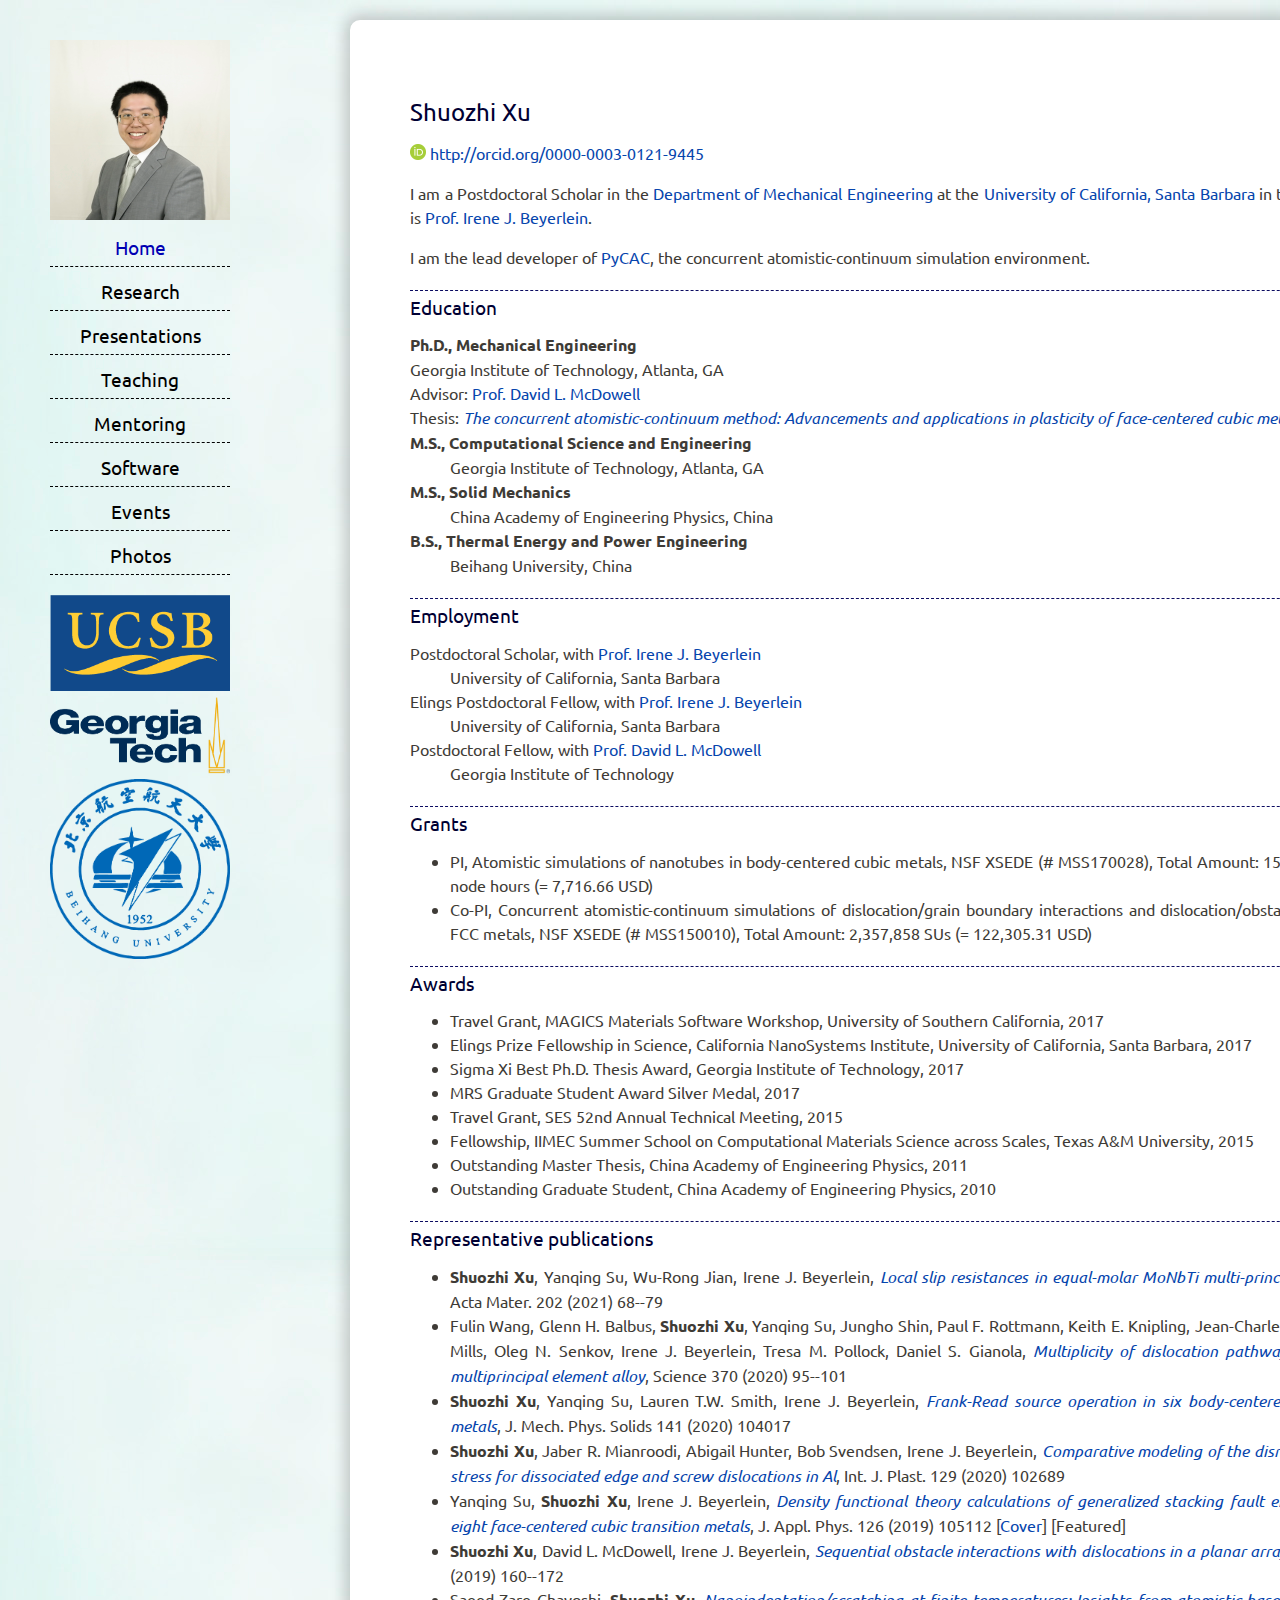
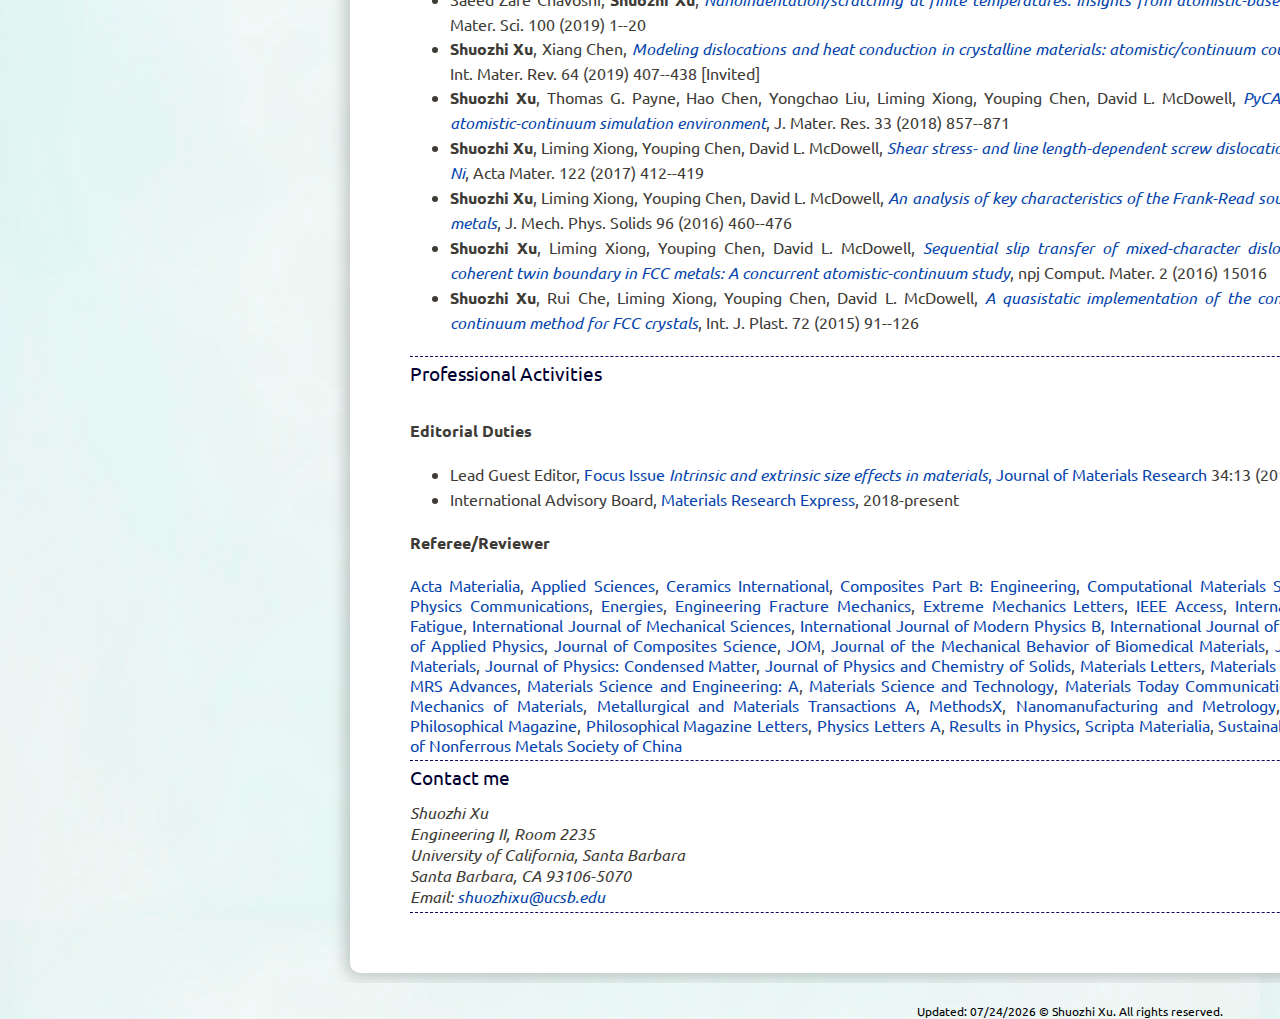
<file: index.html>
<!DOCTYPE html>
<html>
<head>
<meta charset="utf-8" />
<title>Shuozhi Xu | University of California, Santa Barbara</title>
<link rel="stylesheet" type="text/css" href="style.css" />
</head>
<body>
<div id="wrapper">
	<div id="page">
		<div id="page-bgtop">
			<div id="page-bgbtm">
				<div id="content">
					<div class="post">
						<h2>Shuozhi Xu</h2>
						<div class="entry">
							<p><img src='images/orcid_128.png' alt="Shuozhi's ORCID" style='height:16px'>&nbsp;<a href="http://orcid.org/0000-0003-0121-9445">http://orcid.org/0000-0003-0121-9445</a></p>
                            <p>I am a Postdoctoral Scholar in the <a href="https://www.me.ucsb.edu">Department of Mechanical Engineering</a> at the <a href="http://www.ucsb.edu">University of California, Santa Barbara</a> in the US. My advisor is <a href="https://labs.me.ucsb.edu/beyerlein/irene/">Prof. Irene J. Beyerlein</a>.</p>
                            <p>I am the lead developer of <a href="http://www.pycac.org">PyCAC</a>, the concurrent atomistic-continuum simulation environment.</p>
						</div>
						<h3>Education</h3>
						<div class="entry">
							<dl>
								<dt><b>Ph.D., Mechanical Engineering</b> <span style="float:right">2016</span></dt>
								Georgia Institute of Technology, Atlanta, GA <br>
								Advisor: <a href="http://www.me.gatech.edu/faculty/mcdowell">Prof. David L. McDowell</a><br>
								Thesis: <i><a href="https://smartech.gatech.edu/handle/1853/56314">The concurrent atomistic-continuum method: Advancements and applications in plasticity of face-centered cubic metals</a></i></dd>
								<dt><b>M.S., Computational Science and Engineering</b> <span style="float:right">2015</span></dt>
								<dd>Georgia Institute of Technology, Atlanta, GA</dd>
								<dt><b>M.S., Solid Mechanics</b> <span style="float:right">2011</span></dt>
								<dd>China Academy of Engineering Physics, China</dd>
								<!-- Advisor: Dr. Zhiming Hao <br>
								Thesis: <i>Molecular dynamic simulation study on mechanical behaviors of crystalline vanadium with defects</i> (<a href="Shuozhi_Xu_master_thesis.pdf">PDF</a>)-->
								<dt><b>B.S., Thermal Energy and Power Engineering</b> <span style="float:right">2008</span><dt>
								<dd>Beihang University, China</dd>
							</dl>
						</div>
						<h3>Employment</h3>
						<div class="entry">
							<dl>
                                <dt>Postdoctoral Scholar, with <a href="https://labs.me.ucsb.edu/beyerlein/irene/">Prof. Irene J. Beyerlein</a><span style="float:right">07/2020-present</span></dt>
                                <dd>University of California, Santa Barbara</dd>
                                <dt>Elings Postdoctoral Fellow, with <a href="https://labs.me.ucsb.edu/beyerlein/irene/">Prof. Irene J. Beyerlein</a><span style="float:right">07/2017-07/2020</span></dt>
                                <dd>University of California, Santa Barbara</dd>
                                <dt>Postdoctoral Fellow, with <a href="http://www.me.gatech.edu/faculty/mcdowell">Prof. David L. McDowell</a><span style="float:right">01/2017-06/2017</span></dt>
                                <dd>Georgia Institute of Technology</dd>
								<!--<dt>Graduate Research Assistant, with <a href="http://www.me.gatech.edu/faculty/mcdowell">Prof. David L. McDowell</a><span style="float:right">08/2011-12/2016</span></dt>
								<dd>Georgia Institute of Technology</dd>
								<dt>Graduate Courses <span style="float:right">2008-2009</span></dt>
								<dd>University of Science and Technology of China</dd>-->
							</dl>
                        </div>
                        <h3>Grants</h3>
                        <div class="entry">
                            <ul>
                                <li>PI, Atomistic simulations of nanotubes in body-centered cubic metals, NSF XSEDE (# MSS170028), Total Amount: 150,000 SUs + 1,600 node hours (= 7,716.66 USD)<span style="float:right">2017-2018</span></li>
                                <li>Co-PI, Concurrent atomistic-continuum simulations of dislocation/grain boundary interactions and dislocation/obstacle interactions in FCC metals, NSF XSEDE (# MSS150010), Total Amount: 2,357,858 SUs (= 122,305.31 USD)<span style="float:right">2016-2017</span></li>
                            </ul>
                        </div>
                        <h3>Awards</h3>
						<div class="entry">
							<ul>
                                <li>Travel Grant, MAGICS Materials Software Workshop, University of Southern California, 2017</li>
                                <li>Elings Prize Fellowship in Science, California NanoSystems Institute, University of California, Santa Barbara, 2017</li>
                                <li>Sigma Xi Best Ph.D. Thesis Award, Georgia Institute of Technology, 2017</li>
                                <li>MRS Graduate Student Award Silver Medal, 2017</li>
								<li>Travel Grant, SES 52nd Annual Technical Meeting, 2015</li>
								<li>Fellowship, IIMEC Summer School on Computational Materials Science across Scales, Texas A&amp;M University, 2015</li>
								<li>Outstanding Master Thesis, China Academy of Engineering Physics, 2011</li>
								<li>Outstanding Graduate Student, China Academy of Engineering Physics, 2010</li>
							</ul>
                        </div>
                        <h3>Representative publications</h3>
                        <div class="entry">
                            <ul>
                            <li><b>Shuozhi Xu</b>, Yanqing Su, Wu-Rong Jian, Irene J. Beyerlein, <a href="http://dx.doi.org/10.1016/j.actamat.2020.10.042"><i>Local slip resistances in equal-molar MoNbTi multi-principal element alloy</i></a>, Acta Mater. 202 (2021) 68--79</li>
                            <li>Fulin Wang, Glenn H. Balbus, <b>Shuozhi Xu</b>, Yanqing Su, Jungho Shin, Paul F. Rottmann, Keith E. Knipling, Jean-Charles Stinville, Leah H. Mills, Oleg N. Senkov, Irene J. Beyerlein, Tresa M. Pollock, Daniel S. Gianola, <a href="http://dx.doi.org/10.1126/science.aba3722"><i>Multiplicity of dislocation pathways in a refractory multiprincipal element alloy</i></a>, Science 370 (2020) 95--101</li>
                            <li><b>Shuozhi Xu</b>, Yanqing Su, Lauren T.W. Smith, Irene J. Beyerlein, <a href="http://dx.doi.org/10.1016/j.jmps.2020.104017"><i>Frank-Read source operation in six body-centered cubic refractory metals</i></a>, J. Mech. Phys. Solids 141 (2020) 104017</li>
                            <li><b>Shuozhi Xu</b>, Jaber R. Mianroodi, Abigail Hunter, Bob Svendsen, Irene J. Beyerlein, <a href="http://dx.doi.org/10.1016/j.ijplas.2020.102689"><i>Comparative modeling of the disregistry and Peierls stress for dissociated edge and screw dislocations in Al</i></a>, Int. J. Plast. 129 (2020) 102689</li>
                            <li>Yanqing Su, <b>Shuozhi Xu</b>, Irene J. Beyerlein, <a href="http://dx.doi.org/10.1063/1.5115282"><i>Density functional theory calculations of generalized stacking fault energy surfaces for eight face-centered cubic transition metals</i></a>, J. Appl. Phys. 126 (2019) 105112 [<a href="https://aip.scitation.org/action/showLargeCover?doi=10.1063%2Fjap.2019.126.issue-10">Cover</a>] [Featured]</li>
                            <li><b>Shuozhi Xu</b>, David L. McDowell, Irene J. Beyerlein, <a href="http://dx.doi.org/10.1016/j.actamat.2019.05.030"><i>Sequential obstacle interactions with dislocations in a planar array</i></a>, Acta Mater. 174 (2019) 160--172</li>
                            <li>Saeed Zare Chavoshi, <b>Shuozhi Xu</b>, <a href="http://dx.doi.org/10.1016/j.pmatsci.2018.09.002"><i>Nanoindentation/scratching at finite temperatures: Insights from atomistic-based modelling</i></a>, Prog. Mater. Sci. 100 (2019) 1--20</li>
                            <li><b>Shuozhi Xu</b>, Xiang Chen, <a href="http://dx.doi.org/10.1080/09506608.2018.1486358"><i>Modeling dislocations and heat conduction in crystalline materials: atomistic/continuum coupling approaches</i></a>, Int. Mater. Rev. 64 (2019) 407--438 [Invited]</li>
                            <li><b>Shuozhi Xu</b>, Thomas G. Payne, Hao Chen, Yongchao Liu, Liming Xiong, Youping Chen, David L. McDowell, <a href="http://dx.doi.org/10.1557/jmr.2018.8"><i>PyCAC: The concurrent atomistic-continuum simulation environment</i></a>, J. Mater. Res. 33 (2018) 857--871</li>
                            <li><b>Shuozhi Xu</b>, Liming Xiong, Youping Chen, David L. McDowell, <a href="http://dx.doi.org/10.1016/j.actamat.2016.10.005"><i>Shear stress- and line length-dependent screw dislocation cross-slip in FCC Ni</i></a>, Acta Mater. 122 (2017) 412--419</li>
                            <li><b>Shuozhi Xu</b>, Liming Xiong, Youping Chen, David L. McDowell, <a href="http://dx.doi.org/10.1016/j.jmps.2016.08.002"><i>An analysis of key characteristics of the Frank-Read source process in FCC metals</i></a>, J. Mech. Phys. Solids 96 (2016) 460--476</li>
                            <li><b>Shuozhi Xu</b>, Liming Xiong, Youping Chen, David L. McDowell, <a href="http://dx.doi.org/10.1038/npjcompumats.2015.16"><i>Sequential slip transfer of mixed-character dislocations across &Sigma;3 coherent twin boundary in FCC metals: A concurrent atomistic-continuum study</i></a>, npj Comput. Mater. 2 (2016) 15016</li>
                            <li><b>Shuozhi Xu</b>, Rui Che, Liming Xiong, Youping Chen, David L. McDowell, <a href="http://dx.doi.org/10.1016/j.ijplas.2015.05.007"><i>A quasistatic implementation of the concurrent atomistic-continuum method for FCC crystals</i></a>, Int. J. Plast. 72 (2015) 91--126</li>
                            </ul>
                        </div>
                        <h3>Professional Activities</h3>
                        <div class="entry">
                            <h4>Editorial Duties</h4>
                                <ul>
                                    <li>Lead Guest Editor, <a href="https://www.cambridge.org/core/journals/journal-of-materials-research/issue/7557756A56A1AB6571978737BF60DC63">Focus Issue <i>Intrinsic and extrinsic size effects in materials</i>, Journal of Materials Research</a> 34:13 (2019)</li>
                                    <li>International Advisory Board, <a href="http://iopscience.iop.org/journal/2053-1591">Materials Research Express</a>, 2018-present</li>
                                </ul>
                            <h4>Referee/Reviewer</h4>
                            <a href="https://www.journals.elsevier.com/acta-materialia">Acta Materialia</a>, <a href="http://www.mdpi.com/journal/applsci">Applied Sciences</a>, <a href="https://www.sciencedirect.com/journal/ceramics-international">Ceramics International</a>, <a href="https://www.journals.elsevier.com/composites-part-b-engineering">Composites Part B: Engineering</a>, <a href="https://www.journals.elsevier.com/computational-materials-science">Computational Materials Science</a>, <a href="https://www.journals.elsevier.com/computer-physics-communications">Computer Physics Communications</a>, <a href="http://www.mdpi.com/journal/energies">Energies</a>, <a href="https://www.journals.elsevier.com/engineering-fracture-mechanics">Engineering Fracture Mechanics</a>, <a href="https://www.journals.elsevier.com/extreme-mechanics-letters">Extreme Mechanics Letters</a>, <a href="https://ieeeaccess.ieee.org">IEEE Access</a>, <a href="https://www.journals.elsevier.com/international-journal-of-fatigue">International Journal of Fatigue</a>, <a href="https://www.journals.elsevier.com/international-journal-of-mechanical-sciences">International Journal of Mechanical Sciences</a>, <a href="http://www.worldscientific.com/worldscinet/ijmpb">International Journal of Modern Physics B</a>, <a href="https://www.journals.elsevier.com/international-journal-of-plasticity">International Journal of Plasticity</a>, <a href="http://aip.scitation.org/journal/jap">Journal of Applied Physics</a>, <a href="https://www.mdpi.com/journal/jcs">Journal of Composites Science</a>, <a href="https://link.springer.com/journal/11837">JOM</a>, <a href="https://www.sciencedirect.com/journal/journal-of-the-mechanical-behavior-of-biomedical-materials">Journal of the Mechanical Behavior of Biomedical Materials</a>, <a href="https://www.journals.elsevier.com/journal-of-nuclear-materials">Journal of Nuclear Materials</a>, <a href="http://iopscience.iop.org/journal/0953-8984">Journal of Physics: Condensed Matter</a>, <a href="https://www.sciencedirect.com/journal/journal-of-physics-and-chemistry-of-solids">Journal of Physics and Chemistry of Solids</a>, <a href="https://www.journals.elsevier.com/materials-letters">Materials Letters</a>, <a href="http://iopscience.iop.org/journal/2053-1591">Materials Research Express</a>, <a href="https://www.cambridge.org/core/journals/mrs-advances">MRS Advances</a>, <a href="https://www.journals.elsevier.com/materials-science-and-engineering-a">Materials Science and Engineering: A</a>, <a href="https://www.tandfonline.com/loi/ymst20">Materials Science and Technology</a>, <a href="https://www.journals.elsevier.com/materials-today-communications">Materials Today Communications</a>, <a href="https://www.mdpi.com/journal/mathematics/">Mathematics</a>, <a href="https://www.journals.elsevier.com/mechanics-of-materials">Mechanics of Materials</a>, <a href="https://link.springer.com/journal/11661">Metallurgical and Materials Transactions A</a>, <a href="https://www.journals.elsevier.com/methodsx">MethodsX</a>, <a href="https://www.springer.com/journal/41871">Nanomanufacturing and Metrology</a>, <a href="https://iopscience.iop.org/journal/0957-4484">Nanotechnology</a>, <a href="https://www.tandfonline.com/toc/tphm20/current">Philosophical Magazine</a>, <a href="https://www.tandfonline.com/toc/tphl20/current">Philosophical Magazine Letters</a>, <a href="https://www.journals.elsevier.com/physics-letters-a">Physics Letters A</a>, <a href="https://www.journals.elsevier.com/results-in-physics">Results in Physics</a>, <a href="https://www.journals.elsevier.com/scripta-materialia">Scripta Materialia</a>, <a href="http://www.mdpi.com/journal/sustainability">Sustainability</a>, <a href="https://www.journals.elsevier.com/transactions-of-nonferrous-metals-society-of-china">Transactions of Nonferrous Metals Society of China</a>
                        </div>
                        <h3>Contact me<a name="contact"></a></h3>
						<div class="entry">
							<address>
								Shuozhi Xu<br>
								Engineering II, Room 2235<br>
								University of California, Santa Barbara<br>
								Santa Barbara, CA 93106-5070<br>
								Email: <a href="mailto:shuozhixu@ucsb.edu">shuozhixu@ucsb.edu</a>
							</address>
                        </div>
					</div>
					<div style="clear: both;"></div>
				</div>
				<!-- end #content -->
				<div id="sidebar">
					<div id="menu">
						<ul>
                            <img src="images/shuozhi.jpg" alt="shuozhi_logo" width="180">
							<li class="current_page_item"><a href="index.html">Home</a></li>
                            <li><a href="research.html">Research</a></li>
                            <li><a href="presentations.html">Presentations</a></li>
                            <li><a href="teaching.html">Teaching</a></li>
                            <li><a href="mentoring.html">Mentoring</a></li>
							<li><a href="software.html">Software</a></li>
                            <li><a href="events.html">Events</a></li>
							<li><a href="photos.html">Photos</a></li>
                        </ul>
					</div>
					<div id="logo">
                        <a href="http://www.ucsb.edu"><img src="images/ucsb.png" alt="ucsb_logo" width="180"></a>
						<a href="http://www.gatech.edu"><img src="images/gt.png" alt="gt_logo" width="180"></a>
						<a href="http://ev.buaa.edu.cn/"><img src="images/buaa.png" alt="buaa_logo" width="180"></a>
						<script type="text/javascript" id="clstr_globe" src="//cdn.clustrmaps.com/globe.js?d=MN_21KMRLU3yha2esl-AgKrTKuh8SKO6H3pEXDmoFis"></script>
					</div>
				</div>
				<!-- end #sidebar -->
				<div style="clear: both;"></div>
			</div>
		</div>
	</div>
	<!-- end #page -->
</div>
<div id="footer">
    <p><script language="Javascript">
        document.write("Updated: " + document.lastModified.slice(0,10) +"");
        </SCRIPT> &copy; Shuozhi Xu. All rights reserved.</p>
</div>
<!-- end #footer -->
</body>
</html>
</file>
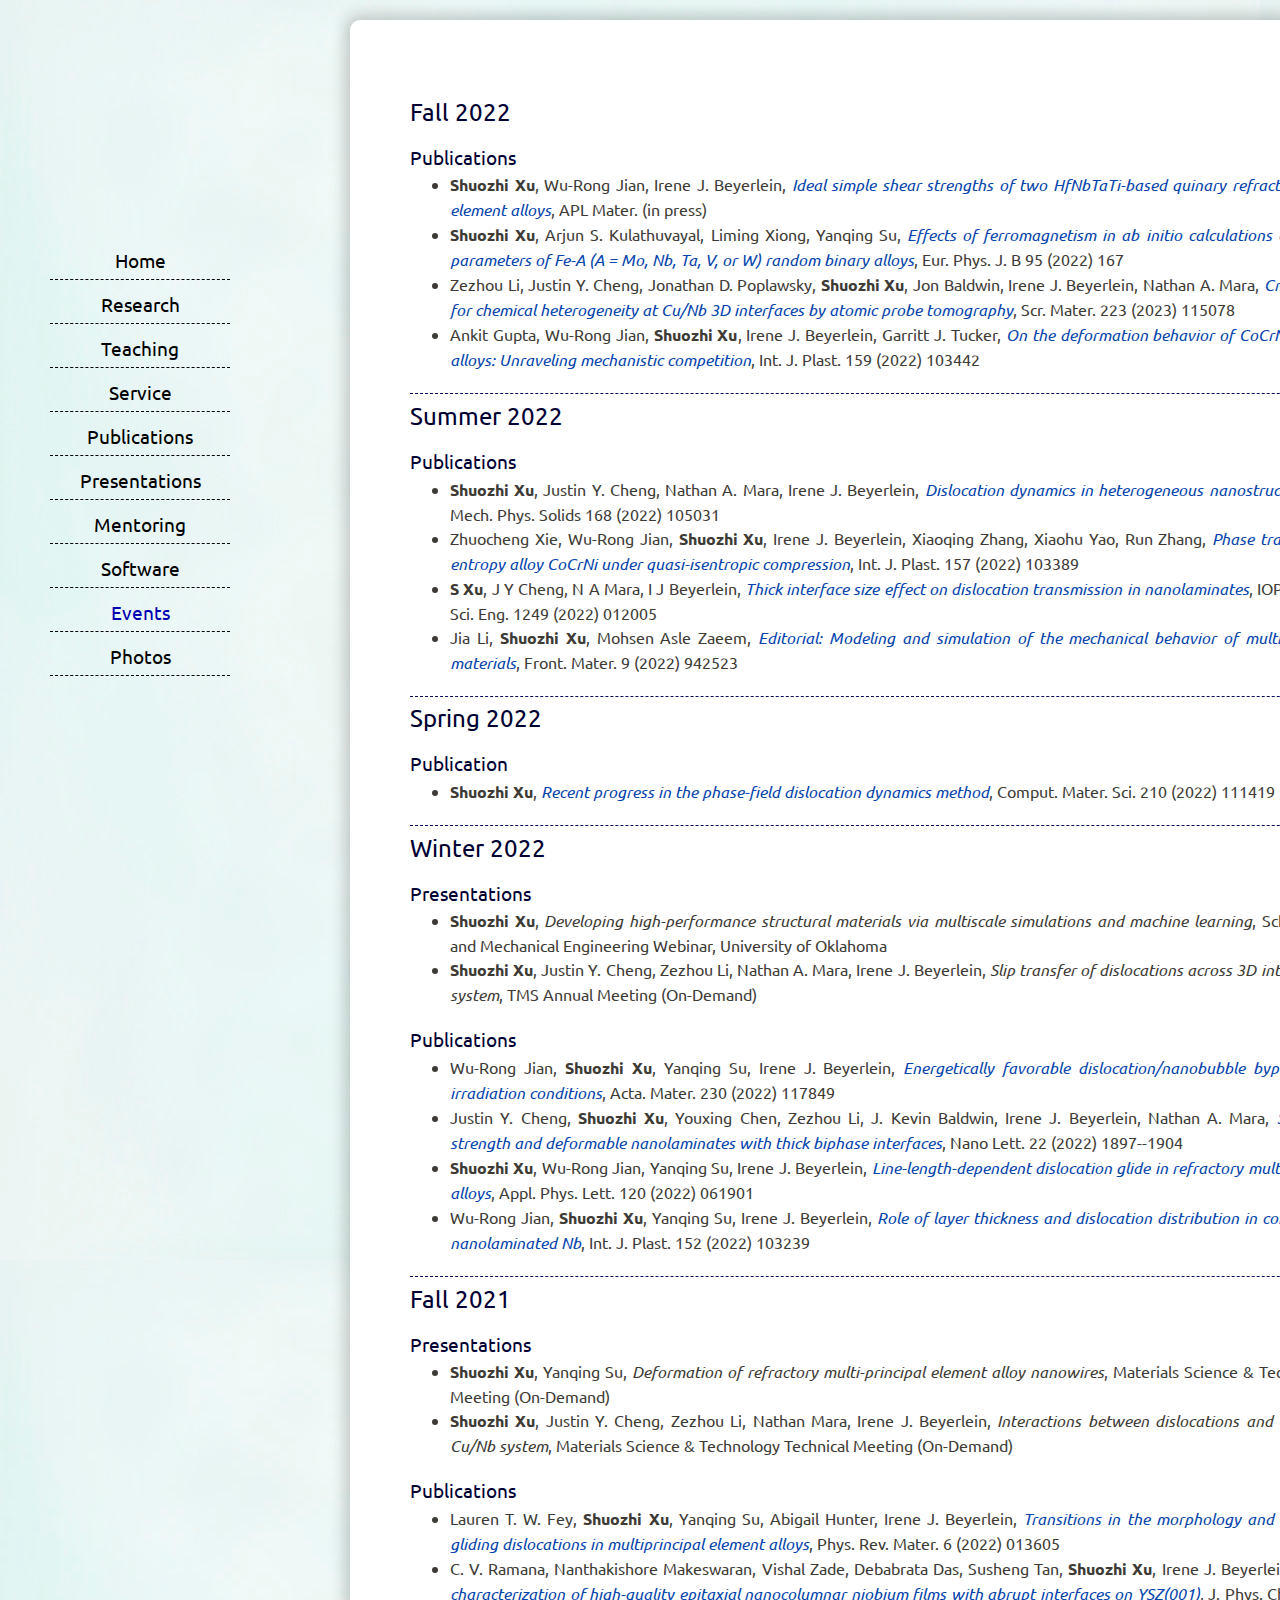
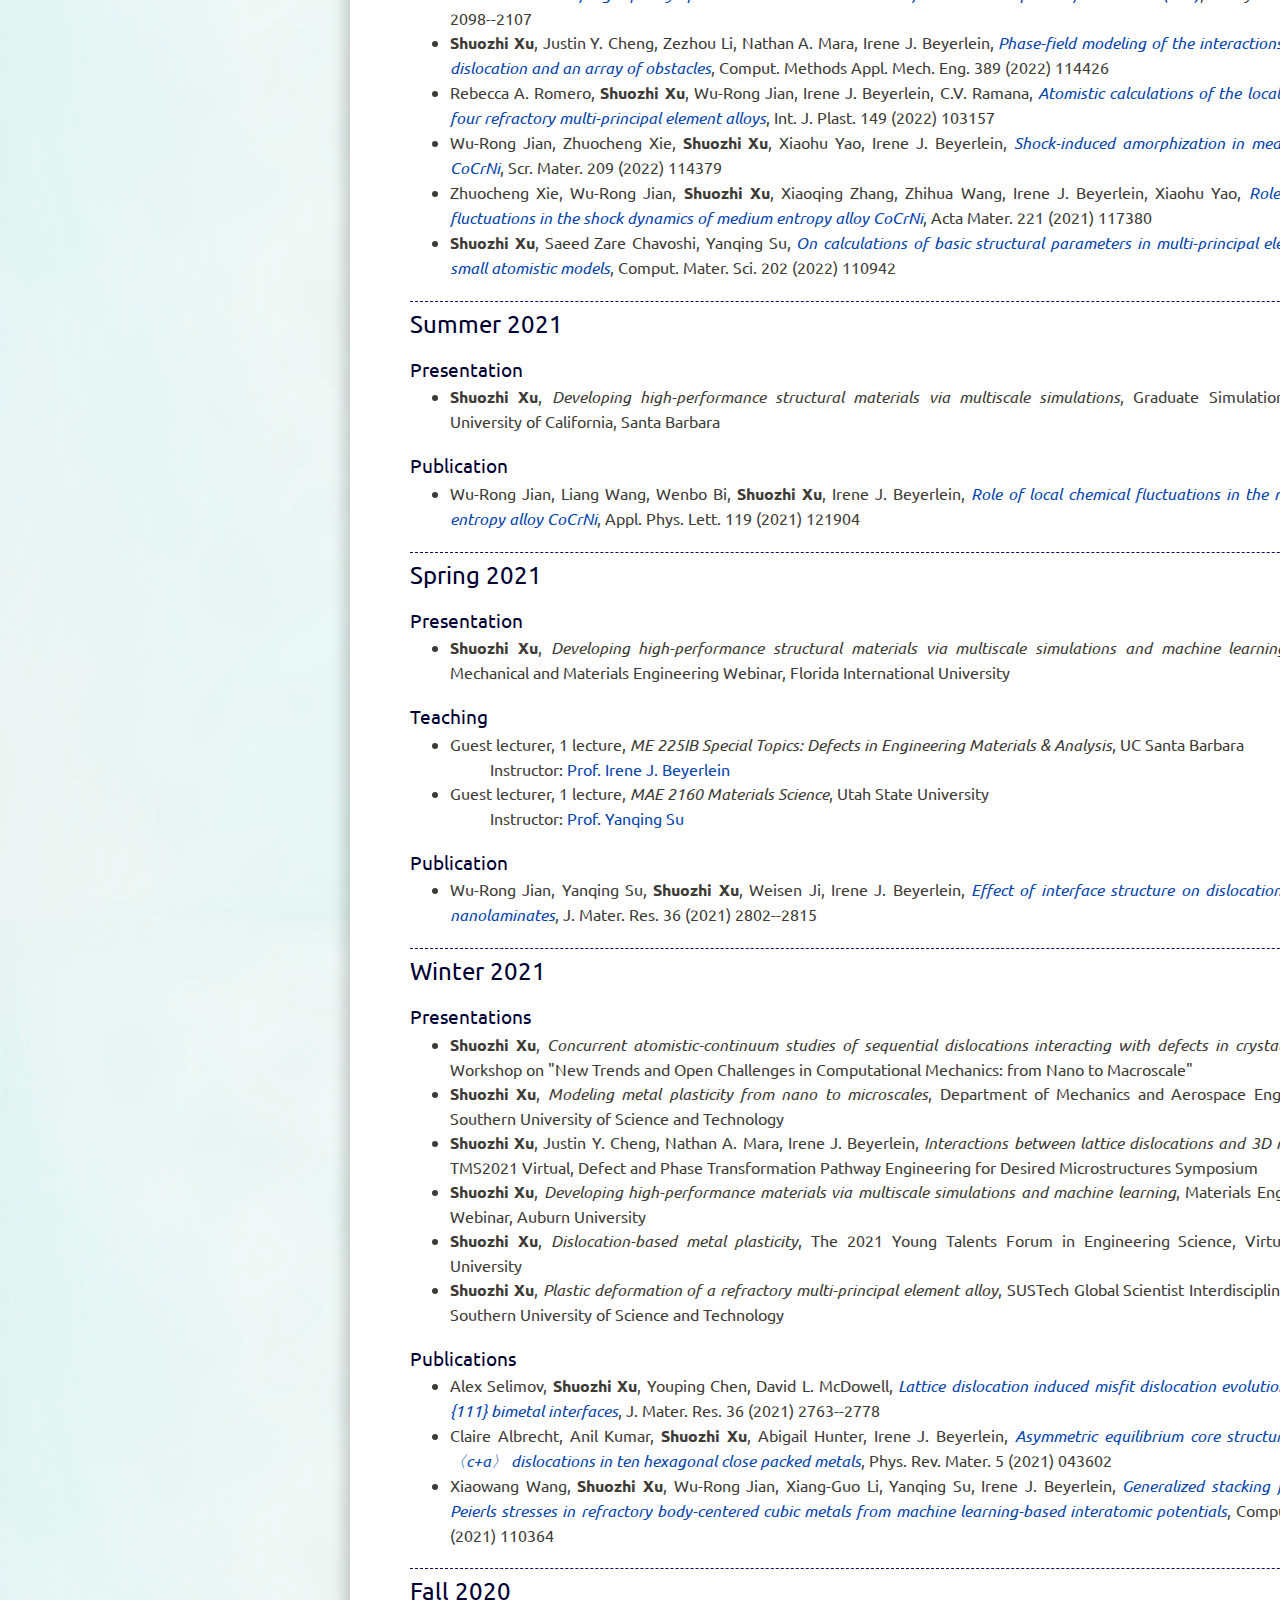
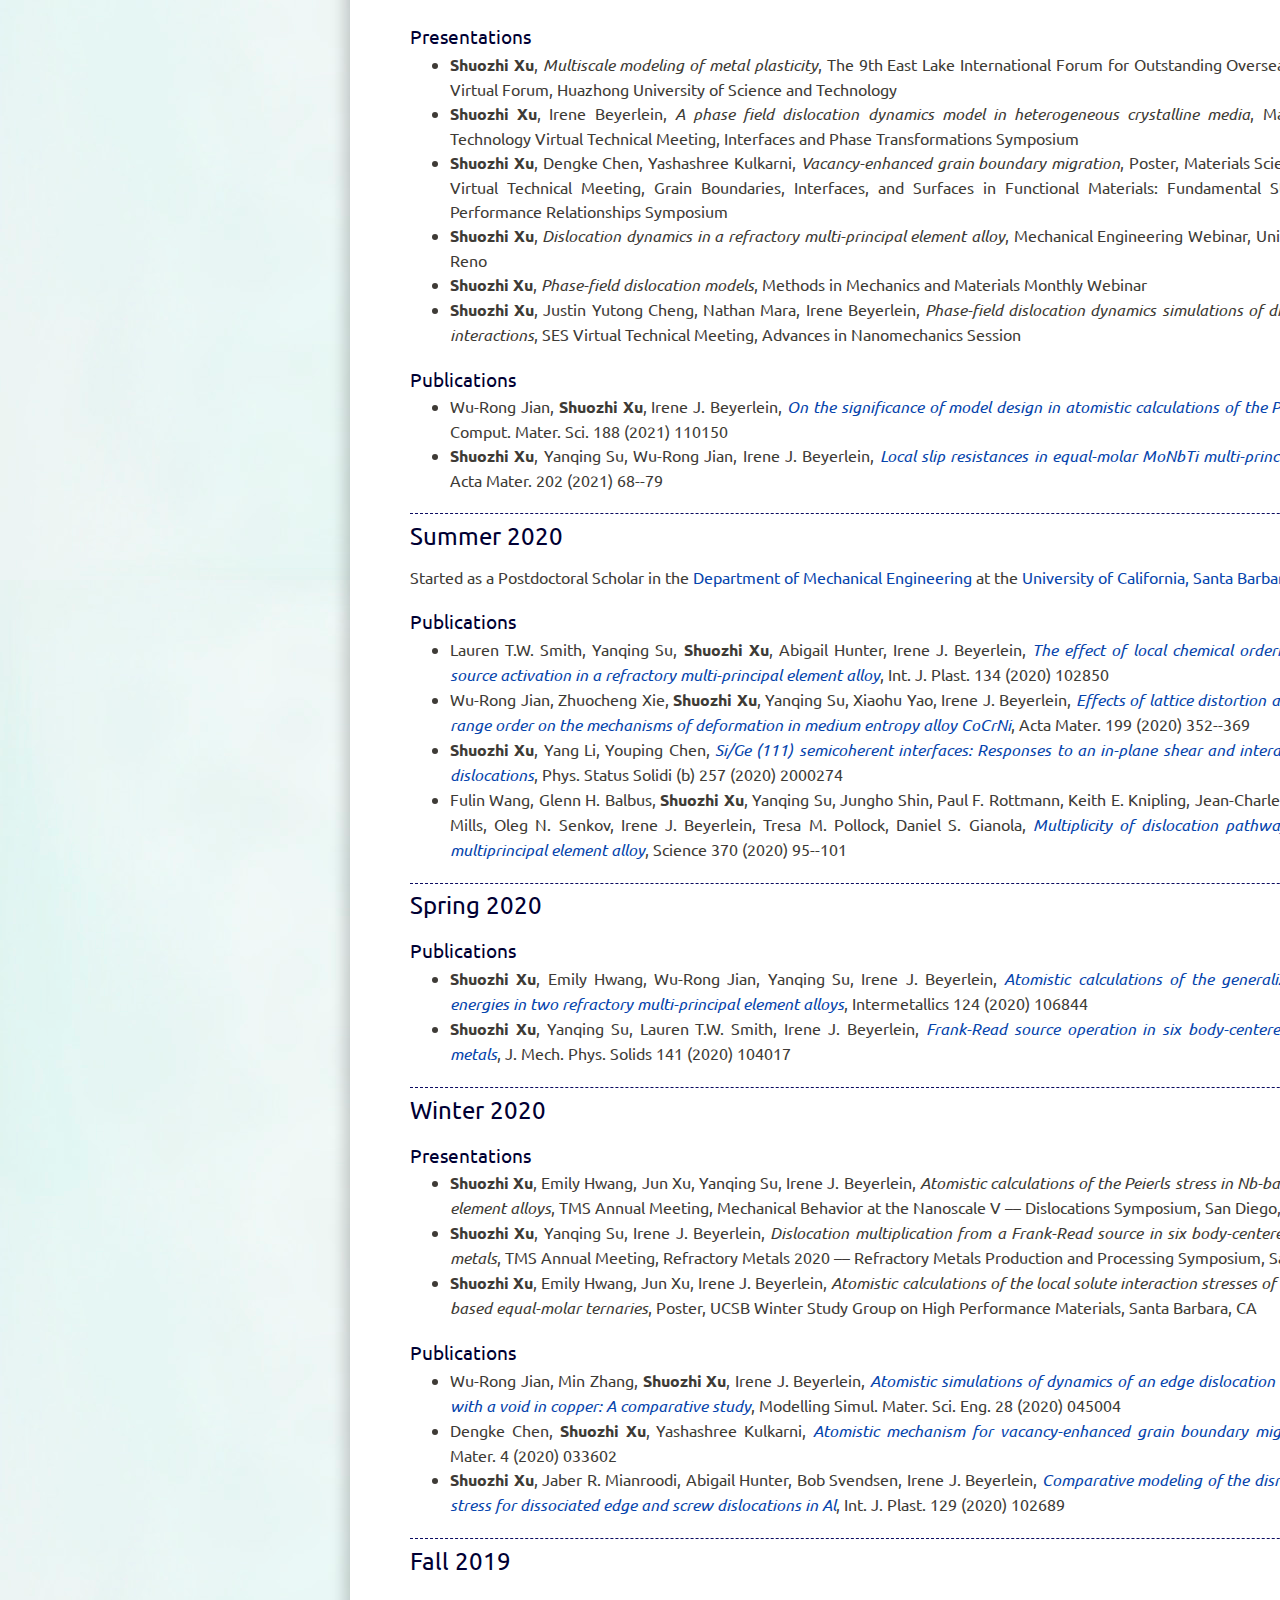
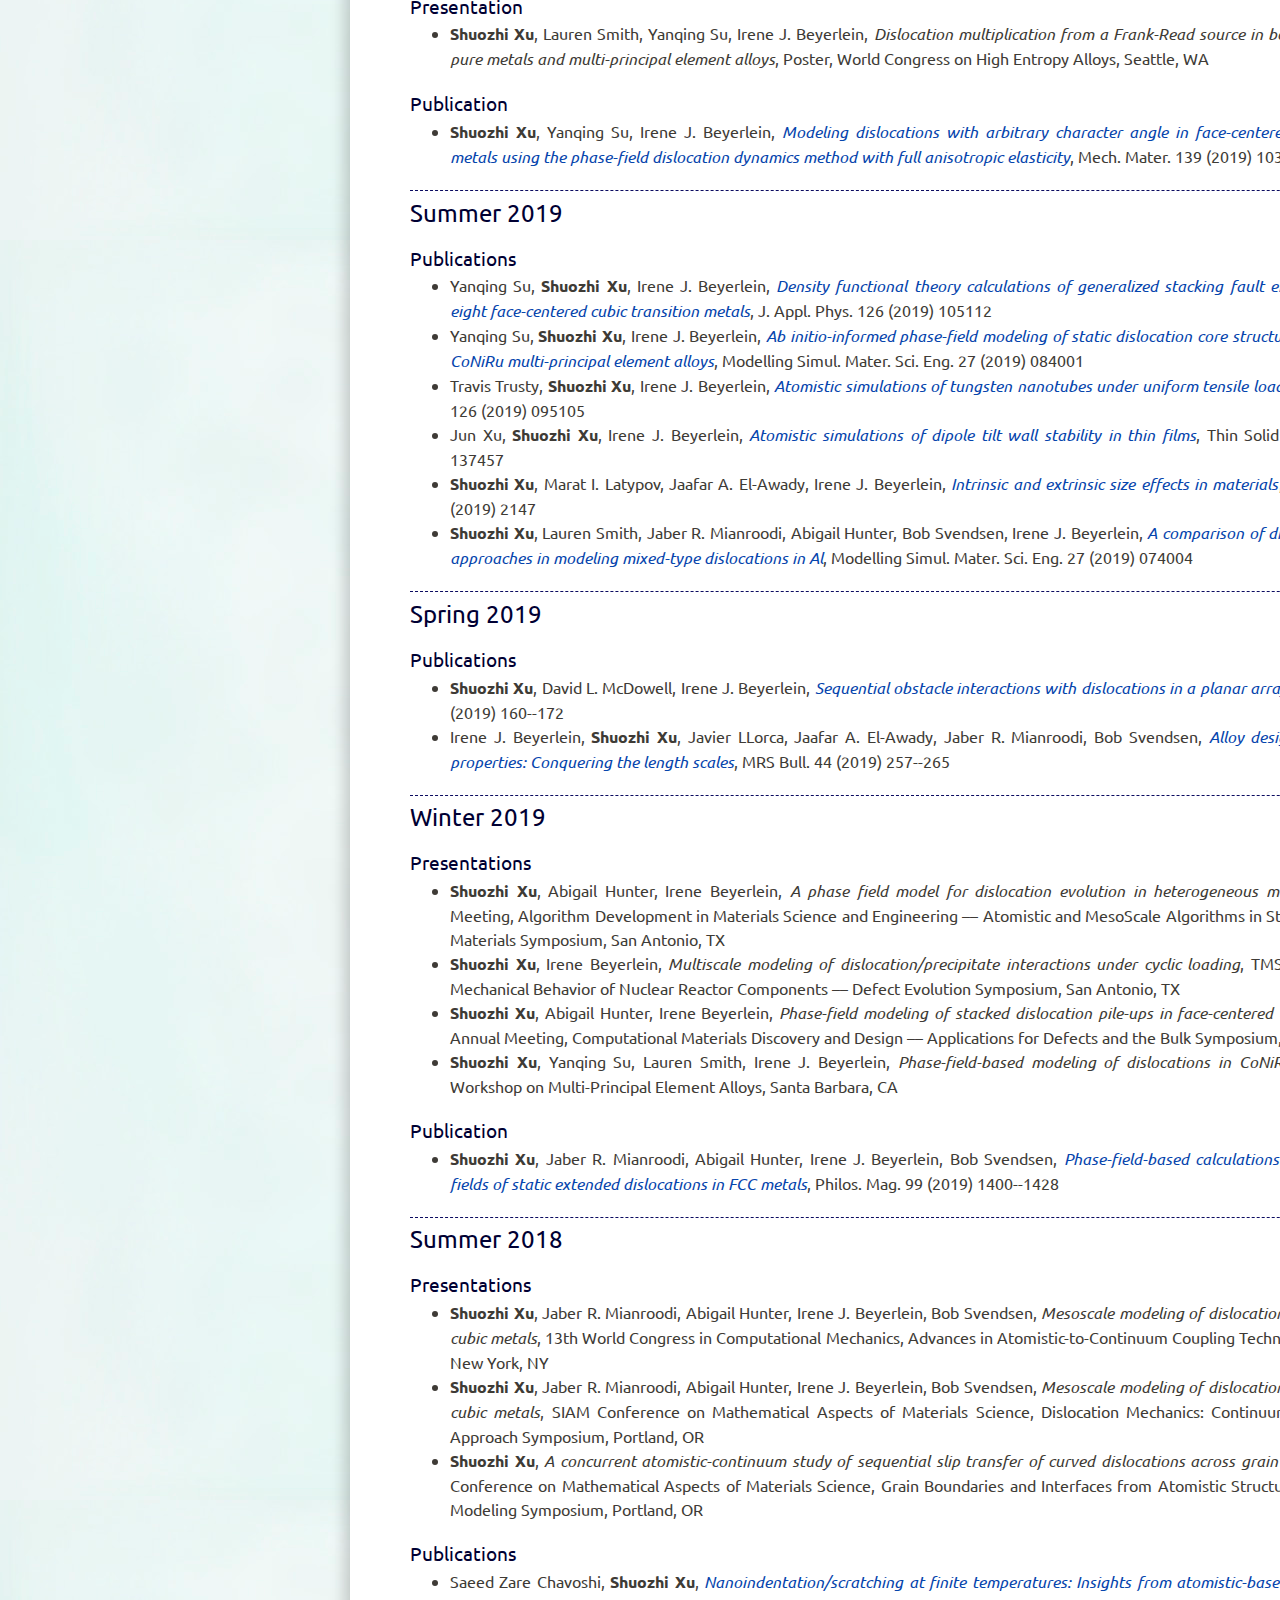
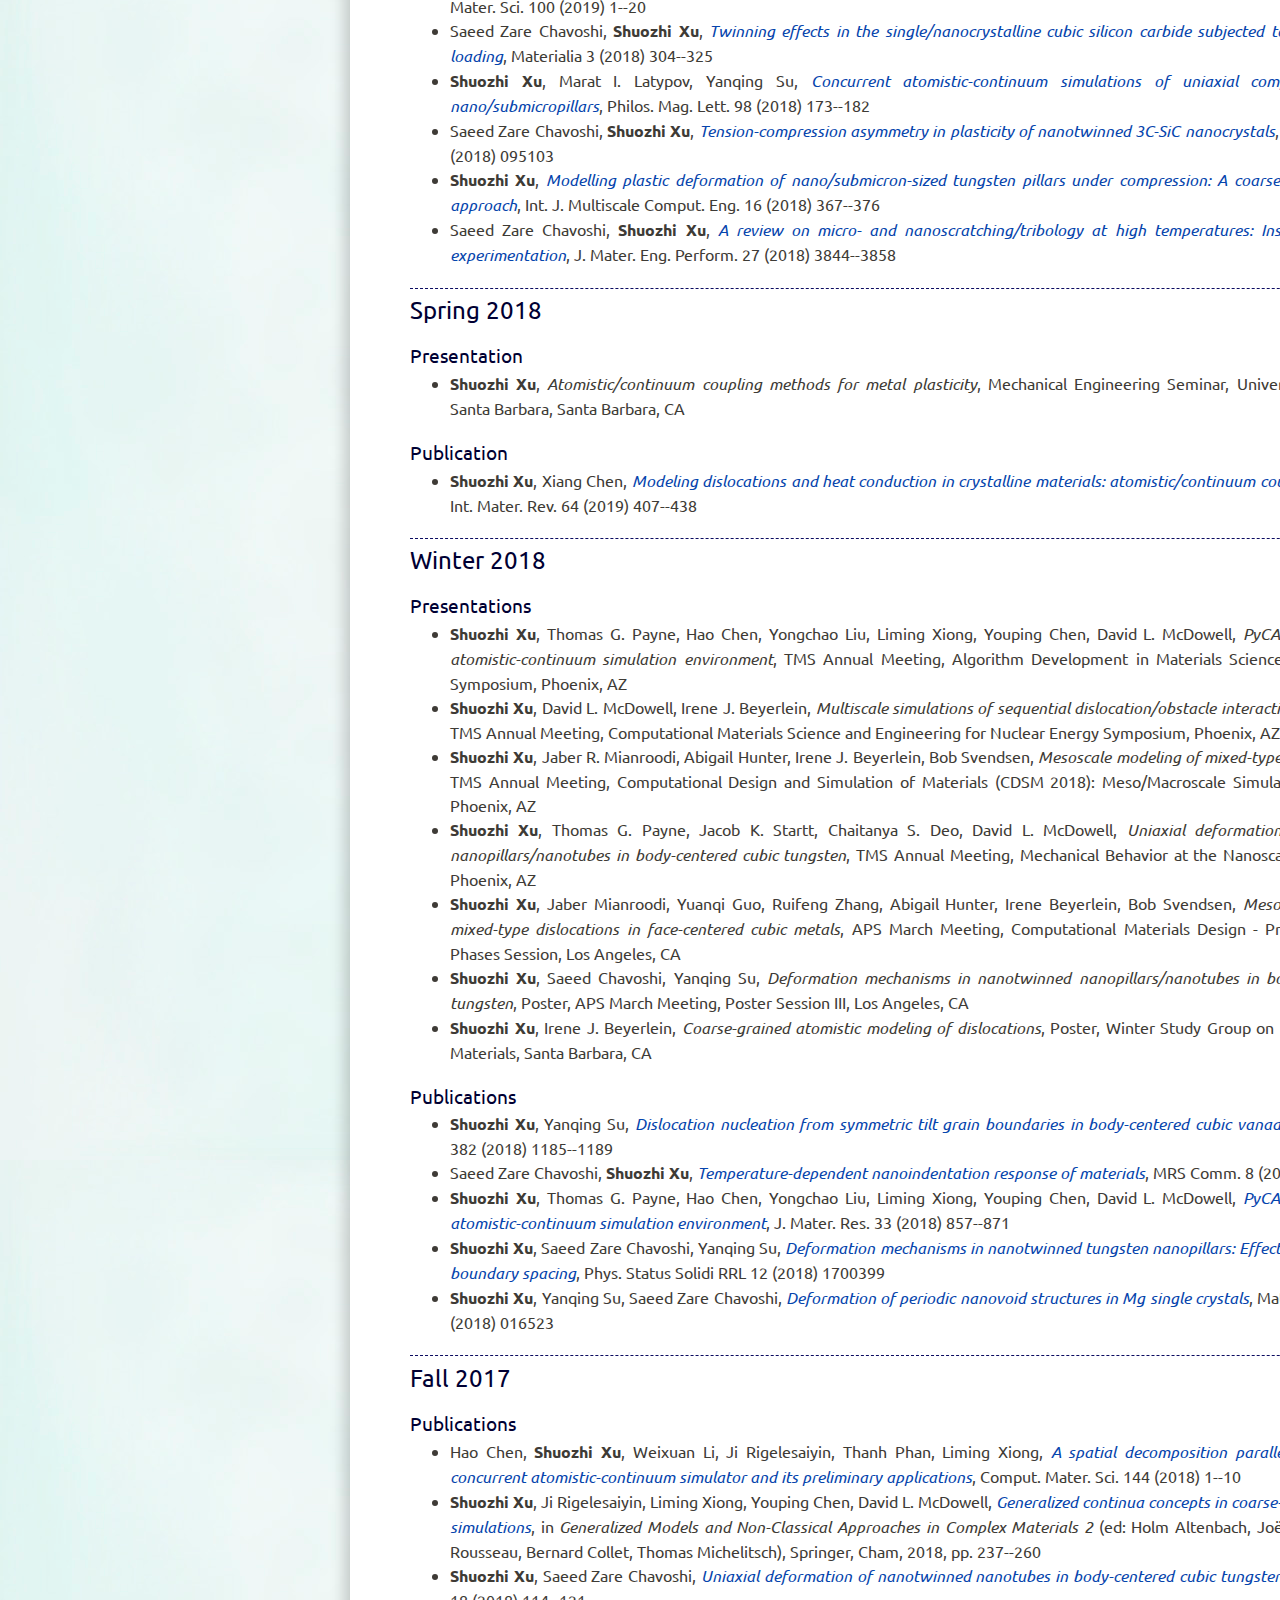
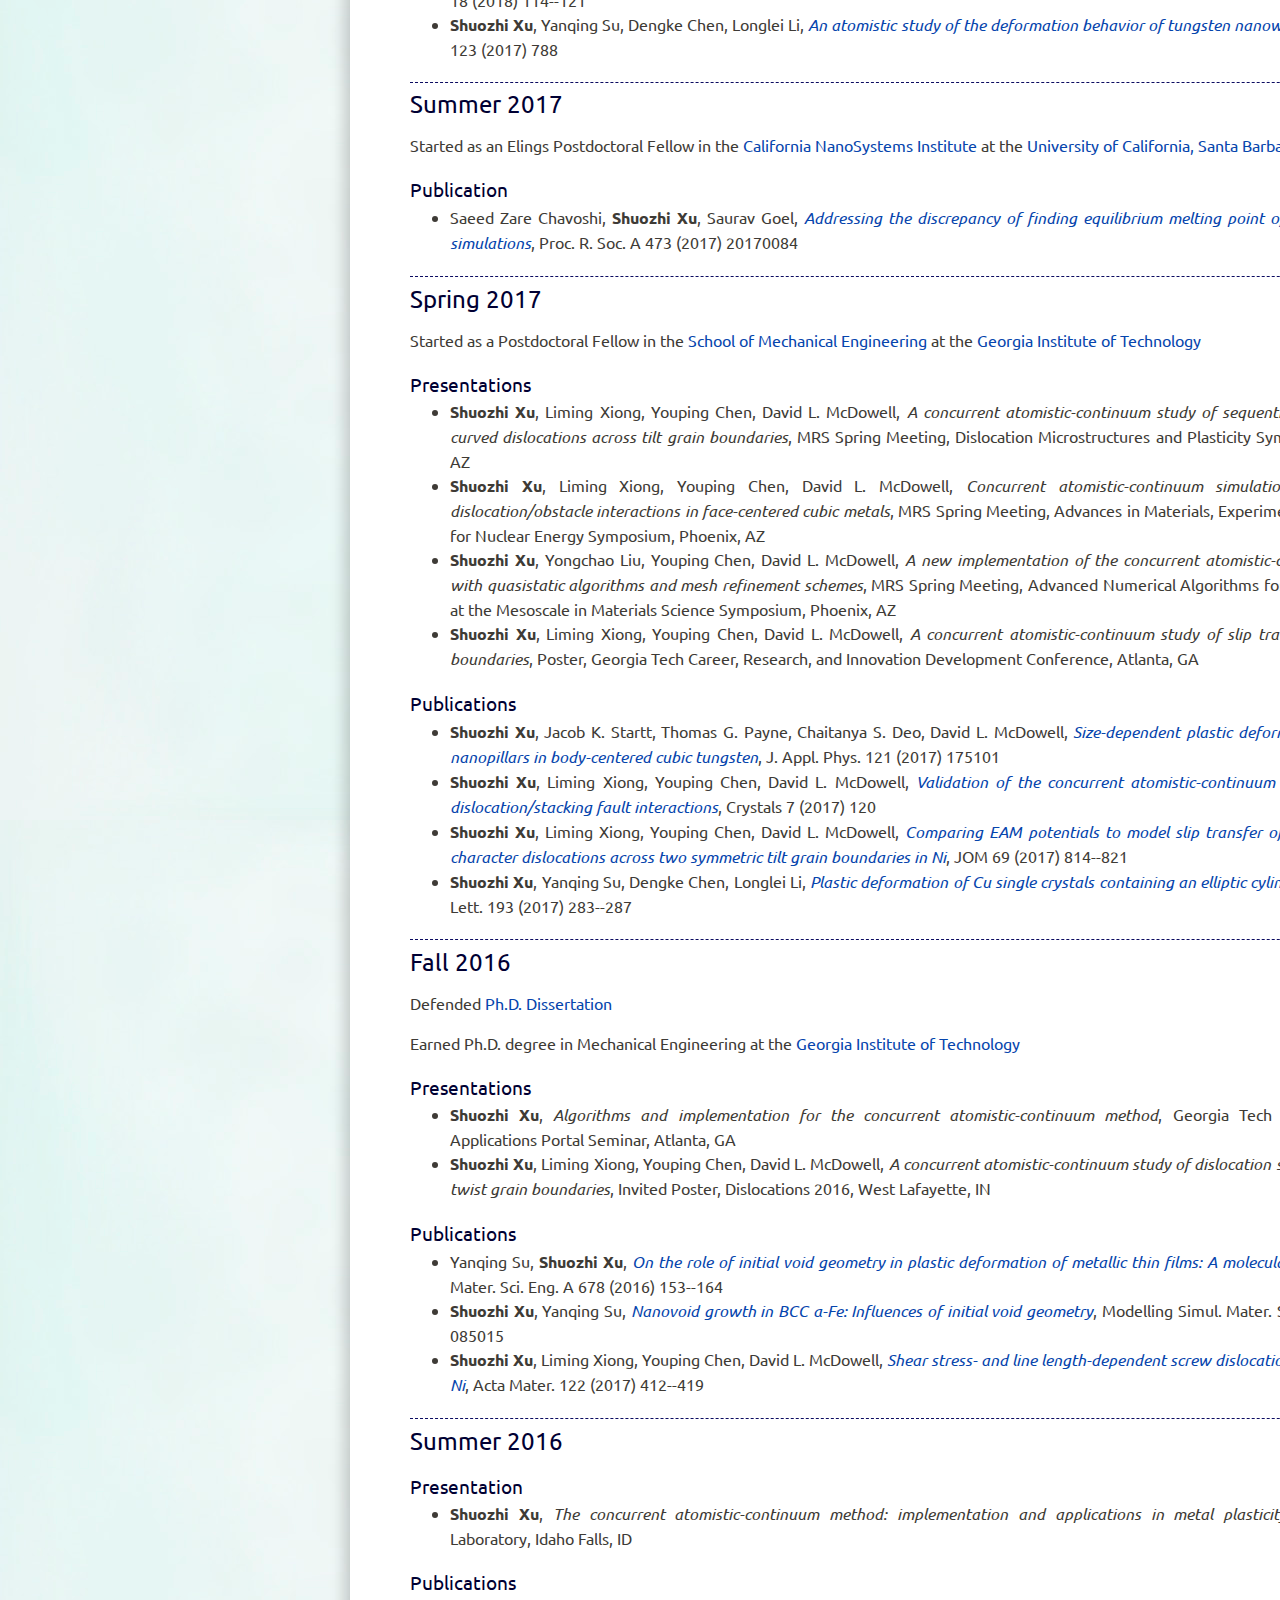
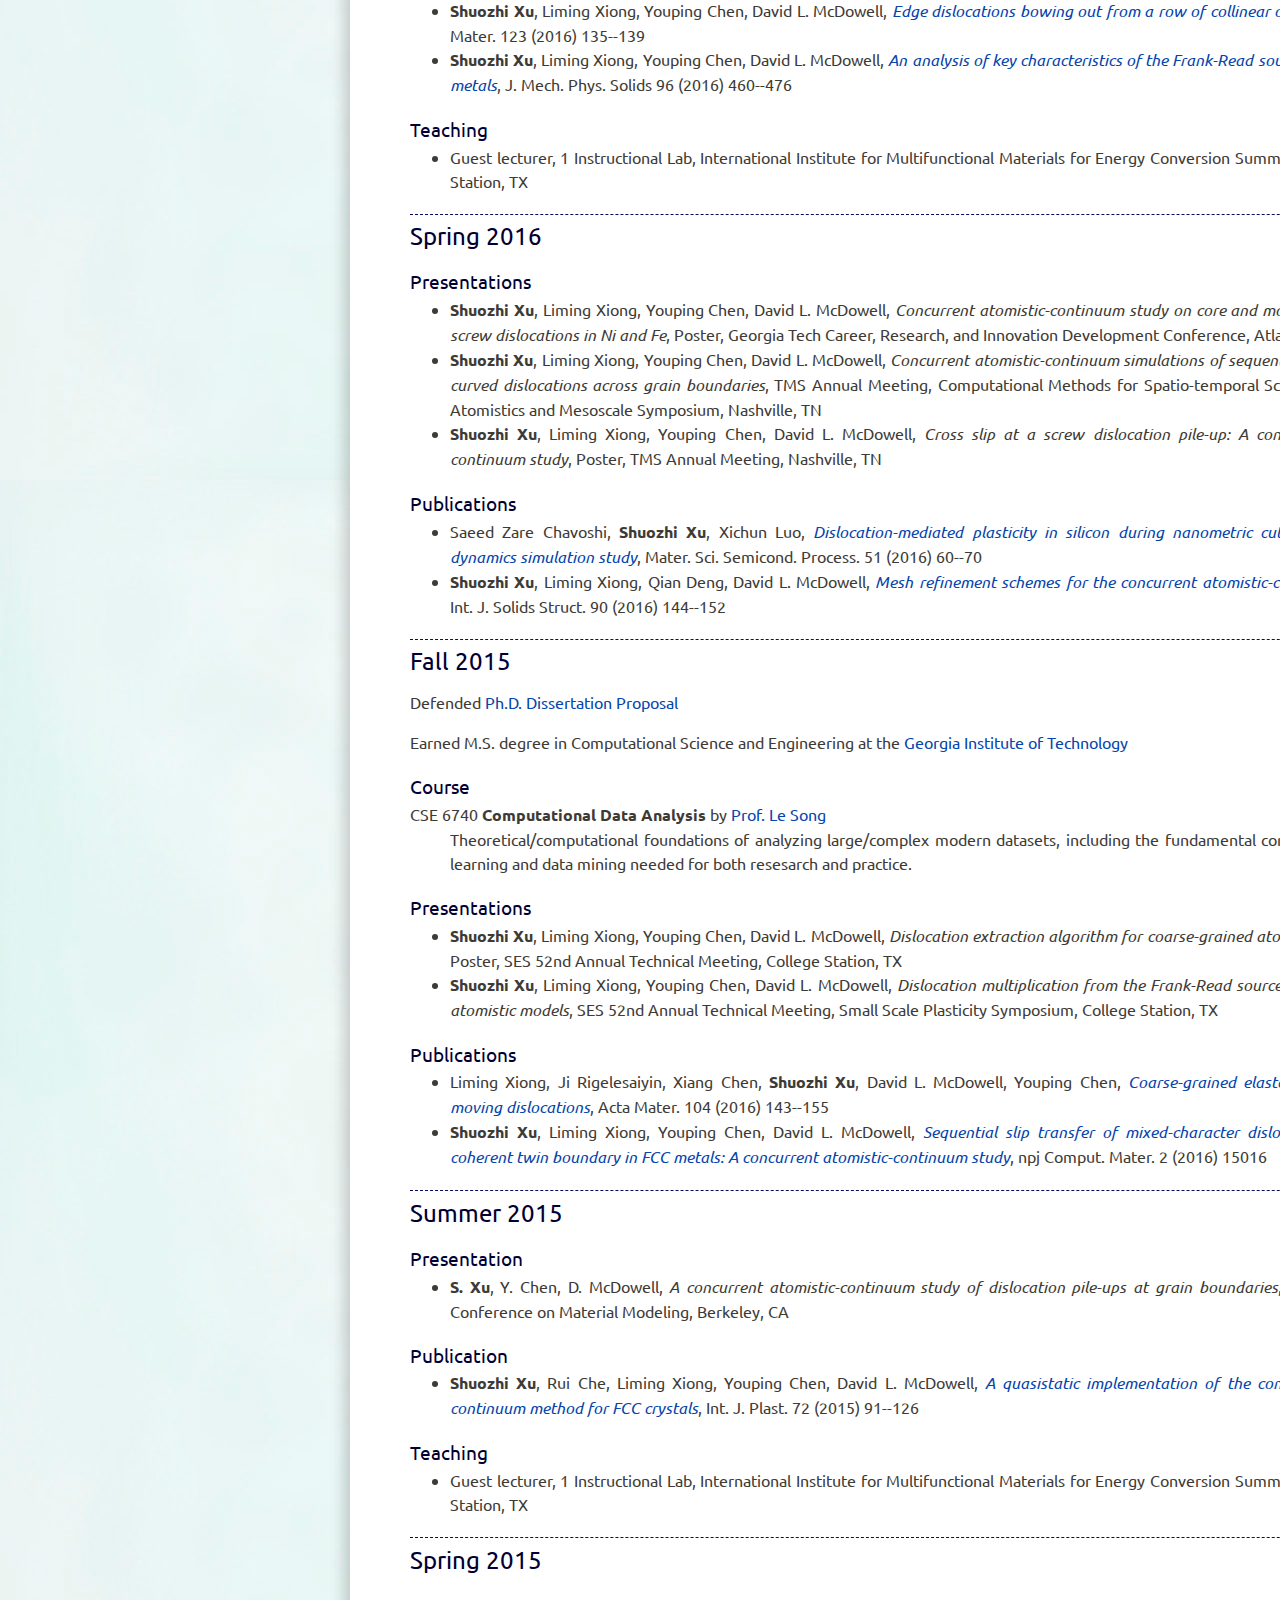
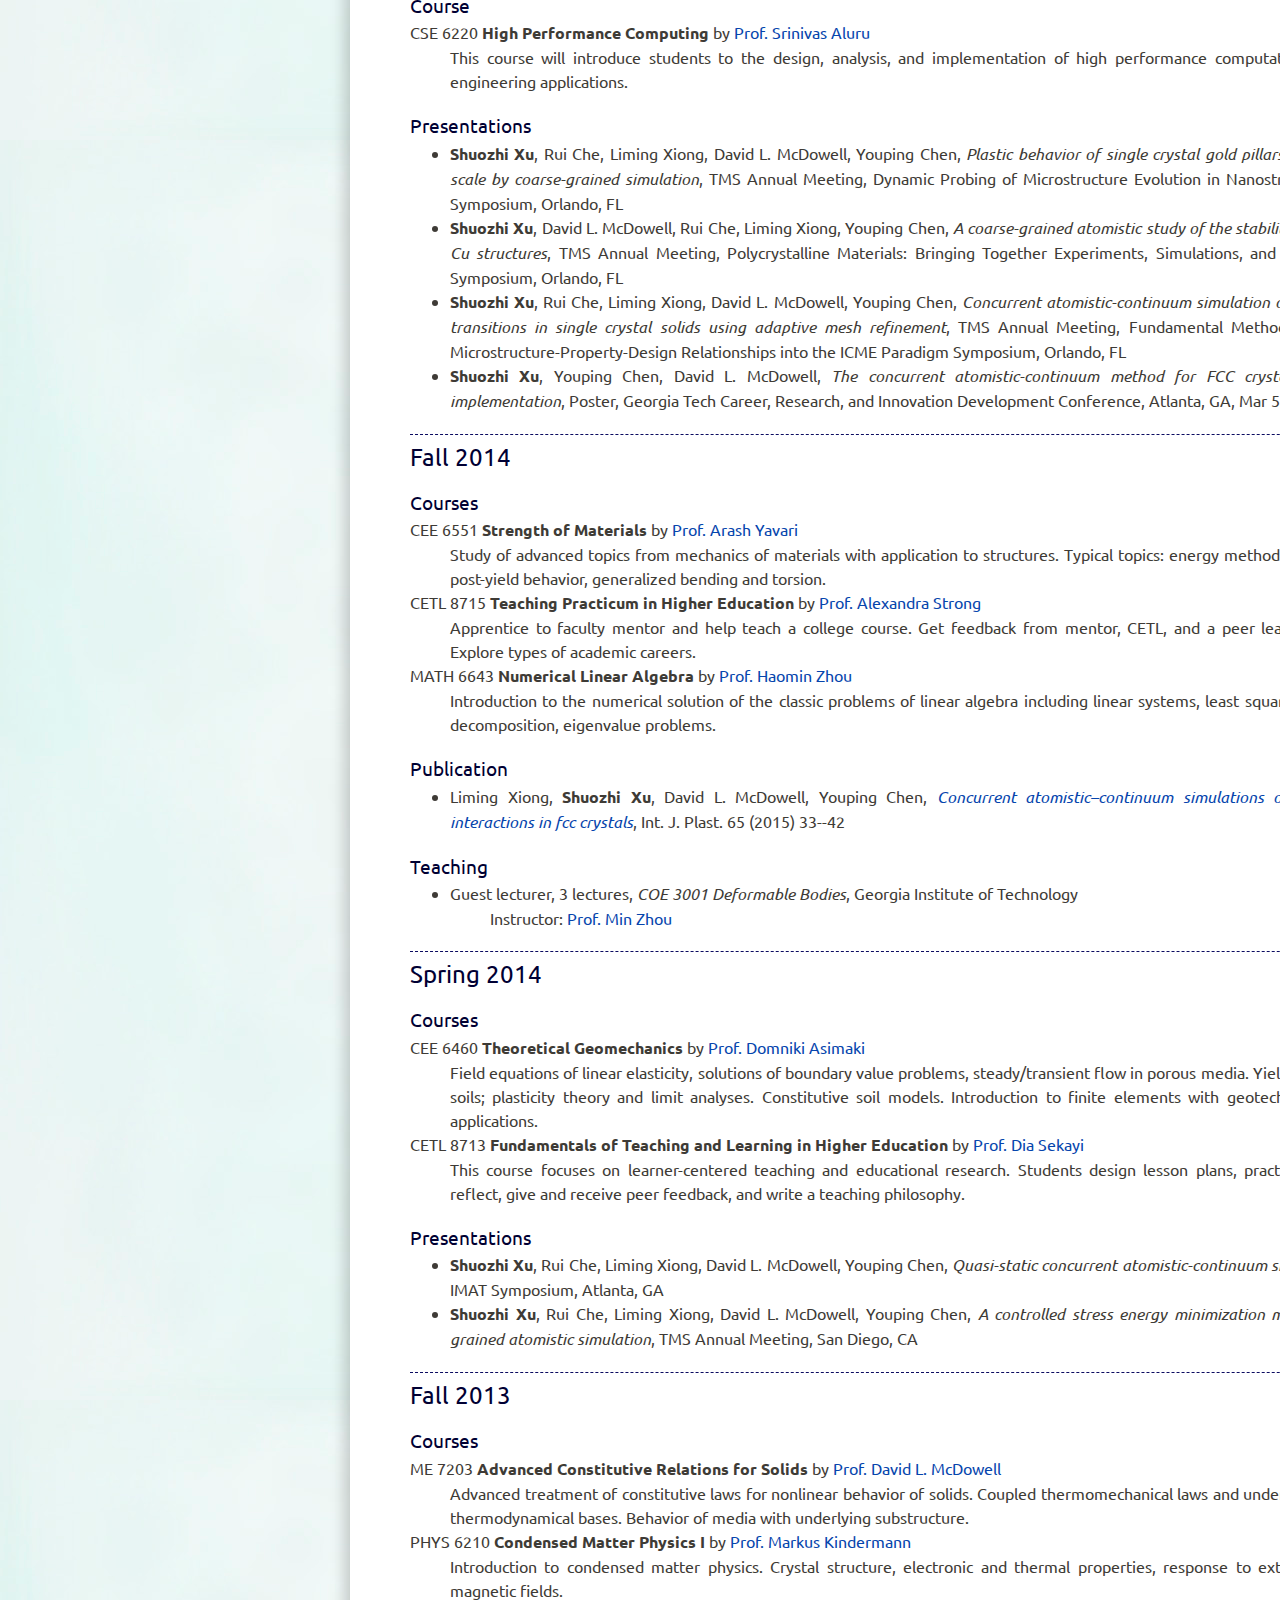
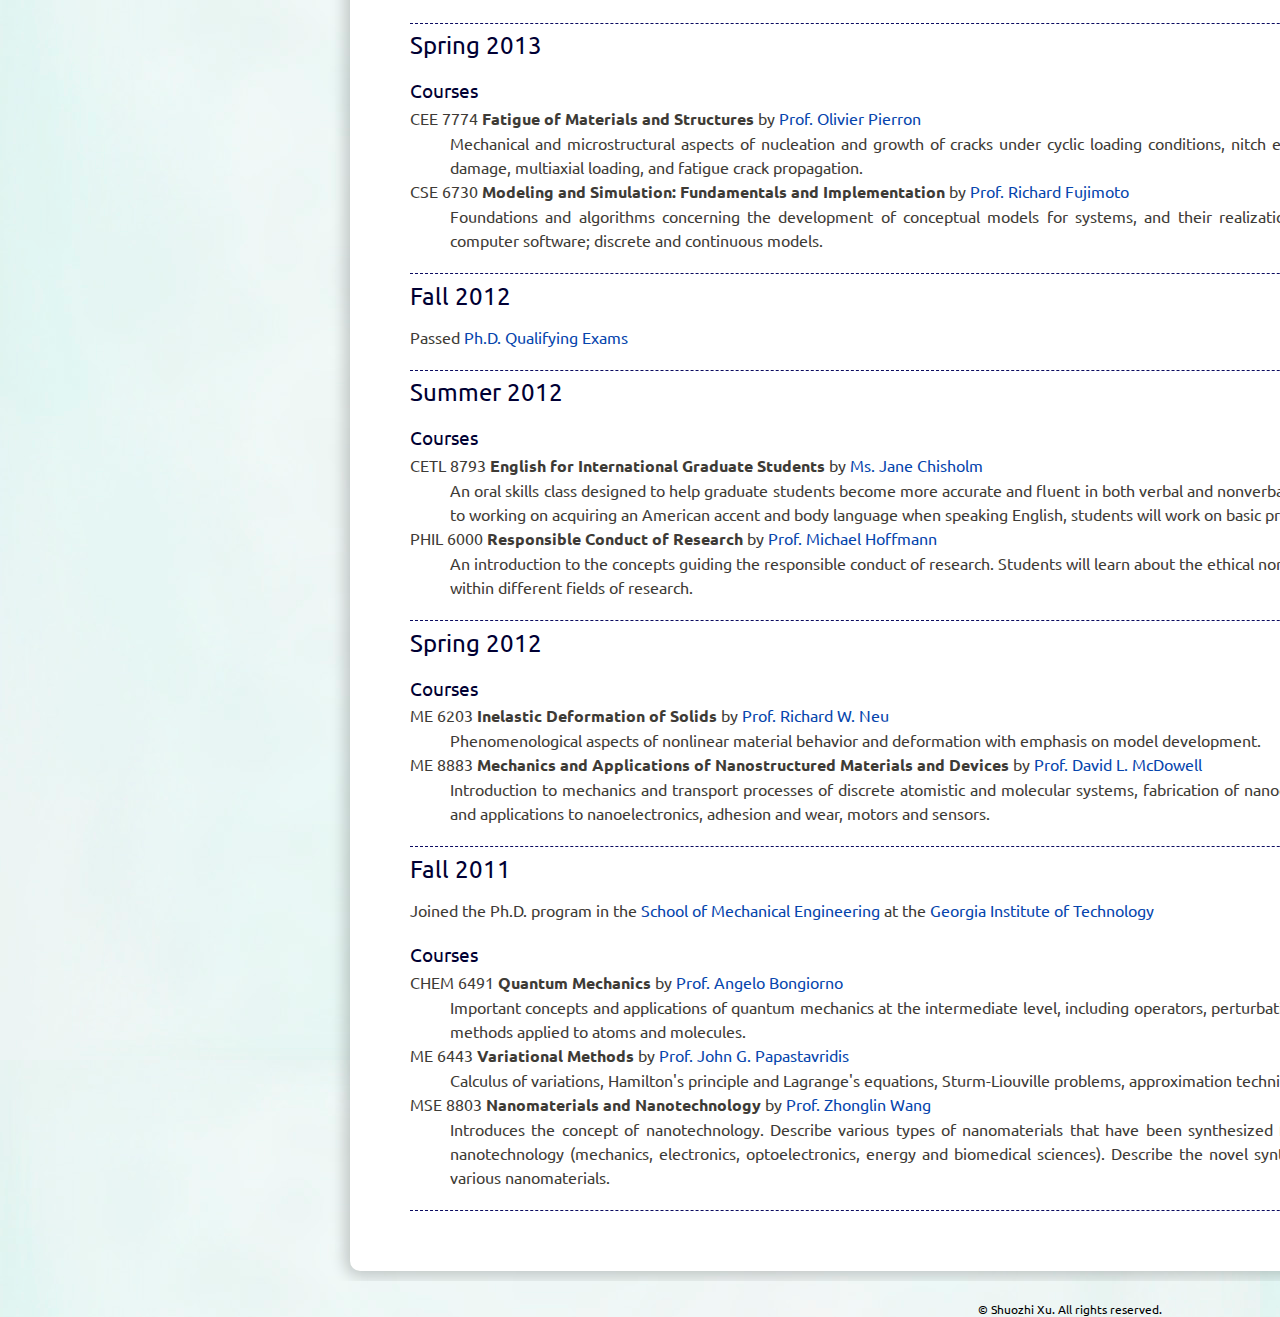
<file: events.html>
<!DOCTYPE html>
<html>
<head>
<meta charset="utf-8" />
<title>Shuozhi Xu | Events</title>
<link href="style.css" rel="stylesheet" type="text/css" />
</head>
<body>
<div id="wrapper">
	<div id="page">
		<div id="page-bgtop">
			<div id="page-bgbtm">
				<div id="content">
					<div class="post">
                        <h2>Fall 2022</h2>
                        <div class="entry">
                            <h3>Publications</h3>
                            <ul>
                                <li><b>Shuozhi Xu</b>, Wu-Rong Jian, Irene J. Beyerlein, <a href="http://dx.doi.org/10.1063/5.0116898"><i>Ideal simple shear strengths of two HfNbTaTi-based quinary refractory multi-principal element alloys</i></a>, APL Mater. (in press)</li>
                                <li><b>Shuozhi Xu</b>, Arjun S. Kulathuvayal, Liming Xiong, Yanqing Su, <a href="http://dx.doi.org/10.1140/epjb/s10051-022-00431-9"><i>Effects of ferromagnetism in ab initio calculations of basic structural parameters of Fe-A (A = Mo, Nb, Ta, V, or W) random binary alloys</i></a>, Eur. Phys. J. B 95 (2022) 167</li>
                                <li>Zezhou Li, Justin Y. Cheng, Jonathan D. Poplawsky, <b>Shuozhi Xu</b>, Jon Baldwin, Irene J. Beyerlein, Nathan A. Mara, <a href="http://dx.doi.org/10.1016/j.scriptamat.2022.115078"><i>Critical length scales for chemical heterogeneity at Cu/Nb 3D interfaces by atomic probe tomography</i></a>, Scr. Mater. 223 (2023) 115078</li>
                                <li>Ankit Gupta, Wu-Rong Jian, <b>Shuozhi Xu</b>, Irene J. Beyerlein, Garritt J. Tucker, <a href="http://dx.doi.org/10.1016/j.ijplas.2022.103442"><i>On the deformation behavior of CoCrNi medium entropy alloys: Unraveling mechanistic competition</i></a>, Int. J. Plast. 159 (2022) 103442</li>
                            </ul>
                        </div>
                        <h2>Summer 2022</h2>
                        <div class="entry">
                            <h3>Publications</h3>
                            <ul>
                                <li><b>Shuozhi Xu</b>, Justin Y. Cheng, Nathan A. Mara, Irene J. Beyerlein, <a href="http://dx.doi.org/10.1016/j.jmps.2022.105031"><i>Dislocation dynamics in heterogeneous nanostructured materials</i></a>, J. Mech. Phys. Solids 168 (2022) 105031</li>
                                <li>Zhuocheng Xie, Wu-Rong Jian, <b>Shuozhi Xu</b>, Irene J. Beyerlein, Xiaoqing Zhang, Xiaohu Yao, Run Zhang, <a href="http://dx.doi.org/10.1016/j.ijplas.2022.103389"><i>Phase transition in medium entropy alloy CoCrNi under quasi-isentropic compression</i></a>, Int. J. Plast. 157 (2022) 103389</li>
                                <li><b>S Xu</b>, J Y Cheng, N A Mara, I J Beyerlein, <a href="http://dx.doi.org/10.1088/1757-899X/1249/1/012005"><i>Thick interface size effect on dislocation transmission in nanolaminates</i></a>, IOP Conf. Ser.: Mater. Sci. Eng. 1249 (2022) 012005</li>
                                <li>Jia Li, <b>Shuozhi Xu</b>, Mohsen Asle Zaeem, <a href="http://dx.doi.org/10.3389/fmats.2022.942523"><i>Editorial: Modeling and simulation of the mechanical behavior of multi-principal element materials</i></a>, Front. Mater. 9 (2022) 942523</li>
                            </ul>
                        </div>
                        <h2>Spring 2022</h2>
                        <div class="entry">
                            <h3>Publication</h3>
                            <ul>
                                <li><b>Shuozhi Xu</b>, <a href="http://dx.doi.org/10.1016/j.commatsci.2022.111419"><i>Recent progress in the phase-field dislocation dynamics method</i></a>, Comput. Mater. Sci. 210 (2022) 111419</li>
                            </ul>
                        </div>
                        <h2>Winter 2022</h2>
                        <div class="entry">
                            <h3>Presentations</h3>
                            <ul>
                                <li><b>Shuozhi Xu</b>, <i>Developing high-performance structural materials via multiscale simulations and machine learning</i>, School of Aerospace and Mechanical Engineering Webinar, University of Oklahoma</li>
                                <li><b>Shuozhi Xu</b>, Justin Y. Cheng, Zezhou Li, Nathan A. Mara, Irene J. Beyerlein, <i>Slip transfer of dislocations across 3D interfaces in a Cu/Nb system</i>, TMS Annual Meeting (On-Demand)</li>
                            </ul>
                            <h3>Publications</h3>
                            <ul>
                                <li>Wu-Rong Jian, <b>Shuozhi Xu</b>, Yanqing Su, Irene J. Beyerlein, <a href="http://dx.doi.org/10.1016/j.actamat.2022.117849"><i>Energetically favorable dislocation/nanobubble bypass mechanism in irradiation conditions</i></a>, Acta. Mater. 230 (2022) 117849</li>
                                <li>Justin Y. Cheng, <b>Shuozhi Xu</b>, Youxing Chen, Zezhou Li, J. Kevin Baldwin, Irene J. Beyerlein, Nathan A. Mara, <a href="http://dx.doi.org/10.1021/acs.nanolett.1c04144"><i>Simultaneous high strength and deformable nanolaminates with thick biphase interfaces</i></a>, Nano Lett. 22 (2022) 1897--1904</li>
                                <li><b>Shuozhi Xu</b>, Wu-Rong Jian, Yanqing Su, Irene J. Beyerlein, <a href="http://dx.doi.org/10.1063/5.0080849"><i>Line-length-dependent dislocation glide in refractory multi-principal element alloys</i></a>, Appl. Phys. Lett. 120 (2022) 061901</li>
                                <li>Wu-Rong Jian, <b>Shuozhi Xu</b>, Yanqing Su, Irene J. Beyerlein, <a href="http://dx.doi.org/10.1016/j.ijplas.2022.103239"><i>Role of layer thickness and dislocation distribution in confined layer slip in nanolaminated Nb</i></a>, Int. J. Plast. 152 (2022) 103239</li>
                            </ul>
                        </div>
                        <h2>Fall 2021</h2>
                        <div class="entry">
                            <h3>Presentations</h3>
                            <ul>
                                <li><b>Shuozhi Xu</b>, Yanqing Su, <i>Deformation of refractory multi-principal element alloy nanowires</i>, Materials Science & Technology Technical Meeting (On-Demand)</li>
                                <li><b>Shuozhi Xu</b>, Justin Y. Cheng, Zezhou Li, Nathan Mara, Irene J. Beyerlein, <i>Interactions between dislocations and 3D interfaces in a Cu/Nb system</i>, Materials Science & Technology Technical Meeting (On-Demand)</li>
                            </ul>
                            <h3>Publications</h3>
                            <ul>
                                <li>Lauren T. W. Fey, <b>Shuozhi Xu</b>, Yanqing Su, Abigail Hunter, Irene J. Beyerlein, <a href="http://dx.doi.org/10.1103/PhysRevMaterials.6.013605"><i>Transitions in the morphology and critical stresses of gliding dislocations in multiprincipal element alloys</i></a>, Phys. Rev. Mater. 6 (2022) 013605</li>
                                <li>C. V. Ramana, Nanthakishore Makeswaran, Vishal Zade, Debabrata Das, Susheng Tan, <b>Shuozhi Xu</b>, Irene J. Beyerlein, <a href="http://dx.doi.org/10.1021/acs.jpcc.1c08738"><i>Fabrication and characterization of high-quality epitaxial nanocolumnar niobium films with abrupt interfaces on YSZ(001)</i></a>, J. Phys. Chem. C 126 (2022) 2098--2107</li>
                                <li><b>Shuozhi Xu</b>, Justin Y. Cheng, Zezhou Li, Nathan A. Mara, Irene J. Beyerlein, <a href="http://dx.doi.org/10.1016/j.cma.2021.114426"><i>Phase-field modeling of the interactions between an edge dislocation and an array of obstacles</i></a>, Comput. Methods Appl. Mech. Eng. 389 (2022) 114426</li>
                                <li>Rebecca A. Romero, <b>Shuozhi Xu</b>, Wu-Rong Jian, Irene J. Beyerlein, C.V. Ramana, <a href="http://dx.doi.org/10.1016/j.ijplas.2021.103157"><i>Atomistic calculations of the local slip resistances in four refractory multi-principal element alloys</i></a>, Int. J. Plast. 149 (2022) 103157</li>
                                <li>Wu-Rong Jian, Zhuocheng Xie, <b>Shuozhi Xu</b>, Xiaohu Yao, Irene J. Beyerlein, <a href="http://dx.doi.org/10.1016/j.scriptamat.2021.114379"><i>Shock-induced amorphization in medium entropy alloy CoCrNi</i></a>, Scr. Mater. 209 (2022) 114379</li>
                                <li>Zhuocheng Xie, Wu-Rong Jian, <b>Shuozhi Xu</b>, Xiaoqing Zhang, Zhihua Wang, Irene J. Beyerlein, Xiaohu Yao, <a href="http://dx.doi.org/10.1016/j.actamat.2021.117380"><i>Role of local chemical fluctuations in the shock dynamics of medium entropy alloy CoCrNi</i></a>, Acta Mater. 221 (2021) 117380</li>
                                <li><b>Shuozhi Xu</b>, Saeed Zare Chavoshi, Yanqing Su, <a href="http://dx.doi.org/10.1016/j.commatsci.2021.110942"><i>On calculations of basic structural parameters in multi-principal element alloys using small atomistic models</i></a>, Comput. Mater. Sci. 202 (2022) 110942</li>
                            </ul>
                        </div>
                        <h2>Summer 2021</h2>
                        <div class="entry">
                            <h3>Presentation</h3>
                            <ul>
                                <li><b>Shuozhi Xu</b>, <i>Developing high-performance structural materials via multiscale simulations</i>, Graduate Simulation Seminar Series, University of California, Santa Barbara</li>
                            </ul>
                            <h3>Publication</h3>
                            <ul>
                                <li>Wu-Rong Jian, Liang Wang, Wenbo Bi, <b>Shuozhi Xu</b>, Irene J. Beyerlein, <a href="http://dx.doi.org/10.1063/5.0064299"><i>Role of local chemical fluctuations in the melting of medium entropy alloy CoCrNi</i></a>, Appl. Phys. Lett. 119 (2021) 121904</li>
                            </ul>
                        </div>
                        <h2>Spring 2021</h2>
                        <div class="entry">
                            <h3>Presentation</h3>
                            <ul>
                                <li><b>Shuozhi Xu</b>, <i>Developing high-performance structural materials via multiscale simulations and machine learning</i>, Department of Mechanical and Materials Engineering Webinar, Florida International University</li>
                            </ul>
                            <h3>Teaching</h3>
                            <ul>
                                <li>Guest lecturer, 1 lecture, <i>ME 225IB Special Topics: Defects in Engineering Materials & Analysis</i>, UC Santa Barbara
                                    <ul>
                                        Instructor: <a href="https://me.ucsb.edu/people/irene-beyerlein">Prof. Irene J. Beyerlein</a>
                                    </ul>
                                </li>
                                <li>Guest lecturer, 1 lecture, <i>MAE 2160 Materials Science</i>, Utah State University
                                    <ul>
                                        Instructor: <a href="https://yanqingsu.github.io/">Prof. Yanqing Su</a>
                                    </ul>
                                </li>
                            </ul>
                            <h3>Publication</h3>
                            <ul>
                                <li>Wu-Rong Jian, Yanqing Su, <b>Shuozhi Xu</b>, Weisen Ji, Irene J. Beyerlein, <a href="http://dx.doi.org/10.1557/s43578-021-00261-y"><i>Effect of interface structure on dislocation glide behavior in nanolaminates</i></a>, J. Mater. Res. 36 (2021) 2802--2815</li>
                            </ul>
                        </div>
                        <h2>Winter 2021</h2>
                        <div class="entry">
                            <h3>Presentations</h3>
                            <ul>
                                <li><b>Shuozhi Xu</b>, <i>Concurrent atomistic-continuum studies of sequential dislocations interacting with defects in crystals</i>, USACM Virtual Workshop on "New Trends and Open Challenges in Computational Mechanics: from Nano to Macroscale"</li>
                                <li><b>Shuozhi Xu</b>, <i>Modeling metal plasticity from nano to microscales</i>, Department of Mechanics and Aerospace Engineering Webinar, Southern University of Science and Technology</li>
                                <li><b>Shuozhi Xu</b>, Justin Y. Cheng, Nathan A. Mara, Irene J. Beyerlein, <i>Interactions between lattice dislocations and 3D metallic interfaces</i>, TMS2021 Virtual, Defect and Phase Transformation Pathway Engineering for Desired Microstructures Symposium</li>
                                <li><b>Shuozhi Xu</b>, <i>Developing high-performance materials via multiscale simulations and machine learning</i>, Materials Engineering Program Webinar, Auburn University</li>
                                <li><b>Shuozhi Xu</b>, <i>Dislocation-based metal plasticity</i>, The 2021 Young Talents Forum in Engineering Science, Virtual Forum, Peking University</li>
                                <li><b>Shuozhi Xu</b>, <i>Plastic deformation of a refractory multi-principal element alloy</i>, SUSTech Global Scientist Interdisciplinary Online Forum, Southern University of Science and Technology</li>
                            </ul>
                            <h3>Publications</h3>
                            <ul>
                                <li>Alex Selimov, <b>Shuozhi Xu</b>, Youping Chen, David L. McDowell, <a href="http://dx.doi.org/10.1557/s43578-021-00184-8"><i>Lattice dislocation induced misfit dislocation evolution in semi-coherent {111} bimetal interfaces</i></a>, J. Mater. Res. 36 (2021) 2763--2778</li>
                                <li>Claire Albrecht, Anil Kumar, <b>Shuozhi Xu</b>, Abigail Hunter, Irene J. Beyerlein, <a href="http://dx.doi.org/10.1103/PhysRevMaterials.5.043602"><i>Asymmetric equilibrium core structures of pyramidal-II &#12296;c+a&#12297; dislocations in ten hexagonal close packed metals</i></a>, Phys. Rev. Mater. 5 (2021) 043602</li>
                                <li>Xiaowang Wang, <b>Shuozhi Xu</b>, Wu-Rong Jian, Xiang-Guo Li, Yanqing Su, Irene J. Beyerlein, <a href="http://dx.doi.org/10.1016/j.commatsci.2021.110364"><i>Generalized stacking fault energies and Peierls stresses in refractory body-centered cubic metals from machine learning-based interatomic potentials</i></a>, Comput. Mater. Sci. 192 (2021) 110364</li>
                            </ul>
                        </div>
                        <h2>Fall 2020</h2>
                        <div class="entry">
                            <h3>Presentations</h3>
                            <ul>
                                <li><b>Shuozhi Xu</b>, <i>Multiscale modeling of metal plasticity</i>, The 9th East Lake International Forum for Outstanding Overseas Young Scholars, Virtual Forum, Huazhong University of Science and Technology</li>
                                <li><b>Shuozhi Xu</b>, Irene Beyerlein, <i>A phase field dislocation dynamics model in heterogeneous crystalline media</i>, Materials Science & Technology Virtual Technical Meeting, Interfaces and Phase Transformations Symposium</li>
                                <li><b>Shuozhi Xu</b>, Dengke Chen, Yashashree Kulkarni, <i>Vacancy-enhanced grain boundary migration</i>, Poster, Materials Science & Technology Virtual Technical Meeting, Grain Boundaries, Interfaces, and Surfaces in Functional Materials: Fundamental Structure-Property-Performance Relationships Symposium</li>
                                <li><b>Shuozhi Xu</b>, <i>Dislocation dynamics in a refractory multi-principal element alloy</i>, Mechanical Engineering Webinar, University of Nevada, Reno</li>
                                <li><b>Shuozhi Xu</b>, <i>Phase-field dislocation models</i>, Methods in Mechanics and Materials Monthly Webinar</li>
                                <li><b>Shuozhi Xu</b>, Justin Yutong Cheng, Nathan Mara, Irene Beyerlein, <i>Phase-field dislocation dynamics simulations of dislocation/obstacle interactions</i>, SES Virtual Technical Meeting, Advances in Nanomechanics Session</li>
                            </ul>
                            <h3>Publications</h3>
                            <ul>
                                <li>Wu-Rong Jian, <b>Shuozhi Xu</b>, Irene J. Beyerlein, <a href="http://dx.doi.org/10.1016/j.commatsci.2020.110150"><i>On the significance of model design in atomistic calculations of the Peierls stress in Nb</i></a>, Comput. Mater. Sci. 188 (2021) 110150</li>
                                <li><b>Shuozhi Xu</b>, Yanqing Su, Wu-Rong Jian, Irene J. Beyerlein, <a href="http://dx.doi.org/10.1016/j.actamat.2020.10.042"><i>Local slip resistances in equal-molar MoNbTi multi-principal element alloy</i></a>, Acta Mater. 202 (2021) 68--79</li>
                            </ul>
                        </div>
                        <h2>Summer 2020</h2>
                        <div class="entry">
                            <p>Started as a Postdoctoral Scholar in the <a href="https://www.me.ucsb.edu/">Department of Mechanical Engineering</a> at the <a href="http://www.ucsb.edu">University of California, Santa Barbara</a></p>
                            <h3>Publications</h3>
                            <ul>
                                <li>Lauren T.W. Smith, Yanqing Su, <b>Shuozhi Xu</b>, Abigail Hunter, Irene J. Beyerlein, <a href="http://dx.doi.org/10.1016/j.ijplas.2020.102850"><i>The effect of local chemical ordering on Frank-Read source activation in a refractory multi-principal element alloy</i></a>, Int. J. Plast. 134 (2020) 102850</li>
                                <li>Wu-Rong Jian, Zhuocheng Xie, <b>Shuozhi Xu</b>, Yanqing Su, Xiaohu Yao, Irene J. Beyerlein, <a href="http://dx.doi.org/10.1016/j.actamat.2020.08.044"><i>Effects of lattice distortion and chemical short-range order on the mechanisms of deformation in medium entropy alloy CoCrNi</i></a>, Acta Mater. 199 (2020) 352--369</li>
                                <li><b>Shuozhi Xu</b>, Yang Li, Youping Chen, <a href="http://dx.doi.org/10.1002/pssb.202000274"><i>Si/Ge (111) semicoherent interfaces: Responses to an in-plane shear and interactions with lattice dislocations</i></a>, Phys. Status Solidi (b) 257 (2020) 2000274</li>
                                <li>Fulin Wang, Glenn H. Balbus, <b>Shuozhi Xu</b>, Yanqing Su, Jungho Shin, Paul F. Rottmann, Keith E. Knipling, Jean-Charles Stinville, Leah H. Mills, Oleg N. Senkov, Irene J. Beyerlein, Tresa M. Pollock, Daniel S. Gianola, <a href="http://dx.doi.org/10.1126/science.aba3722"><i>Multiplicity of dislocation pathways in a refractory multiprincipal element alloy</i></a>, Science 370 (2020) 95--101</li>
                            </ul>
                        </div>
                        <h2>Spring 2020</h2>
                        <div class="entry">
                            <h3>Publications</h3>
                            <ul>
                                <li><b>Shuozhi Xu</b>, Emily Hwang, Wu-Rong Jian, Yanqing Su, Irene J. Beyerlein, <a href="http://dx.doi.org/10.1016/j.intermet.2020.106844"><i>Atomistic calculations of the generalized stacking fault energies in two refractory multi-principal element alloys</i></a>, Intermetallics 124 (2020) 106844</li>
                                <li><b>Shuozhi Xu</b>, Yanqing Su, Lauren T.W. Smith, Irene J. Beyerlein, <a href="http://dx.doi.org/10.1016/j.jmps.2020.104017"><i>Frank-Read source operation in six body-centered cubic refractory metals</i></a>, J. Mech. Phys. Solids 141 (2020) 104017</li>
                            </ul>
                        </div>
                        <h2>Winter 2020</h2>
                        <div class="entry">
                            <h3>Presentations</h3>
                            <ul>
                                <li><b>Shuozhi Xu</b>, Emily Hwang, Jun Xu, Yanqing Su, Irene J. Beyerlein, <i>Atomistic calculations of the Peierls stress in Nb-based multi-principal element alloys</i>, TMS Annual Meeting, Mechanical Behavior at the Nanoscale V –– Dislocations Symposium, San Diego, CA</li>
                                <li><b>Shuozhi Xu</b>, Yanqing Su, Irene J. Beyerlein, <i>Dislocation multiplication from a Frank-Read source in six body-centered cubic refractory metals</i>, TMS Annual Meeting, Refractory Metals 2020 –– Refractory Metals Production and Processing Symposium, San Diego, CA</li>
                                <li><b>Shuozhi Xu</b>, Emily Hwang, Jun Xu, Irene J. Beyerlein, <i>Atomistic calculations of the local solute interaction stresses of dislocations in Nb-based equal-molar ternaries</i>, Poster, UCSB Winter Study Group on High Performance Materials, Santa Barbara, CA</li>
                            </ul>
                            <h3>Publications</h3>
                            <ul>
                                <li>Wu-Rong Jian, Min Zhang, <b>Shuozhi Xu</b>, Irene J. Beyerlein, <a href="http://dx.doi.org/10.1088/1361-651X/ab8358"><i>Atomistic simulations of dynamics of an edge dislocation and its interaction with a void in copper: A comparative study</i></a>, Modelling Simul. Mater. Sci. Eng. 28 (2020) 045004</li>
                                <li>Dengke Chen, <b>Shuozhi Xu</b>, Yashashree Kulkarni, <a href="http://dx.doi.org/10.1103/PhysRevMaterials.4.033602"><i>Atomistic mechanism for vacancy-enhanced grain boundary migration</i></a>, Phys. Rev. Mater. 4 (2020) 033602</li>
                                <li><b>Shuozhi Xu</b>, Jaber R. Mianroodi, Abigail Hunter, Bob Svendsen, Irene J. Beyerlein, <a href="http://dx.doi.org/10.1016/j.ijplas.2020.102689"><i>Comparative modeling of the disregistry and Peierls stress for dissociated edge and screw dislocations in Al</i></a>, Int. J. Plast. 129 (2020) 102689</li>
                            </ul>
                        </div>
                        <h2>Fall 2019</h2>
                        <div class="entry">
                            <h3>Presentation</h3>
                            <ul>
                                <li><b>Shuozhi Xu</b>, Lauren Smith, Yanqing Su, Irene J. Beyerlein, <i>Dislocation multiplication from a Frank-Read source in body-centered cubic pure metals and multi-principal element alloys</i>, Poster, World Congress on High Entropy Alloys, Seattle, WA</li>
                            </ul>
                            <h3>Publication</h3>
                            <ul>
                                <li><b>Shuozhi Xu</b>, Yanqing Su, Irene J. Beyerlein, <a href="http://dx.doi.org/10.1016/j.mechmat.2019.103200"><i>Modeling dislocations with arbitrary character angle in face-centered cubic transition metals using the phase-field dislocation dynamics method with full anisotropic elasticity</i></a>, Mech. Mater. 139 (2019) 103200</li>
                            </ul>
                        </div>
                        <h2>Summer 2019</h2>
                        <div class="entry">
                            <h3>Publications</h3>
                            <ul>
                                <li>Yanqing Su, <b>Shuozhi Xu</b>, Irene J. Beyerlein, <a href="http://dx.doi.org/10.1063/1.5115282"><i>Density functional theory calculations of generalized stacking fault energy surfaces for eight face-centered cubic transition metals</i></a>, J. Appl. Phys. 126 (2019) 105112</li>
                                <li>Yanqing Su, <b>Shuozhi Xu</b>, Irene J. Beyerlein, <a href="http://dx.doi.org/10.1088/1361-651X/ab3b62"><i>Ab initio-informed phase-field modeling of static dislocation core structures in equal-molar CoNiRu multi-principal element alloys</i></a>, Modelling Simul. Mater. Sci. Eng. 27 (2019) 084001</li>
                                <li>Travis Trusty, <b>Shuozhi Xu</b>, Irene J. Beyerlein, <a href="http://dx.doi.org/10.1063/1.5110167"><i>Atomistic simulations of tungsten nanotubes under uniform tensile loading</i></a>, J. Appl. Phys. 126 (2019) 095105</li>
                                <li>Jun Xu, <b>Shuozhi Xu</b>, Irene J. Beyerlein, <a href="http://dx.doi.org/10.1016/j.tsf.2019.137457"><i>Atomistic simulations of dipole tilt wall stability in thin films</i></a>, Thin Solid Films 689 (2019) 137457</li>
                                <li><b>Shuozhi Xu</b>, Marat I. Latypov, Jaafar A. El-Awady, Irene J. Beyerlein, <a href="http://dx.doi.org/110.1557/jmr.2019.230"><i>Intrinsic and extrinsic size effects in materials</i></a>, J. Mater. Res. 34 (2019) 2147</li>
                                <li><b>Shuozhi Xu</b>, Lauren Smith, Jaber R. Mianroodi, Abigail Hunter, Bob Svendsen, Irene J. Beyerlein, <a href="http://dx.doi.org/10.1088/1361-651X/ab2d16"><i>A comparison of different continuum approaches in modeling mixed-type dislocations in Al</i></a>, Modelling Simul. Mater. Sci. Eng. 27 (2019) 074004</li>
                            </ul>
                        </div>
                        <h2>Spring 2019</h2>
                        <div class="entry">
                            <h3>Publications</h3>
                            <ul>
                                <li><b>Shuozhi Xu</b>, David L. McDowell, Irene J. Beyerlein, <a href="http://dx.doi.org/10.1016/j.actamat.2019.05.030"><i>Sequential obstacle interactions with dislocations in a planar array</i></a>, Acta Mater. 174 (2019) 160--172</li>
                                <li>Irene J. Beyerlein, <b>Shuozhi Xu</b>, Javier LLorca, Jaafar A. El-Awady, Jaber R. Mianroodi, Bob Svendsen, <a href="http://dx.doi.org/10.1557/mrs.2019.67"><i>Alloy design for mechanical properties: Conquering the length scales</i></a>, MRS Bull. 44 (2019) 257--265</li>
                            </ul>
                        </div>
                        <h2>Winter 2019</h2>
                        <div class="entry">
                            <h3>Presentations</h3>
                            <ul>
                                <li><b>Shuozhi Xu</b>, Abigail Hunter, Irene Beyerlein, <i>A phase field model for dislocation evolution in heterogeneous media</i>, TMS Annual Meeting, Algorithm Development in Materials Science and Engineering –– Atomistic and MesoScale Algorithms in Study and Design of Materials Symposium, San Antonio, TX</li>
                                <li><b>Shuozhi Xu</b>, Irene Beyerlein, <i>Multiscale modeling of dislocation/precipitate interactions under cyclic loading</i>, TMS Annual Meeting, Mechanical Behavior of Nuclear Reactor Components –– Defect Evolution Symposium, San Antonio, TX</li>
                                <li><b>Shuozhi Xu</b>, Abigail Hunter, Irene Beyerlein, <i>Phase-field modeling of stacked dislocation pile-ups in face-centered cubic metals</i>, TMS Annual Meeting, Computational Materials Discovery and Design –– Applications for Defects and the Bulk Symposium, San Antonio, TX</li>
                                <li><b>Shuozhi Xu</b>, Yanqing Su, Lauren Smith, Irene J. Beyerlein, <i>Phase-field-based modeling of dislocations in CoNiRu MPEAs</i>, Poster, Workshop on Multi-Principal Element Alloys, Santa Barbara, CA</li>
                            </ul>
                            <h3>Publication</h3>
                            <ul>
                                <li><b>Shuozhi Xu</b>, Jaber R. Mianroodi, Abigail Hunter, Irene J. Beyerlein, Bob Svendsen, <a href="http://dx.doi.org/10.1080/14786435.2019.1582850"><i>Phase-field-based calculations of the disregistry fields of static extended dislocations in FCC metals</i></a>, Philos. Mag. 99 (2019) 1400--1428</li>
                            </ul>
                        </div>
                        <h2>Summer 2018</h2>
                        <div class="entry">
                            <h3>Presentations</h3>
                            <ul>
                                <li><b>Shuozhi Xu</b>, Jaber R. Mianroodi, Abigail Hunter, Irene J. Beyerlein, Bob Svendsen, <i>Mesoscale modeling of dislocations in face-centered cubic metals</i>, 13th World Congress in Computational Mechanics, Advances in Atomistic-to-Continuum Coupling Techniques Symposium, New York, NY</li>
                                <li><b>Shuozhi Xu</b>, Jaber R. Mianroodi, Abigail Hunter, Irene J. Beyerlein, Bob Svendsen, <i>Mesoscale modeling of dislocations in face-centered cubic metals</i>, SIAM Conference on Mathematical Aspects of Materials Science, Dislocation Mechanics: Continuum versus Discrete Approach Symposium, Portland, OR</li>
                                <li><b>Shuozhi Xu</b>, <i>A concurrent atomistic-continuum study of sequential slip transfer of curved dislocations across grain boundaries</i>, SIAM Conference on Mathematical Aspects of Materials Science, Grain Boundaries and Interfaces from Atomistic Structures to Continuum Modeling Symposium, Portland, OR</li>
                            </ul>
                            <h3>Publications</h3>
                            <ul>
                                <li>Saeed Zare Chavoshi, <b>Shuozhi Xu</b>, <a href="http://dx.doi.org/10.1016/j.pmatsci.2018.09.002"><i>Nanoindentation/scratching at finite temperatures: Insights from atomistic-based modelling</i></a>, Prog. Mater. Sci. 100 (2019) 1--20</li>
                                <li>Saeed Zare Chavoshi, <b>Shuozhi Xu</b>, <a href="http://dx.doi.org/10.1016/j.mtla.2018.09.003"><i>Twinning effects in the single/nanocrystalline cubic silicon carbide subjected to nanoindentation loading</i></a>, Materialia 3 (2018) 304--325</li>
                                <li><b>Shuozhi Xu</b>, Marat I. Latypov, Yanqing Su, <a href="http://dx.doi.org/10.1080/09500839.2018.1515506"><i>Concurrent atomistic-continuum simulations of uniaxial compression of gold nano/submicropillars</i></a>, Philos. Mag. Lett. 98 (2018) 173--182</li>
                                <li>Saeed Zare Chavoshi, <b>Shuozhi Xu</b>, <a href="http://dx.doi.org/10.1063/1.5046949"><i>Tension-compression asymmetry in plasticity of nanotwinned 3C-SiC nanocrystals</i></a>, J. Appl. Phys. 124 (2018) 095103</li>
                                <li><b>Shuozhi Xu</b>, <a href="http://dx.doi.org/10.1615/IntJMultCompEng.2018026027"><i>Modelling plastic deformation of nano/submicron-sized tungsten pillars under compression: A coarse-grained atomistic approach</i></a>, Int. J. Multiscale Comput. Eng. 16 (2018) 367--376</li>
                                <li>Saeed Zare Chavoshi, <b>Shuozhi Xu</b>, <a href="http://dx.doi.org/10.1007/s11665-018-3493-5"><i>A review on micro- and nanoscratching/tribology at high temperatures: Instrumentation and experimentation</i></a>, J. Mater. Eng. Perform. 27 (2018) 3844--3858</li>
                            </ul>
                        </div>
                        <h2>Spring 2018</h2>
                        <div class="entry">
                            <h3>Presentation</h3>
                            <ul>
                                <li><b>Shuozhi Xu</b>, <i>Atomistic/continuum coupling methods for metal plasticity</i>, Mechanical Engineering Seminar, University of California, Santa Barbara, Santa Barbara, CA</li>
                            </ul>
                            <h3>Publication</h3>
                            <ul>
                                <li><b>Shuozhi Xu</b>, Xiang Chen, <a href="http://dx.doi.org/10.1080/09506608.2018.1486358"><i>Modeling dislocations and heat conduction in crystalline materials: atomistic/continuum coupling approaches</i></a>, Int. Mater. Rev. 64 (2019) 407--438</li>
                            </ul>
                        </div>
                        <h2>Winter 2018</h2>
                        <div class="entry">
                            <h3>Presentations</h3>
                            <ul>
                                <li><b>Shuozhi Xu</b>, Thomas G. Payne, Hao Chen, Yongchao Liu, Liming Xiong, Youping Chen, David L. McDowell, <i>PyCAC: The concurrent atomistic-continuum simulation environment</i>, TMS Annual Meeting, Algorithm Development in Materials Science and Engineering Symposium, Phoenix, AZ</li>
                                <li><b>Shuozhi Xu</b>, David L. McDowell, Irene J. Beyerlein, <i>Multiscale simulations of sequential dislocation/obstacle interactions in FCC metals</i>, TMS Annual Meeting, Computational Materials Science and Engineering for Nuclear Energy Symposium, Phoenix, AZ</li>
                                <li><b>Shuozhi Xu</b>, Jaber R. Mianroodi, Abigail Hunter, Irene J. Beyerlein, Bob Svendsen, <i>Mesoscale modeling of mixed-type dislocations in Al</i>, TMS Annual Meeting, Computational Design and Simulation of Materials (CDSM 2018): Meso/Macroscale Simulations Symposium, Phoenix, AZ</li>
                                <li><b>Shuozhi Xu</b>, Thomas G. Payne, Jacob K. Startt, Chaitanya S. Deo, David L. McDowell, <i>Uniaxial deformation of nanotwinned nanopillars/nanotubes in body-centered cubic tungsten</i>, TMS Annual Meeting, Mechanical Behavior at the Nanoscale IV Symposium, Phoenix, AZ</li>
                                <li><b>Shuozhi Xu</b>, Jaber Mianroodi, Yuanqi Guo, Ruifeng Zhang, Abigail Hunter, Irene Beyerlein, Bob Svendsen, <i>Mesoscale modeling of mixed-type dislocations in face-centered cubic metals</i>, APS March Meeting, Computational Materials Design - Prediction of Novel Phases Session, Los Angeles, CA</li>
                                <li><b>Shuozhi Xu</b>, Saeed Chavoshi, Yanqing Su, <i>Deformation mechanisms in nanotwinned nanopillars/nanotubes in body-centered cubic tungsten</i>, Poster, APS March Meeting, Poster Session III, Los Angeles, CA</li>
                                <li><b>Shuozhi Xu</b>, Irene J. Beyerlein, <i>Coarse-grained atomistic modeling of dislocations</i>, Poster, Winter Study Group on High Performance Materials, Santa Barbara, CA</li>
                            </ul>
                            <h3>Publications</h3>
                            <ul>
                                <li><b>Shuozhi Xu</b>, Yanqing Su, <a href="http://dx.doi.org/10.1016/j.physleta.2018.03.002"><i>Dislocation nucleation from symmetric tilt grain boundaries in body-centered cubic vanadium</i></a>, Phys. Lett. A 382 (2018) 1185--1189</li>
                                <li>Saeed Zare Chavoshi, <b>Shuozhi Xu</b>, <a href="http://dx.doi.org/10.1557/mrc.2018.19"><i>Temperature-dependent nanoindentation response of materials</i></a>, MRS Comm. 8 (2018) 15--28</li>
                                <li><b>Shuozhi Xu</b>, Thomas G. Payne, Hao Chen, Yongchao Liu, Liming Xiong, Youping Chen, David L. McDowell, <a href="http://dx.doi.org/10.1557/jmr.2018.8"><i>PyCAC: The concurrent atomistic-continuum simulation environment</i></a>, J. Mater. Res. 33 (2018) 857--871</li>
                                <li><b>Shuozhi Xu</b>, Saeed Zare Chavoshi, Yanqing Su, <a href="http://dx.doi.org/10.1002/pssr.201700399"><i>Deformation mechanisms in nanotwinned tungsten nanopillars: Effects of coherent twin boundary spacing</i></a>, Phys. Status Solidi RRL 12 (2018) 1700399</li>
                                <li><b>Shuozhi Xu</b>, Yanqing Su, Saeed Zare Chavoshi, <a href="http://dx.doi.org/10.1088/2053-1591/aaa678"><i>Deformation of periodic nanovoid structures in Mg single crystals</i></a>, Mater. Res. Express 5 (2018) 016523</li>
                            </ul>
                        </div>
                        <h2>Fall 2017</h2>
                        <div class="entry">
                            <h3>Publications</h3>
                            <ul>
                                <li>Hao Chen, <b>Shuozhi Xu</b>, Weixuan Li, Ji Rigelesaiyin, Thanh Phan, Liming Xiong, <a href="http://dx.doi.org/10.1016/j.commatsci.2017.11.051"><i>A spatial decomposition parallel algorithm for a concurrent atomistic-continuum simulator and its preliminary applications</i></a>, Comput. Mater. Sci. 144 (2018) 1--10</li>
                                <li><b>Shuozhi Xu</b>, Ji Rigelesaiyin, Liming Xiong, Youping Chen, David L. McDowell, <a href="http://dx.doi.org/10.1007/978-3-319-77504-3_12"><i>Generalized continua concepts in coarse-graining atomistic simulations</i></a>, in <i>Generalized Models and Non-Classical Approaches in Complex Materials 2</i> (ed: Holm Altenbach, Jo&euml;l Pouget, Martine Rousseau, Bernard Collet, Thomas Michelitsch), Springer, Cham, 2018, pp. 237--260</li>
                                <li><b>Shuozhi Xu</b>, Saeed Zare Chavoshi, <a href="http://dx.doi.org/10.1016/j.cap.2017.10.003"><i>Uniaxial deformation of nanotwinned nanotubes in body-centered cubic tungsten</i></a>, Curr. Appl. Phys. 18 (2018) 114--121</li>
                                <li><b>Shuozhi Xu</b>, Yanqing Su, Dengke Chen, Longlei Li, <a href="http://dx.doi.org/10.1007/s00339-017-1414-3"><i>An atomistic study of the deformation behavior of tungsten nanowires</i></a>, Appl. Phys. A 123 (2017) 788</li>
                            </ul>
                        </div>
                        <h2>Summer 2017</h2>
                        <div class="entry">
                            <p>Started as an Elings Postdoctoral Fellow in the <a href="https://www.cnsi.ucsb.edu/">California NanoSystems Institute</a> at the <a href="http://www.ucsb.edu">University of California, Santa Barbara</a></p>
                            <h3>Publication</h3>
                            <ul>
                                <li>Saeed Zare Chavoshi, <b>Shuozhi Xu</b>, Saurav Goel, <a href="http://dx.doi.org/10.1098/rspa.2017.0084"><i>Addressing the discrepancy of finding equilibrium melting point of silicon using MD simulations</i></a>, Proc. R. Soc. A 473 (2017) 20170084</li>
                            </ul>
                        </div>
                        <h2>Spring 2017</h2>
                        <div class="entry">
                            <p>Started as a Postdoctoral Fellow in the <a href="http://www.me.gatech.edu">School of Mechanical Engineering</a> at the <a href="http://www.gatech.edu">Georgia Institute of Technology</a></p>
                            <h3>Presentations</h3>
                            <ul>
                                <li><b>Shuozhi Xu</b>, Liming Xiong, Youping Chen, David L. McDowell, <i>A concurrent atomistic-continuum study of sequential slip transfer of curved dislocations across tilt grain boundaries</i>, MRS Spring Meeting, Dislocation Microstructures and Plasticity Symposium, Phoenix, AZ</li>
                                <li><b>Shuozhi Xu</b>, Liming Xiong, Youping Chen, David L. McDowell, <i>Concurrent atomistic-continuum simulations of sequential dislocation/obstacle interactions in face-centered cubic metals</i>, MRS Spring Meeting, Advances in Materials, Experiments and Modeling for Nuclear Energy Symposium, Phoenix, AZ</li>
                                <li><b>Shuozhi Xu</b>, Yongchao Liu, Youping Chen, David L. McDowell, <i>A new implementation of the concurrent atomistic-continuum method with quasistatic algorithms and mesh refinement schemes</i>, MRS Spring Meeting, Advanced Numerical Algorithms for Metallic Systems at the Mesoscale in Materials Science Symposium, Phoenix, AZ</li>
                                <li><b>Shuozhi Xu</b>, Liming Xiong, Youping Chen, David L. McDowell, <i>A concurrent atomistic-continuum study of slip transfer across grain boundaries</i>, Poster, Georgia Tech Career, Research, and Innovation Development Conference, Atlanta, GA</li>
                            </ul>
                            <h3>Publications</h3>
                            <ul>
                                <li><b>Shuozhi Xu</b>, Jacob K. Startt, Thomas G. Payne, Chaitanya S. Deo, David L. McDowell, <a href="http://dx.doi.org/10.1063/1.4982754"><i>Size-dependent plastic deformation of twinned nanopillars in body-centered cubic tungsten</i></a>, J. Appl. Phys. 121 (2017) 175101</li>
                                <li><b>Shuozhi Xu</b>, Liming Xiong, Youping Chen, David L. McDowell, <a href="http://dx.doi.org/10.3390/cryst7050120"><i>Validation of the concurrent atomistic-continuum method on screw dislocation/stacking fault interactions</i></a>, Crystals 7 (2017) 120</li>
                                <li><b>Shuozhi Xu</b>, Liming Xiong, Youping Chen, David L. McDowell, <a href="http://dx.doi.org/10.1007/s11837-017-2302-1"><i>Comparing EAM potentials to model slip transfer of sequential mixed character dislocations across two symmetric tilt grain boundaries in Ni</i></a>, JOM 69 (2017) 814--821</li>
                                <li><b>Shuozhi Xu</b>, Yanqing Su, Dengke Chen, Longlei Li, <a href="http://dx.doi.org/10.1016/j.matlet.2017.02.005"><i>Plastic deformation of Cu single crystals containing an elliptic cylindrical void</i></a>, Mater. Lett. 193 (2017) 283--287</li>
                            </ul>
                        </div>
                        <h2>Fall 2016</h2>
                        <div class="entry">
                            <p>Defended <a href="http://www2.me.gatech.edu/theses/summary.asp?db=3&LASTNAME=Xu&FIRSTNAME=Shuozhi">Ph.D. Dissertation</a></p>
                            <p>Earned Ph.D. degree in Mechanical Engineering at the <a href="http://www.gatech.edu">Georgia Institute of Technology</a></p>
                            <h3>Presentations</h3>
                            <ul>
                                <li><b>Shuozhi Xu</b>, <i>Algorithms and implementation for the concurrent atomistic-continuum method</i>, Georgia Tech Mathematics and Applications Portal Seminar, Atlanta, GA</li>
                                <li><b>Shuozhi Xu</b>, Liming Xiong, Youping Chen, David L. McDowell, <i>A concurrent atomistic-continuum study of dislocation slip transfer across twist grain boundaries</i>, Invited Poster, Dislocations 2016, West Lafayette, IN</li>
                            </ul>
                            <h3>Publications</h3>
                            <ul>
                                <li>Yanqing Su, <b>Shuozhi Xu</b>, <a href="http://dx.doi.org/10.1016/j.msea.2016.09.091"><i>On the role of initial void geometry in plastic deformation of metallic thin films: A molecular dynamics study</i></a>, Mater. Sci. Eng. A 678 (2016) 153--164</li>
                                <li><b>Shuozhi Xu</b>, Yanqing Su, <a href="http://dx.doi.org/10.1088/0965-0393/24/8/085015"><i>Nanovoid growth in BCC &alpha;-Fe: Influences of initial void geometry</i></a>, Modelling Simul. Mater. Sci. Eng. 24 (2016) 085015</li>
                                <li><b>Shuozhi Xu</b>, Liming Xiong, Youping Chen, David L. McDowell, <a href="http://dx.doi.org/10.1016/j.actamat.2016.10.005"><i>Shear stress- and line length-dependent screw dislocation cross-slip in FCC Ni</i></a>, Acta Mater. 122 (2017) 412--419</li>
                            </ul>
                        </div>
                        <h2>Summer 2016</h2>
                        <div class="entry">
                            <h3>Presentation</h3>
                            <ul>
                                <li><b>Shuozhi Xu</b>, <i>The concurrent atomistic-continuum method: implementation and applications in metal plasticity</i>, Idaho National Laboratory, Idaho Falls, ID</li>
                            </ul>
                            <h3>Publications</h3>
                            <ul>
                                <li><b>Shuozhi Xu</b>, Liming Xiong, Youping Chen, David L. McDowell, <a href="http://dx.doi.org/10.1016/j.scriptamat.2016.06.018"><i>Edge dislocations bowing out from a row of collinear obstacles in Al</i></a>, Scr. Mater. 123 (2016) 135--139</li>
                                <li><b>Shuozhi Xu</b>, Liming Xiong, Youping Chen, David L. McDowell, <a href="http://dx.doi.org/10.1016/j.jmps.2016.08.002"><i>An analysis of key characteristics of the Frank-Read source process in FCC metals</i></a>, J. Mech. Phys. Solids 96 (2016) 460--476</li>
                            </ul>
                            <h3>Teaching</h3>
                            <ul>
                                <li>Guest lecturer, 1 Instructional Lab, International Institute for Multifunctional Materials for Energy Conversion Summer School, College Station, TX
                                </li>
                            </ul>
                        </div>
                        <h2>Spring 2016</h2>
						<div class="entry">
							<h3>Presentations</h3>
							<ul>
                                <li><b>Shuozhi Xu</b>, Liming Xiong, Youping Chen, David L. McDowell, <i>Concurrent atomistic-continuum study on core and mobility of edge and screw dislocations in Ni and Fe</i>, Poster, Georgia Tech Career, Research, and Innovation Development Conference, Atlanta, GA</li>
                                <li><b>Shuozhi Xu</b>, Liming Xiong, Youping Chen, David L. McDowell, <i>Concurrent atomistic-continuum simulations of sequential slip transfer of curved dislocations across grain boundaries</i>, TMS Annual Meeting, Computational Methods for Spatio-temporal Scale-bridging: from Atomistics and Mesoscale Symposium, Nashville, TN</li>
                                <li><b>Shuozhi Xu</b>, Liming Xiong, Youping Chen, David L. McDowell, <i>Cross slip at a screw dislocation pile-up: A concurrent atomistic-continuum study</i>, Poster, TMS Annual Meeting, Nashville, TN</li>
							</ul>
                            <h3>Publications</h3>
                            <ul>
                                <li>Saeed Zare Chavoshi, <b>Shuozhi Xu</b>, Xichun Luo, <a href="http://dx.doi.org/10.1016/j.mssp.2016.05.003"><i>Dislocation-mediated plasticity in silicon during nanometric cutting: A molecular dynamics simulation study</i></a>, Mater. Sci. Semicond. Process. 51 (2016) 60--70</li>
                                <li><b>Shuozhi Xu</b>, Liming Xiong, Qian Deng, David L. McDowell, <a href="http://dx.doi.org/10.1016/j.ijsolstr.2016.03.030"><i>Mesh refinement schemes for the concurrent atomistic-continuum method</i></a>, Int. J. Solids Struct. 90 (2016) 144--152</li>
                            </ul>
                        </div>
						<h2>Fall 2015</h2>
						<div class="entry">
							<p>Defended <a href="http://www2.me.gatech.edu/theses/summary.asp?db=2&LASTNAME=Xu&FIRSTNAME=Shuozhi">Ph.D. Dissertation Proposal</a></p>
							<p>Earned M.S. degree in Computational Science and Engineering at the <a href="http://www.gatech.edu">Georgia Institute of Technology</a></p>
							<h3>Course</h3>
							<dl>
								<dt>CSE 6740 <b>Computational Data Analysis</b> by <a href="http://www.cc.gatech.edu/~lsong">Prof. Le Song</a></dt>
								<dd>Theoretical/computational foundations of analyzing large/complex modern datasets, including the fundamental concepts of machine learning and data mining needed for both resesarch and practice. </dd>
							</dl>
							<h3>Presentations</h3>
							<ul>
                                <li><b>Shuozhi Xu</b>, Liming Xiong, Youping Chen, David L. McDowell, <i>Dislocation extraction algorithm for coarse-grained atomistic simulations</i>, Poster, SES 52nd Annual Technical Meeting, College Station, TX</li>
                                <li><b>Shuozhi Xu</b>, Liming Xiong, Youping Chen, David L. McDowell, <i>Dislocation multiplication from the Frank-Read source in coarse-grained atomistic models</i>, SES 52nd Annual Technical Meeting, Small Scale Plasticity Symposium, College Station, TX</li>
							</ul>
							<h3>Publications</h3>
							<ul>
								<li>Liming Xiong, Ji Rigelesaiyin, Xiang Chen, <b>Shuozhi Xu</b>, David L. McDowell, Youping Chen, <a href="http://dx.doi.org/10.1016/j.actamat.2015.11.037"><i>Coarse-grained elastodynamics of fast moving dislocations</i></a>, Acta Mater.</a> 104 (2016) 143--155</li>
								<li><b>Shuozhi Xu</b>, Liming Xiong, Youping Chen, David L. McDowell, <a href="http://dx.doi.org/10.1038/npjcompumats.2015.16"><i>Sequential slip transfer of mixed-character dislocations across &Sigma;3 coherent twin boundary in FCC metals: A concurrent atomistic-continuum study</i></a>, npj Comput. Mater. 2 (2016) 15016</li>
                            </ul>
						</div>
						<h2>Summer 2015</h2>
						<div class="entry">
							<h3>Presentation</h3>
							<ul>
								<li><b>S. Xu</b>, Y. Chen, D. McDowell, <i>A concurrent atomistic-continuum study of dislocation pile-ups at grain boundaries</i>, 4th International Conference on Material Modeling, Berkeley, CA</li>
							</ul>
							<h3>Publication</h3>
							<ul>
								<li><b>Shuozhi Xu</b>, Rui Che, Liming Xiong, Youping Chen, David L. McDowell, <a href="http://dx.doi.org/10.1016/j.ijplas.2015.05.007"><i>A quasistatic implementation of the concurrent atomistic-continuum method for FCC crystals</i></a>, Int. J. Plast. 72 (2015) 91--126</li>
							</ul>
                            <h3>Teaching</h3>
                            <ul>
                                <li>Guest lecturer, 1 Instructional Lab, International Institute for Multifunctional Materials for Energy Conversion Summer School, College Station, TX
                                </li>
                            </ul>
						</div>
						<h2>Spring 2015</h2>
						<div class="entry">
							<h3>Course</h3>
							<dl>
								<dt>CSE 6220 <b>High Performance Computing</b> by <a href="http://www.cc.gatech.edu/~saluru">Prof. Srinivas Aluru</a></dt>
								<dd>This course will introduce students to the design, analysis, and implementation of high performance computational science and engineering applications.</dd>
							</dl>
							<h3>Presentations</h3>
							<ul>
                                <li><b>Shuozhi Xu</b>, Rui Che, Liming Xiong, David L. McDowell, Youping Chen, <i>Plastic behavior of single crystal gold pillars up to the micron scale by coarse-grained simulation</i>, TMS Annual Meeting, Dynamic Probing of Microstructure Evolution in Nanostructured Materials Symposium, Orlando, FL</li>
                                <li><b>Shuozhi Xu</b>, David L. McDowell, Rui Che, Liming Xiong, Youping Chen, <i>A coarse-grained atomistic study of the stability of nanotwinned Cu structures</i>, TMS Annual Meeting, Polycrystalline Materials: Bringing Together Experiments, Simulations, and Analytic Theories Symposium, Orlando, FL</li>
                                <li><b>Shuozhi Xu</b>, Rui Che, Liming Xiong, David L. McDowell, Youping Chen, <i>Concurrent atomistic-continuum simulation of brittle-to-ductile transitions in single crystal solids using adaptive mesh refinement</i>, TMS Annual Meeting, Fundamental Methods for Integrating Microstructure-Property-Design Relationships into the ICME Paradigm Symposium, Orlando, FL</li>
                                <li><b>Shuozhi Xu</b>, Youping Chen, David L. McDowell, <i>The concurrent atomistic-continuum method for FCC crystals: A quasistatic implementation</i>, Poster, Georgia Tech Career, Research, and Innovation Development Conference, Atlanta, GA, Mar 5</li>
							</ul>
						</div>
						<h2>Fall 2014</h2>
						<div class="entry">
							<h3>Courses</h3>
							<dl>
								<dt>CEE 6551 <b>Strength of Materials</b> by <a href="http://yavari.ce.gatech.edu">Prof. Arash Yavari</a></dt>
								<dd>Study of advanced topics from mechanics of materials with application to structures. Typical topics: energy methods, failure theories, post-yield behavior, generalized bending and torsion.</dd>
								<dt>CETL 8715 <b>Teaching Practicum in Higher Education</b> by <a href="https://cec.fiu.edu/staff-members/alexandra-strong">Prof. Alexandra Strong</a></dt>
								<dd>Apprentice to faculty mentor and help teach a college course. Get feedback from mentor, CETL, and a peer learning community. Explore types of academic careers.</dd>
								<dt>MATH 6643 <b>Numerical Linear Algebra</b> by <a href="http://people.math.gatech.edu/~hmzhou">Prof. Haomin Zhou</a></dt>
								<dd>Introduction to the numerical solution of the classic problems of linear algebra including linear systems, least squares, Singular value decomposition, eigenvalue problems.</dd>
							</dl>
							<h3>Publication</h3>
							<ul>
								<li>Liming Xiong, <b>Shuozhi Xu</b>, David L. McDowell, Youping Chen, <a href="http://dx.doi.org/10.1016/j.ijplas.2014.08.002"><i>Concurrent atomistic–continuum simulations of dislocation-void interactions in fcc crystals</i></a>, Int. J. Plast. 65 (2015) 33--42</li>
							</ul>
                            <h3>Teaching</h3>
                            <ul>
                                <li>Guest lecturer, 3 lectures, <i>COE 3001 Deformable Bodies</i>, Georgia Institute of Technology
                                    <ul>
                                        Instructor: <a href="http://www.me.gatech.edu/faculty/m_zhou">Prof. Min Zhou</a>
                                    </ul>
                                </li>
                            </ul>
						</div>
						<h2>Spring 2014</h2>
						<div class="entry">
							<h3>Courses</h3>
							<dl>
								<dt>CEE 6460 <b>Theoretical Geomechanics</b> by <a href="http://www.mce.caltech.edu/people/5376/profile">Prof. Domniki Asimaki</a></dt>
								<dd>Field equations of linear elasticity, solutions of boundary value problems, steady/transient flow in porous media. Yielding and failure of soils; plasticity theory and limit analyses. Constitutive soil models. Introduction to finite elements with geotechnical engineering applications.</dd>
								<dt>CETL 8713 <b>Fundamentals of Teaching and Learning in Higher Education</b> by <a href="http://www.morgan.edu/school_of_education_and_urban_studies/departments/advanced_studies_leadership_and_policy/our_faculty/staff/dia_sekayi.html">Prof. Dia Sekayi</a></dt>
								<dd>This course focuses on learner-centered teaching and educational research. Students design lesson plans, practice teaching, self-reflect, give and receive peer feedback, and write a teaching philosophy.</dd>
							</dl>
							<h3>Presentations</h3>
							<ul>
                                <li><b>Shuozhi Xu</b>, Rui Che, Liming Xiong, David L. McDowell, Youping Chen, <i>Quasi-static concurrent atomistic-continuum simulations</i>, Poster, IMAT Symposium, Atlanta, GA</li>
								<li><b>Shuozhi Xu</b>, Rui Che, Liming Xiong, David L. McDowell, Youping Chen, <i>A controlled stress energy minimization method for coarse-grained atomistic simulation</i>, TMS Annual Meeting, San Diego, CA</li>
							</ul>
						</div>
						<h2>Fall 2013</h2>
						<div class="entry">
							<h3>Courses</h3>
							<dl>
								<dt>ME 7203 <b>Advanced Constitutive Relations for Solids</b> by <a href="http://www.me.gatech.edu/faculty/mcdowell">Prof. David L. McDowell</a></dt>
								<dd>Advanced treatment of constitutive laws for nonlinear behavior of solids. Coupled thermomechanical laws and underlying physical and thermodynamical bases. Behavior of media with underlying substructure.</dd>
								<dt>PHYS 6210 <b>Condensed Matter Physics I</b> by <a href="https://www.physics.gatech.edu/user/markus-kindermann">Prof. Markus Kindermann</a></dt>
								<dd>Introduction to condensed matter physics. Crystal structure, electronic and thermal properties, response to external electric and magnetic fields.</dd>
							</dl>
						</div>
						<h2>Spring 2013</h2>
						<div class="entry">
							<h3>Courses</h3>
							<dl>
								<dt>CEE 7774 <b>Fatigue of Materials and Structures</b> by <a href="http://www.me.gatech.edu/faculty/pierron">Prof. Olivier Pierron</a></dt>
								<dd>Mechanical and microstructural aspects of nucleation and growth of cracks under cyclic loading conditions, nitch effects, cumulative damage, multiaxial loading, and fatigue crack propagation.</dd>
								<dt>CSE 6730 <b>Modeling and Simulation: Fundamentals and Implementation</b> by <a href="http://www.cc.gatech.edu/~fujimoto">Prof. Richard Fujimoto</a></dt>
								<dd>Foundations and algorithms concerning the development of conceptual models for systems, and their realization in the form of computer software; discrete and continuous models.</dd>
							</dl>
						</div>
						<h2>Fall 2012</h2>
						<div class="entry">
							<p>Passed <a href="http://www.me.gatech.edu/hb/apD">Ph.D. Qualifying Exams</a></p>
						</div>
						<h2>Summer 2012</h2>
						<div class="entry">
							<h3>Courses</h3>
							<dl>
								<dt>CETL 8793 <b>English for International Graduate Students</b> by <a href="http://www.communicationcenter.gatech.edu/people/jane-chisholm-ma">Ms. Jane Chisholm</a></dt>
								<dd>An oral skills class designed to help graduate students become more accurate and fluent in both verbal and nonverbal skills. In addition to working on acquiring an American accent and body language when speaking English, students will work on basic presentation skills.</dd>
								<dt>PHIL 6000 <b>Responsible Conduct of Research</b> by <a href="http://www.iac.gatech.edu/faculty-and-staff/faculty/bio/hoffmann">Prof. Michael Hoffmann</a></dt>
								<dd>An introduction to the concepts guiding the responsible conduct of research. Students will learn about the ethical norms and guidelines within different fields of research. </dd>
							</dl>
						</div>
						<h2>Spring 2012</h2>
						<div class="entry">
							<h3>Courses</h3>
							<dl>
								<dt>ME 6203 <b>Inelastic Deformation of Solids</b> by <a href="http://www.me.gatech.edu/faculty/neu">Prof. Richard W. Neu</a></dt>
								<dd>Phenomenological aspects of nonlinear material behavior and deformation with emphasis on model development.</dd>
								<dt>ME 8883 <b>Mechanics and Applications of Nanostructured Materials and Devices</b> by <a href="http://www.me.gatech.edu/faculty/mcdowell">Prof. David L. McDowell</a></dt>
								<dd>Introduction to mechanics and transport processes of discrete atomistic and molecular systems, fabrication of nanodevices/structures and applications to nanoelectronics, adhesion and wear, motors and sensors.</dd>
							</dl>
						</div>
						<h2>Fall 2011</h2>
						<div class="entry">
                            <p>Joined the Ph.D. program in the <a href="http://www.me.gatech.edu">School of Mechanical Engineering</a> at the <a href="http://www.gatech.edu">Georgia Institute of Technology</a></p>
							<h3>Courses</h3>
							<dl>
								<dt>CHEM 6491 <b>Quantum Mechanics</b> by <a href="http://www.chemistry.gatech.edu/people/Bongiorno/Angelo">Prof. Angelo Bongiorno</a></dt>
								<dd>Important concepts and applications of quantum mechanics at the intermediate level, including operators, perturbation and variational methods applied to atoms and molecules.</dd>
								<dt>ME 6443 <b>Variational Methods</b> by <a href="http://www.me.gatech.edu/faculty/papastavridis">Prof. John G. Papastavridis</a></dt>
								<dd>Calculus of variations, Hamilton's principle and Lagrange's equations, Sturm-Liouville problems, approximation techniques.</dd>
								<dt>MSE 8803 <b>Nanomaterials and Nanotechnology</b> by <a href="http://www.nanoscience.gatech.edu/">Prof. Zhonglin Wang</a>
								<dd>Introduces the concept of nanotechnology. Describe various types of nanomaterials that have been synthesized for applications in nanotechnology (mechanics, electronics, optoelectronics, energy and biomedical sciences). Describe the novel synthesis methods of various nanomaterials.</dd>
							</dl>
						</div>
					</div>
				</div>
				<!-- end #content -->
				<div id="sidebar">
					<div id="logo">
					</div>
					<div id="menu">
						<ul>
							<li><a href="index.html">Home</a></li>
							<li><a href="research.html">Research</a></li>
                            <li><a href="teaching.html">Teaching</a></li>
                            <li><a href="service.html">Service</a></li>
                            <li><a href="publication.html">Publications</a></li>
                            <li><a href="presentation.html">Presentations</a></li>
                            <li><a href="mentoring.html">Mentoring</a></li>
							<li><a href="software.html">Software</a></li>
							<li class="current_page_item"><a href="events.html">Events</a></li>
							<li><a href="photos.html">Photos</a></li>
						</ul>
					</div>
				</div>
				<!-- end #sidebar -->
			</div>
		</div>
        <div id="footer">
            <p>&copy; Shuozhi Xu. All rights reserved.</p>
        </div> <!-- end #footer -->
	</div> <!-- end #page -->
</div>
</body>
</html>
</file>
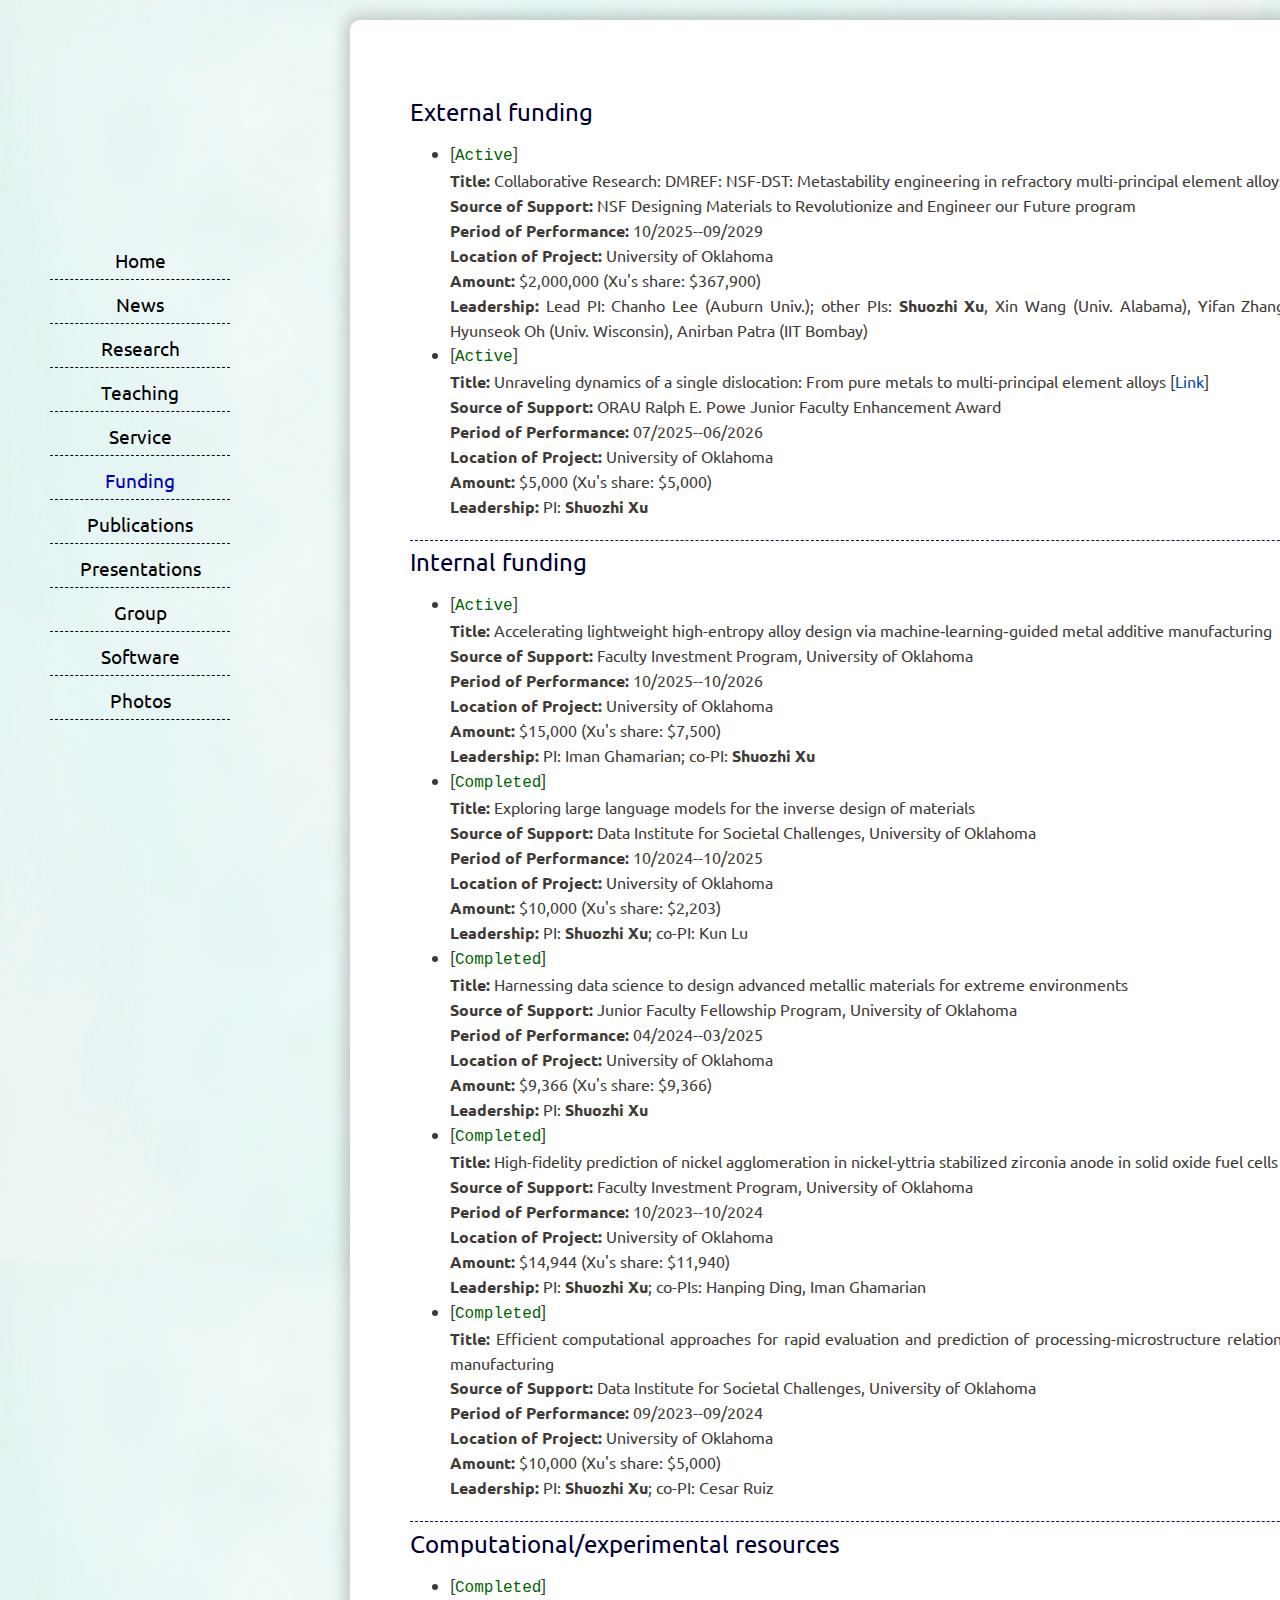
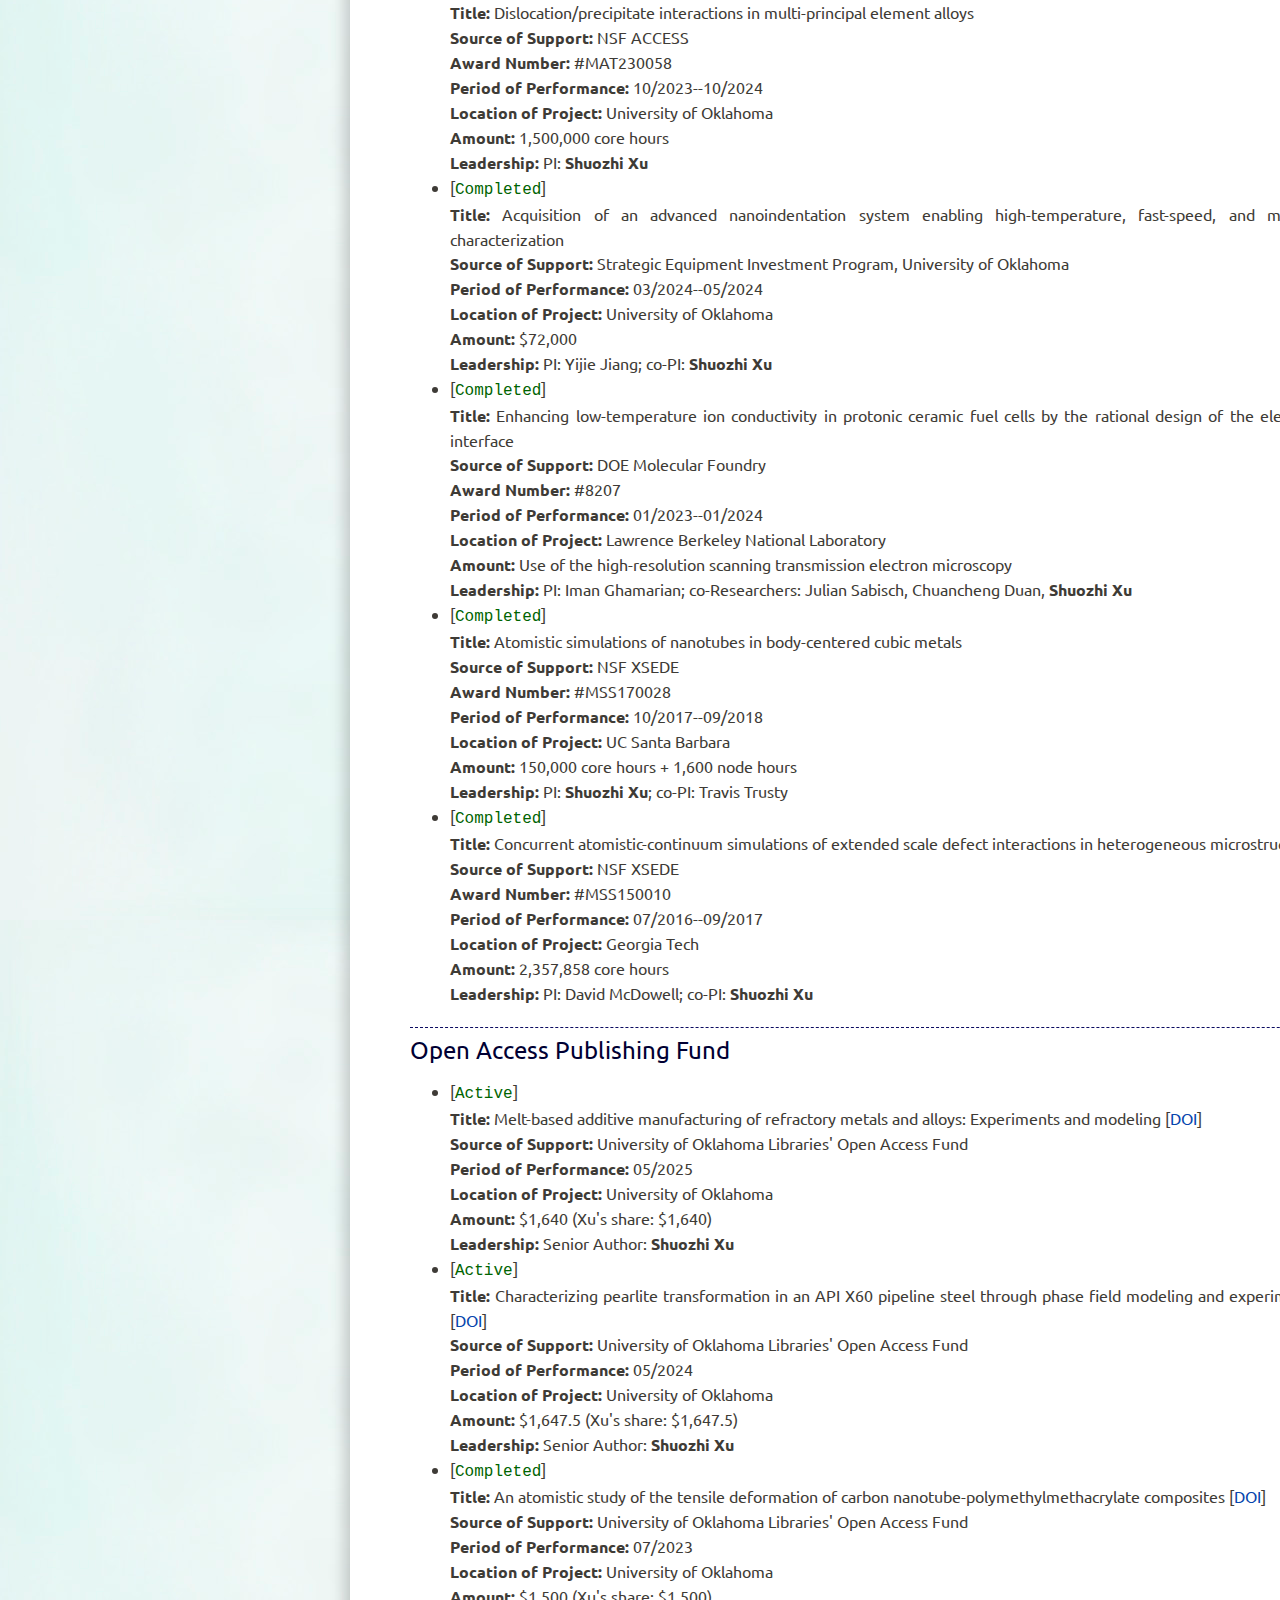
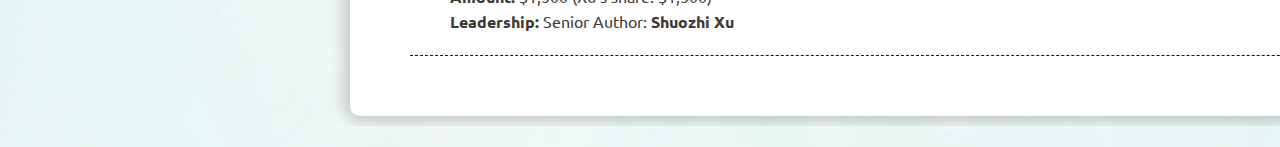
<file: funding.html>
<!DOCTYPE html>
<html>
<head>
<meta charset="utf-8" />
<title>Shuozhi Xu | Funding</title>
<link href="style.css" rel="stylesheet" type="text/css" />
</head>
<body>
<div id="wrapper">
	<div id="page">
		<div id="page-bgtop">
			<div id="page-bgbtm">
				<div id="content">
					<div class="post">
                        <h2><a id="ef"></a>External funding</h2>
                        <div class="entry">
                            <ul>
                                <li>[<tt style="color:darkgreen;">Active</tt>]<br>
                                    <b>Title:</b> Collaborative Research: DMREF: NSF-DST: Metastability engineering in refractory multi-principal element alloys [<a href="https://www.nsf.gov/awardsearch/showAward?AWD_ID=2522655">Link</a>]<br>
                                    <b>Source of Support:</b> NSF Designing Materials to Revolutionize and Engineer our Future program<br>
                                    <b>Period of Performance:</b> 10/2025--09/2029<br>
                                    <b>Location of Project:</b> University of Oklahoma<br>
                                    <b>Amount:</b> $2,000,000 (Xu's share: $367,900)<br>
                                    <b>Leadership:</b> Lead PI: Chanho Lee (Auburn Univ.); other PIs: <b>Shuozhi Xu</b>, Xin Wang (Univ. Alabama), Yifan Zhang (Clemson Univ.), Hyunseok Oh (Univ. Wisconsin), Anirban Patra (IIT Bombay)</li>
                                <li>[<tt style="color:darkgreen;">Active</tt>]<br>
                                    <b>Title:</b> Unraveling dynamics of a single dislocation: From pure metals to multi-principal element alloys [<a href="https://www.orau.org/news/releases/2025/powe-orau-awards-36-research-grants-totalling-180,000.html">Link</a>]<br>
                                    <b>Source of Support:</b> ORAU Ralph E. Powe Junior Faculty Enhancement Award<br>
                                    <b>Period of Performance:</b> 07/2025--06/2026<br>
                                    <b>Location of Project:</b> University of Oklahoma<br>
                                    <b>Amount:</b> $5,000 (Xu's share: $5,000)<br>
                                    <b>Leadership:</b> PI: <b>Shuozhi Xu</b></li>
                            </ul>
                        </div>
                        <h2><a id="if"></a>Internal funding</h2>
                        <div class="entry">
                            <ul>
                                <li>[<tt style="color:darkgreen;">Active</tt>]<br>
                                    <b>Title:</b> Accelerating lightweight high-entropy alloy design via machine‑learning‑guided metal additive manufacturing<br>
                                    <b>Source of Support:</b> Faculty Investment Program, University of Oklahoma<br>
                                    <b>Period of Performance:</b> 10/2025--10/2026<br>
                                    <b>Location of Project:</b> University of Oklahoma<br>
                                    <b>Amount:</b> $15,000 (Xu's share: $7,500)<br>
                                    <b>Leadership:</b> PI: Iman Ghamarian; co-PI: <b>Shuozhi Xu</b></li>
                                <li>[<tt style="color:darkgreen;">Completed</tt>]<br>
                                    <b>Title:</b> Exploring large language models for the inverse design of materials<br>
                                    <b>Source of Support:</b> Data Institute for Societal Challenges, University of Oklahoma<br>
                                    <b>Period of Performance:</b> 10/2024--10/2025<br>
                                    <b>Location of Project:</b> University of Oklahoma<br>
                                    <b>Amount:</b> $10,000 (Xu's share: $2,203)<br>
                                    <b>Leadership:</b> PI: <b>Shuozhi Xu</b>; co-PI: Kun Lu</li>
                                <li>[<tt style="color:darkgreen;">Completed</tt>]<br>
                                    <b>Title:</b> Harnessing data science to design advanced metallic materials for extreme environments<br>
                                    <b>Source of Support:</b> Junior Faculty Fellowship Program, University of Oklahoma<br>
                                    <b>Period of Performance:</b> 04/2024--03/2025<br>
                                    <b>Location of Project:</b> University of Oklahoma<br>
                                    <b>Amount:</b> $9,366 (Xu's share: $9,366)<br>
                                    <b>Leadership:</b> PI: <b>Shuozhi Xu</b></li>
                                <li>[<tt style="color:darkgreen;">Completed</tt>]<br>
                                    <b>Title:</b> High-fidelity prediction of nickel agglomeration in nickel-yttria stabilized zirconia anode in solid oxide fuel cells<br>
                                    <b>Source of Support:</b> Faculty Investment Program, University of Oklahoma<br>
                                    <b>Period of Performance:</b> 10/2023--10/2024<br>
                                    <b>Location of Project:</b> University of Oklahoma<br>
                                    <b>Amount:</b> $14,944 (Xu's share: $11,940)<br>
                                    <b>Leadership:</b> PI: <b>Shuozhi Xu</b>; co-PIs: Hanping Ding, Iman Ghamarian</li>
                                <li>[<tt style="color:darkgreen;">Completed</tt>]<br>
                                    <b>Title:</b> Efficient computational approaches for rapid evaluation and prediction of processing-microstructure relation in metal additive manufacturing<br>
                                    <b>Source of Support:</b> Data Institute for Societal Challenges, University of Oklahoma<br>
                                    <b>Period of Performance:</b> 09/2023--09/2024<br>
                                    <b>Location of Project:</b> University of Oklahoma<br>
                                    <b>Amount:</b> $10,000 (Xu's share: $5,000)<br>
                                    <b>Leadership:</b> PI: <b>Shuozhi Xu</b>; co-PI: Cesar Ruiz</li>
                            </ul>
                        </div>
                        <h2><a id="re"></a>Computational/experimental resources</h2>
                        <div class="entry">
                            <ul>
                                <li>[<tt style="color:darkgreen;">Completed</tt>]<br>
                                    <b>Title:</b> Dislocation/precipitate interactions in multi-principal element alloys<br>
                                    <b>Source of Support:</b> NSF ACCESS<br>
                                    <b>Award Number:</b> #MAT230058<br>
                                    <b>Period of Performance:</b> 10/2023--10/2024<br>
                                    <b>Location of Project:</b> University of Oklahoma<br>
                                    <b>Amount:</b> 1,500,000 core hours<br>
                                    <b>Leadership:</b> PI: <b>Shuozhi Xu</b></li>
                                <li>[<tt style="color:darkgreen;">Completed</tt>]<br>
                                    <b>Title:</b> Acquisition of an advanced nanoindentation system enabling high-temperature, fast-speed, and multiscale material characterization<br>
                                    <b>Source of Support:</b> Strategic Equipment Investment Program, University of Oklahoma<br>
                                    <b>Period of Performance:</b> 03/2024--05/2024<br>
                                    <b>Location of Project:</b> University of Oklahoma<br>
                                    <b>Amount:</b> $72,000<br>
                                    <b>Leadership:</b> PI: Yijie Jiang; co-PI: <b>Shuozhi Xu</b></li>
                                <li>[<tt style="color:darkgreen;">Completed</tt>]<br>
                                    <b>Title:</b> Enhancing low-temperature ion conductivity in protonic ceramic fuel cells by the rational design of the electrode-electrolyte interface<br>
                                    <b>Source of Support:</b> DOE Molecular Foundry<br>
                                    <b>Award Number:</b> #8207<br>
                                    <b>Period of Performance:</b> 01/2023--01/2024<br>
                                    <b>Location of Project:</b> Lawrence Berkeley National Laboratory<br>
                                    <b>Amount:</b> Use of the high-resolution scanning transmission electron microscopy<br>
                                    <b>Leadership:</b> PI: Iman Ghamarian; co-Researchers: Julian Sabisch, Chuancheng Duan, <b>Shuozhi Xu</b></li>
                                <li>[<tt style="color:darkgreen;">Completed</tt>]<br>
                                    <b>Title:</b> Atomistic simulations of nanotubes in body-centered cubic metals<br>
                                    <b>Source of Support:</b> NSF XSEDE<br>
                                    <b>Award Number:</b> #MSS170028<br>
                                    <b>Period of Performance:</b> 10/2017--09/2018<br>
                                    <b>Location of Project:</b> UC Santa Barbara<br>
                                    <b>Amount:</b> 150,000 core hours + 1,600 node hours<br>
                                    <b>Leadership:</b> PI: <b>Shuozhi Xu</b>; co-PI: Travis Trusty</li>
                                <li>[<tt style="color:darkgreen;">Completed</tt>]<br>
                                    <b>Title:</b> Concurrent atomistic-continuum simulations of extended scale defect interactions in heterogeneous microstructures<br>
                                    <b>Source of Support:</b> NSF XSEDE<br>
                                    <b>Award Number:</b> #MSS150010<br>
                                    <b>Period of Performance:</b> 07/2016--09/2017<br>
                                    <b>Location of Project:</b> Georgia Tech<br>
                                    <b>Amount:</b> 2,357,858 core hours<br>
                                    <b>Leadership:</b> PI: David McDowell; co-PI: <b>Shuozhi Xu</b></li>
                            </ul>
                        </div>
                        <h2><a id="if"></a>Open Access Publishing Fund</h2>
                        <div class="entry">
                            <ul>
                                <li>[<tt style="color:darkgreen;">Active</tt>]<br>
                                    <b>Title:</b> Melt-based additive manufacturing of refractory metals and alloys: Experiments and modeling [<a href="https://doi.org/10.1016/j.jmrt.2025.05.207">DOI</a>]<br>
                                    <b>Source of Support:</b> University of Oklahoma Libraries' Open Access Fund<br>
                                    <b>Period of Performance:</b> 05/2025<br>
                                    <b>Location of Project:</b> University of Oklahoma<br>
                                    <b>Amount:</b> $1,640 (Xu's share: $1,640)<br>
                                    <b>Leadership:</b> Senior Author: <b>Shuozhi Xu</b></li>
                                <li>[<tt style="color:darkgreen;">Active</tt>]<br>
                                    <b>Title:</b> Characterizing pearlite transformation in an API X60 pipeline steel through phase field modeling and experimental approaches [<a href="http://dx.doi.org/10.3390/polym15132956">DOI</a>]<br>
                                    <b>Source of Support:</b> University of Oklahoma Libraries' Open Access Fund<br>
                                    <b>Period of Performance:</b> 05/2024<br>
                                    <b>Location of Project:</b> University of Oklahoma<br>
                                    <b>Amount:</b> $1,647.5 (Xu's share: $1,647.5)<br>
                                    <b>Leadership:</b> Senior Author: <b>Shuozhi Xu</b></li>
                                <li>[<tt style="color:darkgreen;">Completed</tt>]<br>
                                    <b>Title:</b> An atomistic study of the tensile deformation of carbon nanotube-polymethylmethacrylate composites [<a href="http://dx.doi.org/10.3390/polym15132956">DOI</a>]<br>
                                    <b>Source of Support:</b> University of Oklahoma Libraries' Open Access Fund<br>
                                    <b>Period of Performance:</b> 07/2023<br>
                                    <b>Location of Project:</b> University of Oklahoma<br>
                                    <b>Amount:</b> $1,500 (Xu's share: $1,500)<br>
                                    <b>Leadership:</b> Senior Author: <b>Shuozhi Xu</b></li>
                            </ul>
                        </div>
					</div>
				</div>
				<!-- end #content -->
				<div id="sidebar">
					<div id="logo">
					</div>
					<div id="menu">
						<ul>
							<li><a href="index.html">Home</a></li>
                            <li><a href="news.html">News</a></li>
							<li><a href="research.html">Research</a></li>
                            <li><a href="teaching.html">Teaching</a></li>
                            <li><a href="service.html">Service</a></li>
                            <li class="current_page_item"><a href="funding.html">Funding</a></li>
                            <li><a href="publications.html">Publications</a></li>
                            <li><a href="presentations.html">Presentations</a></li>
                            <li><a href="group.html">Group</a></li>
							<li><a href="software.html">Software</a></li>
							<li><a href="photos.html">Photos</a></li>
						</ul>
					</div>
				</div>
				<!-- end #sidebar -->
			</div>
		</div>
        <div id="footer">
            <p>&copy; Shuozhi Xu. All rights reserved.</p>
        </div> <!-- end #footer -->
	</div> <!-- end #page -->
</div>
</body>
</html>
</file>
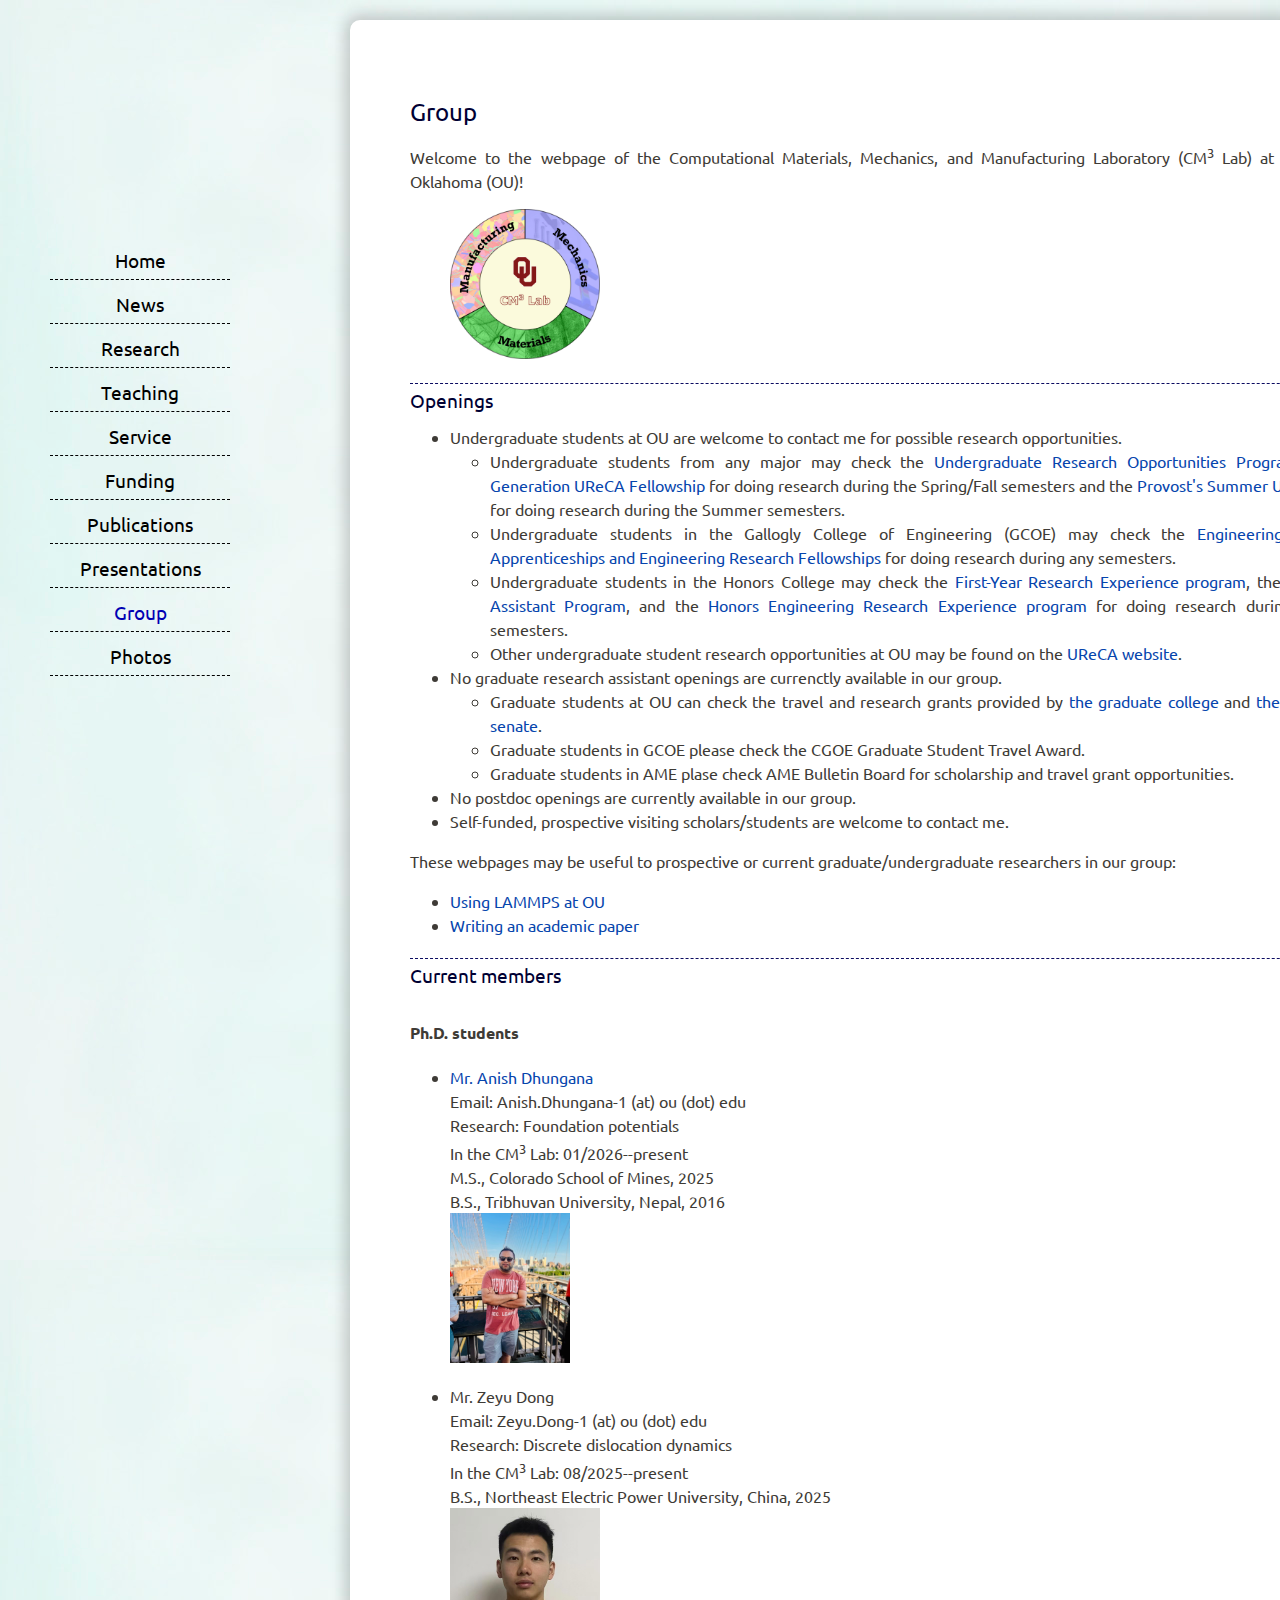
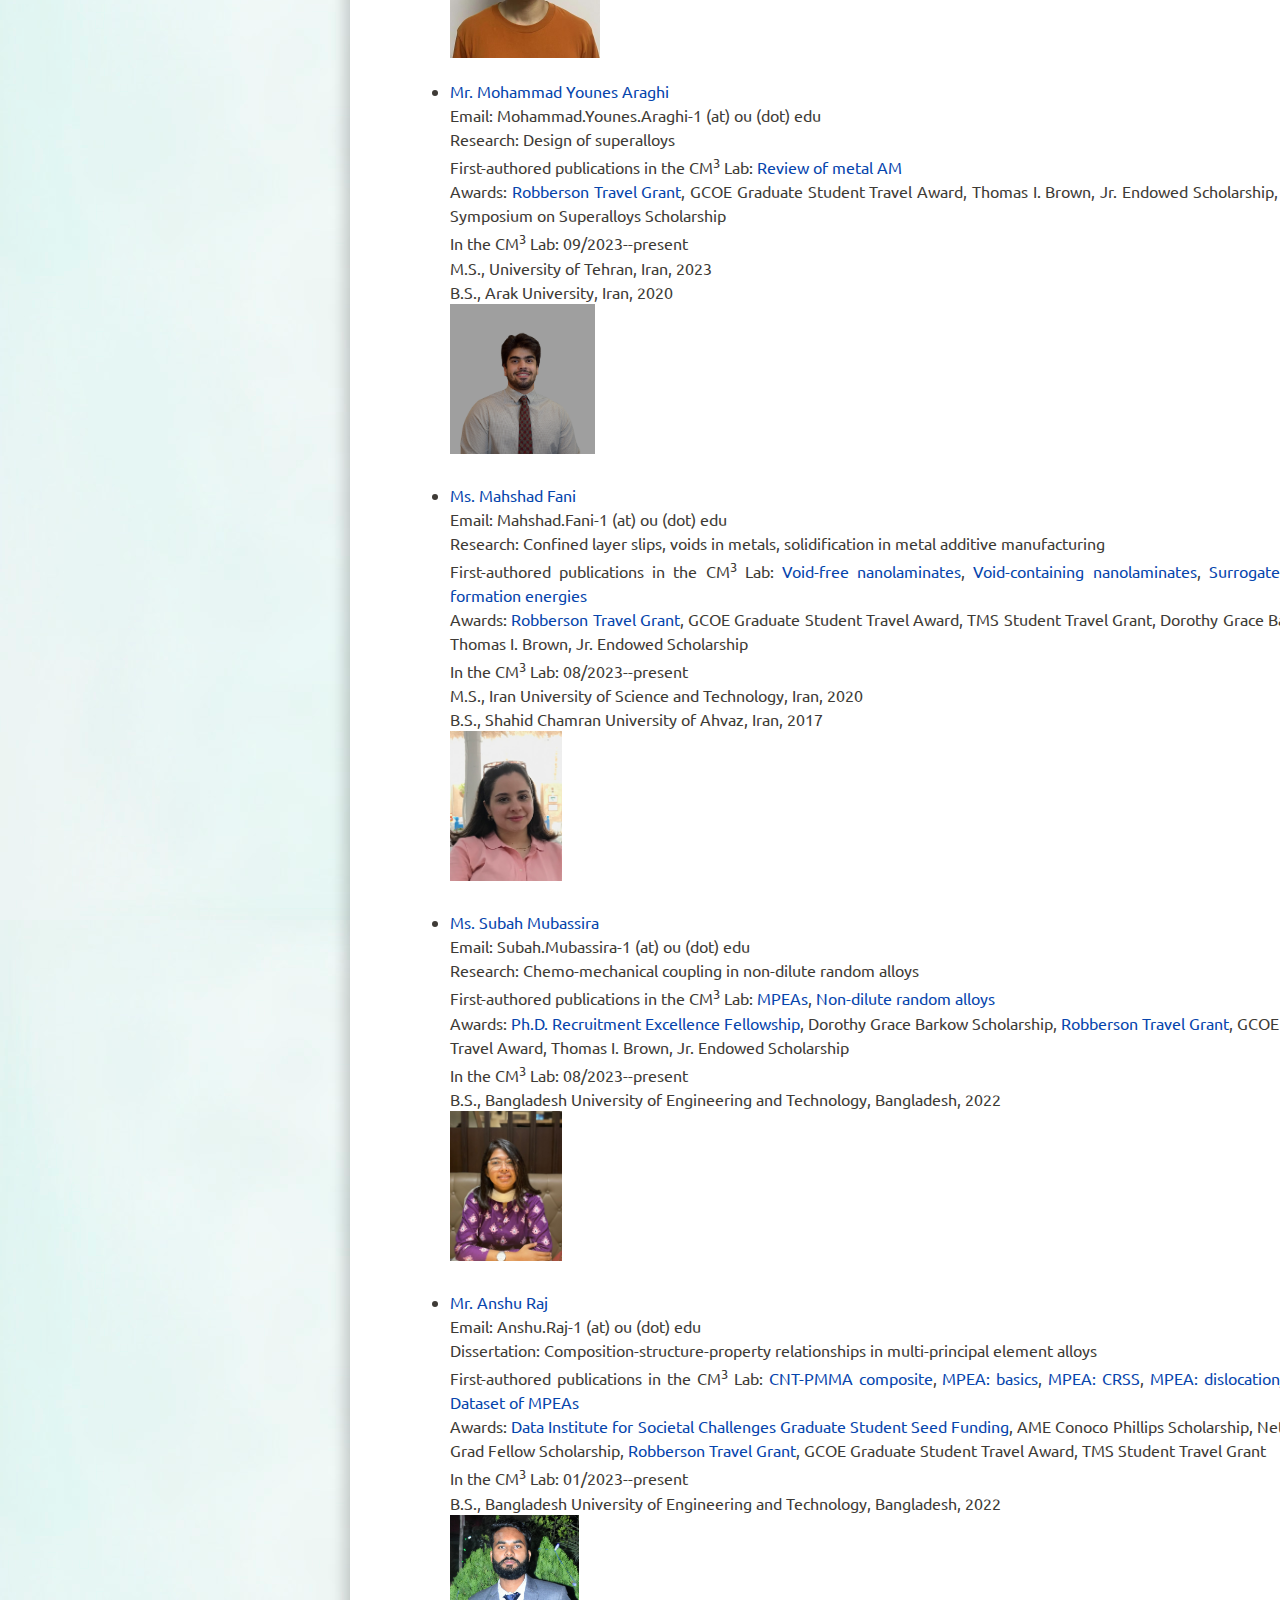
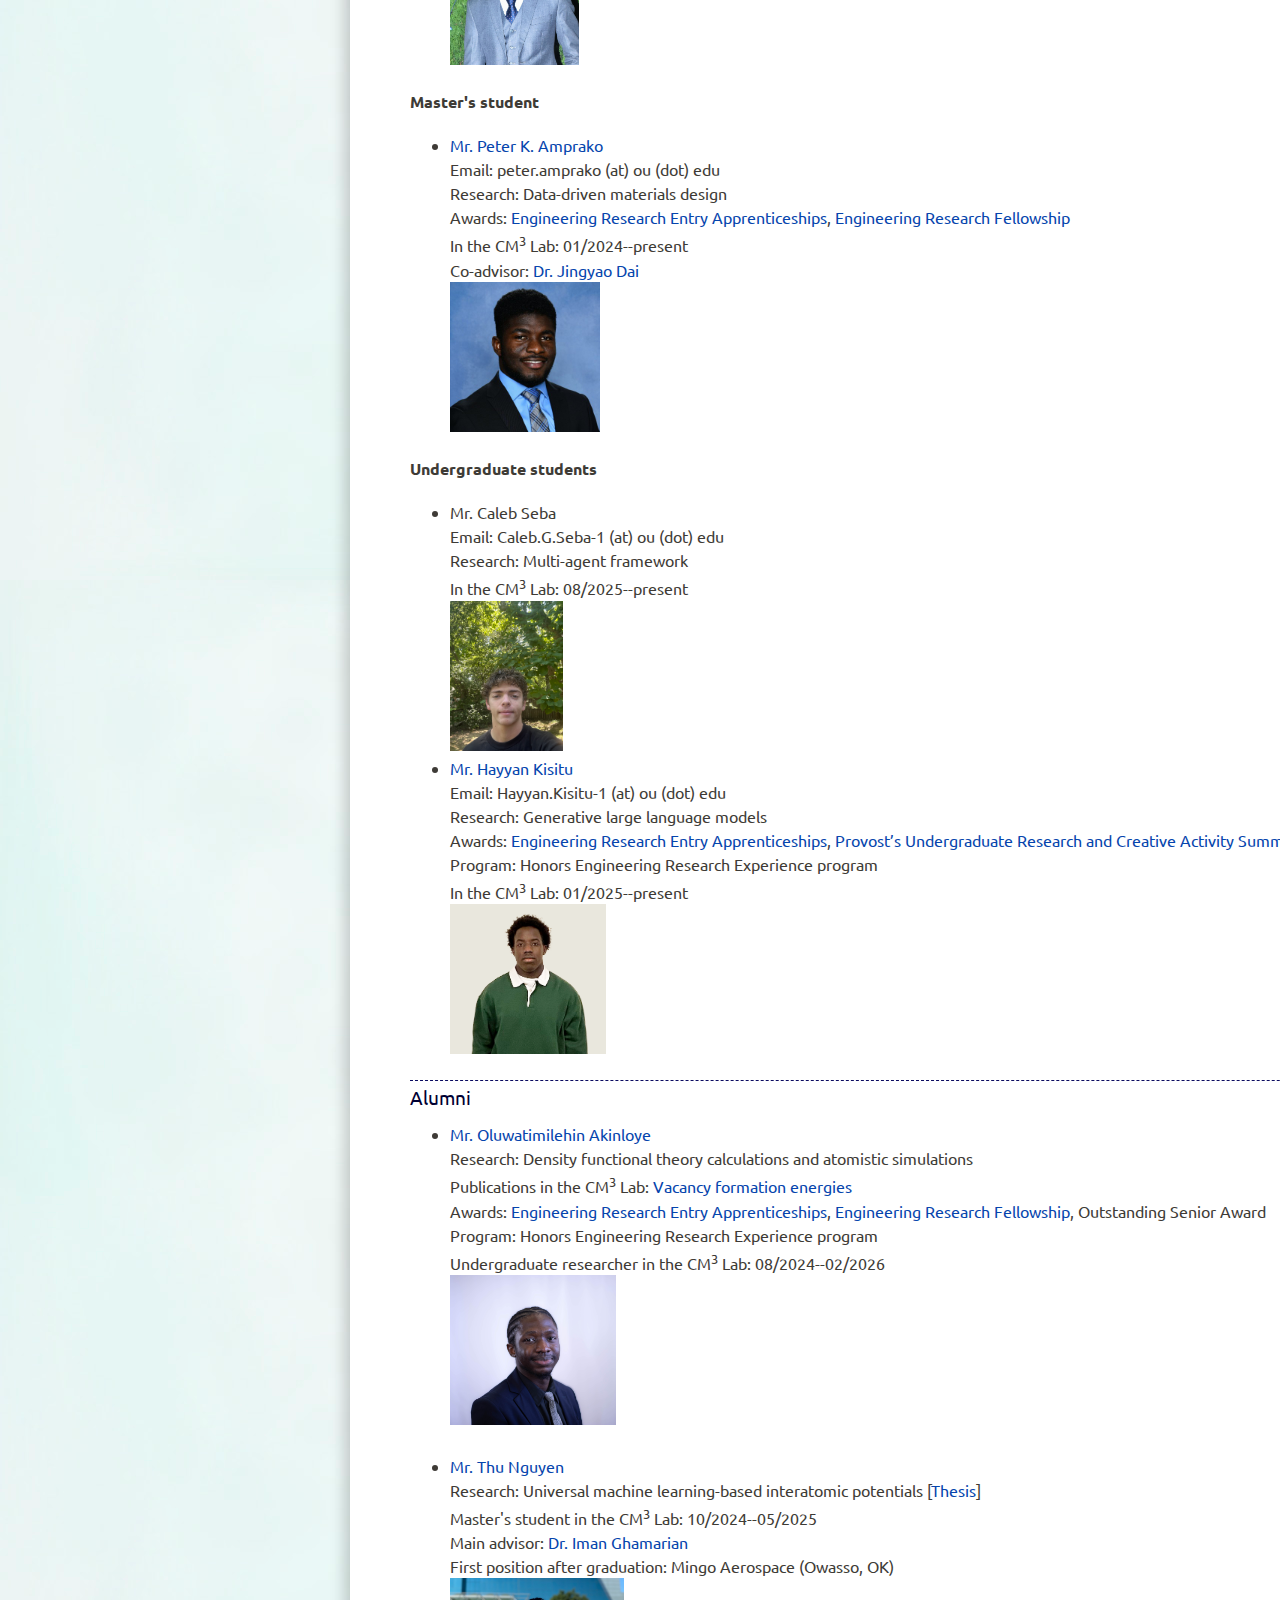
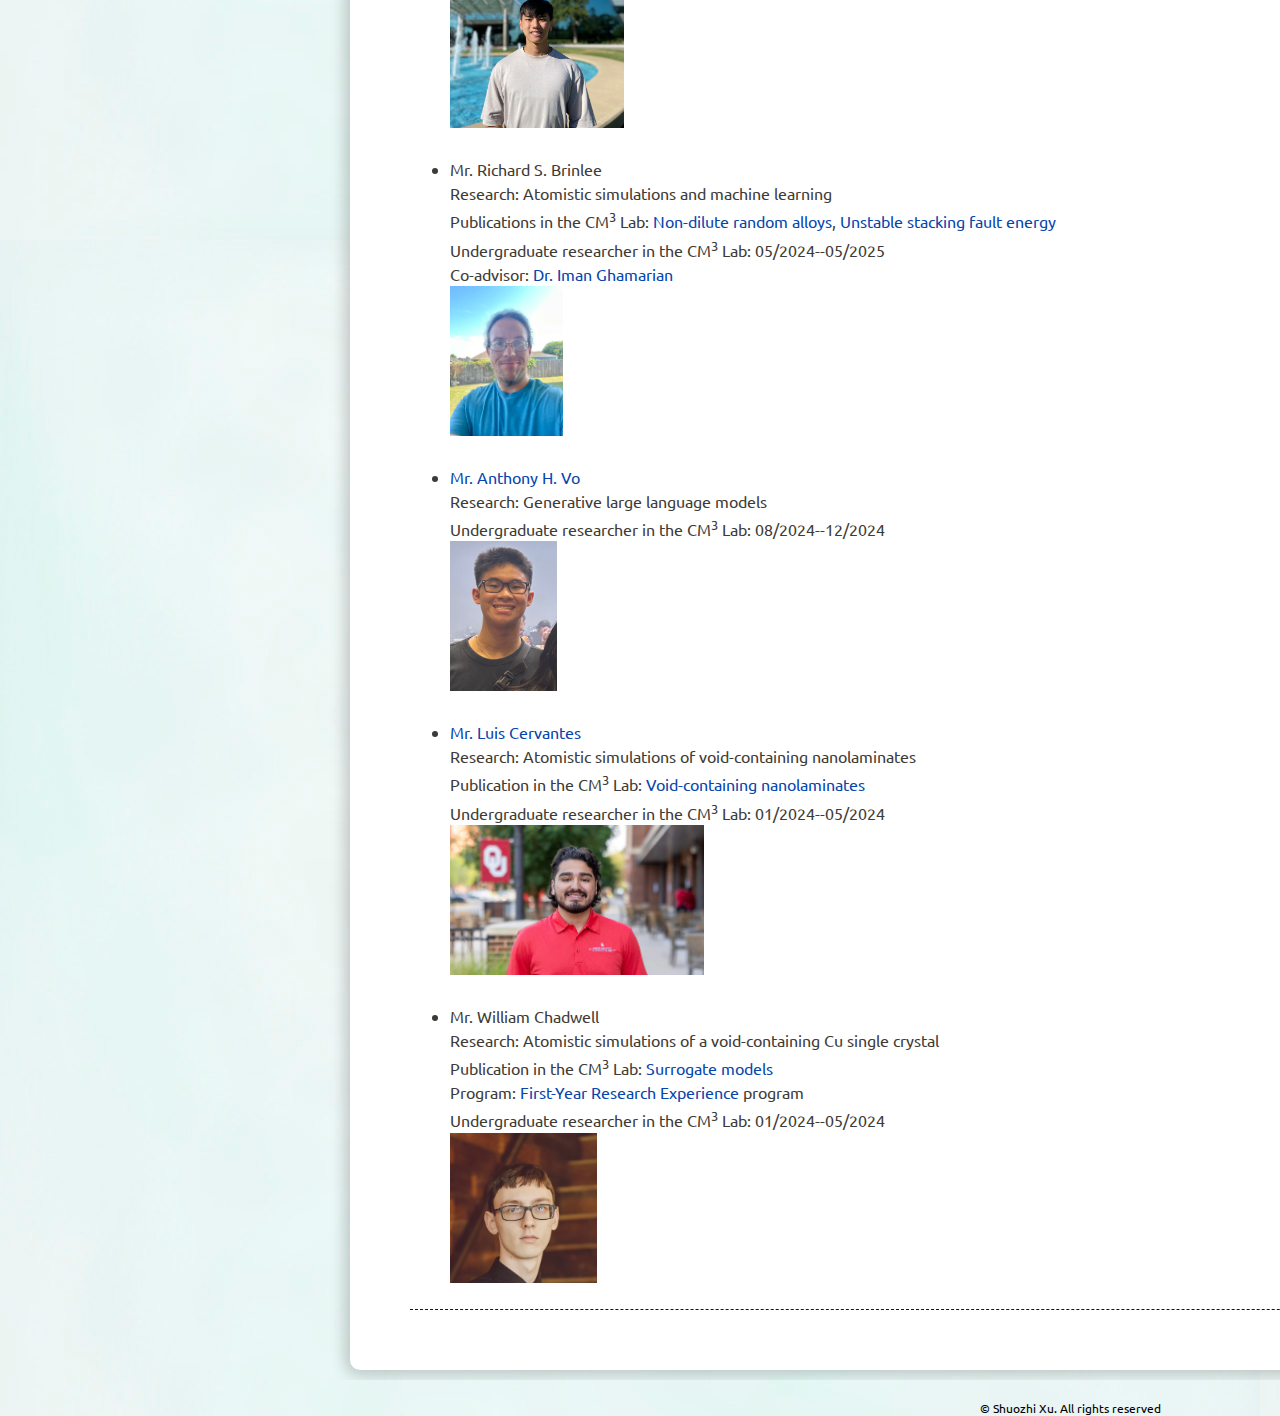
<file: group.html>
<!DOCTYPE html>
<html>
<head>
<meta charset="utf-8" />
<title>Shuozhi Xu | Group</title>
<link href="style.css" rel="stylesheet" type="text/css" />
</head>
<body>
<div id="wrapper">
	<div id="page">
		<div id="page-bgtop">
			<div id="page-bgbtm">
				<div id="content">
					<div class="post">
						<h2>Group</h2>
						<div class="entry">
                        <p>Welcome to the webpage of the Computational Materials, Mechanics, and Manufacturing Laboratory (CM<sup>3</sup> Lab) at the University of Oklahoma (OU)!</p>
                        <figure><img src="group/cm3atou.jpg" alt="CM3" width=150></figure>
                        </div>
                        <h3>Openings</h3>
                        <div class="entry">
                            <ul>
                                <li>Undergraduate students at OU are welcome to contact me for possible research opportunities.</li>
                                <ul>
                                    <li>Undergraduate students from any major may check the <a href="https://www.ou.edu/honors/research/urop">Undergraduate Research Opportunities Program</a> and the <a href="https://www.ou.edu/ureca/opportunities/ureca-first-generation">First Generation UReCA Fellowship</a> for doing research during the Spring/Fall semesters and the <a href="https://www.ou.edu/ureca/opportunities/ureca-summer-fellowship">Provost's Summer UReCA Fellowships</a> for doing research during the Summer semesters.</li>
                                    <li>Undergraduate students in the Gallogly College of Engineering (GCOE) may check the <a href="https://www.ou.edu/coe/research/undergrad">Engineering Research Entry Apprenticeships and Engineering Research Fellowships</a> for doing research during any semesters.</li>
                                    <li>Undergraduate students in the Honors College may check the <a href="https://www.ou.edu/honors/research/first-year-research-experience">First-Year Research Experience program</a>, the <a href="https://www.ou.edu/honors/research"> Honors Research Assistant Program</a>, and the <a href="https://www.ou.edu/coe/research/undergrad">Honors Engineering Research Experience program</a> for doing research during the Spring/Fall semesters.</li>
                                    <li>Other undergraduate student research opportunities at OU may be found on the <a href="https://www.ou.edu/ureca/opportunities/here-at-ou">UReCA website</a>.</li>
                                </ul></li>
                                <li>No graduate research assistant openings are currenctly available in our group.</li>
                                <ul>
                                    <li>Graduate students at OU can check the travel and research grants provided by <a href="https://www.ou.edu/gradcollege/cost-and-aid/aid">the graduate college</a> and <a href="https://www.ou.edu/sga/branches/graduate-student-senate/grants">the graduate student senate</a>.</li>
                                    <li>Graduate students in GCOE please check the CGOE Graduate Student Travel Award.</li>
                                    <li>Graduate students in AME plase check AME Bulletin Board for scholarship and travel grant opportunities.</li>
                                </ul>
                                <li>No postdoc openings are currently available in our group.</li>
                                <li>Self-funded, prospective visiting scholars/students are welcome to contact me.</li>
                            </ul>
                            <p>These webpages may be useful to prospective or current graduate/undergraduate researchers in our group: </p>
                            <ul>
                                <li><a href="https://github.com/ANSHURAJ11/LAMMPSatOU">Using LAMMPS at OU</a></li>
                                <li><a href="https://github.com/shuozhixu/academicwriting">Writing an academic paper</a></li>
                            </ul>
                        </div>
                        <h3>Current members</h3>
                        <div class="entry">
                            <h4>Ph.D. students</h4>
                            <ul>
                                <div class="container">
                                    <div class="float-left">
                                        <li><a href="https://scholar.google.com/citations?user=4_KYD9EAAAAJ&hl=en">Mr. Anish Dhungana</a><br>
                                        Email: Anish.Dhungana-1 (at) ou (dot) edu<br>
                                        Research: Foundation potentials<br>
                                        In the CM<sup>3</sup> Lab: 01/2026--present<br>
                                        M.S., Colorado School of Mines, 2025 <br>
                                        B.S., Tribhuvan University, Nepal, 2016</li>
                                    </div>
                                    <div>
                                        <img src="group/dhungana.jpg" alt="Anish" height=150>
                                    </div>
                                </div>
                            </ul>
                            <ul>
                                <div class="container">
                                    <div class="float-left">
                                        <li>Mr. Zeyu Dong<br>
                                        Email: Zeyu.Dong-1 (at) ou (dot) edu<br>
                                        Research: Discrete dislocation dynamics<br>
                                        In the CM<sup>3</sup> Lab: 08/2025--present<br>
                                        B.S., Northeast Electric Power University, China, 2025</li>
                                    </div>
                                    <div>
                                        <img src="group/dong.jpg" alt="Zeyu" height=150>
                                    </div>
                                </div>
                            </ul>
                            <ul>
                                <div class="container">
                                    <div class="float-left">
                                        <li><a href="https://scholar.google.com/citations?hl=en&user=dq3MXVYAAAAJ">Mr. Mohammad Younes Araghi</a><br>
                                        Email: Mohammad.Younes.Araghi-1 (at) ou (dot) edu<br>
                                        Research: Design of superalloys<br>
                                        First-authored publications in the CM<sup>3</sup> Lab: <a href="https://doi.org/10.1016/j.jmrt.2025.05.207">Review of metal AM</a><br>
                                        Awards: <a href="https://www.ou.edu/gradcollege/cost-and-aid/aid">Robberson Travel Grant</a>, GCOE Graduate Student Travel Award, Thomas I. Brown, Jr. Endowed Scholarship, TMS International Symposium on Superalloys Scholarship<br>
                                        In the CM<sup>3</sup> Lab: 09/2023--present<br>
                                        M.S., University of Tehran, Iran, 2023<br>
                                        B.S., Arak University, Iran, 2020</li>
                                    </div>
                                    <div>
                                        <img src="group/araghi.png" alt="Mohammad" height=150>
                                    </div>
                                </div><br>
                                <div class="container">
                                    <div class="float-left">
                                        <li><a href="https://scholar.google.com/citations?hl=en&user=DaaYZ24AAAAJ">Ms. Mahshad Fani</a><br>
                                        Email: Mahshad.Fani-1 (at) ou (dot) edu<br>
                                        Research: Confined layer slips, voids in metals, solidification in metal additive manufacturing<br>
                                        First-authored publications in the CM<sup>3</sup> Lab: <a href="https://doi.org/10.3390/ma17020501">Void-free nanolaminates</a>, <a href="https://doi.org/10.1063/5.0241799">Void-containing nanolaminates</a>, <a href="https://doi.org/10.1557/s43578-025-01571-1">Surrogate models</a>, <a href="https://doi.org/10.1063/5.0304829">Vacancy formation energies</a><br>
                                        Awards: <a href="https://www.ou.edu/gradcollege/cost-and-aid/aid">Robberson Travel Grant</a>, GCOE Graduate Student Travel Award, TMS Student Travel Grant, Dorothy Grace Barkow Scholarship, Thomas I. Brown, Jr. Endowed Scholarship<br>
                                        In the CM<sup>3</sup> Lab: 08/2023--present<br>
                                        M.S., Iran University of Science and Technology, Iran, 2020<br>
                                        B.S., Shahid Chamran University of Ahvaz, Iran, 2017</li>
                                    </div>
                                    <div>
                                        <img src="group/fani.jpeg" alt="Mahshad" height=150>
                                    </div>
                                </div><br>
                                <div class="container">
                                    <div class="float-left">
                                        <li><a href="https://scholar.google.com/citations?hl=en&user=ooS8UmoAAAAJ">Ms. Subah Mubassira</a><br>
                                        Email: Subah.Mubassira-1 (at) ou (dot) edu<br>
                                        Research: Chemo-mechanical coupling in non-dilute random alloys<br>
                                        First-authored publications in the CM<sup>3</sup> Lab: <a href="https://doi.org/10.3390/modelling5010019">MPEAs</a>, <a href="https://doi.org/10.1016/j.commatsci.2024.113587">Non-dilute random alloys</a><br>
                                        Awards: <a href="https://ou.edu/coe/resources/costs-and-funding">Ph.D. Recruitment Excellence Fellowship</a>, Dorothy Grace Barkow Scholarship, <a href="https://www.ou.edu/gradcollege/cost-and-aid/aid">Robberson Travel Grant</a>, GCOE Graduate Student Travel Award, Thomas I. Brown, Jr. Endowed Scholarship<br>
                                        In the CM<sup>3</sup> Lab: 08/2023--present<br>
                                        B.S., Bangladesh University of Engineering and Technology, Bangladesh, 2022</li>
                                    </div>
                                    <div>
                                        <img src="group/mubassira.jpeg" alt="Subah" height=150>
                                    </div>
                                </div><br>
                                <div class="container">
                                    <div class="float-left">
                                        <li><a href="https://scholar.google.com/citations?user=3SNS6QsAAAAJ&hl=en">Mr. Anshu Raj</a><br>
                                        Email: Anshu.Raj-1 (at) ou (dot) edu<br>
                                        Dissertation: Composition-structure-property relationships in multi-principal element alloys<br>
                                        First-authored publications in the CM<sup>3</sup> Lab: <a href="http://dx.doi.org/10.3390/polym15132956">CNT-PMMA composite</a>, <a href="https://doi.org/10.1007/s44210-025-00060-8">MPEA: basics</a>, <a href="https://doi.org/10.1016/j.matlet.2025.139038">MPEA: CRSS</a>, <a href="https://doi.org/10.1016/j.jallcom.2025.183923">MPEA: dislocation/void interactions</a>, <a href="https://doi.org/10.1016/j.dib.2026.112540">Dataset of MPEAs</a><br> 
                                        Awards: <a href="https://www.ou.edu/disc/initiatives/seed-funding-opportunities">Data Institute for Societal Challenges Graduate Student Seed Funding</a>, AME Conoco Phillips Scholarship, Nettie Vincent Boggs Grad Fellow Scholarship, <a href="https://www.ou.edu/gradcollege/cost-and-aid/aid">Robberson Travel Grant</a>, GCOE Graduate Student Travel Award, TMS Student Travel Grant<br>
                                        In the CM<sup>3</sup> Lab: 01/2023--present<br>
                                        B.S., Bangladesh University of Engineering and Technology, Bangladesh, 2022</li>
                                    </div>
                                    <div>
                                        <img src="group/raj.jpg" alt="Anshu" height=150>
                                    </div>
                                </div>
                            </ul>
                            <h4>Master's student</h4>
                            <ul>
                                <div class="container">
                                    <div class="float-left">
                                        <li><a href="https://www.linkedin.com/in/peter-amprako">Mr. Peter K. Amprako</a><br>
                                        Email: peter.amprako (at) ou (dot) edu<br>
                                        Research: Data-driven materials design<br>
                                        Awards: <a href="https://www.ou.edu/coe/research/undergrad/fund">Engineering Research Entry Apprenticeships</a>, <a href="https://www.ou.edu/coe/research/undergrad/fund">Engineering Research Fellowship</a><br>
                                        In the CM<sup>3</sup> Lab: 01/2024--present<br>
                                        Co-advisor: <a href="https://www.ou.edu/coe/ame/people/faculty/jingyao-dai">Dr. Jingyao Dai</a></li>
                                    </div>
                                    <div>
                                        <img src="group/amprako.jpeg" alt="Peter" height=150>
                                    </div>
                                </div>
                            </ul>
                            <h4>Undergraduate students</h4>
                            <ul>
                                <div class="container">
                                    <div class="float-left">
                                        <li>Mr. Caleb Seba<br>
                                        Email: Caleb.G.Seba-1 (at) ou (dot) edu<br>
                                        Research: Multi-agent framework<br>
                                        In the CM<sup>3</sup> Lab: 08/2025--present</li>
                                    </div>
                                    <div>
                                        <img src="group/seba.jpeg" alt="Caleb" height=150>
                                    </div>
                                </div>
                                <div class="container">
                                    <div class="float-left">
                                        <li><a href="https://www.linkedin.com/in/hayyankisitu">Mr. Hayyan Kisitu</a><br>
                                        Email: Hayyan.Kisitu-1 (at) ou (dot) edu<br>
                                        Research: Generative large language models<br>
                                        Awards: <a href="https://www.ou.edu/coe/research/undergrad/fund">Engineering Research Entry Apprenticeships</a>, <a href="https://www.ou.edu/ureca/opportunities/ureca-summer-fellowship">Provost’s Undergraduate Research and Creative Activity Summer Fellowship</a><br>
                                        Program: Honors Engineering Research Experience program<br>
                                        In the CM<sup>3</sup> Lab: 01/2025--present<br></li>
                                    </div>
                                    <div>
                                        <img src="group/kisitu.png" alt="Kayyan" height=150>
                                    </div>
                                </div>
                            </ul>
                        </ul>
                        </div>
                        <h3>Alumni</h3>
                        <div class="entry">
                        <ul>
                            <div class="container">
                                <div class="float-left">
                                    <li><a href="https://www.linkedin.com/in/oluwatimilehinakinloye">Mr. Oluwatimilehin Akinloye</a><br>
                                    Research: Density functional theory calculations and atomistic simulations<br>
                                    Publications in the CM<sup>3</sup> Lab: <a href="https://doi.org/10.1063/5.0304829">Vacancy formation energies</a><br>
                                    Awards: <a href="https://www.ou.edu/coe/research/undergrad/fund">Engineering Research Entry Apprenticeships</a>, <a href="https://www.ou.edu/coe/research/undergrad/fund">Engineering Research Fellowship</a>, Outstanding Senior Award<br>
                                    Program: Honors Engineering Research Experience program<br>
                                    Undergraduate researcher in the CM<sup>3</sup> Lab: 08/2024--02/2026</li>
                                </div>
                                <div>
                                    <img src="group/akinloye.jpeg" alt="Timi" height=150>
                                </div>
                            </div><br>
                            <div class="container">
                                <div class="float-left">
                                    <li><a href="https://www.linkedin.com/in/thu-nguyen-457528225">Mr. Thu Nguyen</a><br>
                                    Research: Universal machine learning-based interatomic potentials [<a href="https://shareok.org/server/api/core/bitstreams/d3f7b665-dece-4a3c-958a-cb2c47f78019/content">Thesis</a>]<br>
                                    Master's student in the CM<sup>3</sup> Lab: 10/2024--05/2025<br>
                                    Main advisor: <a href="https://www.ou.edu/coe/ame/people/faculty/iman-ghamarian">Dr. Iman Ghamarian</a><br>
                                    First position after graduation: Mingo Aerospace (Owasso, OK)</li>
                                </div>
                                <div>
                                    <img src="group/nguyen.png" alt="Thu" height=150>
                                </div>
                            </div><br>
                            <div class="container">
                                <div class="float-left">
                                    <li>Mr. Richard S. Brinlee<br>
                                    Research: Atomistic simulations and machine learning<br>
                                    Publications in the CM<sup>3</sup> Lab: <a href="https://doi.org/10.1016/j.commatsci.2024.113587">Non-dilute random alloys</a>, <a href="https://doi.org/10.1007/s11837-025-07728-x">Unstable stacking fault energy</a><br>
                                    Undergraduate researcher in the CM<sup>3</sup> Lab: 05/2024--05/2025<br>
                                    Co-advisor: <a href="https://www.ou.edu/coe/ame/people/faculty/iman-ghamarian">Dr. Iman Ghamarian</a></li>
                                </div>
                                <div>
                                    <img src="group/brinlee.jpeg" alt="Richard" height=150>
                                </div>
                            </div><br>
                            <div class="container">
                                <div class="float-left">
                                    <li><a href="https://www.linkedin.com/in/anthonyvo8">Mr. Anthony H. Vo</a><br>
                                    Research: Generative large language models<br>
                                    Undergraduate researcher in the CM<sup>3</sup> Lab: 08/2024--12/2024</li>
                                </div>
                                <div>
                                    <img src="group/vo.jpeg" alt="Anthony" height=150>
                                </div>
                            </div><br>
                            <div class="container">
                                <div class="float-left">
                                    <li><a href="https://www.linkedin.com/in/cervantesluiss">Mr. Luis Cervantes</a><br>
                                    Research: Atomistic simulations of void-containing nanolaminates<br>
                                    Publication in the CM<sup>3</sup> Lab: <a href="https://doi.org/10.1063/5.0241799">Void-containing nanolaminates</a><br>
                                    Undergraduate researcher in the CM<sup>3</sup> Lab: 01/2024--05/2024<br></li>
                                </div>
                                <div>
                                    <img src="group/cervantes.jpg" alt="Luis" height=150>
                                </div>
                            </div><br>
                            <div class="container">
                                <div class="float-left">
                                    <li>Mr. William Chadwell<br>
                                    Research: Atomistic simulations of a void-containing Cu single crystal<br>
                                    Publication in the CM<sup>3</sup> Lab: <a href="https://doi.org/10.1557/s43578-025-01571-1">Surrogate models</a><br>
                                    Program: <a href="https://www.ou.edu/honors/research/first-year-research-experience">First-Year Research Experience</a> program<br>
                                    Undergraduate researcher in the CM<sup>3</sup> Lab: 01/2024--05/2024<br></li>
                                </div>
                                <div>
                                    <img src="group/chadwell.jpg" alt="William" height=150>
                                </div>
                            </div>
                        </ul>
                        </div>
					</div>
				</div>
				<!-- end #content -->
				<div id="sidebar">
					<div id="logo">
					</div>
					<div id="menu">
						<ul>
							<li><a href="index.html">Home</a></li>
                            <li><a href="news.html">News</a></li>
							<li><a href="research.html">Research</a></li>
                            <li><a href="teaching.html">Teaching</a></li>
                            <li><a href="service.html">Service</a></li>
                            <li><a href="funding.html">Funding</a></li>
                            <li><a href="publications.html">Publications</a></li>
                            <li><a href="presentations.html">Presentations</a></li>
                            <li class="current_page_item"><a href="group.html">Group</a></li>
							<li><a href="photos.html">Photos</a></li>                        
						</ul>
					</div>
				</div>
				<!-- end #sidebar -->
			</div>
		</div>
        <div id="footer">
            <p>&copy; Shuozhi Xu. All rights reserved</p>
        </div> <!-- end #footer -->
	</div> <!-- end #page -->
</div>
</body>
</html>
</file>
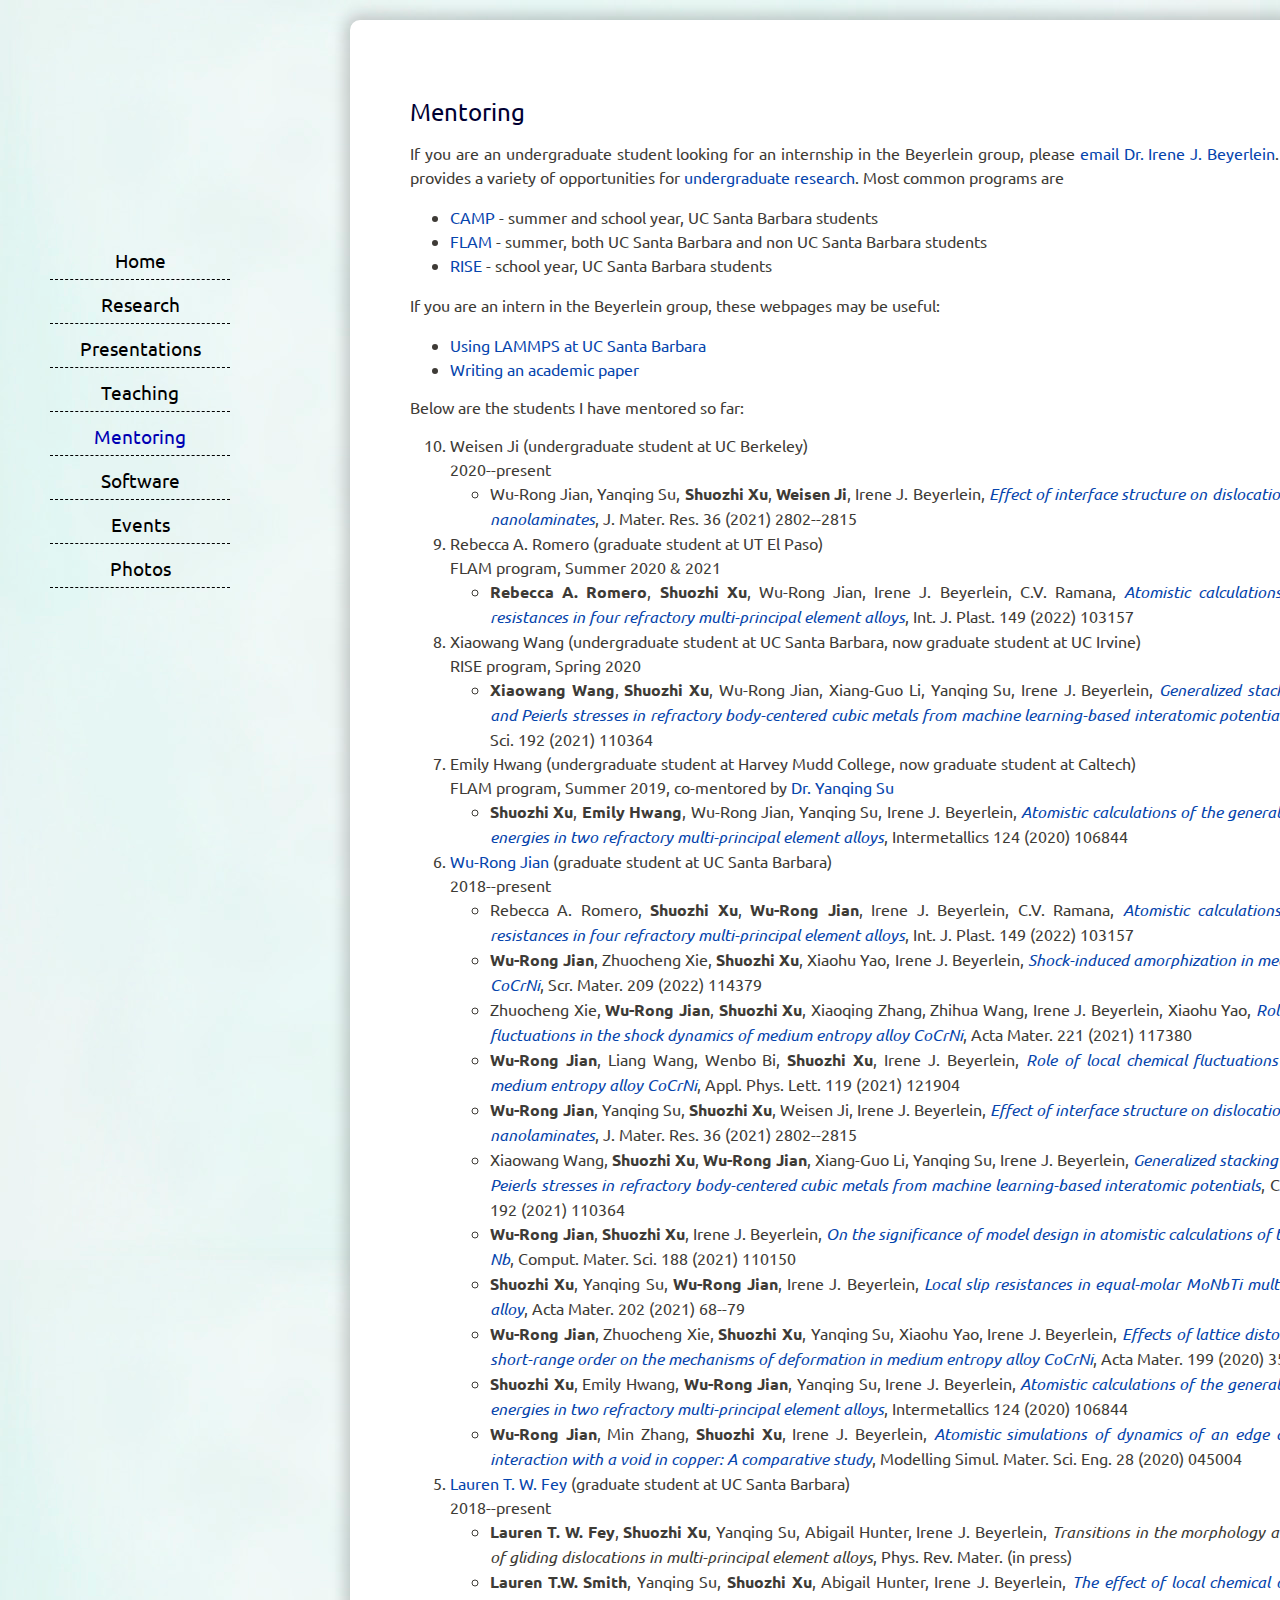
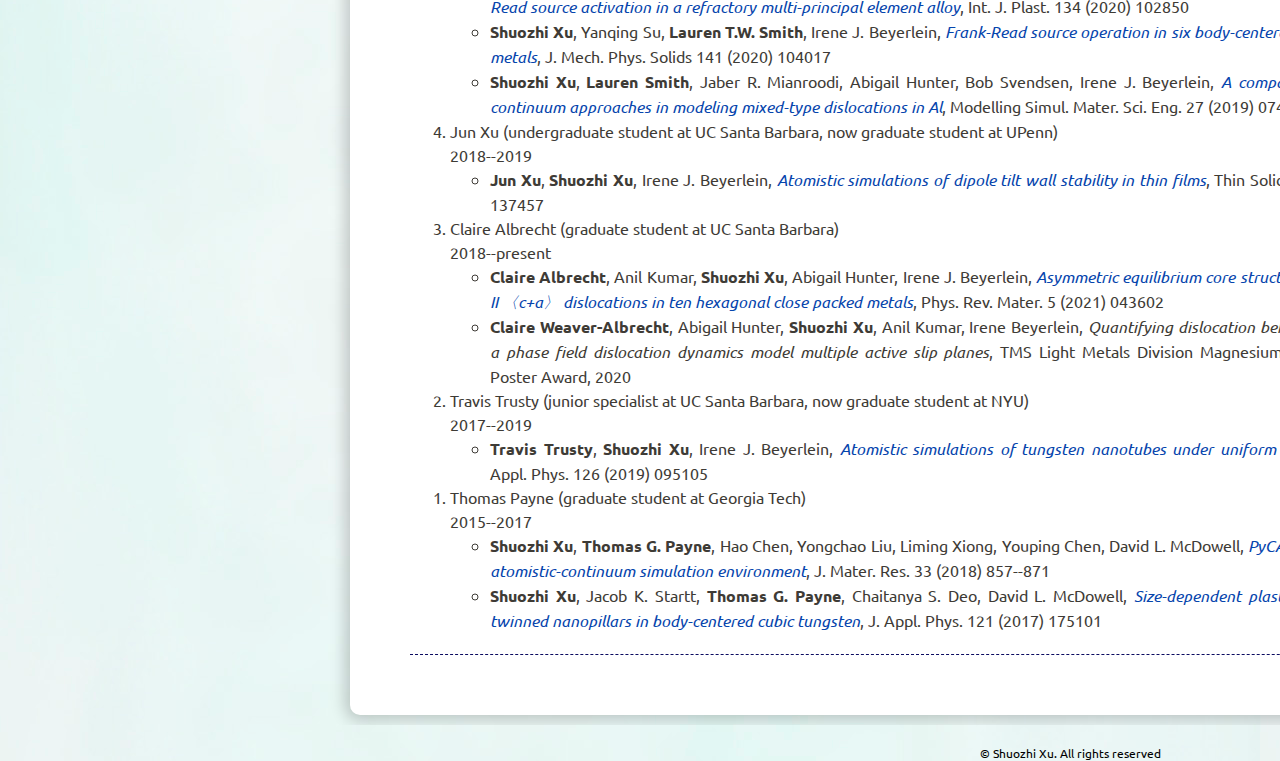
<file: mentoring.html>
<!DOCTYPE html>
<html>
<head>
<meta charset="utf-8" />
<title>Shuozhi Xu | Mentoring</title>
<link href="style.css" rel="stylesheet" type="text/css" />
</head>
<body>
<div id="wrapper">
	<div id="page">
		<div id="page-bgtop">
			<div id="page-bgbtm">
				<div id="content">
					<div class="post">
						<h2>Mentoring</h2>
						<div class="entry">
                        <p>If you are an undergraduate student looking for an internship in the Beyerlein group, please <a href="mailto:beyerlein@ucsb.edu">email Dr. Irene J. Beyerlein</a>. UC Santa Barbara provides a variety of opportunities for <a href="http://www.mrl.ucsb.edu/education/undergraduate-opportunities">undergraduate research</a>. Most common programs are</p>
                            <ul>
                                <li><a href="http://www.mrl.ucsb.edu/education/undergrad/camp">CAMP</a> - summer and school year, UC Santa Barbara students</li>
                                <li><a href="http://www.mrl.ucsb.edu/education/undergrad/flam">FLAM</a> - summer, both UC Santa Barbara and non UC Santa Barbara students</li>
                                <li><a href="http://www.mrl.ucsb.edu/education/undergrad/rise">RISE</a> - school year, UC Santa Barbara students</li>
                            </ul>
                        <p>If you are an intern in the Beyerlein group, these webpages may be useful: </p>
                        <ul>
                            <li><a href="https://github.com/shuozhixu/LAMMPSatUCSB">Using LAMMPS at UC Santa Barbara</a></li>
                            <li><a href="https://github.com/shuozhixu/academicwriting">Writing an academic paper</a></li>
                        </ul>
                        Below are the students I have mentored so far:<p>
                        <ol reversed type="1">
                            <!-- <li><a href="https://scholar.google.com/citations?user=7yHXktoAAAAJ&hl=en">Ashley Roach</a> (graduate student at UC Santa Barbara) <br>
                                2020--present
                                <ul>
                                    1 manuscript in preparation
                                </ul>
                            </li>-->
                            <li>Weisen Ji (undergraduate student at UC Berkeley) <br>
                                2020--present
                                <ul>
                                    <li>Wu-Rong Jian, Yanqing Su, <b>Shuozhi Xu</b>, <b>Weisen Ji</b>, Irene J. Beyerlein, <a href="http://dx.doi.org/10.1557/s43578-021-00261-y"><i>Effect of interface structure on dislocation glide behavior in nanolaminates</i></a>, J. Mater. Res. 36 (2021) 2802--2815</li>
                                </ul>
                            </li>
                            <li>Rebecca A. Romero (graduate student at UT El Paso) <br>
                                FLAM program, Summer 2020 & 2021
                                <ul>
                                    <li><b>Rebecca A. Romero</b>, <b>Shuozhi Xu</b>, Wu-Rong Jian, Irene J. Beyerlein, C.V. Ramana, <a href="http://dx.doi.org/10.1016/j.ijplas.2021.103157"><i>Atomistic calculations of the local slip resistances in four refractory multi-principal element alloys</i></a>, Int. J. Plast. 149 (2022) 103157</li>
                                </ul>
                            </li>
                            <li>Xiaowang Wang (undergraduate student at UC Santa Barbara, now graduate student at UC Irvine) <br>
                                RISE program, Spring 2020
                                <ul>
                                    <li><b>Xiaowang Wang</b>, <b>Shuozhi Xu</b>, Wu-Rong Jian, Xiang-Guo Li, Yanqing Su, Irene J. Beyerlein, <a href="http://dx.doi.org/10.1016/j.commatsci.2021.110364"><i>Generalized stacking fault energies and Peierls stresses in refractory body-centered cubic metals from machine learning-based interatomic potentials</i></a>, Comput. Mater. Sci. 192 (2021) 110364</li>
                                </ul>
                            </li>
                            <li>Emily Hwang (undergraduate student at Harvey Mudd College, now graduate student at Caltech) <br>
                                FLAM program, Summer 2019, co-mentored by <a href="https://yanqingsu.github.io">Dr. Yanqing Su</a>
                                <ul>
                                    <li><b>Shuozhi Xu</b>, <b>Emily Hwang</b>, Wu-Rong Jian, Yanqing Su, Irene J. Beyerlein, <a href="http://dx.doi.org/10.1016/j.intermet.2020.106844"><i>Atomistic calculations of the generalized stacking fault energies in two refractory multi-principal element alloys</i></a>, Intermetallics 124 (2020) 106844</li>
                                </ul>
                            </li>
                            <li><a href="https://scholar.google.com/citations?user=PPz8aooAAAAJ&hl=en">Wu-Rong Jian</a> (graduate student at UC Santa Barbara) <br>
                                2018--present
                                <ul>
                                    <li>Rebecca A. Romero, <b>Shuozhi Xu</b>, <b>Wu-Rong Jian</b>, Irene J. Beyerlein, C.V. Ramana, <a href="http://dx.doi.org/10.1016/j.ijplas.2021.103157"><i>Atomistic calculations of the local slip resistances in four refractory multi-principal element alloys</i></a>, Int. J. Plast. 149 (2022) 103157</li>
                                    <li><b>Wu-Rong Jian</b>, Zhuocheng Xie, <b>Shuozhi Xu</b>, Xiaohu Yao, Irene J. Beyerlein, <a href="http://dx.doi.org/10.1016/j.scriptamat.2021.114379"><i>Shock-induced amorphization in medium entropy alloy CoCrNi</i></a>, Scr. Mater. 209 (2022) 114379</li>
                                    <li>Zhuocheng Xie, <b>Wu-Rong Jian</b>, <b>Shuozhi Xu</b>, Xiaoqing Zhang, Zhihua Wang, Irene J. Beyerlein, Xiaohu Yao, <a href="http://dx.doi.org/10.1016/j.actamat.2021.117380"><i>Role of local chemical fluctuations in the shock dynamics of medium entropy alloy CoCrNi</i></a>, Acta Mater. 221 (2021) 117380</li>
                                    <li><b>Wu-Rong Jian</b>, Liang Wang, Wenbo Bi, <b>Shuozhi Xu</b>, Irene J. Beyerlein, <a href="http://dx.doi.org/10.1063/5.0064299"><i>Role of local chemical fluctuations in the melting of medium entropy alloy CoCrNi</i></a>, Appl. Phys. Lett. 119 (2021) 121904</li>
                                    <li><b>Wu-Rong Jian</b>, Yanqing Su, <b>Shuozhi Xu</b>, Weisen Ji, Irene J. Beyerlein, <a href="http://dx.doi.org/10.1557/s43578-021-00261-y"><i>Effect of interface structure on dislocation glide behavior in nanolaminates</i></a>, J. Mater. Res. 36 (2021) 2802--2815</li>
                                    <li>Xiaowang Wang, <b>Shuozhi Xu</b>, <b>Wu-Rong Jian</b>, Xiang-Guo Li, Yanqing Su, Irene J. Beyerlein, <a href="http://dx.doi.org/10.1016/j.commatsci.2021.110364"><i>Generalized stacking fault energies and Peierls stresses in refractory body-centered cubic metals from machine learning-based interatomic potentials</i></a>, Comput. Mater. Sci. 192 (2021) 110364</li>
                                    <li><b>Wu-Rong Jian</b>, <b>Shuozhi Xu</b>, Irene J. Beyerlein, <a href="http://dx.doi.org/10.1016/j.commatsci.2020.110150"><i>On the significance of model design in atomistic calculations of the Peierls stress in Nb</i></a>, Comput. Mater. Sci. 188 (2021) 110150</li>
                                    <li><b>Shuozhi Xu</b>, Yanqing Su, <b>Wu-Rong Jian</b>, Irene J. Beyerlein, <a href="http://dx.doi.org/10.1016/j.actamat.2020.10.042"><i>Local slip resistances in equal-molar MoNbTi multi-principal element alloy</i></a>, Acta Mater. 202 (2021) 68--79</li>
                                    <li><b>Wu-Rong Jian</b>, Zhuocheng Xie, <b>Shuozhi Xu</b>, Yanqing Su, Xiaohu Yao, Irene J. Beyerlein, <a href="http://dx.doi.org/10.1016/j.actamat.2020.08.044"><i>Effects of lattice distortion and chemical short-range order on the mechanisms of deformation in medium entropy alloy CoCrNi</i></a>, Acta Mater. 199 (2020) 352--369</li>
                                    <li><b>Shuozhi Xu</b>, Emily Hwang, <b>Wu-Rong Jian</b>, Yanqing Su, Irene J. Beyerlein, <a href="http://dx.doi.org/10.1016/j.intermet.2020.106844"><i>Atomistic calculations of the generalized stacking fault energies in two refractory multi-principal element alloys</i></a>, Intermetallics 124 (2020) 106844</li>
                                    <li><b>Wu-Rong Jian</b>, Min Zhang, <b>Shuozhi Xu</b>, Irene J. Beyerlein, <a href="http://dx.doi.org/10.1088/1361-651X/ab8358"><i>Atomistic simulations of dynamics of an edge dislocation and its interaction with a void in copper: A comparative study</i></a>, Modelling Simul. Mater. Sci. Eng. 28 (2020) 045004</li>
                                </ul>
                            </li>
                            <li><a href="https://scholar.google.com/citations?user=9J59fP0AAAAJ&hl=en">Lauren T. W. Fey</a> (graduate student at UC Santa Barbara) <br>
                                2018--present
                                <ul>
                                    <li><b>Lauren T. W. Fey</b>, <b>Shuozhi Xu</b>, Yanqing Su, Abigail Hunter, Irene J. Beyerlein, <i>Transitions in the morphology and critical stresses of gliding dislocations in multi-principal element alloys</i>, Phys. Rev. Mater. (in press)</li>
                                    <li><b>Lauren T.W. Smith</b>, Yanqing Su, <b>Shuozhi Xu</b>, Abigail Hunter, Irene J. Beyerlein, <a href="http://dx.doi.org/10.1016/j.ijplas.2020.102850"><i>The effect of local chemical ordering on Frank-Read source activation in a refractory multi-principal element alloy</i></a>, Int. J. Plast. 134 (2020) 102850</li>
                                    <li><b>Shuozhi Xu</b>, Yanqing Su, <b>Lauren T.W. Smith</b>, Irene J. Beyerlein, <a href="http://dx.doi.org/10.1016/j.jmps.2020.104017"><i>Frank-Read source operation in six body-centered cubic refractory metals</i></a>, J. Mech. Phys. Solids 141 (2020) 104017</li>
                                    <li><b>Shuozhi Xu</b>, <b>Lauren Smith</b>, Jaber R. Mianroodi, Abigail Hunter, Bob Svendsen, Irene J. Beyerlein, <a href="http://dx.doi.org/10.1088/1361-651X/ab2d16"><i>A comparison of different continuum approaches in modeling mixed-type dislocations in Al</i></a>, Modelling Simul. Mater. Sci. Eng. 27 (2019) 074004</li>
                                </ul>
                            </li>
                            <li>Jun Xu (undergraduate student at UC Santa Barbara, now graduate student at UPenn) <br>
                                2018--2019
                                <ul>
                                    <li><b>Jun Xu</b>, <b>Shuozhi Xu</b>, Irene J. Beyerlein, <a href="http://dx.doi.org/10.1016/j.tsf.2019.137457"><i>Atomistic simulations of dipole tilt wall stability in thin films</i></a>, Thin Solid Films 689 (2019) 137457</li>
                                </ul>
                            </li>
                            <li>Claire Albrecht (graduate student at UC Santa Barbara) <br>
                                2018--present
                                <ul>
                                    <li><b>Claire Albrecht</b>, Anil Kumar, <b>Shuozhi Xu</b>, Abigail Hunter, Irene J. Beyerlein, <a href="http://dx.doi.org/10.1103/PhysRevMaterials.5.043602"><i>Asymmetric equilibrium core structures of pyramidal-II &#12296;c+a&#12297; dislocations in ten hexagonal close packed metals</i></a>, Phys. Rev. Mater. 5 (2021) 043602</li>
                                    <li><b>Claire Weaver-Albrecht</b>, Abigail Hunter, <b>Shuozhi Xu</b>, Anil Kumar, Irene Beyerlein, <i>Quantifying dislocation behavior in Mg using a phase field dislocation dynamics model multiple active slip planes</i>, TMS Light Metals Division Magnesium Technology Best Poster Award, 2020</li>
                                </ul>
                            </li>
                            <li>Travis Trusty (junior specialist at UC Santa Barbara, now graduate student at NYU) <br>
                                2017--2019
                                <ul>
                                    <li><b>Travis Trusty</b>, <b>Shuozhi Xu</b>, Irene J. Beyerlein, <a href="http://dx.doi.org/10.1063/1.5110167"><i>Atomistic simulations of tungsten nanotubes under uniform tensile loading</i></a>, J. Appl. Phys. 126 (2019) 095105</li>
                                </ul>
                            </li>
                            <li>Thomas Payne (graduate student at Georgia Tech) <br>
                                2015--2017
                                <ul>
                                    <li><b>Shuozhi Xu</b>, <b>Thomas G. Payne</b>, Hao Chen, Yongchao Liu, Liming Xiong, Youping Chen, David L. McDowell, <a href="http://dx.doi.org/10.1557/jmr.2018.8"><i>PyCAC: The concurrent atomistic-continuum simulation environment</i></a>, J. Mater. Res. 33 (2018) 857--871</li>
                                    <li><b>Shuozhi Xu</b>, Jacob K. Startt, <b>Thomas G. Payne</b>, Chaitanya S. Deo, David L. McDowell, <a href="http://dx.doi.org/10.1063/1.4982754"><i>Size-dependent plastic deformation of twinned nanopillars in body-centered cubic tungsten</i></a>, J. Appl. Phys. 121 (2017) 175101</li>
                                </ul>
                            </li>
                        </ol>
                        </div>
					</div>
				</div>
				<!-- end #content -->
				<div id="sidebar">
					<div id="logo">
					</div>
					<div id="menu">
						<ul>
							<li><a href="index.html">Home</a></li>
							<li><a href="research.html">Research</a></li>
                            <li><a href="presentations.html">Presentations</a></li>
                            <li><a href="teaching.html">Teaching</a></li>
                            <li class="current_page_item"><a href="mentoring.html">Mentoring</a></li>
							<li><a href="software.html">Software</a></li>
							<li><a href="events.html">Events</a></li>
							<li><a href="photos.html">Photos</a></li>                        
						</ul>
					</div>
				</div>
				<!-- end #sidebar -->
			</div>
		</div>
        <div id="footer">
            <p>&copy; Shuozhi Xu. All rights reserved</p>
        </div> <!-- end #footer -->
	</div> <!-- end #page -->
</div>
</body>
</html>
</file>
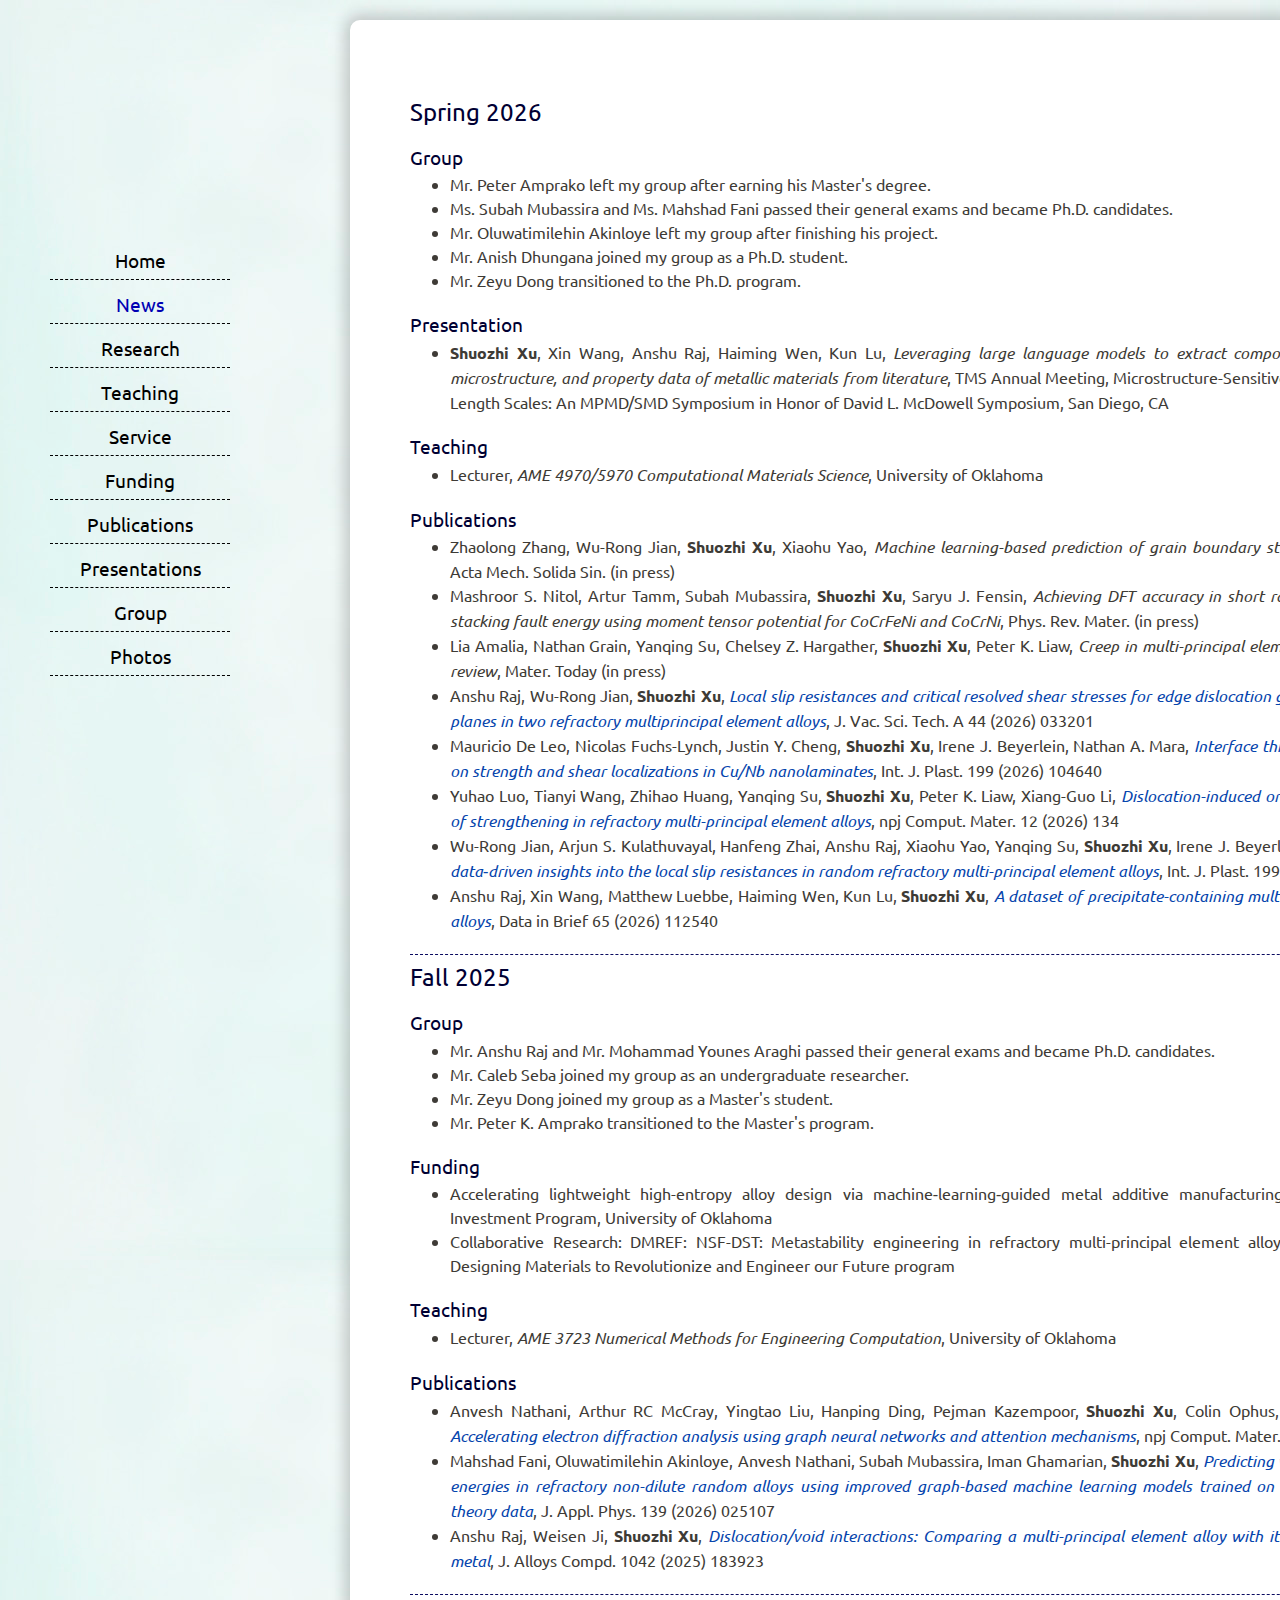
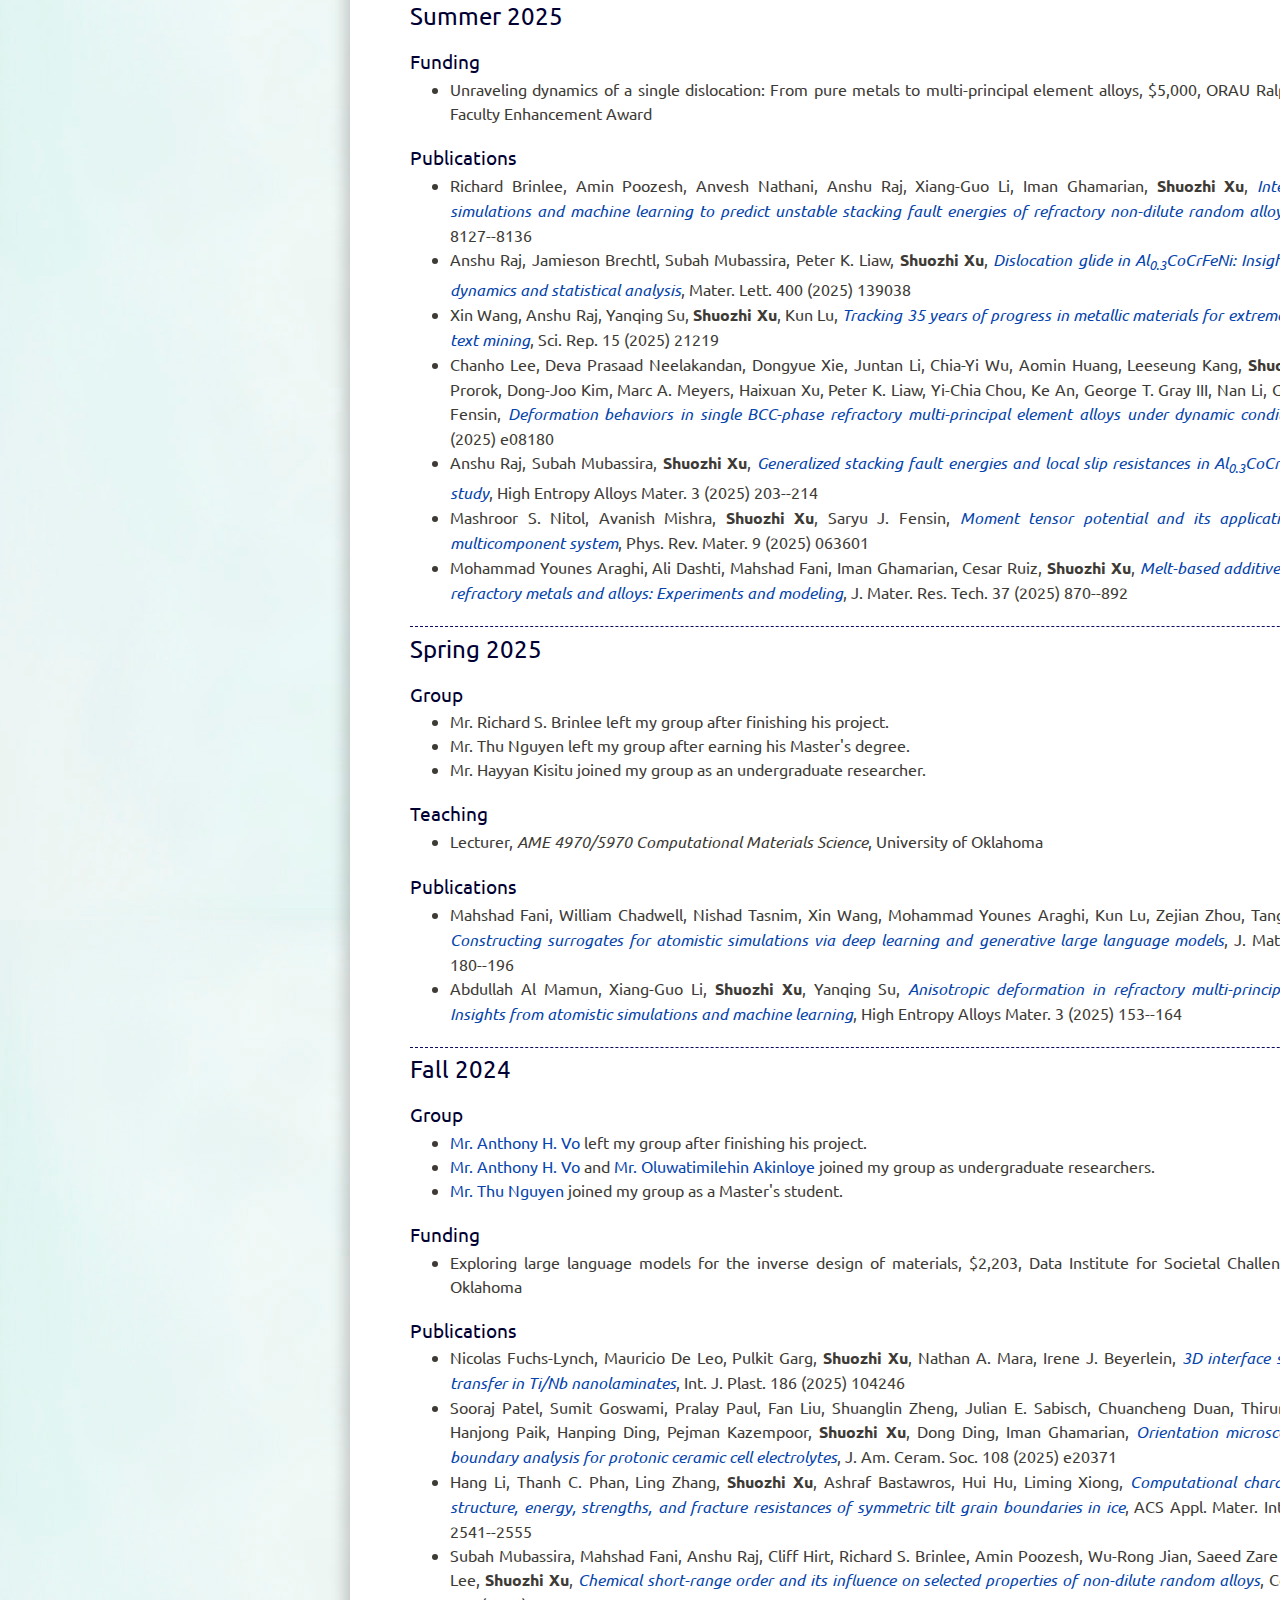
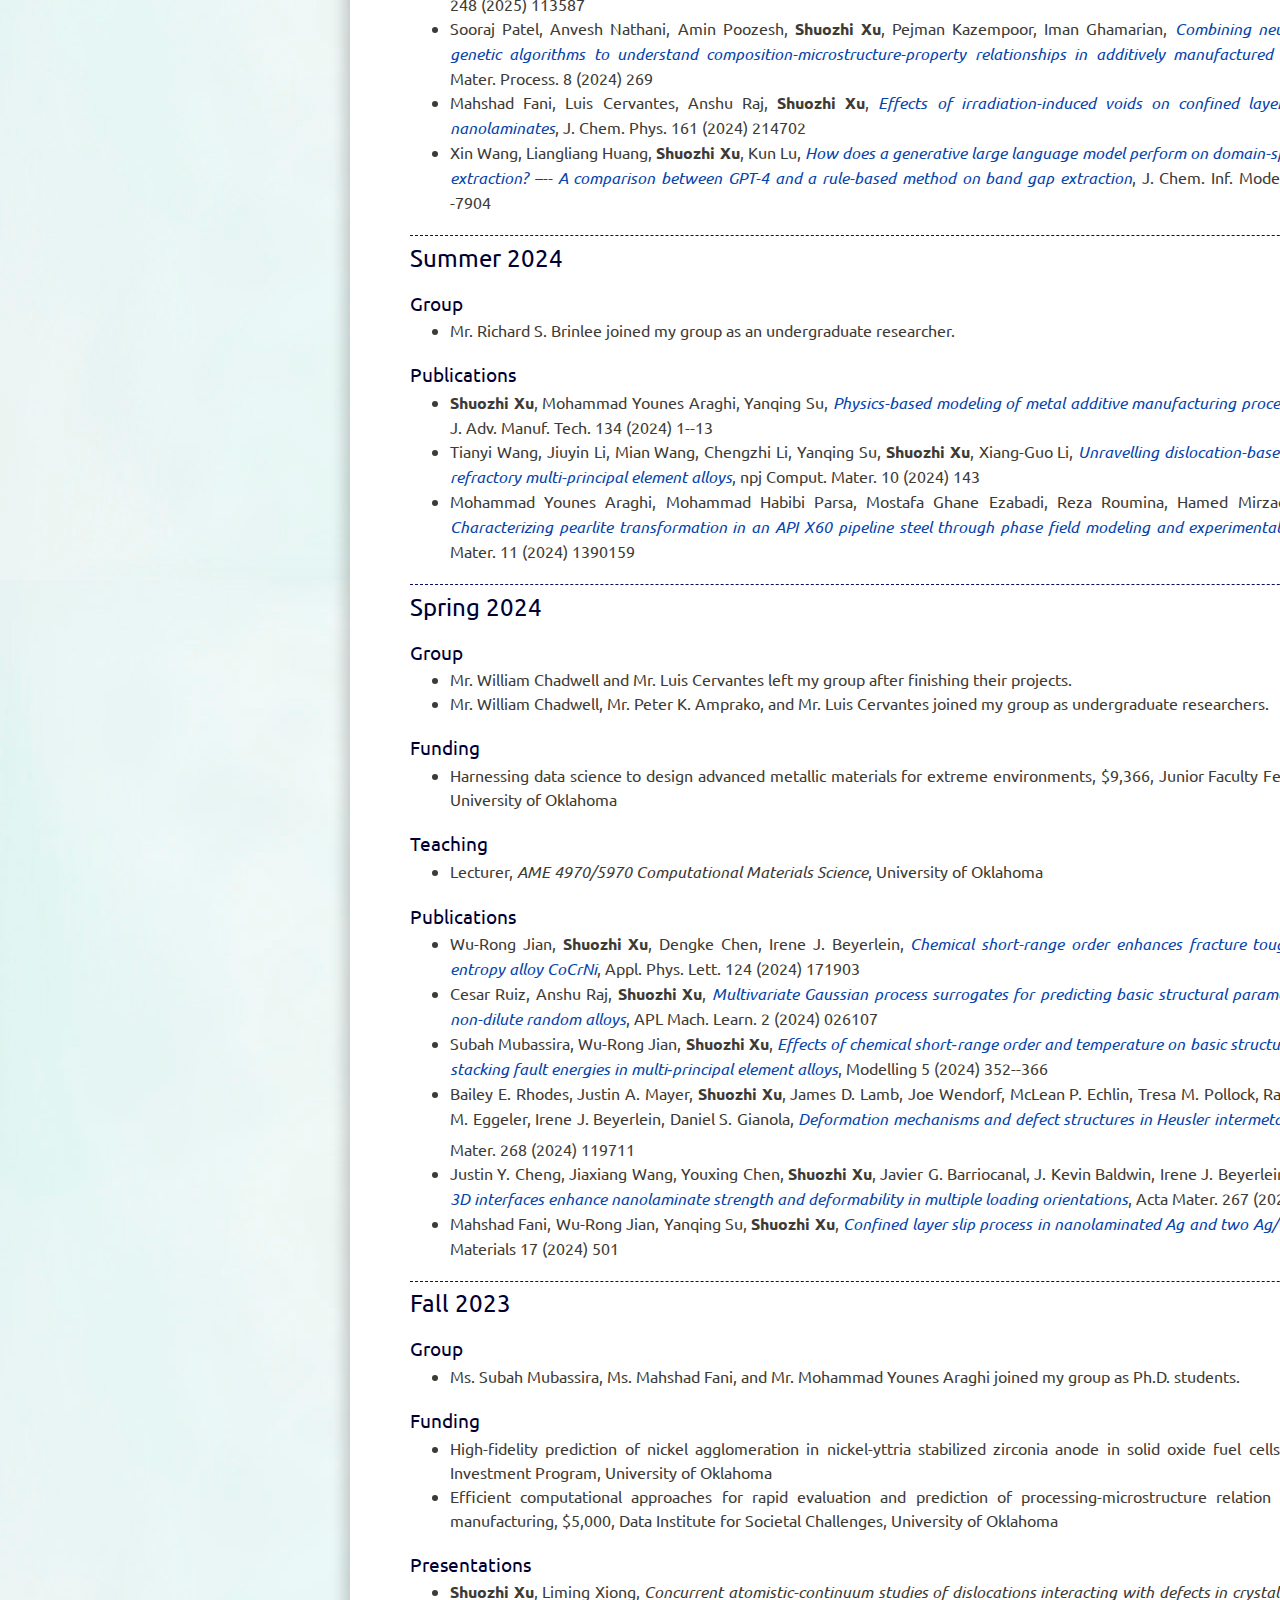
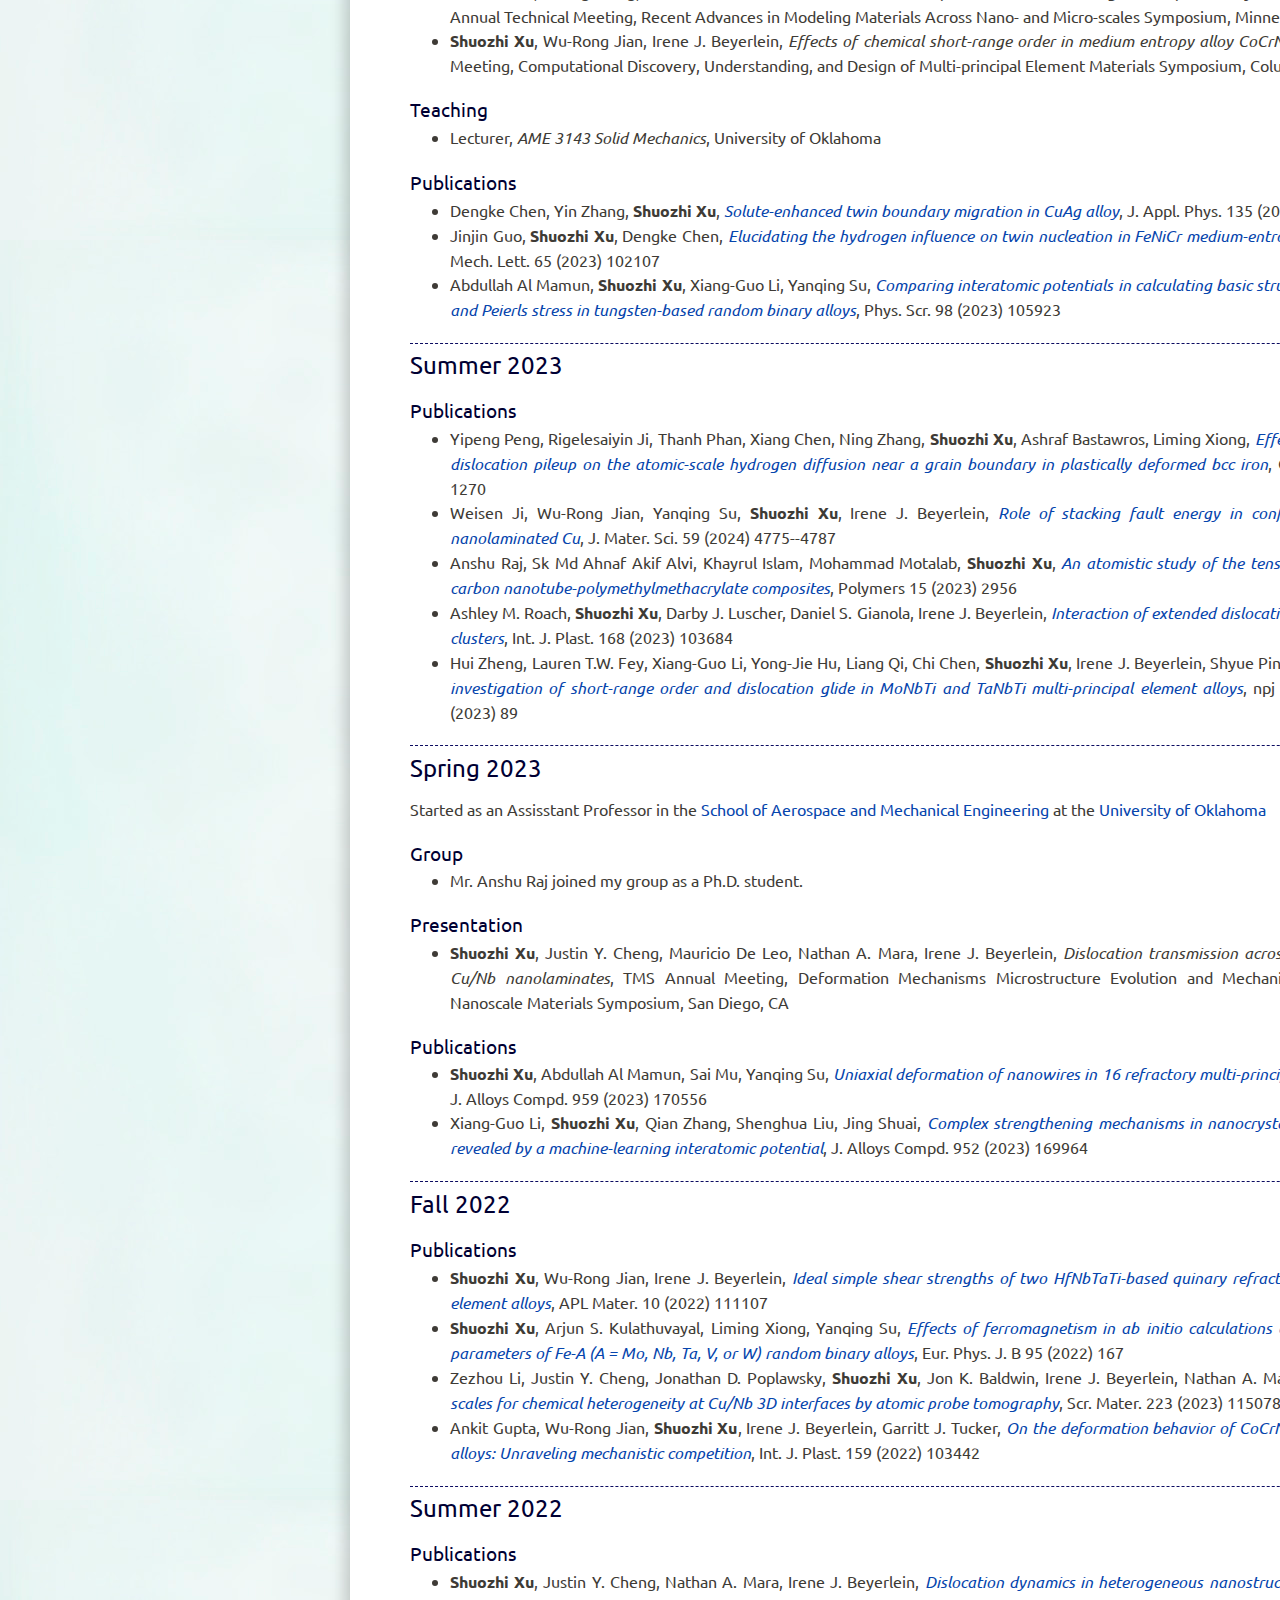
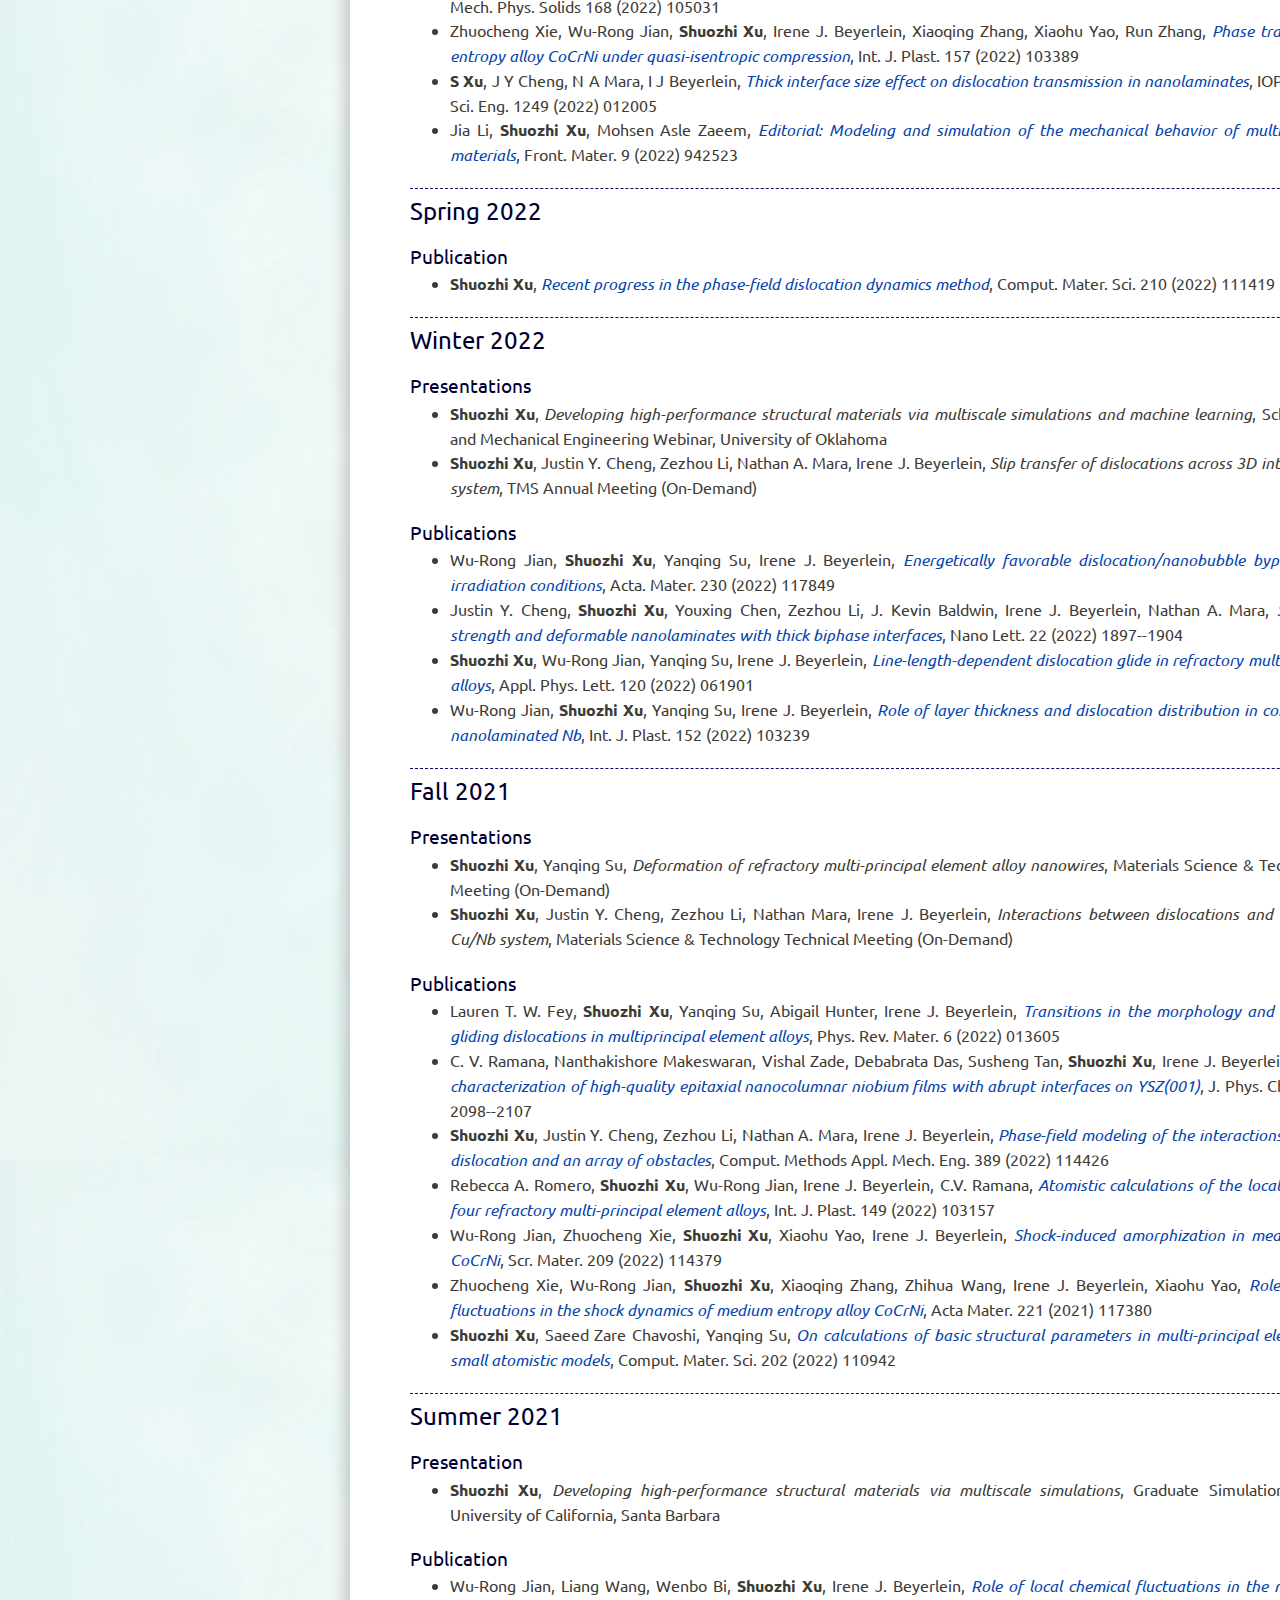
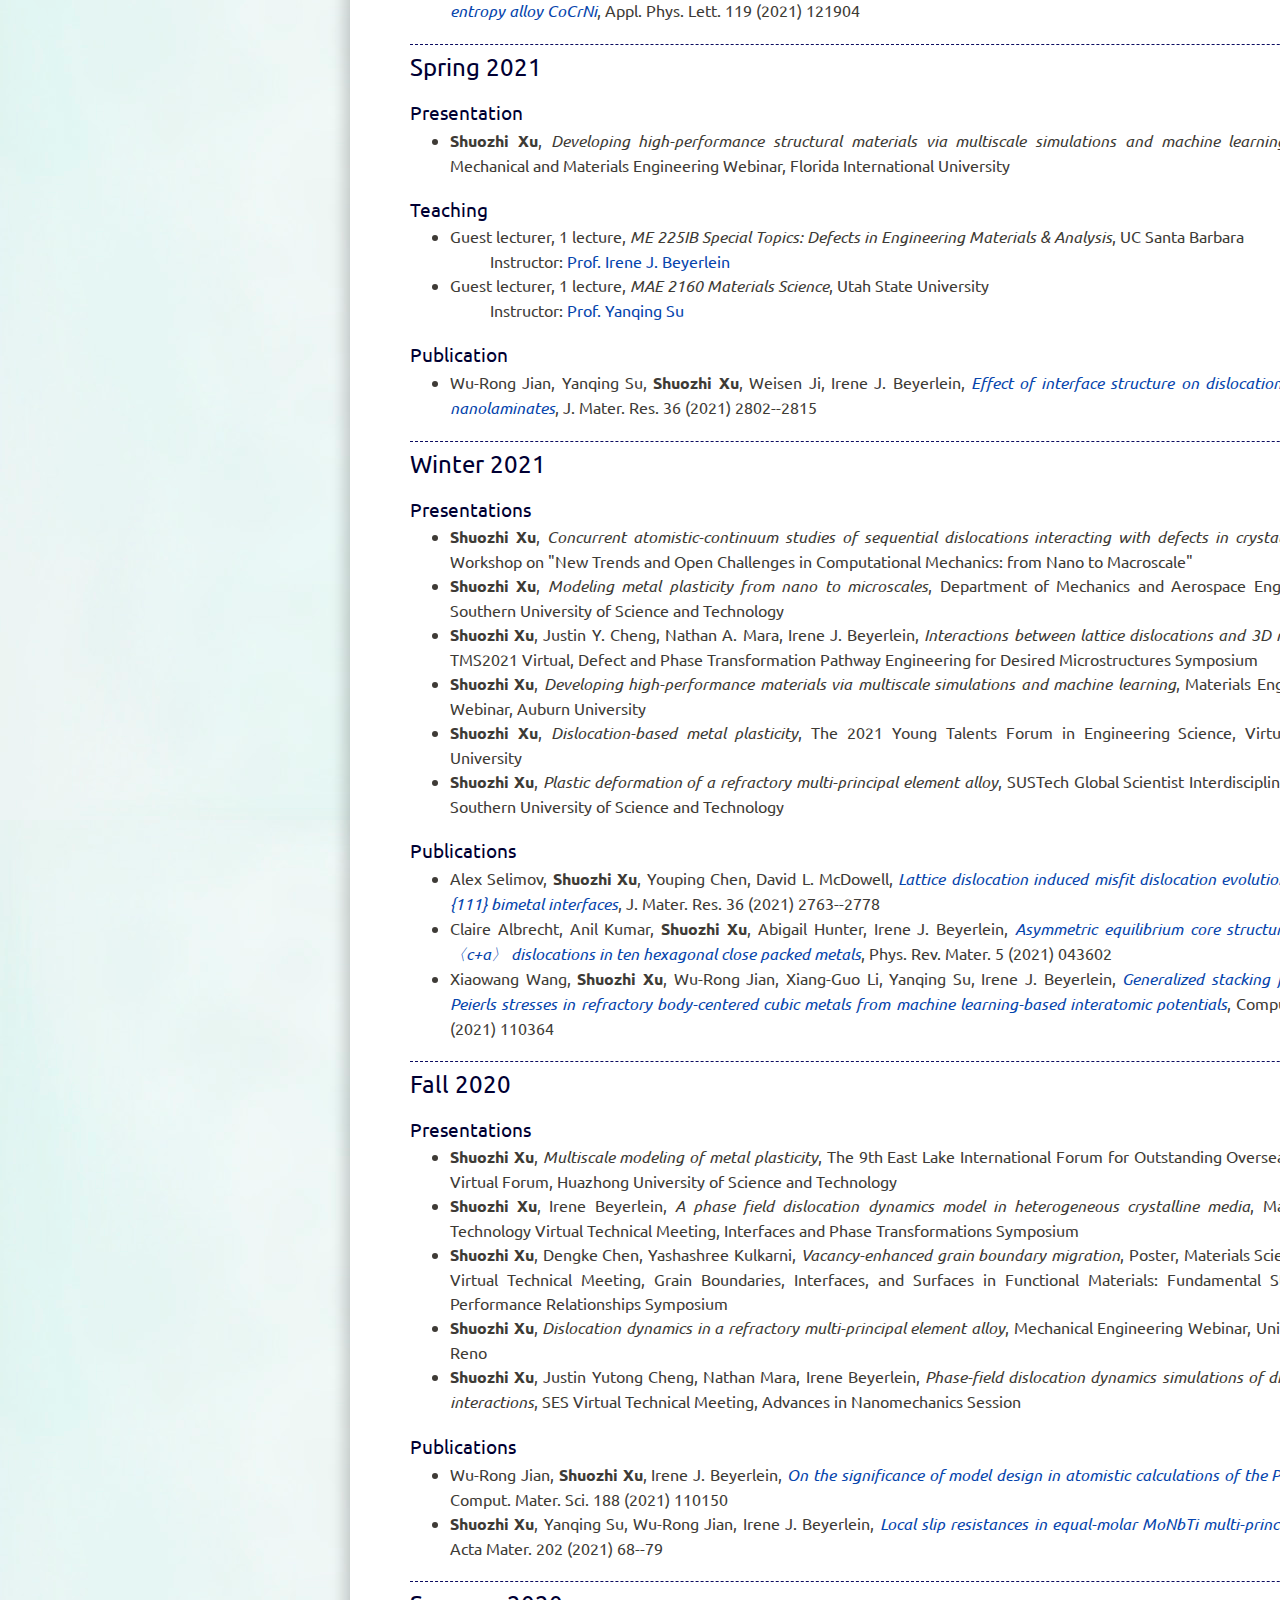
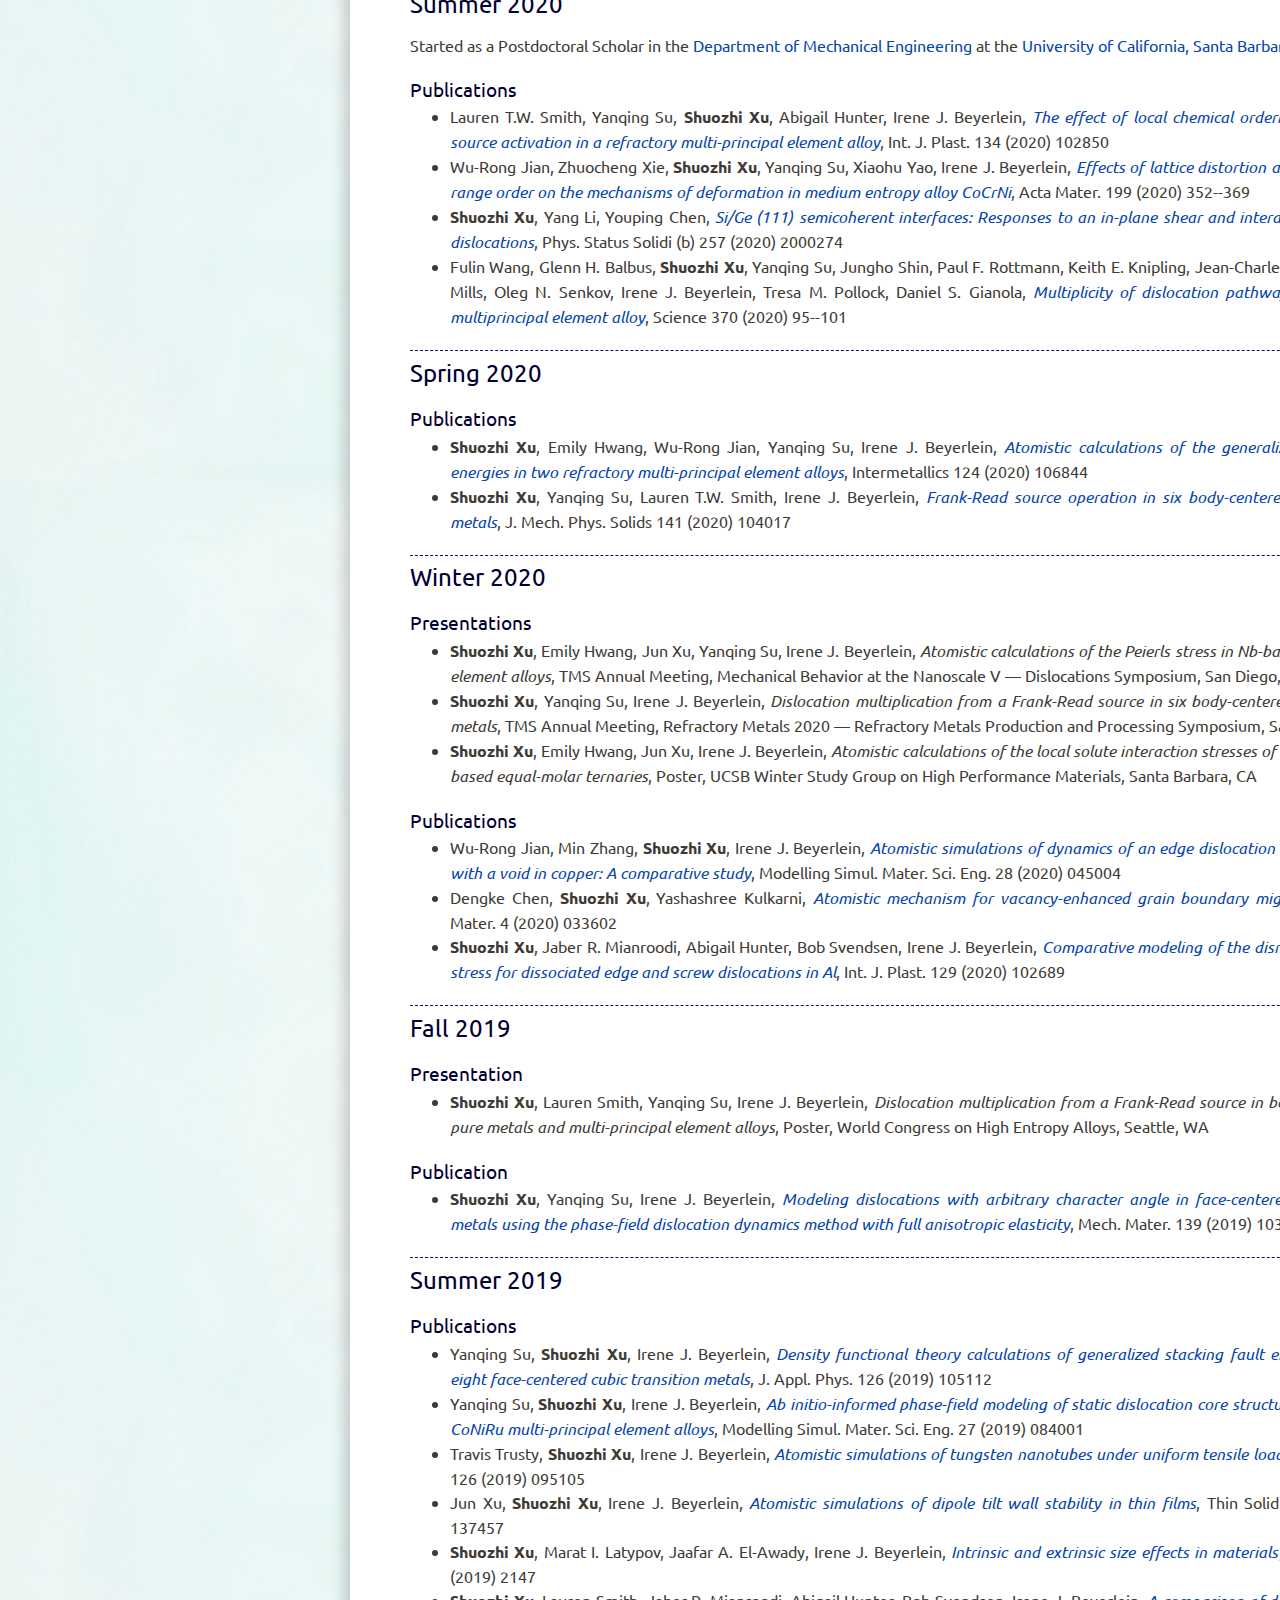
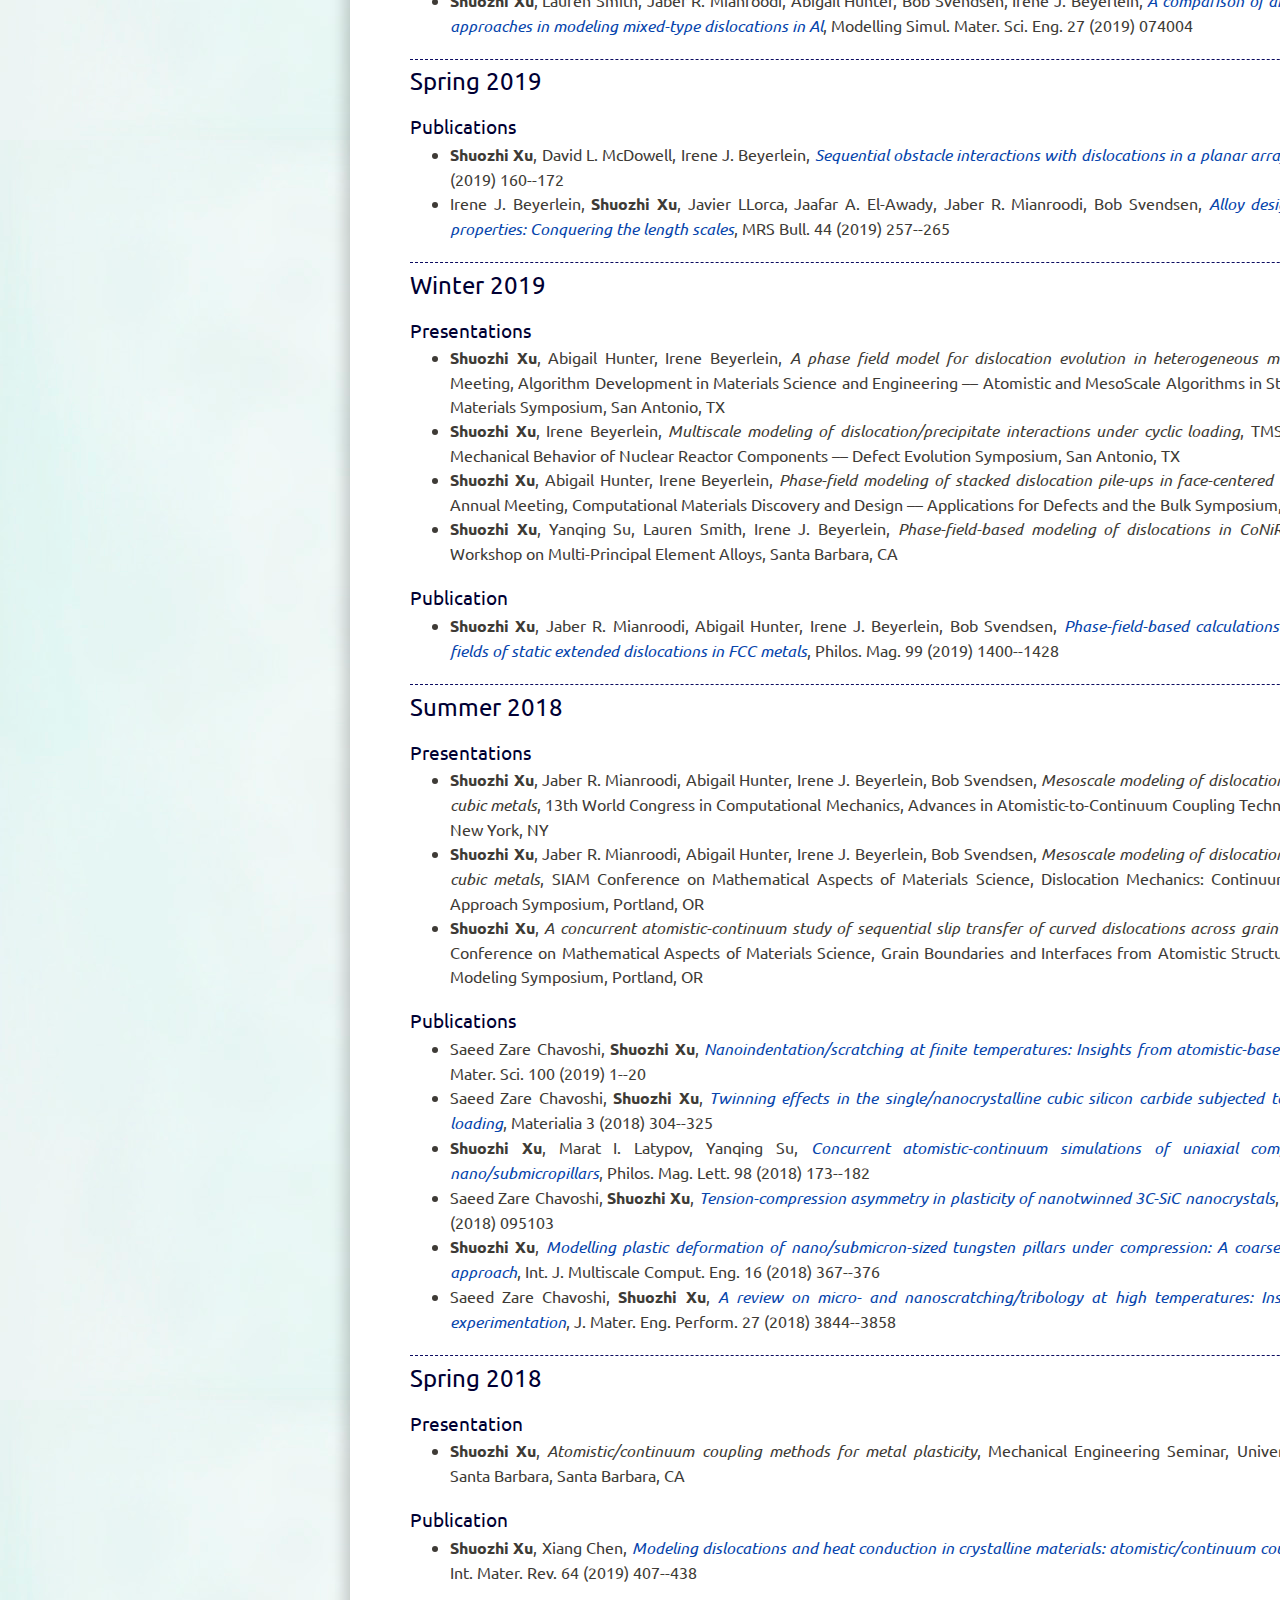
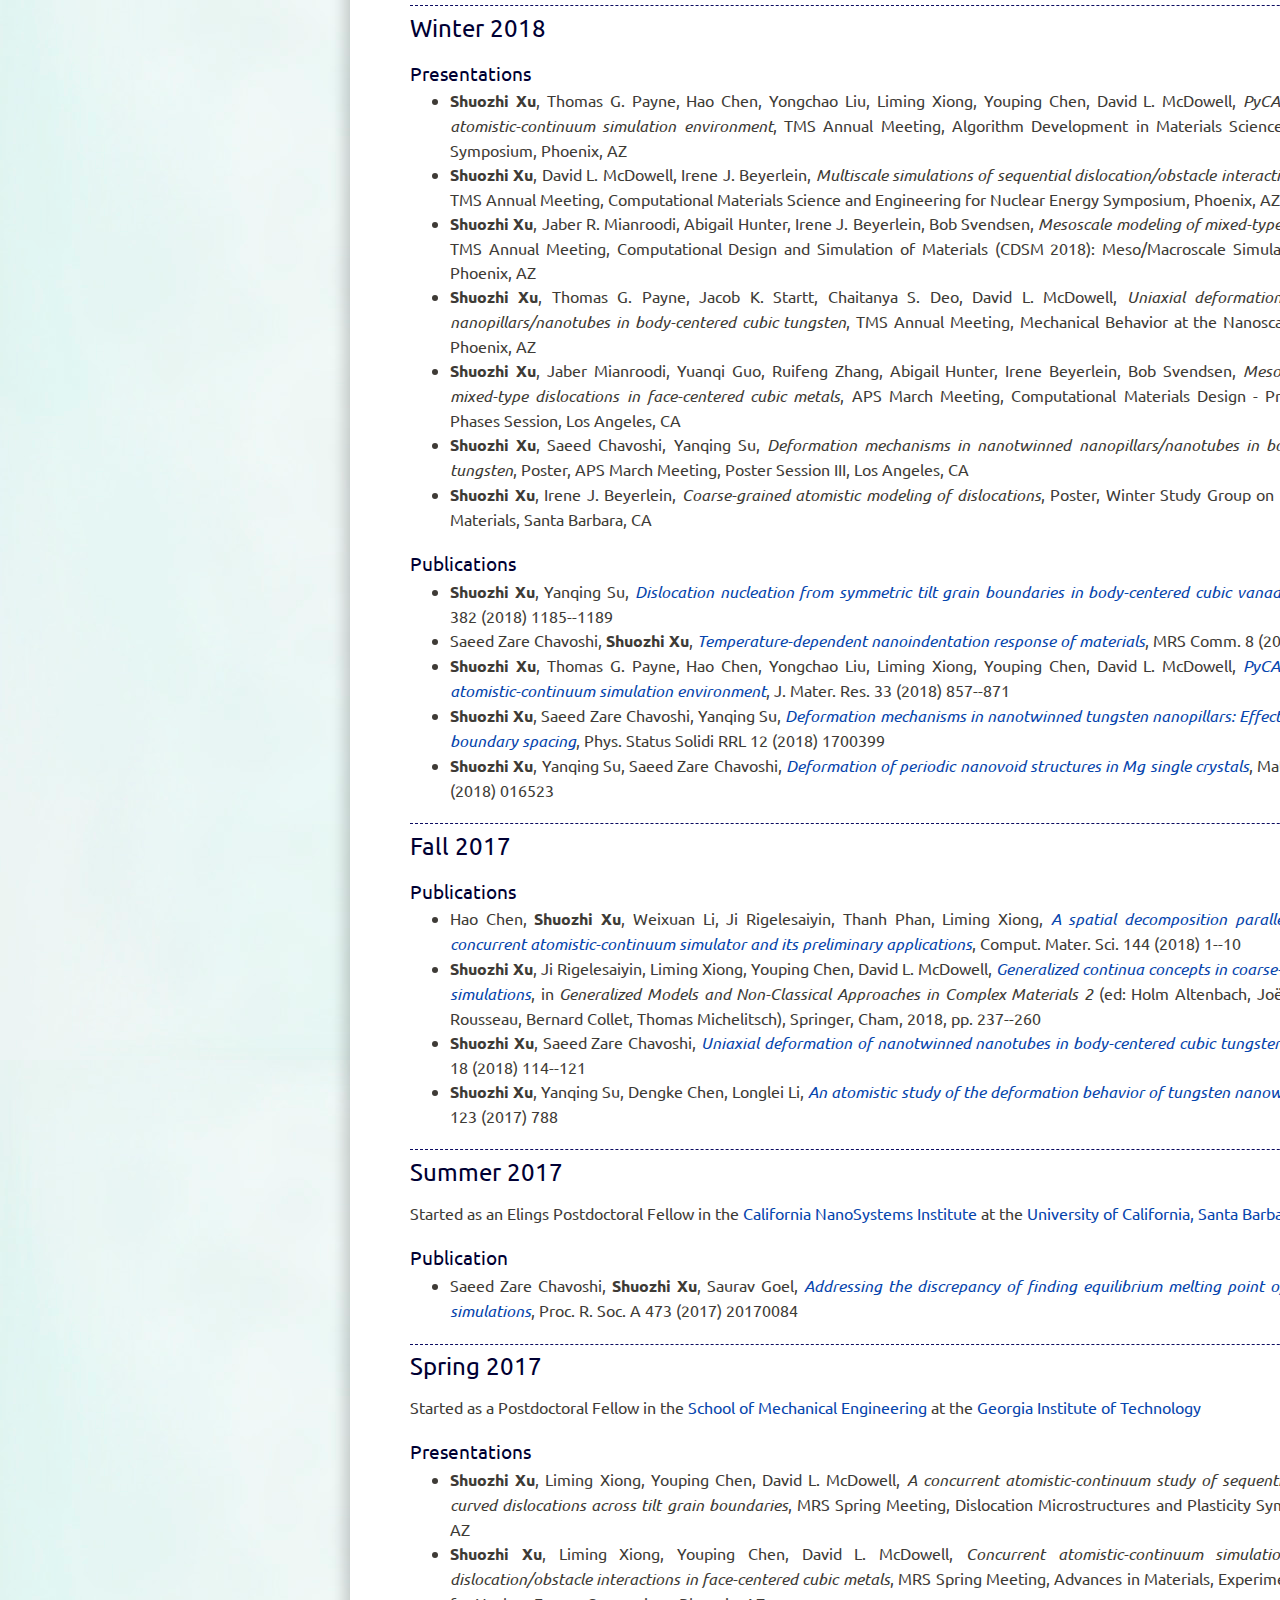
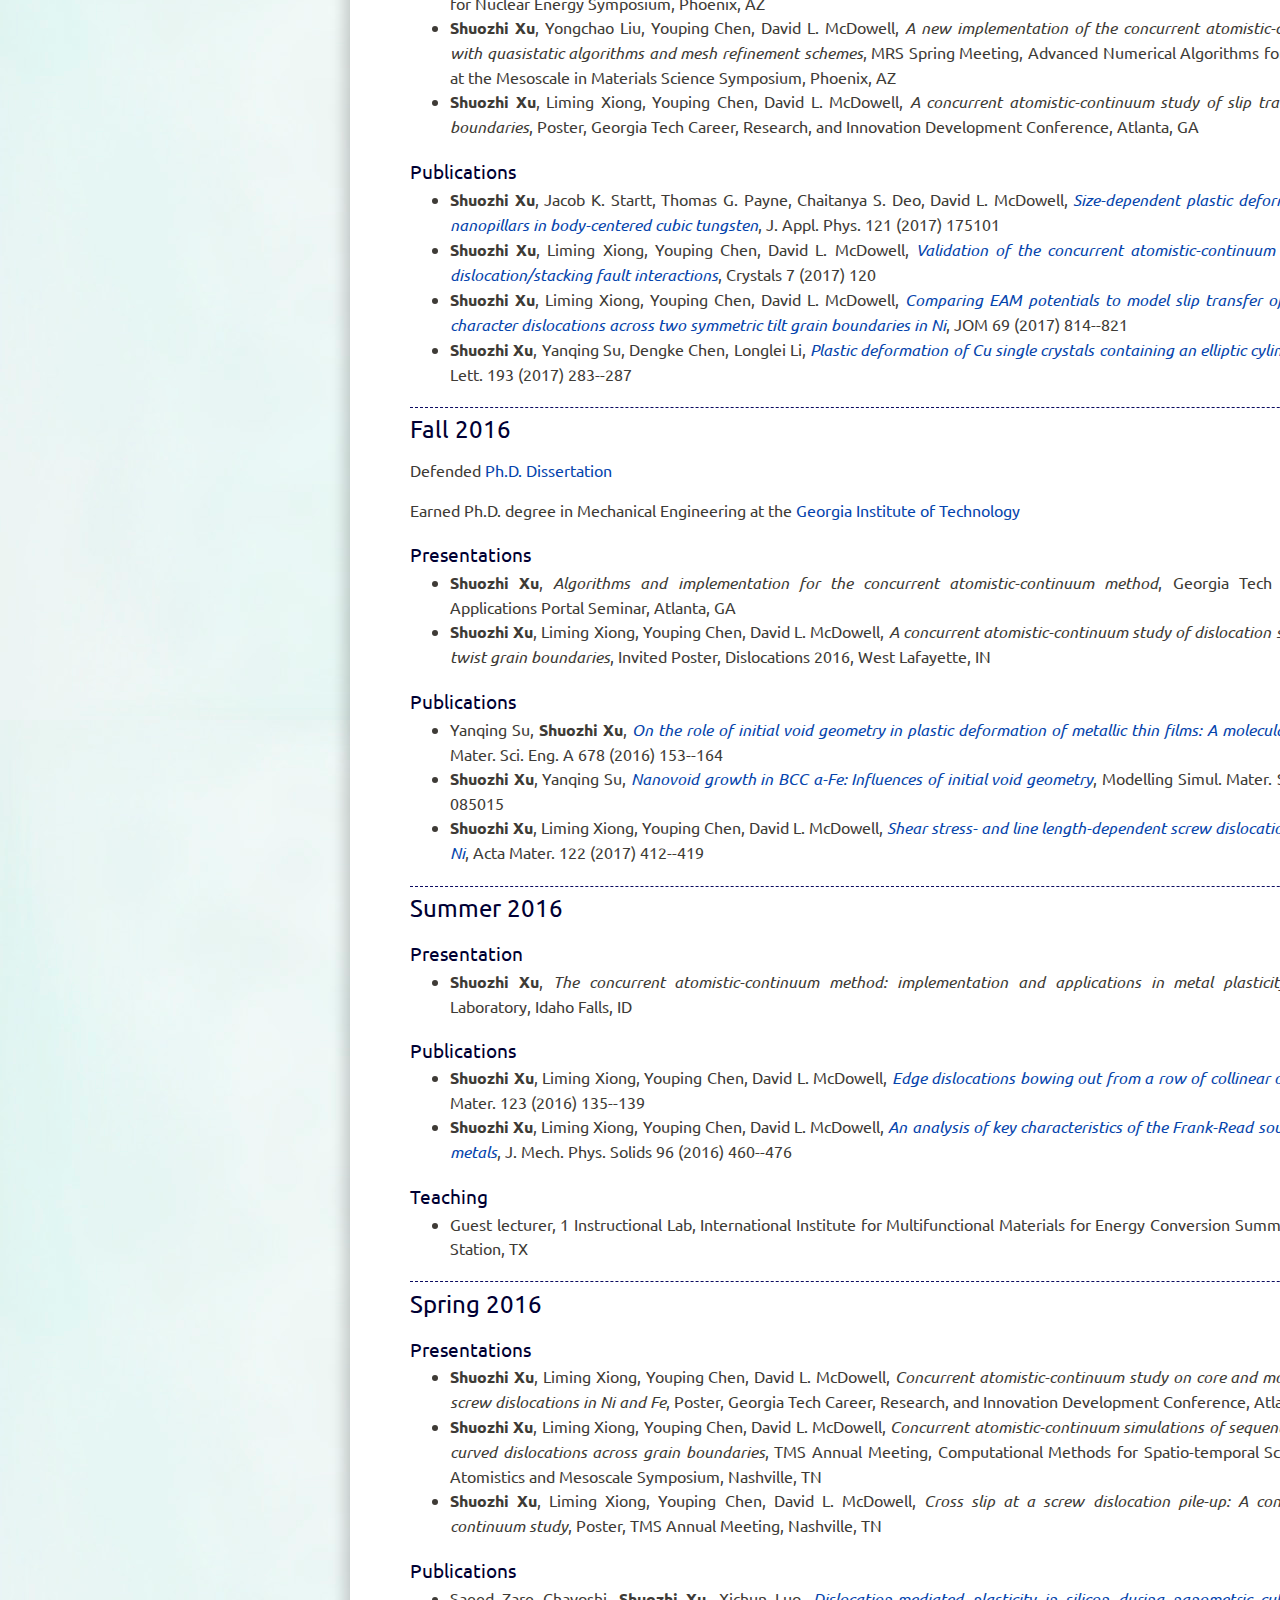
<file: news.html>
<!DOCTYPE html>
<html>
<head>
<meta charset="utf-8" />
<title>Shuozhi Xu | Events</title>
<link href="style.css" rel="stylesheet" type="text/css" />
</head>
<body>
<div id="wrapper">
	<div id="page">
		<div id="page-bgtop">
			<div id="page-bgbtm">
				<div id="content">
					<div class="post">
                        <h2>Spring 2026</h2>
                        <div class="entry">
                            <h3>Group</h3>
                            <ul>
                                <li>Mr. Peter Amprako left my group after earning his Master's degree.</li>
                                <li>Ms. Subah Mubassira and Ms. Mahshad Fani passed their general exams and became Ph.D. candidates.</li>
                                <li>Mr. Oluwatimilehin Akinloye left my group after finishing his project.</li>
                                <li>Mr. Anish Dhungana joined my group as a Ph.D. student.</li>
                                <li>Mr. Zeyu Dong transitioned to the Ph.D. program.</li>
                            </ul>
                            <h3>Presentation</h3>
                            <ul>
                                <li><b>Shuozhi Xu</b>, Xin Wang, Anshu Raj, Haiming Wen, Kun Lu, <i>Leveraging large language models to extract composition, processing, microstructure, and property data of metallic materials from literature</i>, TMS Annual Meeting, Microstructure-Sensitive Modeling Across Length Scales: An MPMD/SMD Symposium in Honor of David L. McDowell Symposium, San Diego, CA</li>
                            </ul>
                            <h3>Teaching</h3>
                            <ul>
                                <li>Lecturer, <i>AME 4970/5970 Computational Materials Science</i>, University of Oklahoma</li>
                            </ul>
                            <h3>Publications</h3>
                            <ul>
                                <li>Zhaolong Zhang, Wu-Rong Jian, <b>Shuozhi Xu</b>, Xiaohu Yao, <i>Machine learning-based prediction of grain boundary strengths in copper</i>, Acta Mech. Solida Sin. (in press)</li>
                                <li>Mashroor S. Nitol, Artur Tamm, Subah Mubassira, <b>Shuozhi Xu</b>, Saryu J. Fensin, <i>Achieving DFT accuracy in short range ordering and stacking fault energy using moment tensor potential for CoCrFeNi and CoCrNi</i>, Phys. Rev. Mater. (in press)</li>
                                <li>Lia Amalia, Nathan Grain, Yanqing Su, Chelsey Z. Hargather, <b>Shuozhi Xu</b>, Peter K. Liaw, <i>Creep in multi-principal element materials --- A review</i>, Mater. Today (in press)</li>
                                <li>Anshu Raj, Wu-Rong Jian, <b>Shuozhi Xu</b>, <a href="https://doi.org/10.1116/6.0005215"><i>Local slip resistances and critical resolved shear stresses for edge dislocation glide on high-order planes in two refractory multiprincipal element alloys</i></a>, J. Vac. Sci. Tech. A 44 (2026) 033201</li>
                                <li>Mauricio De Leo, Nicolas Fuchs-Lynch, Justin Y. Cheng, <b>Shuozhi Xu</b>, Irene J. Beyerlein, Nathan A. Mara, <a href="https://doi.org/10.1016/j.ijplas.2026.104640"><i>Interface thickness size effects on strength and shear localizations in Cu/Nb nanolaminates</i></a>, Int. J. Plast. 199 (2026) 104640</li>
                                <li>Yuhao Luo, Tianyi Wang, Zhihao Huang, Yanqing Su, <b>Shuozhi Xu</b>, Peter K. Liaw, Xiang-Guo Li, <a href="https://doi.org/10.1038/s41524-026-02008-x"><i>Dislocation-induced ordering as a source of strengthening in refractory multi-principal element alloys</i></a>, npj Comput. Mater. 12 (2026) 134</li>
                                <li>Wu-Rong Jian, Arjun S. Kulathuvayal, Hanfeng Zhai, Anshu Raj, Xiaohu Yao, Yanqing Su, <b>Shuozhi Xu</b>, Irene J. Beyerlein, <a href="https://doi.org/10.1016/j.ijplas.2026.104635"><i>Atomistic and data‑driven insights into the local slip resistances in random refractory multi-principal element alloys</i></a>, Int. J. Plast. 199 (2026) 104635</li>
                                <li>Anshu Raj, Xin Wang, Matthew Luebbe, Haiming Wen, Kun Lu, <b>Shuozhi Xu</b>, <a href="https://doi.org/10.1016/j.dib.2026.112540"><i>A dataset of precipitate-containing multi-principal element alloys</i></a>, Data in Brief 65 (2026) 112540</li>
                            </ul>
                        </div>
                        <h2>Fall 2025</h2>
                        <div class="entry">
                            <h3>Group</h3>
                            <ul>
                                <li>Mr. Anshu Raj and Mr. Mohammad Younes Araghi passed their general exams and became Ph.D. candidates.</li>
                                <li>Mr. Caleb Seba joined my group as an undergraduate researcher.</li>
                                <li>Mr. Zeyu Dong joined my group as a Master's student.</li>
                                <li>Mr. Peter K. Amprako transitioned to the Master's program.</li>
                            </ul>
                            <h3>Funding</h3>
                            <ul>
                                <li>Accelerating lightweight high-entropy alloy design via machine‑learning‑guided metal additive manufacturing, $7,500, Faculty Investment Program, University of Oklahoma</li>
                                <li>Collaborative Research: DMREF: NSF-DST: Metastability engineering in refractory multi-principal element alloys, $367,900, NSF Designing Materials to Revolutionize and Engineer our Future program</li>
                            </ul>
                            <h3>Teaching</h3>
                            <ul>
                                <li>Lecturer, <i>AME 3723 Numerical Methods for Engineering Computation</i>, University of Oklahoma</li>
                            </ul>
                            <h3>Publications</h3>
                            <ul>
                                <li>Anvesh Nathani, Arthur RC McCray, Yingtao Liu, Hanping Ding, Pejman Kazempoor, <b>Shuozhi Xu</b>, Colin Ophus, Iman Ghamarian, <a href="https://doi.org/10.1038/s41524-025-01927-5"><i>Accelerating electron diffraction analysis using graph neural networks and attention mechanisms</i></a>, npj Comput. Mater. 12 (2026) 56</li>
                                <li>Mahshad Fani, Oluwatimilehin Akinloye, Anvesh Nathani, Subah Mubassira, Iman Ghamarian, <b>Shuozhi Xu</b>, <a href="https://doi.org/10.1063/5.0304829"><i>Predicting vacancy formation energies in refractory non-dilute random alloys using improved graph-based machine learning models trained on density functional theory data</i></a>, J. Appl. Phys. 139 (2026) 025107</li>
                                <li>Anshu Raj, Weisen Ji, <b>Shuozhi Xu</b>, <a href="https://doi.org/10.1016/j.jallcom.2025.183923"><i>Dislocation/void interactions: Comparing a multi-principal element alloy with its constituent pure metal</i></a>, J. Alloys Compd. 1042 (2025) 183923</li>
                            </ul>
                        </div>
                        <h2>Summer 2025</h2>
                        <div class="entry">
                            <h3>Funding</h3>
                            <ul>
                                <li>Unraveling dynamics of a single dislocation: From pure metals to multi-principal element alloys, $5,000, ORAU Ralph E. Powe Junior Faculty Enhancement Award</li>
                            </ul>
                            <h3>Publications</h3>
                            <ul>
                                <li>Richard Brinlee, Amin Poozesh, Anvesh Nathani, Anshu Raj, Xiang-Guo Li, Iman Ghamarian, <b>Shuozhi Xu</b>, <a href="https://doi.org/10.1007/s11837-025-07728-x"><i>Integrating atomistic simulations and machine learning to predict unstable stacking fault energies of refractory non-dilute random alloys</i></a>, JOM 77 (2025) 8127--8136</li>
                                <li>Anshu Raj, Jamieson Brechtl, Subah Mubassira, Peter K. Liaw, <b>Shuozhi Xu</b>, <a href="https://doi.org/10.1016/j.matlet.2025.139038"><i>Dislocation glide in Al<sub>0.3</sub>CoCrFeNi: Insights from molecular dynamics and statistical analysis</i></a>, Mater. Lett. 400 (2025) 139038</li>
                                <li>Xin Wang, Anshu Raj, Yanqing Su, <b>Shuozhi Xu</b>, Kun Lu, <a href="https://doi.org/10.1038/s41598-025-08356-w"><i>Tracking 35 years of progress in metallic materials for extreme environments via text mining</i></a>, Sci. Rep. 15 (2025) 21219</li>
                                <li>Chanho Lee, Deva Prasaad Neelakandan, Dongyue Xie, Juntan Li, Chia-Yi Wu, Aomin Huang, Leeseung Kang, <b>Shuozhi Xu</b>, Barton C. Prorok, Dong-Joo Kim, Marc A. Meyers, Haixuan Xu, Peter K. Liaw, Yi-Chia Chou, Ke An, George T. Gray III, Nan Li, Gian Song, Saryu J. Fensin, <a href="https://doi.org/10.1002/advs.202508180"><i>Deformation behaviors in single BCC-phase refractory multi-principal element alloys under dynamic conditions</i></a>, Adv. Sci. 12 (2025) e08180</li>
                                <li>Anshu Raj, Subah Mubassira, <b>Shuozhi Xu</b>, <a href="https://doi.org/10.1007/s44210-025-00060-8"><i>Generalized stacking fault energies and local slip resistances in Al<sub>0.3</sub>CoCrFeNi: An atomistic study</i></a>, High Entropy Alloys Mater. 3 (2025) 203--214</li>
                                <li>Mashroor S. Nitol, Avanish Mishra, <b>Shuozhi Xu</b>, Saryu J. Fensin, <a href="https://doi.org/10.1103/PhysRevMaterials.9.063601"><i>Moment tensor potential and its application in the Ti-Al-V multicomponent system</i></a>, Phys. Rev. Mater. 9 (2025) 063601</li>
                                <li>Mohammad Younes Araghi, Ali Dashti, Mahshad Fani, Iman Ghamarian, Cesar Ruiz, <b>Shuozhi Xu</b>, <a href="https://doi.org/10.1016/j.jmrt.2025.05.207"><i>Melt-based additive manufacturing of refractory metals and alloys: Experiments and modeling</i></a>, J. Mater. Res. Tech. 37 (2025) 870--892</li>
                            </ul>
                        </div>
                        <h2>Spring 2025</h2>
                        <div class="entry">
                            <h3>Group</h3>
                            <ul>
                                <li>Mr. Richard S. Brinlee left my group after finishing his project.</li>
                                <li>Mr. Thu Nguyen left my group after earning his Master's degree.</li>
                                <li>Mr. Hayyan Kisitu joined my group as an undergraduate researcher.</li>
                            </ul>
                            <h3>Teaching</h3>
                            <ul>
                                <li>Lecturer, <i>AME 4970/5970 Computational Materials Science</i>, University of Oklahoma</li>
                            </ul>
                            <h3>Publications</h3>
                            <ul>
                                <li>Mahshad Fani, William Chadwell, Nishad Tasnim, Xin Wang, Mohammad Younes Araghi, Kun Lu, Zejian Zhou, Tang Gu, <b>Shuozhi Xu</b>, <a href="https://doi.org/10.1557/s43578-025-01571-1"><i>Constructing surrogates for atomistic simulations via deep learning and generative large language models</i></a>, J. Mater. Res. 41 (2026) 180--196</li>
                                <li>Abdullah Al Mamun, Xiang-Guo Li, <b>Shuozhi Xu</b>, Yanqing Su, <a href="https://doi.org/10.1007/s44210-025-00054-6"><i>Anisotropic deformation in refractory multi-principal element alloys: Insights from atomistic simulations and machine learning</i></a>, High Entropy Alloys Mater. 3 (2025) 153--164</li>
                            </ul>
                        </div>
                        <h2>Fall 2024</h2>
                        <div class="entry">
                            <h3>Group</h3>
                            <ul>
                                <li><a href="https://www.linkedin.com/in/anthonyvo8">Mr. Anthony H. Vo</a> left my group after finishing his project.</li>
                                <li><a href="https://www.linkedin.com/in/anthonyvo8">Mr. Anthony H. Vo</a> and <a href="https://www.linkedin.com/in/oluwatimilehinakinloye">Mr. Oluwatimilehin Akinloye</a> joined my group as undergraduate researchers.</li>
                                <li><a href="https://www.linkedin.com/in/thu-nguyen-457528225">Mr. Thu Nguyen</a> joined my group as a Master's student.</li>
                            </ul>
                            <h3>Funding</h3>
                            <ul>
                                <li>Exploring large language models for the inverse design of materials, $2,203, Data Institute for Societal Challenges, University of Oklahoma</li>
                            </ul>
                            <h3>Publications</h3>
                            <ul>
                                <li>Nicolas Fuchs-Lynch, Mauricio De Leo, Pulkit Garg, <b>Shuozhi Xu</b>, Nathan A. Mara, Irene J. Beyerlein, <a href="https://doi.org/10.1016/j.ijplas.2025.104246"><i>3D interface size effects on slip transfer in Ti/Nb nanolaminates</i></a>, Int. J. Plast. 186 (2025) 104246</li>
                                <li>Sooraj Patel, Sumit Goswami, Pralay Paul, Fan Liu, Shuanglin Zheng, Julian E. Sabisch, Chuancheng Duan, Thirumalai Venkatesan, Hanjong Paik, Hanping Ding, Pejman Kazempoor, <b>Shuozhi Xu</b>, Dong Ding, Iman Ghamarian, <a href="https://doi.org/10.1111/jace.20371"><i>Orientation microscopy-assisted grain boundary analysis for protonic ceramic cell electrolytes</i></a>, J. Am. Ceram. Soc. 108 (2025) e20371</li>
                                <li>Hang Li, Thanh C. Phan, Ling Zhang, <b>Shuozhi Xu</b>, Ashraf Bastawros, Hui Hu, Liming Xiong, <a href="https://doi.org/10.1021/acsami.4c17074"><i>Computational characterization of the structure, energy, strengths, and fracture resistances of symmetric tilt grain boundaries in ice</i></a>, ACS Appl. Mater. Interfaces 17 (2025) 2541--2555</li>
                                <li>Subah Mubassira, Mahshad Fani, Anshu Raj, Cliff Hirt, Richard S. Brinlee, Amin Poozesh, Wu-Rong Jian, Saeed Zare Chavoshi, Chanho Lee, <b>Shuozhi Xu</b>, <a href="https://doi.org/10.1016/j.commatsci.2024.113587"><i>Chemical short-range order and its influence on selected properties of non-dilute random alloys</i></a>, Comput. Mater. Sci. 248 (2025) 113587</li>
                                <li>Sooraj Patel, Anvesh Nathani, Amin Poozesh, <b>Shuozhi Xu</b>, Pejman Kazempoor, Iman Ghamarian, <a href="https://doi.org/10.3390/jmmp8060269"><i>Combining neural networks and genetic algorithms to understand composition-microstructure-property relationships in additively manufactured metals</i></a>, J. Manuf. Mater. Process. 8 (2024) 269</li>
                                <li>Mahshad Fani, Luis Cervantes, Anshu Raj, <b>Shuozhi Xu</b>, <a href="https://doi.org/10.1063/5.0241799"><i>Effects of irradiation-induced voids on confined layer slips in metallic nanolaminates</i></a>, J. Chem. Phys. 161 (2024) 214702</li>
                                <li>Xin Wang, Liangliang Huang, <b>Shuozhi Xu</b>, Kun Lu, <a href="https://doi.org/10.1021/acs.jcim.4c00882"><i>How does a generative large language model perform on domain-specific information extraction? –-- A comparison between GPT-4 and a rule-based method on band gap extraction</i></a>, J. Chem. Inf. Model. 64 (2024) 7895--7904</li>
                            </ul>
                        </div>
                        <h2>Summer 2024</h2>
                        <div class="entry">
                            <h3>Group</h3>
                            <ul>
                                <li>Mr. Richard S. Brinlee joined my group as an undergraduate researcher.</li>
                            </ul>
                            <h3>Publications</h3>
                            <ul>
                                <li><b>Shuozhi Xu</b>, Mohammad Younes Araghi, Yanqing Su, <a href="https://doi.org/10.1007/s00170-024-14156-9"><i>Physics-based modeling of metal additive manufacturing processes: a review</i></a>, Int. J. Adv. Manuf. Tech. 134 (2024) 1--13</li>
                                <li>Tianyi Wang, Jiuyin Li, Mian Wang, Chengzhi Li, Yanqing Su, <b>Shuozhi Xu</b>, Xiang-Guo Li, <a href="https://doi.org/10.1038/s41524-024-01330-6"><i>Unravelling dislocation-based strengthening in refractory multi-principal element alloys</i></a>, npj Comput. Mater. 10 (2024) 143</li>
                                <li>Mohammad Younes Araghi, Mohammad Habibi Parsa, Mostafa Ghane Ezabadi, Reza Roumina, Hamed Mirzadeh, <b>Shuozhi Xu</b>, <a href="http://dx.doi.org/10.3389/fmats.2024.1390159"><i>Characterizing pearlite transformation in an API X60 pipeline steel through phase field modeling and experimental validation</i></a>, Front. Mater. 11 (2024) 1390159</li>
                            </ul>
                        </div>
                        <h2>Spring 2024</h2>
                        <div class="entry">
                            <h3>Group</h3>
                            <ul>
                                <li>Mr. William Chadwell and Mr. Luis Cervantes left my group after finishing their projects.</li>
                                <li>Mr. William Chadwell, Mr. Peter K. Amprako</a>, and Mr. Luis Cervantes</a> joined my group as undergraduate researchers.</li>
                            </ul>
                            <h3>Funding</h3>
                            <ul>
                                <li>Harnessing data science to design advanced metallic materials for extreme environments, $9,366, Junior Faculty Fellowship Program, University of Oklahoma</li>
                            </ul>
                            <h3>Teaching</h3>
                            <ul>
                                <li>Lecturer, <i>AME 4970/5970 Computational Materials Science</i>, University of Oklahoma</li>
                            </ul>
                            <h3>Publications</h3>
                            <ul>
                                <li>Wu-Rong Jian, <b>Shuozhi Xu</b>, Dengke Chen, Irene J. Beyerlein, <a href="https://doi.org/10.1063/5.0206532"><i>Chemical short-range order enhances fracture toughness of medium entropy alloy CoCrNi</i></a>, Appl. Phys. Lett. 124 (2024) 171903</li>
                                <li>Cesar Ruiz, Anshu Raj, <b>Shuozhi Xu</b>, <a href="https://doi.org/10.1063/5.0186045"><i>Multivariate Gaussian process surrogates for predicting basic structural parameters of refractory non-dilute random alloys</i></a>, APL Mach. Learn. 2 (2024) 026107</li>
                                <li>Subah Mubassira, Wu-Rong Jian, <b>Shuozhi Xu</b>, <a href="https://doi.org/10.3390/modelling5010019"><i>Effects of chemical short‑range order and temperature on basic structure parameters and stacking fault energies in multi‑principal element alloys</i></a>, Modelling 5 (2024) 352--366</li>
                                <li>Bailey E. Rhodes, Justin A. Mayer, <b>Shuozhi Xu</b>, James D. Lamb, Joe Wendorf, McLean P. Echlin, Tresa M. Pollock, Ram Seshadri, Yolita M. Eggeler, Irene J. Beyerlein, Daniel S. Gianola, <a href="https://doi.org/10.1016/j.actamat.2024.119711"><i>Deformation mechanisms and defect structures in Heusler intermetallic MnCu<sub>2</sub>Al</i></a>, Acta Mater. 268 (2024) 119711</li>
                                <li>Justin Y. Cheng, Jiaxiang Wang, Youxing Chen, <b>Shuozhi Xu</b>, Javier G. Barriocanal, J. Kevin Baldwin, Irene J. Beyerlein, Nathan A. Mara, <a href="https://doi.org/10.1016/j.actamat.2024.119697"><i>3D interfaces enhance nanolaminate strength and deformability in multiple loading orientations</i></a>, Acta Mater. 267 (2024) 119697</li>
                                 <li>Mahshad Fani, Wu-Rong Jian, Yanqing Su, <b>Shuozhi Xu</b>, <a href="https://doi.org/10.3390/ma17020501"><i>Confined layer slip process in nanolaminated Ag and two Ag/Cu nanolaminates</i></a>, Materials 17 (2024) 501</li>
                            </ul>
                        </div>
                        <h2>Fall 2023</h2>
                        <div class="entry">
                            <h3>Group</h3>
                            <ul>
                                <li>Ms. Subah Mubassira, Ms. Mahshad Fani, and Mr. Mohammad Younes Araghi joined my group as Ph.D. students.</li>
                            </ul>
                            <h3>Funding</h3>
                            <ul>
                                <li>High-fidelity prediction of nickel agglomeration in nickel-yttria stabilized zirconia anode in solid oxide fuel cells, $11,940, Faculty Investment Program, University of Oklahoma</li>
                                <li>Efficient computational approaches for rapid evaluation and prediction of processing-microstructure relation in metal additive manufacturing, $5,000, Data Institute for Societal Challenges, University of Oklahoma</li>
                            </ul>
                            <h3>Presentations</h3>
                            <ul>
                                <li><b>Shuozhi Xu</b>, Liming Xiong, <i>Concurrent atomistic-continuum studies of dislocations interacting with defects in crystalline materials</i>, SES Annual Technical Meeting, Recent Advances in Modeling Materials Across Nano- and Micro-scales Symposium, Minneapolis, MN</li>
                                <li><b>Shuozhi Xu</b>, Wu-Rong Jian, Irene J. Beyerlein, <i>Effects of chemical short-range order in medium entropy alloy CoCrNi</i>, MS&T Technical Meeting, Computational Discovery, Understanding, and Design of Multi-principal Element Materials Symposium, Columbus, OH</li>
                            </ul>
                            <h3>Teaching</h3>
                            <ul>
                                <li>Lecturer, <i>AME 3143 Solid Mechanics</i>, University of Oklahoma</li>
                            </ul>
                            <h3>Publications</h3>
                            <ul>
                                <li>Dengke Chen, Yin Zhang, <b>Shuozhi Xu</b>, <a href="https://doi.org/10.1063/5.0176708"><i>Solute-enhanced twin boundary migration in CuAg alloy</i></a>, J. Appl. Phys. 135 (2024) 045104</li>
                                <li>Jinjin Guo, <b>Shuozhi Xu</b>, Dengke Chen, <a href="https://doi.org/10.1016/j.eml.2023.102107"><i>Elucidating the hydrogen influence on twin nucleation in FeNiCr medium-entropy alloy</i></a>, Extreme Mech. Lett. 65 (2023) 102107</li>
                                <li>Abdullah Al Mamun, <b>Shuozhi Xu</b>, Xiang-Guo Li, Yanqing Su, <a href="http://dx.doi.org/10.1088/1402-4896/acf533"><i>Comparing interatomic potentials in calculating basic structural parameters and Peierls stress in tungsten-based random binary alloys</i></a>, Phys. Scr. 98 (2023) 105923</li>
                            </ul>
                        </div>
                        <h2>Summer 2023</h2>
                        <div class="entry">
                            <h3>Publications</h3>
                            <ul>
                                <li>Yipeng Peng, Rigelesaiyin Ji, Thanh Phan, Xiang Chen, Ning Zhang, <b>Shuozhi Xu</b>, Ashraf Bastawros, Liming Xiong, <a href="http://dx.doi.org/10.3390/cryst13081270"><i>Effect of a long-range dislocation pileup on the atomic-scale hydrogen diffusion near a grain boundary in plastically deformed bcc iron</i></a>, Crystals 13 (2023) 1270</li>
                                <li>Weisen Ji, Wu-Rong Jian, Yanqing Su, <b>Shuozhi Xu</b>, Irene J. Beyerlein, <a href="http://dx.doi.org/10.1007/s10853-023-08779-8"><i>Role of stacking fault energy in confined layer slip in nanolaminated Cu</i></a>, J. Mater. Sci. 59 (2024) 4775--4787</li>
                                <li>Anshu Raj, Sk Md Ahnaf Akif Alvi, Khayrul Islam, Mohammad Motalab, <b>Shuozhi Xu</b>, <a href="http://dx.doi.org/10.3390/polym15132956"><i>An atomistic study of the tensile deformation of carbon nanotube-polymethylmethacrylate composites</i></a>, Polymers 15 (2023) 2956</li>
                                <li>Ashley M. Roach, <b>Shuozhi Xu</b>, Darby J. Luscher, Daniel S. Gianola, Irene J. Beyerlein, <a href="http://dx.doi.org/10.1016/j.ijplas.2023.103684"><i>Interaction of extended dislocations with nanovoid clusters</i></a>, Int. J. Plast. 168 (2023) 103684</li>
                                <li>Hui Zheng, Lauren T.W. Fey, Xiang-Guo Li, Yong-Jie Hu, Liang Qi, Chi Chen, <b>Shuozhi Xu</b>, Irene J. Beyerlein, Shyue Ping Ong, <a href="http://dx.doi.org/10.1038/s41524-023-01046-z"><i>Multi-scale investigation of short-range order and dislocation glide in MoNbTi and TaNbTi multi-principal element alloys</i></a>, npj Comput. Mater. 9 (2023) 89</li>
                            </ul>
                        </div>
                        <h2>Spring 2023</h2>
                        <div class="entry">
                            <p>Started as an Assisstant Professor in the <a href="https://www.ou.edu/coe/ame">School of Aerospace and Mechanical Engineering</a> at the <a href="https://www.ou.edu">University of Oklahoma</a></p>
                            <h3>Group</h3>
                            <ul>
                                <li>Mr. Anshu Raj joined my group as a Ph.D. student.</li>
                            </ul>
                            <h3>Presentation</h3>
                            <ul>
                                <li><b>Shuozhi Xu</b>, Justin Y. Cheng, Mauricio De Leo, Nathan A. Mara, Irene J. Beyerlein, <i>Dislocation transmission across 3D interfaces in Cu/Nb nanolaminates</i>, TMS Annual Meeting, Deformation Mechanisms Microstructure Evolution and Mechanical Properties of Nanoscale Materials Symposium, San Diego, CA</li>
                            </ul>
                            <h3>Publications</h3>
                            <ul>
                                <li><b>Shuozhi Xu</b>, Abdullah Al Mamun, Sai Mu, Yanqing Su, <a href="http://dx.doi.org/10.1016/j.jallcom.2023.170556"><i>Uniaxial deformation of nanowires in 16 refractory multi-principal element alloys</i></a>, J. Alloys Compd. 959 (2023) 170556</li>
                                <li>Xiang-Guo Li, <b>Shuozhi Xu</b>, Qian Zhang, Shenghua Liu, Jing Shuai, <a href="http://dx.doi.org/10.1016/j.jallcom.2023.169964"><i>Complex strengthening mechanisms in nanocrystalline Ni-Mo alloys revealed by a machine-learning interatomic potential</i></a>, J. Alloys Compd. 952 (2023) 169964</li>
                            </ul>
                        </div>
                        <h2>Fall 2022</h2>
                        <div class="entry">
                            <h3>Publications</h3>
                            <ul>
                                <li><b>Shuozhi Xu</b>, Wu-Rong Jian, Irene J. Beyerlein, <a href="http://dx.doi.org/10.1063/5.0116898"><i>Ideal simple shear strengths of two HfNbTaTi-based quinary refractory multi-principal element alloys</i></a>, APL Mater. 10 (2022) 111107</li>
                                <li><b>Shuozhi Xu</b>, Arjun S. Kulathuvayal, Liming Xiong, Yanqing Su, <a href="http://dx.doi.org/10.1140/epjb/s10051-022-00431-9"><i>Effects of ferromagnetism in ab initio calculations of basic structural parameters of Fe-A (A = Mo, Nb, Ta, V, or W) random binary alloys</i></a>, Eur. Phys. J. B 95 (2022) 167</li>
                                <li>Zezhou Li, Justin Y. Cheng, Jonathan D. Poplawsky, <b>Shuozhi Xu</b>, Jon K. Baldwin, Irene J. Beyerlein, Nathan A. Mara, <a href="http://dx.doi.org/10.1016/j.scriptamat.2022.115078"><i>Critical length scales for chemical heterogeneity at Cu/Nb 3D interfaces by atomic probe tomography</i></a>, Scr. Mater. 223 (2023) 115078</li>
                                <li>Ankit Gupta, Wu-Rong Jian, <b>Shuozhi Xu</b>, Irene J. Beyerlein, Garritt J. Tucker, <a href="http://dx.doi.org/10.1016/j.ijplas.2022.103442"><i>On the deformation behavior of CoCrNi medium entropy alloys: Unraveling mechanistic competition</i></a>, Int. J. Plast. 159 (2022) 103442</li>
                            </ul>
                        </div>
                        <h2>Summer 2022</h2>
                        <div class="entry">
                            <h3>Publications</h3>
                            <ul>
                                <li><b>Shuozhi Xu</b>, Justin Y. Cheng, Nathan A. Mara, Irene J. Beyerlein, <a href="http://dx.doi.org/10.1016/j.jmps.2022.105031"><i>Dislocation dynamics in heterogeneous nanostructured materials</i></a>, J. Mech. Phys. Solids 168 (2022) 105031</li>
                                <li>Zhuocheng Xie, Wu-Rong Jian, <b>Shuozhi Xu</b>, Irene J. Beyerlein, Xiaoqing Zhang, Xiaohu Yao, Run Zhang, <a href="http://dx.doi.org/10.1016/j.ijplas.2022.103389"><i>Phase transition in medium entropy alloy CoCrNi under quasi-isentropic compression</i></a>, Int. J. Plast. 157 (2022) 103389</li>
                                <li><b>S Xu</b>, J Y Cheng, N A Mara, I J Beyerlein, <a href="http://dx.doi.org/10.1088/1757-899X/1249/1/012005"><i>Thick interface size effect on dislocation transmission in nanolaminates</i></a>, IOP Conf. Ser.: Mater. Sci. Eng. 1249 (2022) 012005</li>
                                <li>Jia Li, <b>Shuozhi Xu</b>, Mohsen Asle Zaeem, <a href="http://dx.doi.org/10.3389/fmats.2022.942523"><i>Editorial: Modeling and simulation of the mechanical behavior of multi-principal element materials</i></a>, Front. Mater. 9 (2022) 942523</li>
                            </ul>
                        </div>
                        <h2>Spring 2022</h2>
                        <div class="entry">
                            <h3>Publication</h3>
                            <ul>
                                <li><b>Shuozhi Xu</b>, <a href="http://dx.doi.org/10.1016/j.commatsci.2022.111419"><i>Recent progress in the phase-field dislocation dynamics method</i></a>, Comput. Mater. Sci. 210 (2022) 111419</li>
                            </ul>
                        </div>
                        <h2>Winter 2022</h2>
                        <div class="entry">
                            <h3>Presentations</h3>
                            <ul>
                                <li><b>Shuozhi Xu</b>, <i>Developing high-performance structural materials via multiscale simulations and machine learning</i>, School of Aerospace and Mechanical Engineering Webinar, University of Oklahoma</li>
                                <li><b>Shuozhi Xu</b>, Justin Y. Cheng, Zezhou Li, Nathan A. Mara, Irene J. Beyerlein, <i>Slip transfer of dislocations across 3D interfaces in a Cu/Nb system</i>, TMS Annual Meeting (On-Demand)</li>
                            </ul>
                            <h3>Publications</h3>
                            <ul>
                                <li>Wu-Rong Jian, <b>Shuozhi Xu</b>, Yanqing Su, Irene J. Beyerlein, <a href="http://dx.doi.org/10.1016/j.actamat.2022.117849"><i>Energetically favorable dislocation/nanobubble bypass mechanism in irradiation conditions</i></a>, Acta. Mater. 230 (2022) 117849</li>
                                <li>Justin Y. Cheng, <b>Shuozhi Xu</b>, Youxing Chen, Zezhou Li, J. Kevin Baldwin, Irene J. Beyerlein, Nathan A. Mara, <a href="http://dx.doi.org/10.1021/acs.nanolett.1c04144"><i>Simultaneous high strength and deformable nanolaminates with thick biphase interfaces</i></a>, Nano Lett. 22 (2022) 1897--1904</li>
                                <li><b>Shuozhi Xu</b>, Wu-Rong Jian, Yanqing Su, Irene J. Beyerlein, <a href="http://dx.doi.org/10.1063/5.0080849"><i>Line-length-dependent dislocation glide in refractory multi-principal element alloys</i></a>, Appl. Phys. Lett. 120 (2022) 061901</li>
                                <li>Wu-Rong Jian, <b>Shuozhi Xu</b>, Yanqing Su, Irene J. Beyerlein, <a href="http://dx.doi.org/10.1016/j.ijplas.2022.103239"><i>Role of layer thickness and dislocation distribution in confined layer slip in nanolaminated Nb</i></a>, Int. J. Plast. 152 (2022) 103239</li>
                            </ul>
                        </div>
                        <h2>Fall 2021</h2>
                        <div class="entry">
                            <h3>Presentations</h3>
                            <ul>
                                <li><b>Shuozhi Xu</b>, Yanqing Su, <i>Deformation of refractory multi-principal element alloy nanowires</i>, Materials Science & Technology Technical Meeting (On-Demand)</li>
                                <li><b>Shuozhi Xu</b>, Justin Y. Cheng, Zezhou Li, Nathan Mara, Irene J. Beyerlein, <i>Interactions between dislocations and 3D interfaces in a Cu/Nb system</i>, Materials Science & Technology Technical Meeting (On-Demand)</li>
                            </ul>
                            <h3>Publications</h3>
                            <ul>
                                <li>Lauren T. W. Fey, <b>Shuozhi Xu</b>, Yanqing Su, Abigail Hunter, Irene J. Beyerlein, <a href="http://dx.doi.org/10.1103/PhysRevMaterials.6.013605"><i>Transitions in the morphology and critical stresses of gliding dislocations in multiprincipal element alloys</i></a>, Phys. Rev. Mater. 6 (2022) 013605</li>
                                <li>C. V. Ramana, Nanthakishore Makeswaran, Vishal Zade, Debabrata Das, Susheng Tan, <b>Shuozhi Xu</b>, Irene J. Beyerlein, <a href="http://dx.doi.org/10.1021/acs.jpcc.1c08738"><i>Fabrication and characterization of high-quality epitaxial nanocolumnar niobium films with abrupt interfaces on YSZ(001)</i></a>, J. Phys. Chem. C 126 (2022) 2098--2107</li>
                                <li><b>Shuozhi Xu</b>, Justin Y. Cheng, Zezhou Li, Nathan A. Mara, Irene J. Beyerlein, <a href="http://dx.doi.org/10.1016/j.cma.2021.114426"><i>Phase-field modeling of the interactions between an edge dislocation and an array of obstacles</i></a>, Comput. Methods Appl. Mech. Eng. 389 (2022) 114426</li>
                                <li>Rebecca A. Romero, <b>Shuozhi Xu</b>, Wu-Rong Jian, Irene J. Beyerlein, C.V. Ramana, <a href="http://dx.doi.org/10.1016/j.ijplas.2021.103157"><i>Atomistic calculations of the local slip resistances in four refractory multi-principal element alloys</i></a>, Int. J. Plast. 149 (2022) 103157</li>
                                <li>Wu-Rong Jian, Zhuocheng Xie, <b>Shuozhi Xu</b>, Xiaohu Yao, Irene J. Beyerlein, <a href="http://dx.doi.org/10.1016/j.scriptamat.2021.114379"><i>Shock-induced amorphization in medium entropy alloy CoCrNi</i></a>, Scr. Mater. 209 (2022) 114379</li>
                                <li>Zhuocheng Xie, Wu-Rong Jian, <b>Shuozhi Xu</b>, Xiaoqing Zhang, Zhihua Wang, Irene J. Beyerlein, Xiaohu Yao, <a href="http://dx.doi.org/10.1016/j.actamat.2021.117380"><i>Role of local chemical fluctuations in the shock dynamics of medium entropy alloy CoCrNi</i></a>, Acta Mater. 221 (2021) 117380</li>
                                <li><b>Shuozhi Xu</b>, Saeed Zare Chavoshi, Yanqing Su, <a href="http://dx.doi.org/10.1016/j.commatsci.2021.110942"><i>On calculations of basic structural parameters in multi-principal element alloys using small atomistic models</i></a>, Comput. Mater. Sci. 202 (2022) 110942</li>
                            </ul>
                        </div>
                        <h2>Summer 2021</h2>
                        <div class="entry">
                            <h3>Presentation</h3>
                            <ul>
                                <li><b>Shuozhi Xu</b>, <i>Developing high-performance structural materials via multiscale simulations</i>, Graduate Simulation Seminar Series, University of California, Santa Barbara</li>
                            </ul>
                            <h3>Publication</h3>
                            <ul>
                                <li>Wu-Rong Jian, Liang Wang, Wenbo Bi, <b>Shuozhi Xu</b>, Irene J. Beyerlein, <a href="http://dx.doi.org/10.1063/5.0064299"><i>Role of local chemical fluctuations in the melting of medium entropy alloy CoCrNi</i></a>, Appl. Phys. Lett. 119 (2021) 121904</li>
                            </ul>
                        </div>
                        <h2>Spring 2021</h2>
                        <div class="entry">
                            <h3>Presentation</h3>
                            <ul>
                                <li><b>Shuozhi Xu</b>, <i>Developing high-performance structural materials via multiscale simulations and machine learning</i>, Department of Mechanical and Materials Engineering Webinar, Florida International University</li>
                            </ul>
                            <h3>Teaching</h3>
                            <ul>
                                <li>Guest lecturer, 1 lecture, <i>ME 225IB Special Topics: Defects in Engineering Materials & Analysis</i>, UC Santa Barbara
                                    <ul>
                                        Instructor: <a href="https://me.ucsb.edu/people/irene-beyerlein">Prof. Irene J. Beyerlein</a>
                                    </ul>
                                </li>
                                <li>Guest lecturer, 1 lecture, <i>MAE 2160 Materials Science</i>, Utah State University
                                    <ul>
                                        Instructor: <a href="https://yanqingsu.github.io/">Prof. Yanqing Su</a>
                                    </ul>
                                </li>
                            </ul>
                            <h3>Publication</h3>
                            <ul>
                                <li>Wu-Rong Jian, Yanqing Su, <b>Shuozhi Xu</b>, Weisen Ji, Irene J. Beyerlein, <a href="http://dx.doi.org/10.1557/s43578-021-00261-y"><i>Effect of interface structure on dislocation glide behavior in nanolaminates</i></a>, J. Mater. Res. 36 (2021) 2802--2815</li>
                            </ul>
                        </div>
                        <h2>Winter 2021</h2>
                        <div class="entry">
                            <h3>Presentations</h3>
                            <ul>
                                <li><b>Shuozhi Xu</b>, <i>Concurrent atomistic-continuum studies of sequential dislocations interacting with defects in crystals</i>, USACM Virtual Workshop on "New Trends and Open Challenges in Computational Mechanics: from Nano to Macroscale"</li>
                                <li><b>Shuozhi Xu</b>, <i>Modeling metal plasticity from nano to microscales</i>, Department of Mechanics and Aerospace Engineering Webinar, Southern University of Science and Technology</li>
                                <li><b>Shuozhi Xu</b>, Justin Y. Cheng, Nathan A. Mara, Irene J. Beyerlein, <i>Interactions between lattice dislocations and 3D metallic interfaces</i>, TMS2021 Virtual, Defect and Phase Transformation Pathway Engineering for Desired Microstructures Symposium</li>
                                <li><b>Shuozhi Xu</b>, <i>Developing high-performance materials via multiscale simulations and machine learning</i>, Materials Engineering Program Webinar, Auburn University</li>
                                <li><b>Shuozhi Xu</b>, <i>Dislocation-based metal plasticity</i>, The 2021 Young Talents Forum in Engineering Science, Virtual Forum, Peking University</li>
                                <li><b>Shuozhi Xu</b>, <i>Plastic deformation of a refractory multi-principal element alloy</i>, SUSTech Global Scientist Interdisciplinary Online Forum, Southern University of Science and Technology</li>
                            </ul>
                            <h3>Publications</h3>
                            <ul>
                                <li>Alex Selimov, <b>Shuozhi Xu</b>, Youping Chen, David L. McDowell, <a href="http://dx.doi.org/10.1557/s43578-021-00184-8"><i>Lattice dislocation induced misfit dislocation evolution in semi-coherent {111} bimetal interfaces</i></a>, J. Mater. Res. 36 (2021) 2763--2778</li>
                                <li>Claire Albrecht, Anil Kumar, <b>Shuozhi Xu</b>, Abigail Hunter, Irene J. Beyerlein, <a href="http://dx.doi.org/10.1103/PhysRevMaterials.5.043602"><i>Asymmetric equilibrium core structures of pyramidal-II &#12296;c+a&#12297; dislocations in ten hexagonal close packed metals</i></a>, Phys. Rev. Mater. 5 (2021) 043602</li>
                                <li>Xiaowang Wang, <b>Shuozhi Xu</b>, Wu-Rong Jian, Xiang-Guo Li, Yanqing Su, Irene J. Beyerlein, <a href="http://dx.doi.org/10.1016/j.commatsci.2021.110364"><i>Generalized stacking fault energies and Peierls stresses in refractory body-centered cubic metals from machine learning-based interatomic potentials</i></a>, Comput. Mater. Sci. 192 (2021) 110364</li>
                            </ul>
                        </div>
                        <h2>Fall 2020</h2>
                        <div class="entry">
                            <h3>Presentations</h3>
                            <ul>
                                <li><b>Shuozhi Xu</b>, <i>Multiscale modeling of metal plasticity</i>, The 9th East Lake International Forum for Outstanding Overseas Young Scholars, Virtual Forum, Huazhong University of Science and Technology</li>
                                <li><b>Shuozhi Xu</b>, Irene Beyerlein, <i>A phase field dislocation dynamics model in heterogeneous crystalline media</i>, Materials Science & Technology Virtual Technical Meeting, Interfaces and Phase Transformations Symposium</li>
                                <li><b>Shuozhi Xu</b>, Dengke Chen, Yashashree Kulkarni, <i>Vacancy-enhanced grain boundary migration</i>, Poster, Materials Science & Technology Virtual Technical Meeting, Grain Boundaries, Interfaces, and Surfaces in Functional Materials: Fundamental Structure-Property-Performance Relationships Symposium</li>
                                <li><b>Shuozhi Xu</b>, <i>Dislocation dynamics in a refractory multi-principal element alloy</i>, Mechanical Engineering Webinar, University of Nevada, Reno</li>
                                <!--<li><b>Shuozhi Xu</b>, <i>Phase-field dislocation models</i>, Methods in Mechanics and Materials Monthly Webinar</li>-->
                                <li><b>Shuozhi Xu</b>, Justin Yutong Cheng, Nathan Mara, Irene Beyerlein, <i>Phase-field dislocation dynamics simulations of dislocation/obstacle interactions</i>, SES Virtual Technical Meeting, Advances in Nanomechanics Session</li>
                            </ul>
                            <h3>Publications</h3>
                            <ul>
                                <li>Wu-Rong Jian, <b>Shuozhi Xu</b>, Irene J. Beyerlein, <a href="http://dx.doi.org/10.1016/j.commatsci.2020.110150"><i>On the significance of model design in atomistic calculations of the Peierls stress in Nb</i></a>, Comput. Mater. Sci. 188 (2021) 110150</li>
                                <li><b>Shuozhi Xu</b>, Yanqing Su, Wu-Rong Jian, Irene J. Beyerlein, <a href="http://dx.doi.org/10.1016/j.actamat.2020.10.042"><i>Local slip resistances in equal-molar MoNbTi multi-principal element alloy</i></a>, Acta Mater. 202 (2021) 68--79</li>
                            </ul>
                        </div>
                        <h2>Summer 2020</h2>
                        <div class="entry">
                            <p>Started as a Postdoctoral Scholar in the <a href="https://www.me.ucsb.edu/">Department of Mechanical Engineering</a> at the <a href="http://www.ucsb.edu">University of California, Santa Barbara</a></p>
                            <h3>Publications</h3>
                            <ul>
                                <li>Lauren T.W. Smith, Yanqing Su, <b>Shuozhi Xu</b>, Abigail Hunter, Irene J. Beyerlein, <a href="http://dx.doi.org/10.1016/j.ijplas.2020.102850"><i>The effect of local chemical ordering on Frank-Read source activation in a refractory multi-principal element alloy</i></a>, Int. J. Plast. 134 (2020) 102850</li>
                                <li>Wu-Rong Jian, Zhuocheng Xie, <b>Shuozhi Xu</b>, Yanqing Su, Xiaohu Yao, Irene J. Beyerlein, <a href="http://dx.doi.org/10.1016/j.actamat.2020.08.044"><i>Effects of lattice distortion and chemical short-range order on the mechanisms of deformation in medium entropy alloy CoCrNi</i></a>, Acta Mater. 199 (2020) 352--369</li>
                                <li><b>Shuozhi Xu</b>, Yang Li, Youping Chen, <a href="http://dx.doi.org/10.1002/pssb.202000274"><i>Si/Ge (111) semicoherent interfaces: Responses to an in-plane shear and interactions with lattice dislocations</i></a>, Phys. Status Solidi (b) 257 (2020) 2000274</li>
                                <li>Fulin Wang, Glenn H. Balbus, <b>Shuozhi Xu</b>, Yanqing Su, Jungho Shin, Paul F. Rottmann, Keith E. Knipling, Jean-Charles Stinville, Leah H. Mills, Oleg N. Senkov, Irene J. Beyerlein, Tresa M. Pollock, Daniel S. Gianola, <a href="http://dx.doi.org/10.1126/science.aba3722"><i>Multiplicity of dislocation pathways in a refractory multiprincipal element alloy</i></a>, Science 370 (2020) 95--101</li>
                            </ul>
                        </div>
                        <h2>Spring 2020</h2>
                        <div class="entry">
                            <h3>Publications</h3>
                            <ul>
                                <li><b>Shuozhi Xu</b>, Emily Hwang, Wu-Rong Jian, Yanqing Su, Irene J. Beyerlein, <a href="http://dx.doi.org/10.1016/j.intermet.2020.106844"><i>Atomistic calculations of the generalized stacking fault energies in two refractory multi-principal element alloys</i></a>, Intermetallics 124 (2020) 106844</li>
                                <li><b>Shuozhi Xu</b>, Yanqing Su, Lauren T.W. Smith, Irene J. Beyerlein, <a href="http://dx.doi.org/10.1016/j.jmps.2020.104017"><i>Frank-Read source operation in six body-centered cubic refractory metals</i></a>, J. Mech. Phys. Solids 141 (2020) 104017</li>
                            </ul>
                        </div>
                        <h2>Winter 2020</h2>
                        <div class="entry">
                            <h3>Presentations</h3>
                            <ul>
                                <li><b>Shuozhi Xu</b>, Emily Hwang, Jun Xu, Yanqing Su, Irene J. Beyerlein, <i>Atomistic calculations of the Peierls stress in Nb-based multi-principal element alloys</i>, TMS Annual Meeting, Mechanical Behavior at the Nanoscale V –– Dislocations Symposium, San Diego, CA</li>
                                <li><b>Shuozhi Xu</b>, Yanqing Su, Irene J. Beyerlein, <i>Dislocation multiplication from a Frank-Read source in six body-centered cubic refractory metals</i>, TMS Annual Meeting, Refractory Metals 2020 –– Refractory Metals Production and Processing Symposium, San Diego, CA</li>
                                <li><b>Shuozhi Xu</b>, Emily Hwang, Jun Xu, Irene J. Beyerlein, <i>Atomistic calculations of the local solute interaction stresses of dislocations in Nb-based equal-molar ternaries</i>, Poster, UCSB Winter Study Group on High Performance Materials, Santa Barbara, CA</li>
                            </ul>
                            <h3>Publications</h3>
                            <ul>
                                <li>Wu-Rong Jian, Min Zhang, <b>Shuozhi Xu</b>, Irene J. Beyerlein, <a href="http://dx.doi.org/10.1088/1361-651X/ab8358"><i>Atomistic simulations of dynamics of an edge dislocation and its interaction with a void in copper: A comparative study</i></a>, Modelling Simul. Mater. Sci. Eng. 28 (2020) 045004</li>
                                <li>Dengke Chen, <b>Shuozhi Xu</b>, Yashashree Kulkarni, <a href="http://dx.doi.org/10.1103/PhysRevMaterials.4.033602"><i>Atomistic mechanism for vacancy-enhanced grain boundary migration</i></a>, Phys. Rev. Mater. 4 (2020) 033602</li>
                                <li><b>Shuozhi Xu</b>, Jaber R. Mianroodi, Abigail Hunter, Bob Svendsen, Irene J. Beyerlein, <a href="http://dx.doi.org/10.1016/j.ijplas.2020.102689"><i>Comparative modeling of the disregistry and Peierls stress for dissociated edge and screw dislocations in Al</i></a>, Int. J. Plast. 129 (2020) 102689</li>
                            </ul>
                        </div>
                        <h2>Fall 2019</h2>
                        <div class="entry">
                            <h3>Presentation</h3>
                            <ul>
                                <li><b>Shuozhi Xu</b>, Lauren Smith, Yanqing Su, Irene J. Beyerlein, <i>Dislocation multiplication from a Frank-Read source in body-centered cubic pure metals and multi-principal element alloys</i>, Poster, World Congress on High Entropy Alloys, Seattle, WA</li>
                            </ul>
                            <h3>Publication</h3>
                            <ul>
                                <li><b>Shuozhi Xu</b>, Yanqing Su, Irene J. Beyerlein, <a href="http://dx.doi.org/10.1016/j.mechmat.2019.103200"><i>Modeling dislocations with arbitrary character angle in face-centered cubic transition metals using the phase-field dislocation dynamics method with full anisotropic elasticity</i></a>, Mech. Mater. 139 (2019) 103200</li>
                            </ul>
                        </div>
                        <h2>Summer 2019</h2>
                        <div class="entry">
                            <h3>Publications</h3>
                            <ul>
                                <li>Yanqing Su, <b>Shuozhi Xu</b>, Irene J. Beyerlein, <a href="http://dx.doi.org/10.1063/1.5115282"><i>Density functional theory calculations of generalized stacking fault energy surfaces for eight face-centered cubic transition metals</i></a>, J. Appl. Phys. 126 (2019) 105112</li>
                                <li>Yanqing Su, <b>Shuozhi Xu</b>, Irene J. Beyerlein, <a href="http://dx.doi.org/10.1088/1361-651X/ab3b62"><i>Ab initio-informed phase-field modeling of static dislocation core structures in equal-molar CoNiRu multi-principal element alloys</i></a>, Modelling Simul. Mater. Sci. Eng. 27 (2019) 084001</li>
                                <li>Travis Trusty, <b>Shuozhi Xu</b>, Irene J. Beyerlein, <a href="http://dx.doi.org/10.1063/1.5110167"><i>Atomistic simulations of tungsten nanotubes under uniform tensile loading</i></a>, J. Appl. Phys. 126 (2019) 095105</li>
                                <li>Jun Xu, <b>Shuozhi Xu</b>, Irene J. Beyerlein, <a href="http://dx.doi.org/10.1016/j.tsf.2019.137457"><i>Atomistic simulations of dipole tilt wall stability in thin films</i></a>, Thin Solid Films 689 (2019) 137457</li>
                                <li><b>Shuozhi Xu</b>, Marat I. Latypov, Jaafar A. El-Awady, Irene J. Beyerlein, <a href="http://dx.doi.org/110.1557/jmr.2019.230"><i>Intrinsic and extrinsic size effects in materials</i></a>, J. Mater. Res. 34 (2019) 2147</li>
                                <li><b>Shuozhi Xu</b>, Lauren Smith, Jaber R. Mianroodi, Abigail Hunter, Bob Svendsen, Irene J. Beyerlein, <a href="http://dx.doi.org/10.1088/1361-651X/ab2d16"><i>A comparison of different continuum approaches in modeling mixed-type dislocations in Al</i></a>, Modelling Simul. Mater. Sci. Eng. 27 (2019) 074004</li>
                            </ul>
                        </div>
                        <h2>Spring 2019</h2>
                        <div class="entry">
                            <h3>Publications</h3>
                            <ul>
                                <li><b>Shuozhi Xu</b>, David L. McDowell, Irene J. Beyerlein, <a href="http://dx.doi.org/10.1016/j.actamat.2019.05.030"><i>Sequential obstacle interactions with dislocations in a planar array</i></a>, Acta Mater. 174 (2019) 160--172</li>
                                <li>Irene J. Beyerlein, <b>Shuozhi Xu</b>, Javier LLorca, Jaafar A. El-Awady, Jaber R. Mianroodi, Bob Svendsen, <a href="http://dx.doi.org/10.1557/mrs.2019.67"><i>Alloy design for mechanical properties: Conquering the length scales</i></a>, MRS Bull. 44 (2019) 257--265</li>
                            </ul>
                        </div>
                        <h2>Winter 2019</h2>
                        <div class="entry">
                            <h3>Presentations</h3>
                            <ul>
                                <li><b>Shuozhi Xu</b>, Abigail Hunter, Irene Beyerlein, <i>A phase field model for dislocation evolution in heterogeneous media</i>, TMS Annual Meeting, Algorithm Development in Materials Science and Engineering –– Atomistic and MesoScale Algorithms in Study and Design of Materials Symposium, San Antonio, TX</li>
                                <li><b>Shuozhi Xu</b>, Irene Beyerlein, <i>Multiscale modeling of dislocation/precipitate interactions under cyclic loading</i>, TMS Annual Meeting, Mechanical Behavior of Nuclear Reactor Components –– Defect Evolution Symposium, San Antonio, TX</li>
                                <li><b>Shuozhi Xu</b>, Abigail Hunter, Irene Beyerlein, <i>Phase-field modeling of stacked dislocation pile-ups in face-centered cubic metals</i>, TMS Annual Meeting, Computational Materials Discovery and Design –– Applications for Defects and the Bulk Symposium, San Antonio, TX</li>
                                <li><b>Shuozhi Xu</b>, Yanqing Su, Lauren Smith, Irene J. Beyerlein, <i>Phase-field-based modeling of dislocations in CoNiRu MPEAs</i>, Poster, Workshop on Multi-Principal Element Alloys, Santa Barbara, CA</li>
                            </ul>
                            <h3>Publication</h3>
                            <ul>
                                <li><b>Shuozhi Xu</b>, Jaber R. Mianroodi, Abigail Hunter, Irene J. Beyerlein, Bob Svendsen, <a href="http://dx.doi.org/10.1080/14786435.2019.1582850"><i>Phase-field-based calculations of the disregistry fields of static extended dislocations in FCC metals</i></a>, Philos. Mag. 99 (2019) 1400--1428</li>
                            </ul>
                        </div>
                        <h2>Summer 2018</h2>
                        <div class="entry">
                            <h3>Presentations</h3>
                            <ul>
                                <li><b>Shuozhi Xu</b>, Jaber R. Mianroodi, Abigail Hunter, Irene J. Beyerlein, Bob Svendsen, <i>Mesoscale modeling of dislocations in face-centered cubic metals</i>, 13th World Congress in Computational Mechanics, Advances in Atomistic-to-Continuum Coupling Techniques Symposium, New York, NY</li>
                                <li><b>Shuozhi Xu</b>, Jaber R. Mianroodi, Abigail Hunter, Irene J. Beyerlein, Bob Svendsen, <i>Mesoscale modeling of dislocations in face-centered cubic metals</i>, SIAM Conference on Mathematical Aspects of Materials Science, Dislocation Mechanics: Continuum versus Discrete Approach Symposium, Portland, OR</li>
                                <li><b>Shuozhi Xu</b>, <i>A concurrent atomistic-continuum study of sequential slip transfer of curved dislocations across grain boundaries</i>, SIAM Conference on Mathematical Aspects of Materials Science, Grain Boundaries and Interfaces from Atomistic Structures to Continuum Modeling Symposium, Portland, OR</li>
                            </ul>
                            <h3>Publications</h3>
                            <ul>
                                <li>Saeed Zare Chavoshi, <b>Shuozhi Xu</b>, <a href="http://dx.doi.org/10.1016/j.pmatsci.2018.09.002"><i>Nanoindentation/scratching at finite temperatures: Insights from atomistic-based modelling</i></a>, Prog. Mater. Sci. 100 (2019) 1--20</li>
                                <li>Saeed Zare Chavoshi, <b>Shuozhi Xu</b>, <a href="http://dx.doi.org/10.1016/j.mtla.2018.09.003"><i>Twinning effects in the single/nanocrystalline cubic silicon carbide subjected to nanoindentation loading</i></a>, Materialia 3 (2018) 304--325</li>
                                <li><b>Shuozhi Xu</b>, Marat I. Latypov, Yanqing Su, <a href="http://dx.doi.org/10.1080/09500839.2018.1515506"><i>Concurrent atomistic-continuum simulations of uniaxial compression of gold nano/submicropillars</i></a>, Philos. Mag. Lett. 98 (2018) 173--182</li>
                                <li>Saeed Zare Chavoshi, <b>Shuozhi Xu</b>, <a href="http://dx.doi.org/10.1063/1.5046949"><i>Tension-compression asymmetry in plasticity of nanotwinned 3C-SiC nanocrystals</i></a>, J. Appl. Phys. 124 (2018) 095103</li>
                                <li><b>Shuozhi Xu</b>, <a href="http://dx.doi.org/10.1615/IntJMultCompEng.2018026027"><i>Modelling plastic deformation of nano/submicron-sized tungsten pillars under compression: A coarse-grained atomistic approach</i></a>, Int. J. Multiscale Comput. Eng. 16 (2018) 367--376</li>
                                <li>Saeed Zare Chavoshi, <b>Shuozhi Xu</b>, <a href="http://dx.doi.org/10.1007/s11665-018-3493-5"><i>A review on micro- and nanoscratching/tribology at high temperatures: Instrumentation and experimentation</i></a>, J. Mater. Eng. Perform. 27 (2018) 3844--3858</li>
                            </ul>
                        </div>
                        <h2>Spring 2018</h2>
                        <div class="entry">
                            <h3>Presentation</h3>
                            <ul>
                                <li><b>Shuozhi Xu</b>, <i>Atomistic/continuum coupling methods for metal plasticity</i>, Mechanical Engineering Seminar, University of California, Santa Barbara, Santa Barbara, CA</li>
                            </ul>
                            <h3>Publication</h3>
                            <ul>
                                <li><b>Shuozhi Xu</b>, Xiang Chen, <a href="http://dx.doi.org/10.1080/09506608.2018.1486358"><i>Modeling dislocations and heat conduction in crystalline materials: atomistic/continuum coupling approaches</i></a>, Int. Mater. Rev. 64 (2019) 407--438</li>
                            </ul>
                        </div>
                        <h2>Winter 2018</h2>
                        <div class="entry">
                            <h3>Presentations</h3>
                            <ul>
                                <li><b>Shuozhi Xu</b>, Thomas G. Payne, Hao Chen, Yongchao Liu, Liming Xiong, Youping Chen, David L. McDowell, <i>PyCAC: The concurrent atomistic-continuum simulation environment</i>, TMS Annual Meeting, Algorithm Development in Materials Science and Engineering Symposium, Phoenix, AZ</li>
                                <li><b>Shuozhi Xu</b>, David L. McDowell, Irene J. Beyerlein, <i>Multiscale simulations of sequential dislocation/obstacle interactions in FCC metals</i>, TMS Annual Meeting, Computational Materials Science and Engineering for Nuclear Energy Symposium, Phoenix, AZ</li>
                                <li><b>Shuozhi Xu</b>, Jaber R. Mianroodi, Abigail Hunter, Irene J. Beyerlein, Bob Svendsen, <i>Mesoscale modeling of mixed-type dislocations in Al</i>, TMS Annual Meeting, Computational Design and Simulation of Materials (CDSM 2018): Meso/Macroscale Simulations Symposium, Phoenix, AZ</li>
                                <li><b>Shuozhi Xu</b>, Thomas G. Payne, Jacob K. Startt, Chaitanya S. Deo, David L. McDowell, <i>Uniaxial deformation of nanotwinned nanopillars/nanotubes in body-centered cubic tungsten</i>, TMS Annual Meeting, Mechanical Behavior at the Nanoscale IV Symposium, Phoenix, AZ</li>
                                <li><b>Shuozhi Xu</b>, Jaber Mianroodi, Yuanqi Guo, Ruifeng Zhang, Abigail Hunter, Irene Beyerlein, Bob Svendsen, <i>Mesoscale modeling of mixed-type dislocations in face-centered cubic metals</i>, APS March Meeting, Computational Materials Design - Prediction of Novel Phases Session, Los Angeles, CA</li>
                                <li><b>Shuozhi Xu</b>, Saeed Chavoshi, Yanqing Su, <i>Deformation mechanisms in nanotwinned nanopillars/nanotubes in body-centered cubic tungsten</i>, Poster, APS March Meeting, Poster Session III, Los Angeles, CA</li>
                                <li><b>Shuozhi Xu</b>, Irene J. Beyerlein, <i>Coarse-grained atomistic modeling of dislocations</i>, Poster, Winter Study Group on High Performance Materials, Santa Barbara, CA</li>
                            </ul>
                            <h3>Publications</h3>
                            <ul>
                                <li><b>Shuozhi Xu</b>, Yanqing Su, <a href="http://dx.doi.org/10.1016/j.physleta.2018.03.002"><i>Dislocation nucleation from symmetric tilt grain boundaries in body-centered cubic vanadium</i></a>, Phys. Lett. A 382 (2018) 1185--1189</li>
                                <li>Saeed Zare Chavoshi, <b>Shuozhi Xu</b>, <a href="http://dx.doi.org/10.1557/mrc.2018.19"><i>Temperature-dependent nanoindentation response of materials</i></a>, MRS Comm. 8 (2018) 15--28</li>
                                <li><b>Shuozhi Xu</b>, Thomas G. Payne, Hao Chen, Yongchao Liu, Liming Xiong, Youping Chen, David L. McDowell, <a href="http://dx.doi.org/10.1557/jmr.2018.8"><i>PyCAC: The concurrent atomistic-continuum simulation environment</i></a>, J. Mater. Res. 33 (2018) 857--871</li>
                                <li><b>Shuozhi Xu</b>, Saeed Zare Chavoshi, Yanqing Su, <a href="http://dx.doi.org/10.1002/pssr.201700399"><i>Deformation mechanisms in nanotwinned tungsten nanopillars: Effects of coherent twin boundary spacing</i></a>, Phys. Status Solidi RRL 12 (2018) 1700399</li>
                                <li><b>Shuozhi Xu</b>, Yanqing Su, Saeed Zare Chavoshi, <a href="http://dx.doi.org/10.1088/2053-1591/aaa678"><i>Deformation of periodic nanovoid structures in Mg single crystals</i></a>, Mater. Res. Express 5 (2018) 016523</li>
                            </ul>
                        </div>
                        <h2>Fall 2017</h2>
                        <div class="entry">
                            <h3>Publications</h3>
                            <ul>
                                <li>Hao Chen, <b>Shuozhi Xu</b>, Weixuan Li, Ji Rigelesaiyin, Thanh Phan, Liming Xiong, <a href="http://dx.doi.org/10.1016/j.commatsci.2017.11.051"><i>A spatial decomposition parallel algorithm for a concurrent atomistic-continuum simulator and its preliminary applications</i></a>, Comput. Mater. Sci. 144 (2018) 1--10</li>
                                <li><b>Shuozhi Xu</b>, Ji Rigelesaiyin, Liming Xiong, Youping Chen, David L. McDowell, <a href="http://dx.doi.org/10.1007/978-3-319-77504-3_12"><i>Generalized continua concepts in coarse-graining atomistic simulations</i></a>, in <i>Generalized Models and Non-Classical Approaches in Complex Materials 2</i> (ed: Holm Altenbach, Jo&euml;l Pouget, Martine Rousseau, Bernard Collet, Thomas Michelitsch), Springer, Cham, 2018, pp. 237--260</li>
                                <li><b>Shuozhi Xu</b>, Saeed Zare Chavoshi, <a href="http://dx.doi.org/10.1016/j.cap.2017.10.003"><i>Uniaxial deformation of nanotwinned nanotubes in body-centered cubic tungsten</i></a>, Curr. Appl. Phys. 18 (2018) 114--121</li>
                                <li><b>Shuozhi Xu</b>, Yanqing Su, Dengke Chen, Longlei Li, <a href="http://dx.doi.org/10.1007/s00339-017-1414-3"><i>An atomistic study of the deformation behavior of tungsten nanowires</i></a>, Appl. Phys. A 123 (2017) 788</li>
                            </ul>
                        </div>
                        <h2>Summer 2017</h2>
                        <div class="entry">
                            <p>Started as an Elings Postdoctoral Fellow in the <a href="https://www.cnsi.ucsb.edu/">California NanoSystems Institute</a> at the <a href="http://www.ucsb.edu">University of California, Santa Barbara</a></p>
                            <h3>Publication</h3>
                            <ul>
                                <li>Saeed Zare Chavoshi, <b>Shuozhi Xu</b>, Saurav Goel, <a href="http://dx.doi.org/10.1098/rspa.2017.0084"><i>Addressing the discrepancy of finding equilibrium melting point of silicon using MD simulations</i></a>, Proc. R. Soc. A 473 (2017) 20170084</li>
                            </ul>
                        </div>
                        <h2>Spring 2017</h2>
                        <div class="entry">
                            <p>Started as a Postdoctoral Fellow in the <a href="http://www.me.gatech.edu">School of Mechanical Engineering</a> at the <a href="http://www.gatech.edu">Georgia Institute of Technology</a></p>
                            <h3>Presentations</h3>
                            <ul>
                                <li><b>Shuozhi Xu</b>, Liming Xiong, Youping Chen, David L. McDowell, <i>A concurrent atomistic-continuum study of sequential slip transfer of curved dislocations across tilt grain boundaries</i>, MRS Spring Meeting, Dislocation Microstructures and Plasticity Symposium, Phoenix, AZ</li>
                                <li><b>Shuozhi Xu</b>, Liming Xiong, Youping Chen, David L. McDowell, <i>Concurrent atomistic-continuum simulations of sequential dislocation/obstacle interactions in face-centered cubic metals</i>, MRS Spring Meeting, Advances in Materials, Experiments and Modeling for Nuclear Energy Symposium, Phoenix, AZ</li>
                                <li><b>Shuozhi Xu</b>, Yongchao Liu, Youping Chen, David L. McDowell, <i>A new implementation of the concurrent atomistic-continuum method with quasistatic algorithms and mesh refinement schemes</i>, MRS Spring Meeting, Advanced Numerical Algorithms for Metallic Systems at the Mesoscale in Materials Science Symposium, Phoenix, AZ</li>
                                <li><b>Shuozhi Xu</b>, Liming Xiong, Youping Chen, David L. McDowell, <i>A concurrent atomistic-continuum study of slip transfer across grain boundaries</i>, Poster, Georgia Tech Career, Research, and Innovation Development Conference, Atlanta, GA</li>
                            </ul>
                            <h3>Publications</h3>
                            <ul>
                                <li><b>Shuozhi Xu</b>, Jacob K. Startt, Thomas G. Payne, Chaitanya S. Deo, David L. McDowell, <a href="http://dx.doi.org/10.1063/1.4982754"><i>Size-dependent plastic deformation of twinned nanopillars in body-centered cubic tungsten</i></a>, J. Appl. Phys. 121 (2017) 175101</li>
                                <li><b>Shuozhi Xu</b>, Liming Xiong, Youping Chen, David L. McDowell, <a href="http://dx.doi.org/10.3390/cryst7050120"><i>Validation of the concurrent atomistic-continuum method on screw dislocation/stacking fault interactions</i></a>, Crystals 7 (2017) 120</li>
                                <li><b>Shuozhi Xu</b>, Liming Xiong, Youping Chen, David L. McDowell, <a href="http://dx.doi.org/10.1007/s11837-017-2302-1"><i>Comparing EAM potentials to model slip transfer of sequential mixed character dislocations across two symmetric tilt grain boundaries in Ni</i></a>, JOM 69 (2017) 814--821</li>
                                <li><b>Shuozhi Xu</b>, Yanqing Su, Dengke Chen, Longlei Li, <a href="http://dx.doi.org/10.1016/j.matlet.2017.02.005"><i>Plastic deformation of Cu single crystals containing an elliptic cylindrical void</i></a>, Mater. Lett. 193 (2017) 283--287</li>
                            </ul>
                        </div>
                        <h2>Fall 2016</h2>
                        <div class="entry">
                            <p>Defended <a href="http://www2.me.gatech.edu/theses/summary.asp?db=3&LASTNAME=Xu&FIRSTNAME=Shuozhi">Ph.D. Dissertation</a></p>
                            <p>Earned Ph.D. degree in Mechanical Engineering at the <a href="http://www.gatech.edu">Georgia Institute of Technology</a></p>
                            <h3>Presentations</h3>
                            <ul>
                                <li><b>Shuozhi Xu</b>, <i>Algorithms and implementation for the concurrent atomistic-continuum method</i>, Georgia Tech Mathematics and Applications Portal Seminar, Atlanta, GA</li>
                                <li><b>Shuozhi Xu</b>, Liming Xiong, Youping Chen, David L. McDowell, <i>A concurrent atomistic-continuum study of dislocation slip transfer across twist grain boundaries</i>, Invited Poster, Dislocations 2016, West Lafayette, IN</li>
                            </ul>
                            <h3>Publications</h3>
                            <ul>
                                <li>Yanqing Su, <b>Shuozhi Xu</b>, <a href="http://dx.doi.org/10.1016/j.msea.2016.09.091"><i>On the role of initial void geometry in plastic deformation of metallic thin films: A molecular dynamics study</i></a>, Mater. Sci. Eng. A 678 (2016) 153--164</li>
                                <li><b>Shuozhi Xu</b>, Yanqing Su, <a href="http://dx.doi.org/10.1088/0965-0393/24/8/085015"><i>Nanovoid growth in BCC &alpha;-Fe: Influences of initial void geometry</i></a>, Modelling Simul. Mater. Sci. Eng. 24 (2016) 085015</li>
                                <li><b>Shuozhi Xu</b>, Liming Xiong, Youping Chen, David L. McDowell, <a href="http://dx.doi.org/10.1016/j.actamat.2016.10.005"><i>Shear stress- and line length-dependent screw dislocation cross-slip in FCC Ni</i></a>, Acta Mater. 122 (2017) 412--419</li>
                            </ul>
                        </div>
                        <h2>Summer 2016</h2>
                        <div class="entry">
                            <h3>Presentation</h3>
                            <ul>
                                <li><b>Shuozhi Xu</b>, <i>The concurrent atomistic-continuum method: implementation and applications in metal plasticity</i>, Idaho National Laboratory, Idaho Falls, ID</li>
                            </ul>
                            <h3>Publications</h3>
                            <ul>
                                <li><b>Shuozhi Xu</b>, Liming Xiong, Youping Chen, David L. McDowell, <a href="http://dx.doi.org/10.1016/j.scriptamat.2016.06.018"><i>Edge dislocations bowing out from a row of collinear obstacles in Al</i></a>, Scr. Mater. 123 (2016) 135--139</li>
                                <li><b>Shuozhi Xu</b>, Liming Xiong, Youping Chen, David L. McDowell, <a href="http://dx.doi.org/10.1016/j.jmps.2016.08.002"><i>An analysis of key characteristics of the Frank-Read source process in FCC metals</i></a>, J. Mech. Phys. Solids 96 (2016) 460--476</li>
                            </ul>
                            <h3>Teaching</h3>
                            <ul>
                                <li>Guest lecturer, 1 Instructional Lab, International Institute for Multifunctional Materials for Energy Conversion Summer School, College Station, TX
                                </li>
                            </ul>
                        </div>
                        <h2>Spring 2016</h2>
						<div class="entry">
							<h3>Presentations</h3>
							<ul>
                                <li><b>Shuozhi Xu</b>, Liming Xiong, Youping Chen, David L. McDowell, <i>Concurrent atomistic-continuum study on core and mobility of edge and screw dislocations in Ni and Fe</i>, Poster, Georgia Tech Career, Research, and Innovation Development Conference, Atlanta, GA</li>
                                <li><b>Shuozhi Xu</b>, Liming Xiong, Youping Chen, David L. McDowell, <i>Concurrent atomistic-continuum simulations of sequential slip transfer of curved dislocations across grain boundaries</i>, TMS Annual Meeting, Computational Methods for Spatio-temporal Scale-bridging: from Atomistics and Mesoscale Symposium, Nashville, TN</li>
                                <li><b>Shuozhi Xu</b>, Liming Xiong, Youping Chen, David L. McDowell, <i>Cross slip at a screw dislocation pile-up: A concurrent atomistic-continuum study</i>, Poster, TMS Annual Meeting, Nashville, TN</li>
							</ul>
                            <h3>Publications</h3>
                            <ul>
                                <li>Saeed Zare Chavoshi, <b>Shuozhi Xu</b>, Xichun Luo, <a href="http://dx.doi.org/10.1016/j.mssp.2016.05.003"><i>Dislocation-mediated plasticity in silicon during nanometric cutting: A molecular dynamics simulation study</i></a>, Mater. Sci. Semicond. Process. 51 (2016) 60--70</li>
                                <li><b>Shuozhi Xu</b>, Liming Xiong, Qian Deng, David L. McDowell, <a href="http://dx.doi.org/10.1016/j.ijsolstr.2016.03.030"><i>Mesh refinement schemes for the concurrent atomistic-continuum method</i></a>, Int. J. Solids Struct. 90 (2016) 144--152</li>
                            </ul>
                        </div>
						<h2>Fall 2015</h2>
						<div class="entry">
							<p>Defended <a href="http://www2.me.gatech.edu/theses/summary.asp?db=2&LASTNAME=Xu&FIRSTNAME=Shuozhi">Ph.D. Dissertation Proposal</a></p>
							<p>Earned M.S. degree in Computational Science and Engineering at the <a href="http://www.gatech.edu">Georgia Institute of Technology</a></p>
							<h3>Course</h3>
							<dl>
								<dt>CSE 6740 <b>Computational Data Analysis</b> by <a href="http://www.cc.gatech.edu/~lsong">Prof. Le Song</a></dt>
								<dd>Theoretical/computational foundations of analyzing large/complex modern datasets, including the fundamental concepts of machine learning and data mining needed for both resesarch and practice. </dd>
							</dl>
							<h3>Presentations</h3>
							<ul>
                                <li><b>Shuozhi Xu</b>, Liming Xiong, Youping Chen, David L. McDowell, <i>Dislocation extraction algorithm for coarse-grained atomistic simulations</i>, Poster, SES 52nd Annual Technical Meeting, College Station, TX</li>
                                <li><b>Shuozhi Xu</b>, Liming Xiong, Youping Chen, David L. McDowell, <i>Dislocation multiplication from the Frank-Read source in coarse-grained atomistic models</i>, SES 52nd Annual Technical Meeting, Small Scale Plasticity Symposium, College Station, TX</li>
							</ul>
							<h3>Publications</h3>
							<ul>
								<li>Liming Xiong, Ji Rigelesaiyin, Xiang Chen, <b>Shuozhi Xu</b>, David L. McDowell, Youping Chen, <a href="http://dx.doi.org/10.1016/j.actamat.2015.11.037"><i>Coarse-grained elastodynamics of fast moving dislocations</i></a>, Acta Mater.</a> 104 (2016) 143--155</li>
								<li><b>Shuozhi Xu</b>, Liming Xiong, Youping Chen, David L. McDowell, <a href="http://dx.doi.org/10.1038/npjcompumats.2015.16"><i>Sequential slip transfer of mixed-character dislocations across &Sigma;3 coherent twin boundary in FCC metals: A concurrent atomistic-continuum study</i></a>, npj Comput. Mater. 2 (2016) 15016</li>
                            </ul>
						</div>
						<h2>Summer 2015</h2>
						<div class="entry">
							<h3>Presentation</h3>
							<ul>
								<li><b>S. Xu</b>, Y. Chen, D. McDowell, <i>A concurrent atomistic-continuum study of dislocation pile-ups at grain boundaries</i>, 4th International Conference on Material Modeling, Berkeley, CA</li>
							</ul>
							<h3>Publication</h3>
							<ul>
								<li><b>Shuozhi Xu</b>, Rui Che, Liming Xiong, Youping Chen, David L. McDowell, <a href="http://dx.doi.org/10.1016/j.ijplas.2015.05.007"><i>A quasistatic implementation of the concurrent atomistic-continuum method for FCC crystals</i></a>, Int. J. Plast. 72 (2015) 91--126</li>
							</ul>
                            <h3>Teaching</h3>
                            <ul>
                                <li>Guest lecturer, 1 Instructional Lab, International Institute for Multifunctional Materials for Energy Conversion Summer School, College Station, TX
                                </li>
                            </ul>
						</div>
						<h2>Spring 2015</h2>
						<div class="entry">
							<h3>Course</h3>
							<dl>
								<dt>CSE 6220 <b>High Performance Computing</b> by <a href="http://www.cc.gatech.edu/~saluru">Prof. Srinivas Aluru</a></dt>
								<dd>This course will introduce students to the design, analysis, and implementation of high performance computational science and engineering applications.</dd>
							</dl>
							<h3>Presentations</h3>
							<ul>
                                <li><b>Shuozhi Xu</b>, Rui Che, Liming Xiong, David L. McDowell, Youping Chen, <i>Plastic behavior of single crystal gold pillars up to the micron scale by coarse-grained simulation</i>, TMS Annual Meeting, Dynamic Probing of Microstructure Evolution in Nanostructured Materials Symposium, Orlando, FL</li>
                                <li><b>Shuozhi Xu</b>, David L. McDowell, Rui Che, Liming Xiong, Youping Chen, <i>A coarse-grained atomistic study of the stability of nanotwinned Cu structures</i>, TMS Annual Meeting, Polycrystalline Materials: Bringing Together Experiments, Simulations, and Analytic Theories Symposium, Orlando, FL</li>
                                <li><b>Shuozhi Xu</b>, Rui Che, Liming Xiong, David L. McDowell, Youping Chen, <i>Concurrent atomistic-continuum simulation of brittle-to-ductile transitions in single crystal solids using adaptive mesh refinement</i>, TMS Annual Meeting, Fundamental Methods for Integrating Microstructure-Property-Design Relationships into the ICME Paradigm Symposium, Orlando, FL</li>
                                <li><b>Shuozhi Xu</b>, Youping Chen, David L. McDowell, <i>The concurrent atomistic-continuum method for FCC crystals: A quasistatic implementation</i>, Poster, Georgia Tech Career, Research, and Innovation Development Conference, Atlanta, GA, Mar 5</li>
							</ul>
						</div>
						<h2>Fall 2014</h2>
						<div class="entry">
							<h3>Courses</h3>
							<dl>
								<dt>CEE 6551 <b>Strength of Materials</b> by <a href="http://yavari.ce.gatech.edu">Prof. Arash Yavari</a></dt>
								<dd>Study of advanced topics from mechanics of materials with application to structures. Typical topics: energy methods, failure theories, post-yield behavior, generalized bending and torsion.</dd>
								<dt>CETL 8715 <b>Teaching Practicum in Higher Education</b> by <a href="https://cec.fiu.edu/staff-members/alexandra-strong">Prof. Alexandra Strong</a></dt>
								<dd>Apprentice to faculty mentor and help teach a college course. Get feedback from mentor, CETL, and a peer learning community. Explore types of academic careers.</dd>
								<dt>MATH 6643 <b>Numerical Linear Algebra</b> by <a href="http://people.math.gatech.edu/~hmzhou">Prof. Haomin Zhou</a></dt>
								<dd>Introduction to the numerical solution of the classic problems of linear algebra including linear systems, least squares, Singular value decomposition, eigenvalue problems.</dd>
							</dl>
							<h3>Publication</h3>
							<ul>
								<li>Liming Xiong, <b>Shuozhi Xu</b>, David L. McDowell, Youping Chen, <a href="http://dx.doi.org/10.1016/j.ijplas.2014.08.002"><i>Concurrent atomistic–continuum simulations of dislocation-void interactions in fcc crystals</i></a>, Int. J. Plast. 65 (2015) 33--42</li>
							</ul>
                            <h3>Teaching</h3>
                            <ul>
                                <li>Guest lecturer, 3 lectures, <i>COE 3001 Deformable Bodies</i>, Georgia Institute of Technology
                                    <ul>
                                        Instructor: <a href="http://www.me.gatech.edu/faculty/m_zhou">Prof. Min Zhou</a>
                                    </ul>
                                </li>
                            </ul>
						</div>
						<h2>Spring 2014</h2>
						<div class="entry">
							<h3>Courses</h3>
							<dl>
								<dt>CEE 6460 <b>Theoretical Geomechanics</b> by <a href="http://www.mce.caltech.edu/people/5376/profile">Prof. Domniki Asimaki</a></dt>
								<dd>Field equations of linear elasticity, solutions of boundary value problems, steady/transient flow in porous media. Yielding and failure of soils; plasticity theory and limit analyses. Constitutive soil models. Introduction to finite elements with geotechnical engineering applications.</dd>
								<dt>CETL 8713 <b>Fundamentals of Teaching and Learning in Higher Education</b> by <a href="http://www.morgan.edu/school_of_education_and_urban_studies/departments/advanced_studies_leadership_and_policy/our_faculty/staff/dia_sekayi.html">Prof. Dia Sekayi</a></dt>
								<dd>This course focuses on learner-centered teaching and educational research. Students design lesson plans, practice teaching, self-reflect, give and receive peer feedback, and write a teaching philosophy.</dd>
							</dl>
							<h3>Presentations</h3>
							<ul>
                                <li><b>Shuozhi Xu</b>, Rui Che, Liming Xiong, David L. McDowell, Youping Chen, <i>Quasi-static concurrent atomistic-continuum simulations</i>, Poster, IMAT Symposium, Atlanta, GA</li>
								<li><b>Shuozhi Xu</b>, Rui Che, Liming Xiong, David L. McDowell, Youping Chen, <i>A controlled stress energy minimization method for coarse-grained atomistic simulation</i>, TMS Annual Meeting, San Diego, CA</li>
							</ul>
						</div>
						<h2>Fall 2013</h2>
						<div class="entry">
							<h3>Courses</h3>
							<dl>
								<dt>ME 7203 <b>Advanced Constitutive Relations for Solids</b> by <a href="http://www.me.gatech.edu/faculty/mcdowell">Prof. David L. McDowell</a></dt>
								<dd>Advanced treatment of constitutive laws for nonlinear behavior of solids. Coupled thermomechanical laws and underlying physical and thermodynamical bases. Behavior of media with underlying substructure.</dd>
								<dt>PHYS 6210 <b>Condensed Matter Physics I</b> by <a href="https://www.physics.gatech.edu/user/markus-kindermann">Prof. Markus Kindermann</a></dt>
								<dd>Introduction to condensed matter physics. Crystal structure, electronic and thermal properties, response to external electric and magnetic fields.</dd>
							</dl>
						</div>
						<h2>Spring 2013</h2>
						<div class="entry">
							<h3>Courses</h3>
							<dl>
								<dt>CEE 7774 <b>Fatigue of Materials and Structures</b> by <a href="http://www.me.gatech.edu/faculty/pierron">Prof. Olivier Pierron</a></dt>
								<dd>Mechanical and microstructural aspects of nucleation and growth of cracks under cyclic loading conditions, nitch effects, cumulative damage, multiaxial loading, and fatigue crack propagation.</dd>
								<dt>CSE 6730 <b>Modeling and Simulation: Fundamentals and Implementation</b> by <a href="http://www.cc.gatech.edu/~fujimoto">Prof. Richard Fujimoto</a></dt>
								<dd>Foundations and algorithms concerning the development of conceptual models for systems, and their realization in the form of computer software; discrete and continuous models.</dd>
							</dl>
						</div>
						<h2>Fall 2012</h2>
						<div class="entry">
							<p>Passed <a href="http://www.me.gatech.edu/hb/apD">Ph.D. Qualifying Exams</a></p>
						</div>
						<h2>Summer 2012</h2>
						<div class="entry">
							<h3>Courses</h3>
							<dl>
								<dt>CETL 8793 <b>English for International Graduate Students</b> by <a href="http://www.communicationcenter.gatech.edu/people/jane-chisholm-ma">Ms. Jane Chisholm</a></dt>
								<dd>An oral skills class designed to help graduate students become more accurate and fluent in both verbal and nonverbal skills. In addition to working on acquiring an American accent and body language when speaking English, students will work on basic presentation skills.</dd>
								<dt>PHIL 6000 <b>Responsible Conduct of Research</b> by <a href="http://www.iac.gatech.edu/faculty-and-staff/faculty/bio/hoffmann">Prof. Michael Hoffmann</a></dt>
								<dd>An introduction to the concepts guiding the responsible conduct of research. Students will learn about the ethical norms and guidelines within different fields of research. </dd>
							</dl>
						</div>
						<h2>Spring 2012</h2>
						<div class="entry">
							<h3>Courses</h3>
							<dl>
								<dt>ME 6203 <b>Inelastic Deformation of Solids</b> by <a href="http://www.me.gatech.edu/faculty/neu">Prof. Richard W. Neu</a></dt>
								<dd>Phenomenological aspects of nonlinear material behavior and deformation with emphasis on model development.</dd>
								<dt>ME 8883 <b>Mechanics and Applications of Nanostructured Materials and Devices</b> by <a href="http://www.me.gatech.edu/faculty/mcdowell">Prof. David L. McDowell</a></dt>
								<dd>Introduction to mechanics and transport processes of discrete atomistic and molecular systems, fabrication of nanodevices/structures and applications to nanoelectronics, adhesion and wear, motors and sensors.</dd>
							</dl>
						</div>
						<h2>Fall 2011</h2>
						<div class="entry">
                            <p>Joined the Ph.D. program in the <a href="http://www.me.gatech.edu">School of Mechanical Engineering</a> at the <a href="http://www.gatech.edu">Georgia Institute of Technology</a></p>
							<h3>Courses</h3>
							<dl>
								<dt>CHEM 6491 <b>Quantum Mechanics</b> by <a href="http://www.chemistry.gatech.edu/people/Bongiorno/Angelo">Prof. Angelo Bongiorno</a></dt>
								<dd>Important concepts and applications of quantum mechanics at the intermediate level, including operators, perturbation and variational methods applied to atoms and molecules.</dd>
								<dt>ME 6443 <b>Variational Methods</b> by <a href="http://www.me.gatech.edu/faculty/papastavridis">Prof. John G. Papastavridis</a></dt>
								<dd>Calculus of variations, Hamilton's principle and Lagrange's equations, Sturm-Liouville problems, approximation techniques.</dd>
								<dt>MSE 8803 <b>Nanomaterials and Nanotechnology</b> by <a href="http://www.nanoscience.gatech.edu/">Prof. Zhonglin Wang</a>
								<dd>Introduces the concept of nanotechnology. Describe various types of nanomaterials that have been synthesized for applications in nanotechnology (mechanics, electronics, optoelectronics, energy and biomedical sciences). Describe the novel synthesis methods of various nanomaterials.</dd>
							</dl>
						</div>
					</div>
				</div>
				<!-- end #content -->
				<div id="sidebar">
					<div id="logo">
					</div>
					<div id="menu">
						<ul>
							<li><a href="index.html">Home</a></li>
                            <li class="current_page_item"><a href="news.html">News</a></li>
							<li><a href="research.html">Research</a></li>
                            <li><a href="teaching.html">Teaching</a></li>
                            <li><a href="service.html">Service</a></li>
                            <li><a href="funding.html">Funding</a></li>
                            <li><a href="publications.html">Publications</a></li>
                            <li><a href="presentations.html">Presentations</a></li>
                            <li><a href="group.html">Group</a></li>
							<li><a href="photos.html">Photos</a></li>
						</ul>
					</div>
				</div>
				<!-- end #sidebar -->
			</div>
		</div>
        <div id="footer">
            <p>&copy; Shuozhi Xu. All rights reserved.</p>
        </div> <!-- end #footer -->
	</div> <!-- end #page -->
</div>
</body>
</html>
</file>
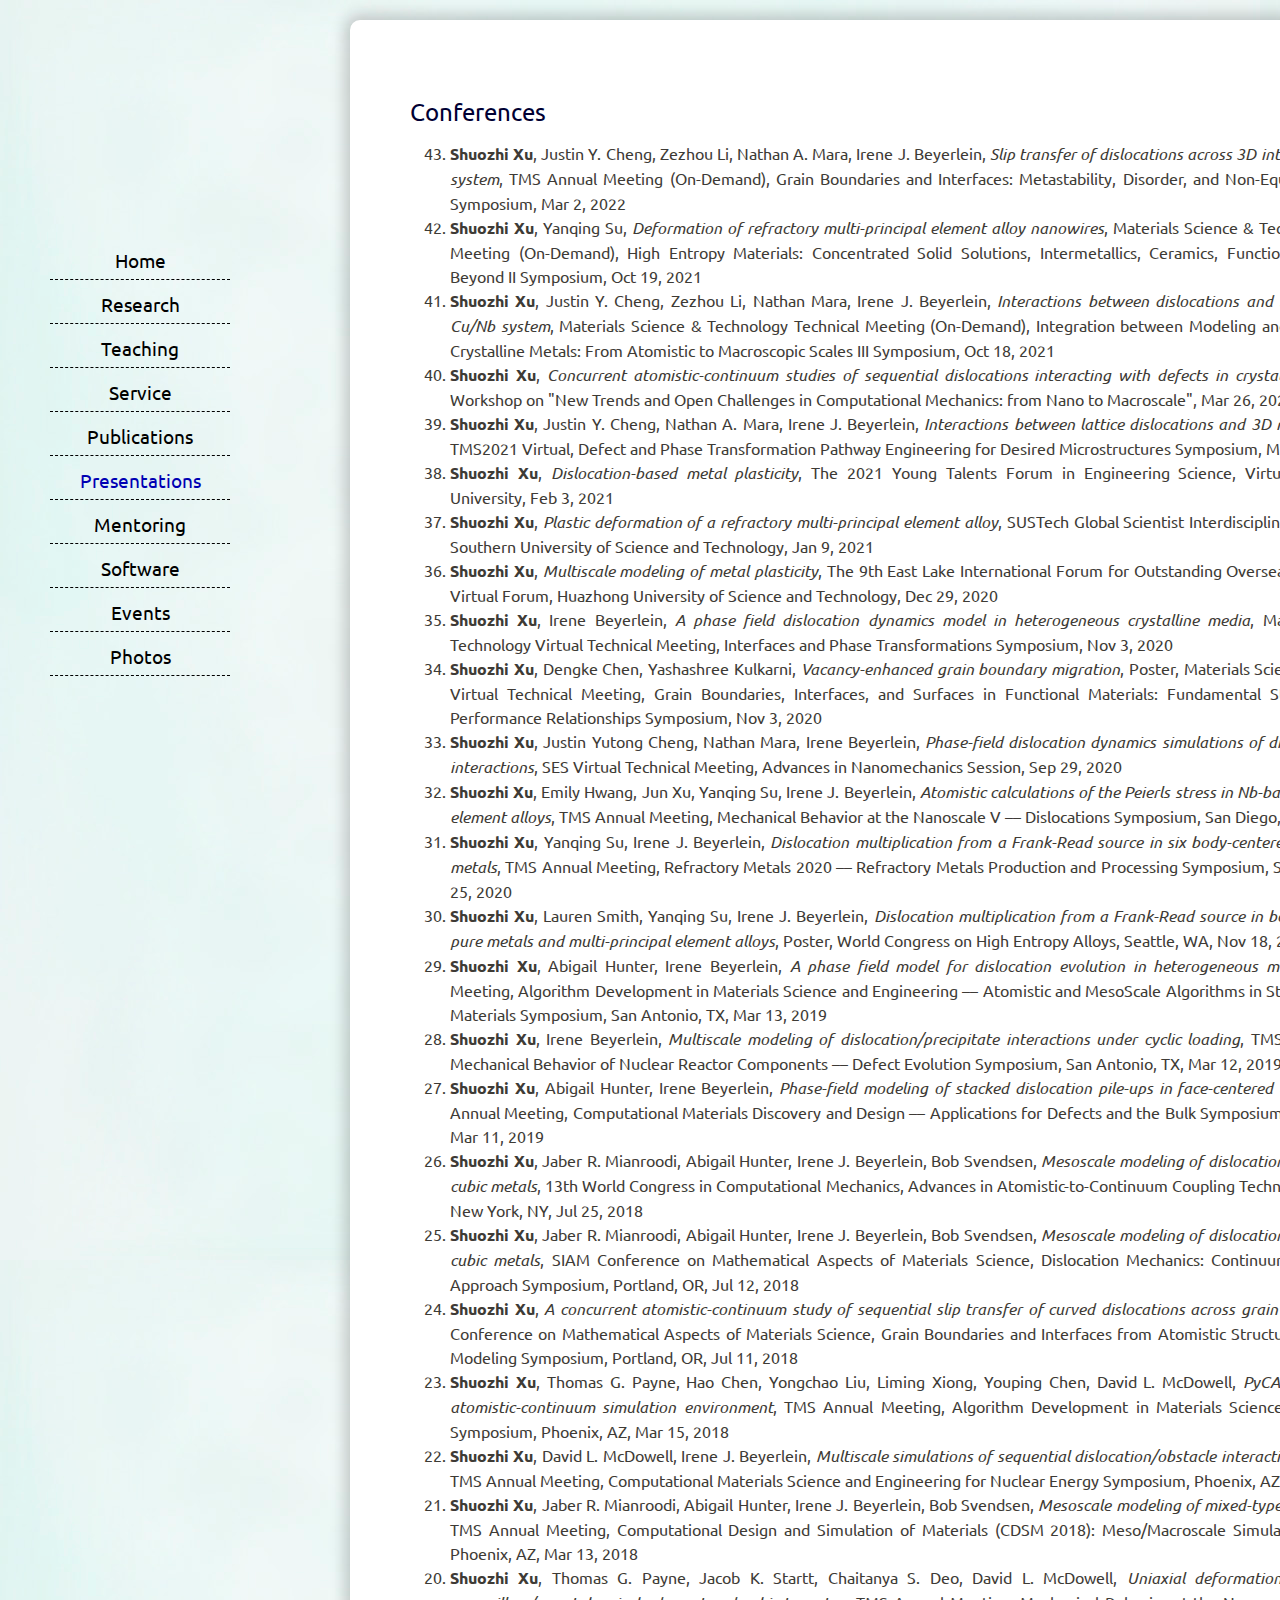
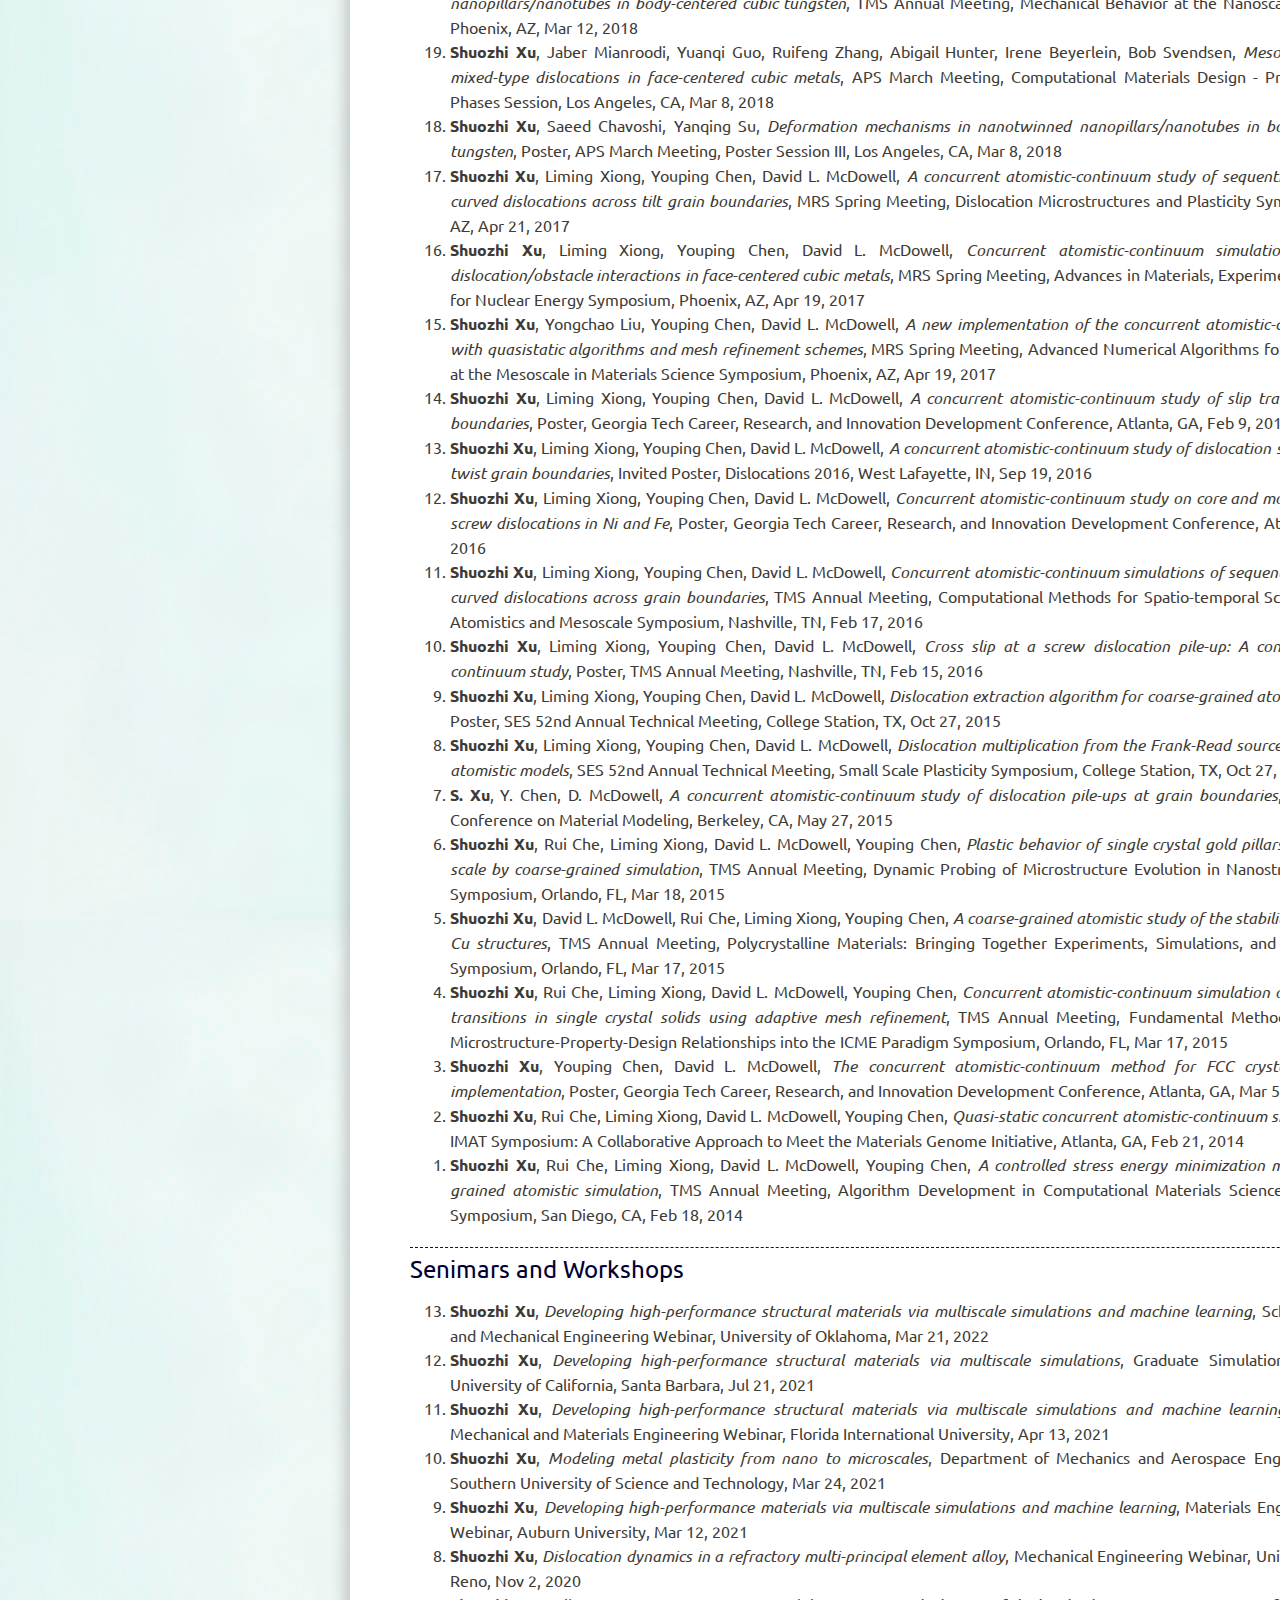
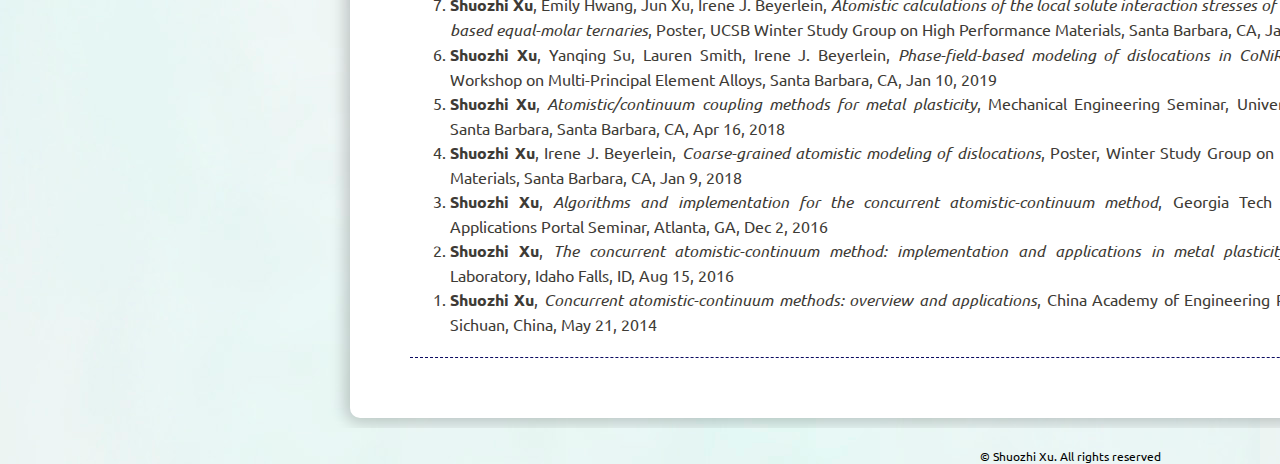
<file: presentation.html>
<!DOCTYPE html>
<html>
<head>
<meta charset="utf-8" />
<title>Shuozhi Xu | Presentations</title>
<link href="style.css" rel="stylesheet" type="text/css" />
</head>
<body>
<div id="wrapper">
	<div id="page">
		<div id="page-bgtop">
			<div id="page-bgbtm">
				<div id="content">
					<div class="post">
						<h2>Conferences</h2>
						<div class="entry">
                        <ol reversed type="1">
                            <li><b>Shuozhi Xu</b>, Justin Y. Cheng, Zezhou Li, Nathan A. Mara, Irene J. Beyerlein, <i>Slip transfer of dislocations across 3D interfaces in a Cu/Nb system</i>, TMS Annual Meeting (On-Demand), Grain Boundaries and Interfaces: Metastability, Disorder, and Non-Equilibrium Behavior Symposium, Mar 2, 2022</li>
                            <li><b>Shuozhi Xu</b>, Yanqing Su, <i>Deformation of refractory multi-principal element alloy nanowires</i>, Materials Science & Technology Technical Meeting (On-Demand), High Entropy Materials: Concentrated Solid Solutions, Intermetallics, Ceramics, Functional Materials and Beyond II Symposium, Oct 19, 2021</li>
                            <li><b>Shuozhi Xu</b>, Justin Y. Cheng, Zezhou Li, Nathan Mara, Irene J. Beyerlein, <i>Interactions between dislocations and 3D interfaces in a Cu/Nb system</i>, Materials Science & Technology Technical Meeting (On-Demand), Integration between Modeling and Experiments for Crystalline Metals: From Atomistic to Macroscopic Scales III Symposium, Oct 18, 2021</li>
                            <li><b>Shuozhi Xu</b>, <i>Concurrent atomistic-continuum studies of sequential dislocations interacting with defects in crystals</i>, USACM Virtual Workshop on "New Trends and Open Challenges in Computational Mechanics: from Nano to Macroscale", Mar 26, 2021</li>
                            <li><b>Shuozhi Xu</b>, Justin Y. Cheng, Nathan A. Mara, Irene J. Beyerlein, <i>Interactions between lattice dislocations and 3D metallic interfaces</i>, TMS2021 Virtual, Defect and Phase Transformation Pathway Engineering for Desired Microstructures Symposium, Mar 16, 2021</li>
                            <li><b>Shuozhi Xu</b>, <i>Dislocation-based metal plasticity</i>, The 2021 Young Talents Forum in Engineering Science, Virtual Forum, Peking University, Feb 3, 2021</li>
                            <li><b>Shuozhi Xu</b>, <i>Plastic deformation of a refractory multi-principal element alloy</i>, SUSTech Global Scientist Interdisciplinary Online Forum, Southern University of Science and Technology, Jan 9, 2021</li>
                            <li><b>Shuozhi Xu</b>, <i>Multiscale modeling of metal plasticity</i>, The 9th East Lake International Forum for Outstanding Overseas Young Scholars, Virtual Forum, Huazhong University of Science and Technology, Dec 29, 2020</li>
                            <li><b>Shuozhi Xu</b>, Irene Beyerlein, <i>A phase field dislocation dynamics model in heterogeneous crystalline media</i>, Materials Science & Technology Virtual Technical Meeting, Interfaces and Phase Transformations Symposium, Nov 3, 2020</li>
                            <li><b>Shuozhi Xu</b>, Dengke Chen, Yashashree Kulkarni, <i>Vacancy-enhanced grain boundary migration</i>, Poster, Materials Science & Technology Virtual Technical Meeting, Grain Boundaries, Interfaces, and Surfaces in Functional Materials: Fundamental Structure-Property-Performance Relationships Symposium, Nov 3, 2020</li>
                            <li><b>Shuozhi Xu</b>, Justin Yutong Cheng, Nathan Mara, Irene Beyerlein, <i>Phase-field dislocation dynamics simulations of dislocation/obstacle interactions</i>, SES Virtual Technical Meeting, Advances in Nanomechanics Session, Sep 29, 2020</li>
                            <li><b>Shuozhi Xu</b>, Emily Hwang, Jun Xu, Yanqing Su, Irene J. Beyerlein, <i>Atomistic calculations of the Peierls stress in Nb-based multi-principal element alloys</i>, TMS Annual Meeting, Mechanical Behavior at the Nanoscale V –– Dislocations Symposium, San Diego, CA, Feb 27, 2020</li>
                            <li><b>Shuozhi Xu</b>, Yanqing Su, Irene J. Beyerlein, <i>Dislocation multiplication from a Frank-Read source in six body-centered cubic refractory metals</i>, TMS Annual Meeting, Refractory Metals 2020 –– Refractory Metals Production and Processing Symposium, San Diego, CA, Feb 25, 2020</li>
                            <li><b>Shuozhi Xu</b>, Lauren Smith, Yanqing Su, Irene J. Beyerlein, <i>Dislocation multiplication from a Frank-Read source in body-centered cubic pure metals and multi-principal element alloys</i>, Poster, World Congress on High Entropy Alloys, Seattle, WA, Nov 18, 2019</li>
                            <li><b>Shuozhi Xu</b>, Abigail Hunter, Irene Beyerlein, <i>A phase field model for dislocation evolution in heterogeneous media</i>, TMS Annual Meeting, Algorithm Development in Materials Science and Engineering –– Atomistic and MesoScale Algorithms in Study and Design of Materials Symposium, San Antonio, TX, Mar 13, 2019</li>
                            <li><b>Shuozhi Xu</b>, Irene Beyerlein, <i>Multiscale modeling of dislocation/precipitate interactions under cyclic loading</i>, TMS Annual Meeting, Mechanical Behavior of Nuclear Reactor Components –– Defect Evolution Symposium, San Antonio, TX, Mar 12, 2019</li>
                            <li><b>Shuozhi Xu</b>, Abigail Hunter, Irene Beyerlein, <i>Phase-field modeling of stacked dislocation pile-ups in face-centered cubic metals</i>, TMS Annual Meeting, Computational Materials Discovery and Design –– Applications for Defects and the Bulk Symposium, San Antonio, TX, Mar 11, 2019</li>
                            <li><b>Shuozhi Xu</b>, Jaber R. Mianroodi, Abigail Hunter, Irene J. Beyerlein, Bob Svendsen, <i>Mesoscale modeling of dislocations in face-centered cubic metals</i>, 13th World Congress in Computational Mechanics, Advances in Atomistic-to-Continuum Coupling Techniques Symposium, New York, NY, Jul 25, 2018</li>
                            <li><b>Shuozhi Xu</b>, Jaber R. Mianroodi, Abigail Hunter, Irene J. Beyerlein, Bob Svendsen, <i>Mesoscale modeling of dislocations in face-centered cubic metals</i>, SIAM Conference on Mathematical Aspects of Materials Science, Dislocation Mechanics: Continuum versus Discrete Approach Symposium, Portland, OR, Jul 12, 2018</li>
                            <li><b>Shuozhi Xu</b>, <i>A concurrent atomistic-continuum study of sequential slip transfer of curved dislocations across grain boundaries</i>, SIAM Conference on Mathematical Aspects of Materials Science, Grain Boundaries and Interfaces from Atomistic Structures to Continuum Modeling Symposium, Portland, OR, Jul 11, 2018</li>
                            <li><b>Shuozhi Xu</b>, Thomas G. Payne, Hao Chen, Yongchao Liu, Liming Xiong, Youping Chen, David L. McDowell, <i>PyCAC: The concurrent atomistic-continuum simulation environment</i>, TMS Annual Meeting, Algorithm Development in Materials Science and Engineering Symposium, Phoenix, AZ, Mar 15, 2018</li>
                            <li><b>Shuozhi Xu</b>, David L. McDowell, Irene J. Beyerlein, <i>Multiscale simulations of sequential dislocation/obstacle interactions in FCC metals</i>, TMS Annual Meeting, Computational Materials Science and Engineering for Nuclear Energy Symposium, Phoenix, AZ, Mar 14, 2018</li>
                            <li><b>Shuozhi Xu</b>, Jaber R. Mianroodi, Abigail Hunter, Irene J. Beyerlein, Bob Svendsen, <i>Mesoscale modeling of mixed-type dislocations in Al</i>, TMS Annual Meeting, Computational Design and Simulation of Materials (CDSM 2018): Meso/Macroscale Simulations Symposium, Phoenix, AZ, Mar 13, 2018</li>
                            <li><b>Shuozhi Xu</b>, Thomas G. Payne, Jacob K. Startt, Chaitanya S. Deo, David L. McDowell, <i>Uniaxial deformation of nanotwinned nanopillars/nanotubes in body-centered cubic tungsten</i>, TMS Annual Meeting, Mechanical Behavior at the Nanoscale IV Symposium, Phoenix, AZ, Mar 12, 2018</li>
                            <li><b>Shuozhi Xu</b>, Jaber Mianroodi, Yuanqi Guo, Ruifeng Zhang, Abigail Hunter, Irene Beyerlein, Bob Svendsen, <i>Mesoscale modeling of mixed-type dislocations in face-centered cubic metals</i>, APS March Meeting, Computational Materials Design - Prediction of Novel Phases Session, Los Angeles, CA, Mar 8, 2018</li>
                            <li><b>Shuozhi Xu</b>, Saeed Chavoshi, Yanqing Su, <i>Deformation mechanisms in nanotwinned nanopillars/nanotubes in body-centered cubic tungsten</i>, Poster, APS March Meeting, Poster Session III, Los Angeles, CA, Mar 8, 2018</li>
                            <li><b>Shuozhi Xu</b>, Liming Xiong, Youping Chen, David L. McDowell, <i>A concurrent atomistic-continuum study of sequential slip transfer of curved dislocations across tilt grain boundaries</i>, MRS Spring Meeting, Dislocation Microstructures and Plasticity Symposium, Phoenix, AZ, Apr 21, 2017</li>
                            <li><b>Shuozhi Xu</b>, Liming Xiong, Youping Chen, David L. McDowell, <i>Concurrent atomistic-continuum simulations of sequential dislocation/obstacle interactions in face-centered cubic metals</i>, MRS Spring Meeting, Advances in Materials, Experiments and Modeling for Nuclear Energy Symposium, Phoenix, AZ, Apr 19, 2017</li>
                            <li><b>Shuozhi Xu</b>, Yongchao Liu, Youping Chen, David L. McDowell, <i>A new implementation of the concurrent atomistic-continuum method with quasistatic algorithms and mesh refinement schemes</i>, MRS Spring Meeting, Advanced Numerical Algorithms for Metallic Systems at the Mesoscale in Materials Science Symposium, Phoenix, AZ, Apr 19, 2017</li>
                            <li><b>Shuozhi Xu</b>, Liming Xiong, Youping Chen, David L. McDowell, <i>A concurrent atomistic-continuum study of slip transfer across grain boundaries</i>, Poster, Georgia Tech Career, Research, and Innovation Development Conference, Atlanta, GA, Feb 9, 2017</li>
                            <li><b>Shuozhi Xu</b>, Liming Xiong, Youping Chen, David L. McDowell, <i>A concurrent atomistic-continuum study of dislocation slip transfer across twist grain boundaries</i>, Invited Poster, Dislocations 2016, West Lafayette, IN, Sep 19, 2016</li>
							<li><b>Shuozhi Xu</b>, Liming Xiong, Youping Chen, David L. McDowell, <i>Concurrent atomistic-continuum study on core and mobility of edge and screw dislocations in Ni and Fe</i>, Poster, Georgia Tech Career, Research, and Innovation Development Conference, Atlanta, GA, Mar 10, 2016</li>
							<li><b>Shuozhi Xu</b>, Liming Xiong, Youping Chen, David L. McDowell, <i>Concurrent atomistic-continuum simulations of sequential slip transfer of curved dislocations across grain boundaries</i>, TMS Annual Meeting, Computational Methods for Spatio-temporal Scale-bridging: from Atomistics and Mesoscale Symposium, Nashville, TN, Feb 17, 2016</li>
							<li><b>Shuozhi Xu</b>, Liming Xiong, Youping Chen, David L. McDowell, <i>Cross slip at a screw dislocation pile-up: A concurrent atomistic-continuum study</i>, Poster, TMS Annual Meeting, Nashville, TN, Feb 15, 2016</li>
							<li><b>Shuozhi Xu</b>, Liming Xiong, Youping Chen, David L. McDowell, <i>Dislocation extraction algorithm for coarse-grained atomistic simulations</i>, Poster, SES 52nd Annual Technical Meeting, College Station, TX, Oct 27, 2015</li>
							<li><b>Shuozhi Xu</b>, Liming Xiong, Youping Chen, David L. McDowell, <i>Dislocation multiplication from the Frank-Read source in coarse-grained atomistic models</i>, SES 52nd Annual Technical Meeting, Small Scale Plasticity Symposium, College Station, TX, Oct 27, 2015</li>
							<li><b>S. Xu</b>, Y. Chen, D. McDowell, <i>A concurrent atomistic-continuum study of dislocation pile-ups at grain boundaries</i>, 4th International Conference on Material Modeling, Berkeley, CA, May 27, 2015</li>
							<li><b>Shuozhi Xu</b>, Rui Che, Liming Xiong, David L. McDowell, Youping Chen, <i>Plastic behavior of single crystal gold pillars up to the micron scale by coarse-grained simulation</i>, TMS Annual Meeting, Dynamic Probing of Microstructure Evolution in Nanostructured Materials Symposium, Orlando, FL, Mar 18, 2015</li>
							<li><b>Shuozhi Xu</b>, David L. McDowell, Rui Che, Liming Xiong, Youping Chen, <i>A coarse-grained atomistic study of the stability of nanotwinned Cu structures</i>, TMS Annual Meeting, Polycrystalline Materials: Bringing Together Experiments, Simulations, and Analytic Theories Symposium, Orlando, FL, Mar 17, 2015</li>
							<li><b>Shuozhi Xu</b>, Rui Che, Liming Xiong, David L. McDowell, Youping Chen, <i>Concurrent atomistic-continuum simulation of brittle-to-ductile transitions in single crystal solids using adaptive mesh refinement</i>, TMS Annual Meeting, Fundamental Methods for Integrating Microstructure-Property-Design Relationships into the ICME Paradigm Symposium, Orlando, FL, Mar 17, 2015</li>
							<li><b>Shuozhi Xu</b>, Youping Chen, David L. McDowell, <i>The concurrent atomistic-continuum method for FCC crystals: A quasistatic implementation</i>, Poster, Georgia Tech Career, Research, and Innovation Development Conference, Atlanta, GA, Mar 5, 2015</li>
							<li><b>Shuozhi Xu</b>, Rui Che, Liming Xiong, David L. McDowell, Youping Chen, <i>Quasi-static concurrent atomistic-continuum simulations</i>, Poster, IMAT Symposium: A Collaborative Approach to Meet the Materials Genome Initiative, Atlanta, GA, Feb 21, 2014</li>
							<li><b>Shuozhi Xu</b>, Rui Che, Liming Xiong, David L. McDowell, Youping Chen, <i>A controlled stress energy minimization method for coarse-grained atomistic simulation</i>, TMS Annual Meeting, Algorithm Development in Computational Materials Science and Engineering Symposium, San Diego, CA, Feb 18, 2014</li>
                        </ol>
						</div>
                        <h2>Senimars and Workshops</h2>
                        <div class="entry">
                        <ol reversed type="1">
                            <li><b>Shuozhi Xu</b>, <i>Developing high-performance structural materials via multiscale simulations and machine learning</i>, School of Aerospace and Mechanical Engineering Webinar, University of Oklahoma, Mar 21, 2022</li>
                            <li><b>Shuozhi Xu</b>, <i>Developing high-performance structural materials via multiscale simulations</i>, Graduate Simulation Seminar Series, University of California, Santa Barbara, Jul 21, 2021</li>
                            <li><b>Shuozhi Xu</b>, <i>Developing high-performance structural materials via multiscale simulations and machine learning</i>, Department of Mechanical and Materials Engineering Webinar, Florida International University, Apr 13, 2021</li>
                            <li><b>Shuozhi Xu</b>, <i>Modeling metal plasticity from nano to microscales</i>, Department of Mechanics and Aerospace Engineering Webinar, Southern University of Science and Technology, Mar 24, 2021</li>
                            <li><b>Shuozhi Xu</b>, <i>Developing high-performance materials via multiscale simulations and machine learning</i>, Materials Engineering Program Webinar, Auburn University, Mar 12, 2021</li>
                            <li><b>Shuozhi Xu</b>, <i>Dislocation dynamics in a refractory multi-principal element alloy</i>, Mechanical Engineering Webinar, University of Nevada, Reno, Nov 2, 2020</li>
                            <!--<li><b>Shuozhi Xu</b>, <i>Phase-field dislocation models</i>, Methods in Mechanics and Materials Monthly Webinar, Oct 11, 2020</li>-->
                            <li><b>Shuozhi Xu</b>, Emily Hwang, Jun Xu, Irene J. Beyerlein, <i>Atomistic calculations of the local solute interaction stresses of dislocations in Nb-based equal-molar ternaries</i>, Poster, UCSB Winter Study Group on High Performance Materials, Santa Barbara, CA, Jan 14, 2020</li>
                            <li><b>Shuozhi Xu</b>, Yanqing Su, Lauren Smith, Irene J. Beyerlein, <i>Phase-field-based modeling of dislocations in CoNiRu MPEAs</i>, Poster, Workshop on Multi-Principal Element Alloys, Santa Barbara, CA, Jan 10, 2019</li>
                            <li><b>Shuozhi Xu</b>, <i>Atomistic/continuum coupling methods for metal plasticity</i>, Mechanical Engineering Seminar, University of California, Santa Barbara, Santa Barbara, CA, Apr 16, 2018</li>
                            <li><b>Shuozhi Xu</b>, Irene J. Beyerlein, <i>Coarse-grained atomistic modeling of dislocations</i>, Poster, Winter Study Group on High Performance Materials, Santa Barbara, CA, Jan 9, 2018</li>
                            <li><b>Shuozhi Xu</b>, <i>Algorithms and implementation for the concurrent atomistic-continuum method</i>, Georgia Tech Mathematics and Applications Portal Seminar, Atlanta, GA, Dec 2, 2016</li>
                            <li><b>Shuozhi Xu</b>, <i>The concurrent atomistic-continuum method: implementation and applications in metal plasticity</i>, Idaho National Laboratory, Idaho Falls, ID, Aug 15, 2016</li>
                            <li><b>Shuozhi Xu</b>, <i>Concurrent atomistic-continuum methods: overview and applications</i>, China Academy of Engineering Physics, Mianyang, Sichuan, China, May 21, 2014</li>
                        </ol>
                        </div>
                   </div>
				</div>
				<!-- end #content -->
				<div id="sidebar">
					<div id="logo">
					</div>
					<div id="menu">
						<ul>
							<li><a href="index.html">Home</a></li>
							<li><a href="research.html">Research</a></li>
                            <li><a href="teaching.html">Teaching</a></li>
                            <li><a href="service.html">Service</a></li>
                            <li><a href="publication.html">Publications</a></li>
                            <li class="current_page_item"><a href="presentation.html">Presentations</a></li>
                            <li><a href="mentoring.html">Mentoring</a></li>
							<li><a href="software.html">Software</a></li>
							<li><a href="events.html">Events</a></li>
							<li><a href="photos.html">Photos</a></li>                        
						</ul>
					</div>
				</div>
				<!-- end #sidebar -->
			</div>
		</div>
        <div id="footer">
            <p>&copy; Shuozhi Xu. All rights reserved</p>
        </div> <!-- end #footer -->
	</div> <!-- end #page -->
</div>
</body>
</html>
</file>
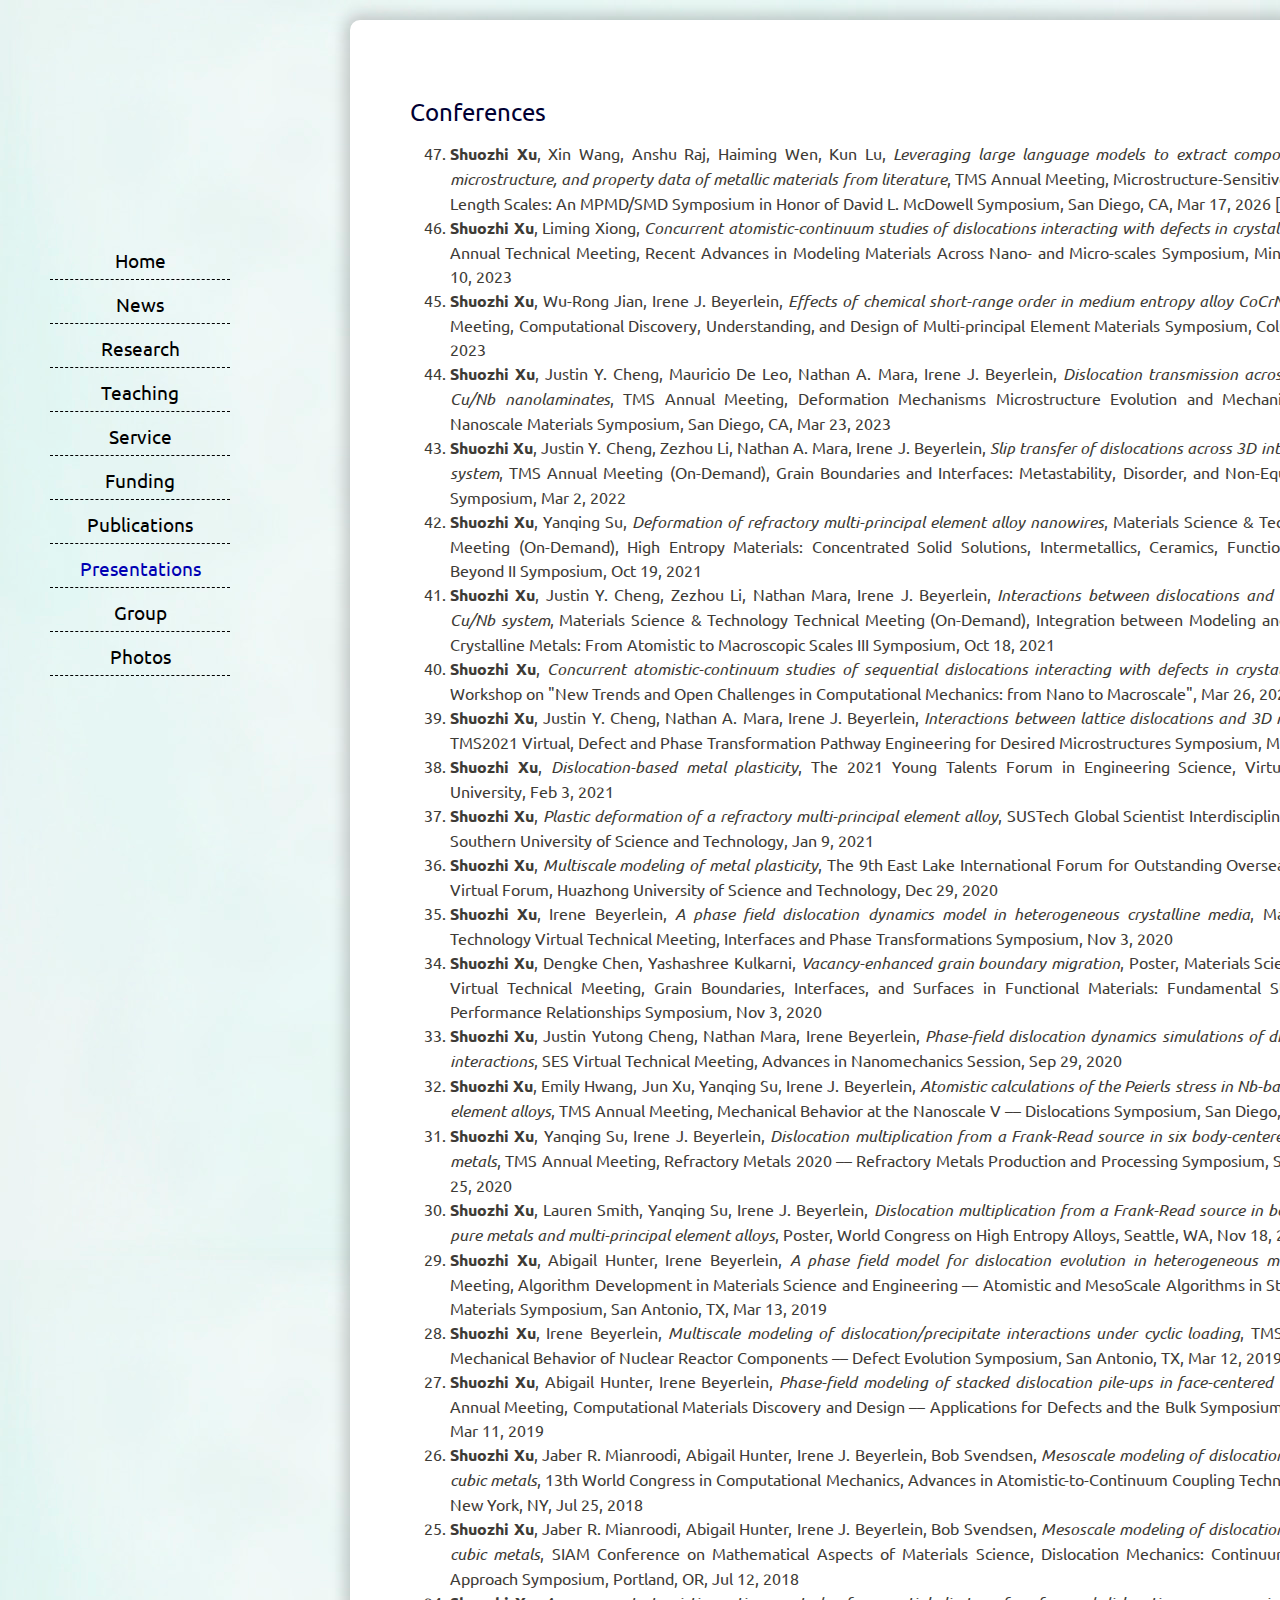
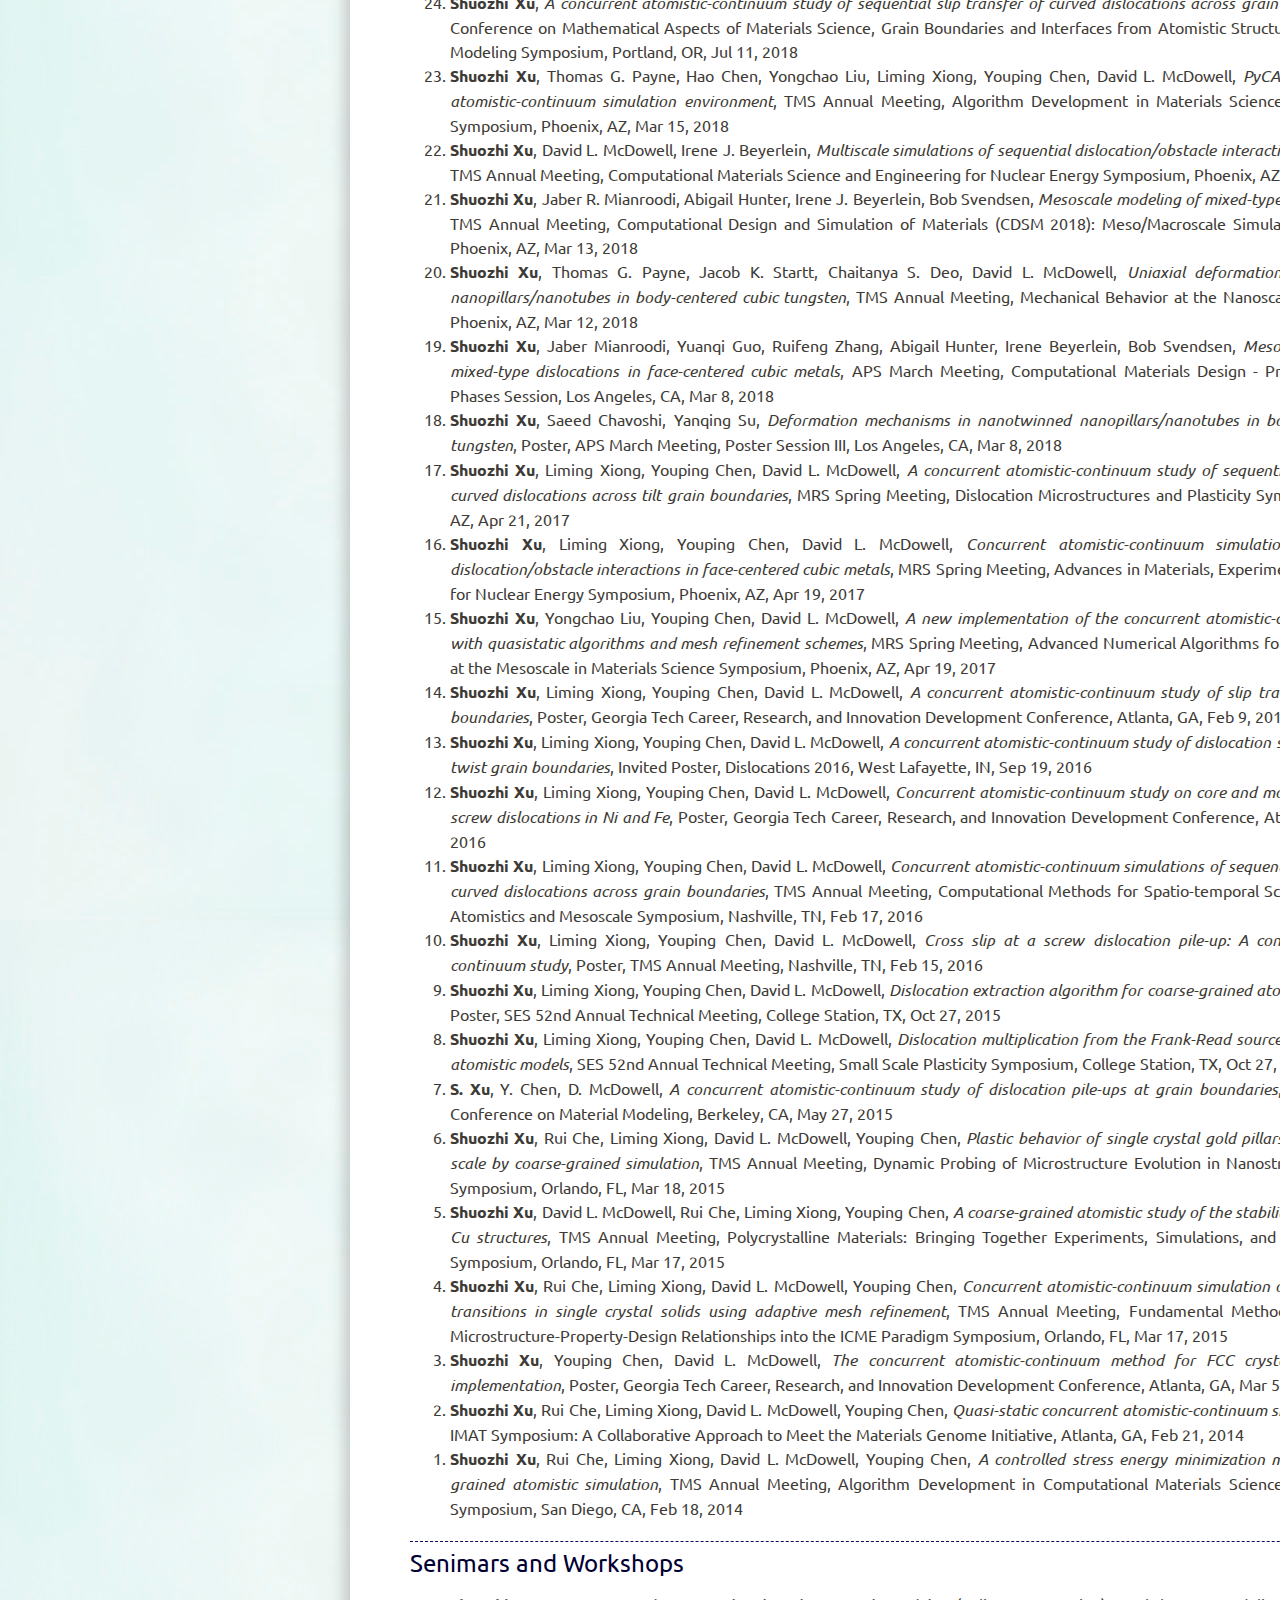
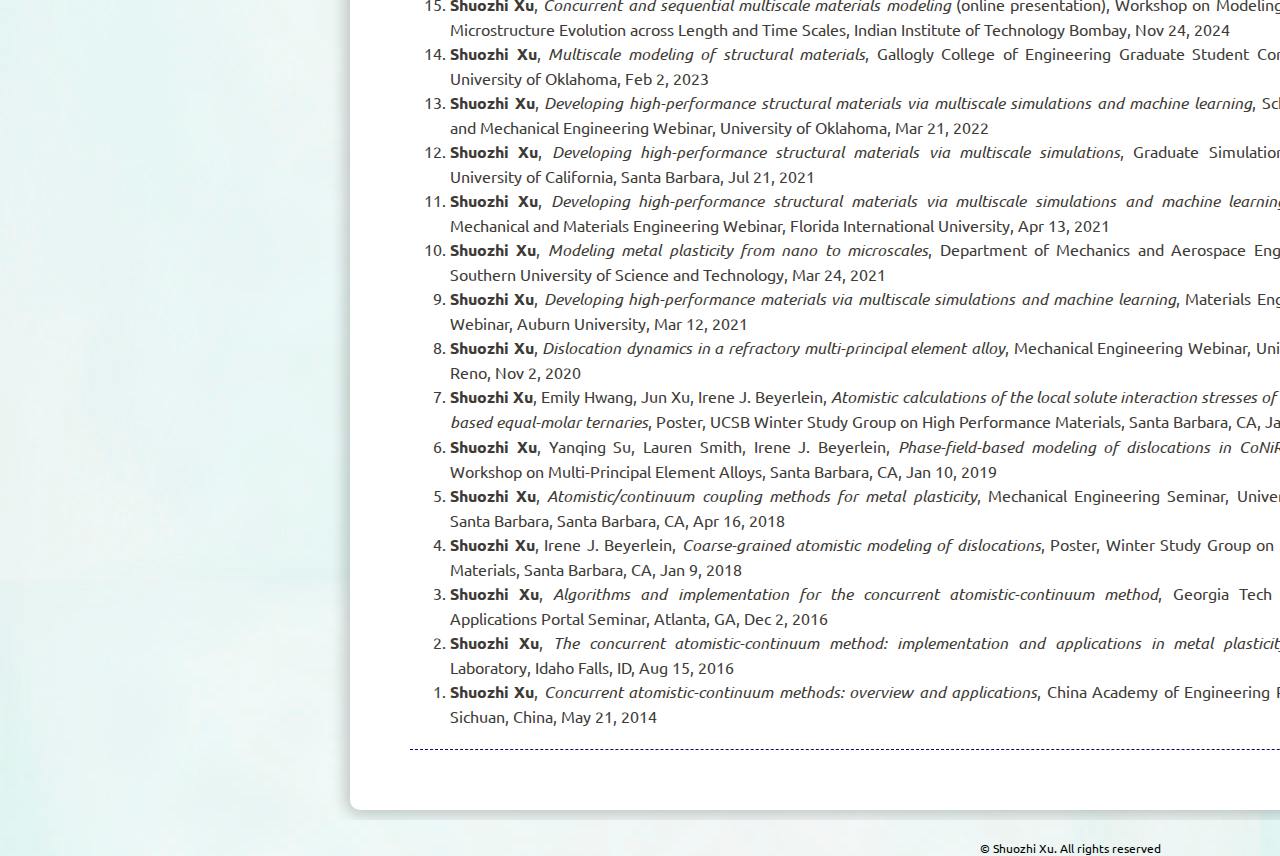
<file: presentations.html>
<!DOCTYPE html>
<html>
<head>
<meta charset="utf-8" />
<title>Shuozhi Xu | Presentations</title>
<link href="style.css" rel="stylesheet" type="text/css" />
</head>
<body>
<div id="wrapper">
	<div id="page">
		<div id="page-bgtop">
			<div id="page-bgbtm">
				<div id="content">
					<div class="post">
						<h2>Conferences</h2>
						<div class="entry">
                        <ol reversed type="1">
                            <li><b>Shuozhi Xu</b>, Xin Wang, Anshu Raj, Haiming Wen, Kun Lu, <i>Leveraging large language models to extract composition, processing, microstructure, and property data of metallic materials from literature</i>, TMS Annual Meeting, Microstructure-Sensitive Modeling Across Length Scales: An MPMD/SMD Symposium in Honor of David L. McDowell Symposium, San Diego, CA, Mar 17, 2026 [Invited]</li>
                            <li><b>Shuozhi Xu</b>, Liming Xiong, <i>Concurrent atomistic-continuum studies of dislocations interacting with defects in crystalline materials</i>, SES Annual Technical Meeting, Recent Advances in Modeling Materials Across Nano- and Micro-scales Symposium, Minneapolis, MN, Oct 10, 2023</li>
                            <li><b>Shuozhi Xu</b>, Wu-Rong Jian, Irene J. Beyerlein, <i>Effects of chemical short-range order in medium entropy alloy CoCrNi</i>, MS&T Technical Meeting, Computational Discovery, Understanding, and Design of Multi-principal Element Materials Symposium, Columbus, OH, Oct 3, 2023</li>
                            <li><b>Shuozhi Xu</b>, Justin Y. Cheng, Mauricio De Leo, Nathan A. Mara, Irene J. Beyerlein, <i>Dislocation transmission across 3D interfaces in Cu/Nb nanolaminates</i>, TMS Annual Meeting, Deformation Mechanisms Microstructure Evolution and Mechanical Properties of Nanoscale Materials Symposium, San Diego, CA, Mar 23, 2023</li>
                            <li><b>Shuozhi Xu</b>, Justin Y. Cheng, Zezhou Li, Nathan A. Mara, Irene J. Beyerlein, <i>Slip transfer of dislocations across 3D interfaces in a Cu/Nb system</i>, TMS Annual Meeting (On-Demand), Grain Boundaries and Interfaces: Metastability, Disorder, and Non-Equilibrium Behavior Symposium, Mar 2, 2022</li>
                            <li><b>Shuozhi Xu</b>, Yanqing Su, <i>Deformation of refractory multi-principal element alloy nanowires</i>, Materials Science & Technology Technical Meeting (On-Demand), High Entropy Materials: Concentrated Solid Solutions, Intermetallics, Ceramics, Functional Materials and Beyond II Symposium, Oct 19, 2021</li>
                            <li><b>Shuozhi Xu</b>, Justin Y. Cheng, Zezhou Li, Nathan Mara, Irene J. Beyerlein, <i>Interactions between dislocations and 3D interfaces in a Cu/Nb system</i>, Materials Science & Technology Technical Meeting (On-Demand), Integration between Modeling and Experiments for Crystalline Metals: From Atomistic to Macroscopic Scales III Symposium, Oct 18, 2021</li>
                            <li><b>Shuozhi Xu</b>, <i>Concurrent atomistic-continuum studies of sequential dislocations interacting with defects in crystals</i>, USACM Virtual Workshop on "New Trends and Open Challenges in Computational Mechanics: from Nano to Macroscale", Mar 26, 2021</li>
                            <li><b>Shuozhi Xu</b>, Justin Y. Cheng, Nathan A. Mara, Irene J. Beyerlein, <i>Interactions between lattice dislocations and 3D metallic interfaces</i>, TMS2021 Virtual, Defect and Phase Transformation Pathway Engineering for Desired Microstructures Symposium, Mar 16, 2021</li>
                            <li><b>Shuozhi Xu</b>, <i>Dislocation-based metal plasticity</i>, The 2021 Young Talents Forum in Engineering Science, Virtual Forum, Peking University, Feb 3, 2021</li>
                            <li><b>Shuozhi Xu</b>, <i>Plastic deformation of a refractory multi-principal element alloy</i>, SUSTech Global Scientist Interdisciplinary Online Forum, Southern University of Science and Technology, Jan 9, 2021</li>
                            <li><b>Shuozhi Xu</b>, <i>Multiscale modeling of metal plasticity</i>, The 9th East Lake International Forum for Outstanding Overseas Young Scholars, Virtual Forum, Huazhong University of Science and Technology, Dec 29, 2020</li>
                            <li><b>Shuozhi Xu</b>, Irene Beyerlein, <i>A phase field dislocation dynamics model in heterogeneous crystalline media</i>, Materials Science & Technology Virtual Technical Meeting, Interfaces and Phase Transformations Symposium, Nov 3, 2020</li>
                            <li><b>Shuozhi Xu</b>, Dengke Chen, Yashashree Kulkarni, <i>Vacancy-enhanced grain boundary migration</i>, Poster, Materials Science & Technology Virtual Technical Meeting, Grain Boundaries, Interfaces, and Surfaces in Functional Materials: Fundamental Structure-Property-Performance Relationships Symposium, Nov 3, 2020</li>
                            <li><b>Shuozhi Xu</b>, Justin Yutong Cheng, Nathan Mara, Irene Beyerlein, <i>Phase-field dislocation dynamics simulations of dislocation/obstacle interactions</i>, SES Virtual Technical Meeting, Advances in Nanomechanics Session, Sep 29, 2020</li>
                            <li><b>Shuozhi Xu</b>, Emily Hwang, Jun Xu, Yanqing Su, Irene J. Beyerlein, <i>Atomistic calculations of the Peierls stress in Nb-based multi-principal element alloys</i>, TMS Annual Meeting, Mechanical Behavior at the Nanoscale V –– Dislocations Symposium, San Diego, CA, Feb 27, 2020</li>
                            <li><b>Shuozhi Xu</b>, Yanqing Su, Irene J. Beyerlein, <i>Dislocation multiplication from a Frank-Read source in six body-centered cubic refractory metals</i>, TMS Annual Meeting, Refractory Metals 2020 –– Refractory Metals Production and Processing Symposium, San Diego, CA, Feb 25, 2020</li>
                            <li><b>Shuozhi Xu</b>, Lauren Smith, Yanqing Su, Irene J. Beyerlein, <i>Dislocation multiplication from a Frank-Read source in body-centered cubic pure metals and multi-principal element alloys</i>, Poster, World Congress on High Entropy Alloys, Seattle, WA, Nov 18, 2019</li>
                            <li><b>Shuozhi Xu</b>, Abigail Hunter, Irene Beyerlein, <i>A phase field model for dislocation evolution in heterogeneous media</i>, TMS Annual Meeting, Algorithm Development in Materials Science and Engineering –– Atomistic and MesoScale Algorithms in Study and Design of Materials Symposium, San Antonio, TX, Mar 13, 2019</li>
                            <li><b>Shuozhi Xu</b>, Irene Beyerlein, <i>Multiscale modeling of dislocation/precipitate interactions under cyclic loading</i>, TMS Annual Meeting, Mechanical Behavior of Nuclear Reactor Components –– Defect Evolution Symposium, San Antonio, TX, Mar 12, 2019</li>
                            <li><b>Shuozhi Xu</b>, Abigail Hunter, Irene Beyerlein, <i>Phase-field modeling of stacked dislocation pile-ups in face-centered cubic metals</i>, TMS Annual Meeting, Computational Materials Discovery and Design –– Applications for Defects and the Bulk Symposium, San Antonio, TX, Mar 11, 2019</li>
                            <li><b>Shuozhi Xu</b>, Jaber R. Mianroodi, Abigail Hunter, Irene J. Beyerlein, Bob Svendsen, <i>Mesoscale modeling of dislocations in face-centered cubic metals</i>, 13th World Congress in Computational Mechanics, Advances in Atomistic-to-Continuum Coupling Techniques Symposium, New York, NY, Jul 25, 2018</li>
                            <li><b>Shuozhi Xu</b>, Jaber R. Mianroodi, Abigail Hunter, Irene J. Beyerlein, Bob Svendsen, <i>Mesoscale modeling of dislocations in face-centered cubic metals</i>, SIAM Conference on Mathematical Aspects of Materials Science, Dislocation Mechanics: Continuum versus Discrete Approach Symposium, Portland, OR, Jul 12, 2018</li>
                            <li><b>Shuozhi Xu</b>, <i>A concurrent atomistic-continuum study of sequential slip transfer of curved dislocations across grain boundaries</i>, SIAM Conference on Mathematical Aspects of Materials Science, Grain Boundaries and Interfaces from Atomistic Structures to Continuum Modeling Symposium, Portland, OR, Jul 11, 2018</li>
                            <li><b>Shuozhi Xu</b>, Thomas G. Payne, Hao Chen, Yongchao Liu, Liming Xiong, Youping Chen, David L. McDowell, <i>PyCAC: The concurrent atomistic-continuum simulation environment</i>, TMS Annual Meeting, Algorithm Development in Materials Science and Engineering Symposium, Phoenix, AZ, Mar 15, 2018</li>
                            <li><b>Shuozhi Xu</b>, David L. McDowell, Irene J. Beyerlein, <i>Multiscale simulations of sequential dislocation/obstacle interactions in FCC metals</i>, TMS Annual Meeting, Computational Materials Science and Engineering for Nuclear Energy Symposium, Phoenix, AZ, Mar 14, 2018</li>
                            <li><b>Shuozhi Xu</b>, Jaber R. Mianroodi, Abigail Hunter, Irene J. Beyerlein, Bob Svendsen, <i>Mesoscale modeling of mixed-type dislocations in Al</i>, TMS Annual Meeting, Computational Design and Simulation of Materials (CDSM 2018): Meso/Macroscale Simulations Symposium, Phoenix, AZ, Mar 13, 2018</li>
                            <li><b>Shuozhi Xu</b>, Thomas G. Payne, Jacob K. Startt, Chaitanya S. Deo, David L. McDowell, <i>Uniaxial deformation of nanotwinned nanopillars/nanotubes in body-centered cubic tungsten</i>, TMS Annual Meeting, Mechanical Behavior at the Nanoscale IV Symposium, Phoenix, AZ, Mar 12, 2018</li>
                            <li><b>Shuozhi Xu</b>, Jaber Mianroodi, Yuanqi Guo, Ruifeng Zhang, Abigail Hunter, Irene Beyerlein, Bob Svendsen, <i>Mesoscale modeling of mixed-type dislocations in face-centered cubic metals</i>, APS March Meeting, Computational Materials Design - Prediction of Novel Phases Session, Los Angeles, CA, Mar 8, 2018</li>
                            <li><b>Shuozhi Xu</b>, Saeed Chavoshi, Yanqing Su, <i>Deformation mechanisms in nanotwinned nanopillars/nanotubes in body-centered cubic tungsten</i>, Poster, APS March Meeting, Poster Session III, Los Angeles, CA, Mar 8, 2018</li>
                            <li><b>Shuozhi Xu</b>, Liming Xiong, Youping Chen, David L. McDowell, <i>A concurrent atomistic-continuum study of sequential slip transfer of curved dislocations across tilt grain boundaries</i>, MRS Spring Meeting, Dislocation Microstructures and Plasticity Symposium, Phoenix, AZ, Apr 21, 2017</li>
                            <li><b>Shuozhi Xu</b>, Liming Xiong, Youping Chen, David L. McDowell, <i>Concurrent atomistic-continuum simulations of sequential dislocation/obstacle interactions in face-centered cubic metals</i>, MRS Spring Meeting, Advances in Materials, Experiments and Modeling for Nuclear Energy Symposium, Phoenix, AZ, Apr 19, 2017</li>
                            <li><b>Shuozhi Xu</b>, Yongchao Liu, Youping Chen, David L. McDowell, <i>A new implementation of the concurrent atomistic-continuum method with quasistatic algorithms and mesh refinement schemes</i>, MRS Spring Meeting, Advanced Numerical Algorithms for Metallic Systems at the Mesoscale in Materials Science Symposium, Phoenix, AZ, Apr 19, 2017</li>
                            <li><b>Shuozhi Xu</b>, Liming Xiong, Youping Chen, David L. McDowell, <i>A concurrent atomistic-continuum study of slip transfer across grain boundaries</i>, Poster, Georgia Tech Career, Research, and Innovation Development Conference, Atlanta, GA, Feb 9, 2017</li>
                            <li><b>Shuozhi Xu</b>, Liming Xiong, Youping Chen, David L. McDowell, <i>A concurrent atomistic-continuum study of dislocation slip transfer across twist grain boundaries</i>, Invited Poster, Dislocations 2016, West Lafayette, IN, Sep 19, 2016</li>
							<li><b>Shuozhi Xu</b>, Liming Xiong, Youping Chen, David L. McDowell, <i>Concurrent atomistic-continuum study on core and mobility of edge and screw dislocations in Ni and Fe</i>, Poster, Georgia Tech Career, Research, and Innovation Development Conference, Atlanta, GA, Mar 10, 2016</li>
							<li><b>Shuozhi Xu</b>, Liming Xiong, Youping Chen, David L. McDowell, <i>Concurrent atomistic-continuum simulations of sequential slip transfer of curved dislocations across grain boundaries</i>, TMS Annual Meeting, Computational Methods for Spatio-temporal Scale-bridging: from Atomistics and Mesoscale Symposium, Nashville, TN, Feb 17, 2016</li>
							<li><b>Shuozhi Xu</b>, Liming Xiong, Youping Chen, David L. McDowell, <i>Cross slip at a screw dislocation pile-up: A concurrent atomistic-continuum study</i>, Poster, TMS Annual Meeting, Nashville, TN, Feb 15, 2016</li>
							<li><b>Shuozhi Xu</b>, Liming Xiong, Youping Chen, David L. McDowell, <i>Dislocation extraction algorithm for coarse-grained atomistic simulations</i>, Poster, SES 52nd Annual Technical Meeting, College Station, TX, Oct 27, 2015</li>
							<li><b>Shuozhi Xu</b>, Liming Xiong, Youping Chen, David L. McDowell, <i>Dislocation multiplication from the Frank-Read source in coarse-grained atomistic models</i>, SES 52nd Annual Technical Meeting, Small Scale Plasticity Symposium, College Station, TX, Oct 27, 2015</li>
							<li><b>S. Xu</b>, Y. Chen, D. McDowell, <i>A concurrent atomistic-continuum study of dislocation pile-ups at grain boundaries</i>, 4th International Conference on Material Modeling, Berkeley, CA, May 27, 2015</li>
							<li><b>Shuozhi Xu</b>, Rui Che, Liming Xiong, David L. McDowell, Youping Chen, <i>Plastic behavior of single crystal gold pillars up to the micron scale by coarse-grained simulation</i>, TMS Annual Meeting, Dynamic Probing of Microstructure Evolution in Nanostructured Materials Symposium, Orlando, FL, Mar 18, 2015</li>
							<li><b>Shuozhi Xu</b>, David L. McDowell, Rui Che, Liming Xiong, Youping Chen, <i>A coarse-grained atomistic study of the stability of nanotwinned Cu structures</i>, TMS Annual Meeting, Polycrystalline Materials: Bringing Together Experiments, Simulations, and Analytic Theories Symposium, Orlando, FL, Mar 17, 2015</li>
							<li><b>Shuozhi Xu</b>, Rui Che, Liming Xiong, David L. McDowell, Youping Chen, <i>Concurrent atomistic-continuum simulation of brittle-to-ductile transitions in single crystal solids using adaptive mesh refinement</i>, TMS Annual Meeting, Fundamental Methods for Integrating Microstructure-Property-Design Relationships into the ICME Paradigm Symposium, Orlando, FL, Mar 17, 2015</li>
							<li><b>Shuozhi Xu</b>, Youping Chen, David L. McDowell, <i>The concurrent atomistic-continuum method for FCC crystals: A quasistatic implementation</i>, Poster, Georgia Tech Career, Research, and Innovation Development Conference, Atlanta, GA, Mar 5, 2015</li>
							<li><b>Shuozhi Xu</b>, Rui Che, Liming Xiong, David L. McDowell, Youping Chen, <i>Quasi-static concurrent atomistic-continuum simulations</i>, Poster, IMAT Symposium: A Collaborative Approach to Meet the Materials Genome Initiative, Atlanta, GA, Feb 21, 2014</li>
							<li><b>Shuozhi Xu</b>, Rui Che, Liming Xiong, David L. McDowell, Youping Chen, <i>A controlled stress energy minimization method for coarse-grained atomistic simulation</i>, TMS Annual Meeting, Algorithm Development in Computational Materials Science and Engineering Symposium, San Diego, CA, Feb 18, 2014</li>
                        </ol>
						</div>
                        <h2>Senimars and Workshops</h2>
                        <div class="entry">
                        <ol reversed type="1">
                            <li><b>Shuozhi Xu</b>, <i>Concurrent and sequential multiscale materials modeling</i> (online presentation), Workshop on Modeling Deformation and Microstructure Evolution across Length and Time Scales, Indian Institute of Technology Bombay, Nov 24, 2024</li>
                            <li><b>Shuozhi Xu</b>, <i>Multiscale modeling of structural materials</i>, Gallogly College of Engineering Graduate Student Community Webinar, University of Oklahoma, Feb 2, 2023</li>
                            <li><b>Shuozhi Xu</b>, <i>Developing high-performance structural materials via multiscale simulations and machine learning</i>, School of Aerospace and Mechanical Engineering Webinar, University of Oklahoma, Mar 21, 2022</li>
                            <li><b>Shuozhi Xu</b>, <i>Developing high-performance structural materials via multiscale simulations</i>, Graduate Simulation Seminar Series, University of California, Santa Barbara, Jul 21, 2021</li>
                            <li><b>Shuozhi Xu</b>, <i>Developing high-performance structural materials via multiscale simulations and machine learning</i>, Department of Mechanical and Materials Engineering Webinar, Florida International University, Apr 13, 2021</li>
                            <li><b>Shuozhi Xu</b>, <i>Modeling metal plasticity from nano to microscales</i>, Department of Mechanics and Aerospace Engineering Webinar, Southern University of Science and Technology, Mar 24, 2021</li>
                            <li><b>Shuozhi Xu</b>, <i>Developing high-performance materials via multiscale simulations and machine learning</i>, Materials Engineering Program Webinar, Auburn University, Mar 12, 2021</li>
                            <li><b>Shuozhi Xu</b>, <i>Dislocation dynamics in a refractory multi-principal element alloy</i>, Mechanical Engineering Webinar, University of Nevada, Reno, Nov 2, 2020</li>
                            <!--<li><b>Shuozhi Xu</b>, <i>Phase-field dislocation models</i>, Methods in Mechanics and Materials Monthly Webinar, Oct 11, 2020</li>-->
                            <li><b>Shuozhi Xu</b>, Emily Hwang, Jun Xu, Irene J. Beyerlein, <i>Atomistic calculations of the local solute interaction stresses of dislocations in Nb-based equal-molar ternaries</i>, Poster, UCSB Winter Study Group on High Performance Materials, Santa Barbara, CA, Jan 14, 2020</li>
                            <li><b>Shuozhi Xu</b>, Yanqing Su, Lauren Smith, Irene J. Beyerlein, <i>Phase-field-based modeling of dislocations in CoNiRu MPEAs</i>, Poster, Workshop on Multi-Principal Element Alloys, Santa Barbara, CA, Jan 10, 2019</li>
                            <li><b>Shuozhi Xu</b>, <i>Atomistic/continuum coupling methods for metal plasticity</i>, Mechanical Engineering Seminar, University of California, Santa Barbara, Santa Barbara, CA, Apr 16, 2018</li>
                            <li><b>Shuozhi Xu</b>, Irene J. Beyerlein, <i>Coarse-grained atomistic modeling of dislocations</i>, Poster, Winter Study Group on High Performance Materials, Santa Barbara, CA, Jan 9, 2018</li>
                            <li><b>Shuozhi Xu</b>, <i>Algorithms and implementation for the concurrent atomistic-continuum method</i>, Georgia Tech Mathematics and Applications Portal Seminar, Atlanta, GA, Dec 2, 2016</li>
                            <li><b>Shuozhi Xu</b>, <i>The concurrent atomistic-continuum method: implementation and applications in metal plasticity</i>, Idaho National Laboratory, Idaho Falls, ID, Aug 15, 2016</li>
                            <li><b>Shuozhi Xu</b>, <i>Concurrent atomistic-continuum methods: overview and applications</i>, China Academy of Engineering Physics, Mianyang, Sichuan, China, May 21, 2014</li>
                        </ol>
                        </div>
                   </div>
				</div>
				<!-- end #content -->
				<div id="sidebar">
					<div id="logo">
					</div>
					<div id="menu">
						<ul>
							<li><a href="index.html">Home</a></li>
                            <li><a href="news.html">News</a></li>
							<li><a href="research.html">Research</a></li>
                            <li><a href="teaching.html">Teaching</a></li>
                            <li><a href="service.html">Service</a></li>
                            <li><a href="funding.html">Funding</a></li>
                            <li><a href="publications.html">Publications</a></li>
                            <li class="current_page_item"><a href="presentations.html">Presentations</a></li>
                            <li><a href="group.html">Group</a></li>
							<li><a href="photos.html">Photos</a></li>                        
						</ul>
					</div>
				</div>
				<!-- end #sidebar -->
			</div>
		</div>
        <div id="footer">
            <p>&copy; Shuozhi Xu. All rights reserved</p>
        </div> <!-- end #footer -->
	</div> <!-- end #page -->
</div>
</body>
</html>
</file>
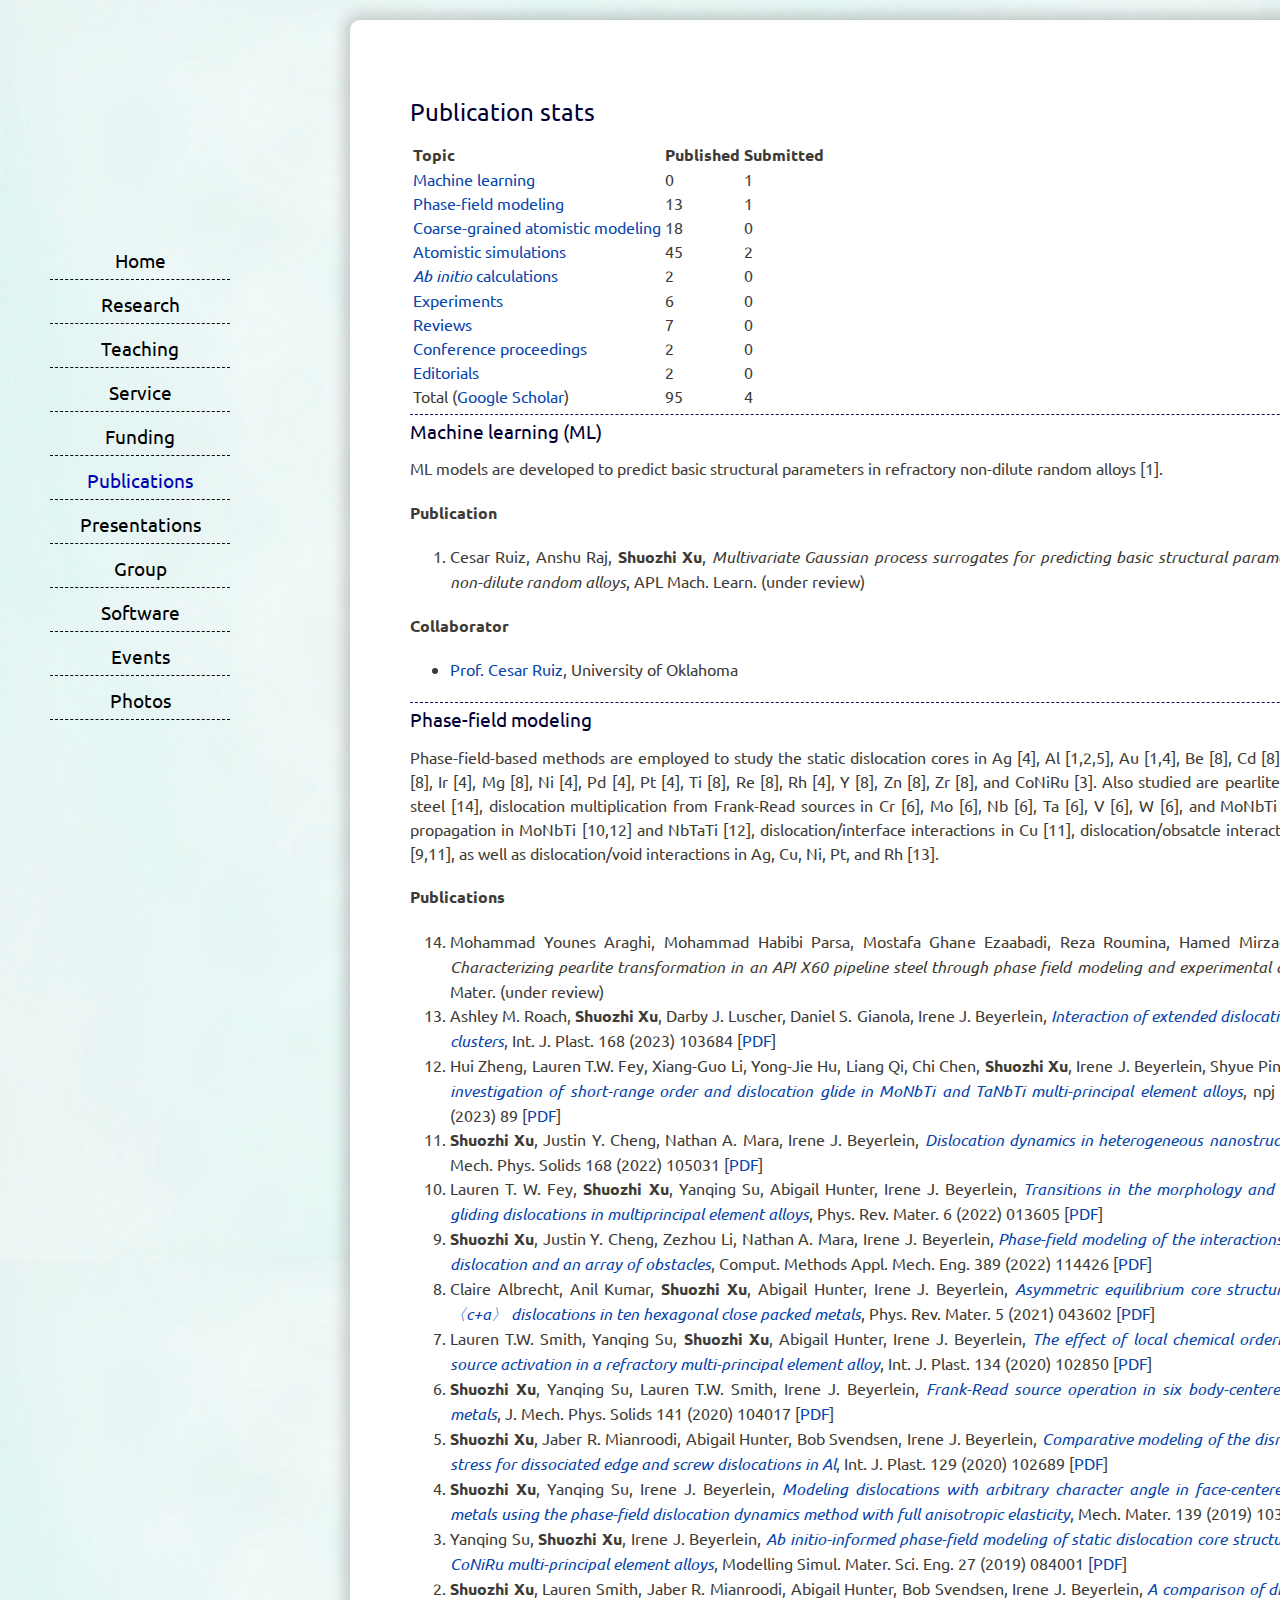
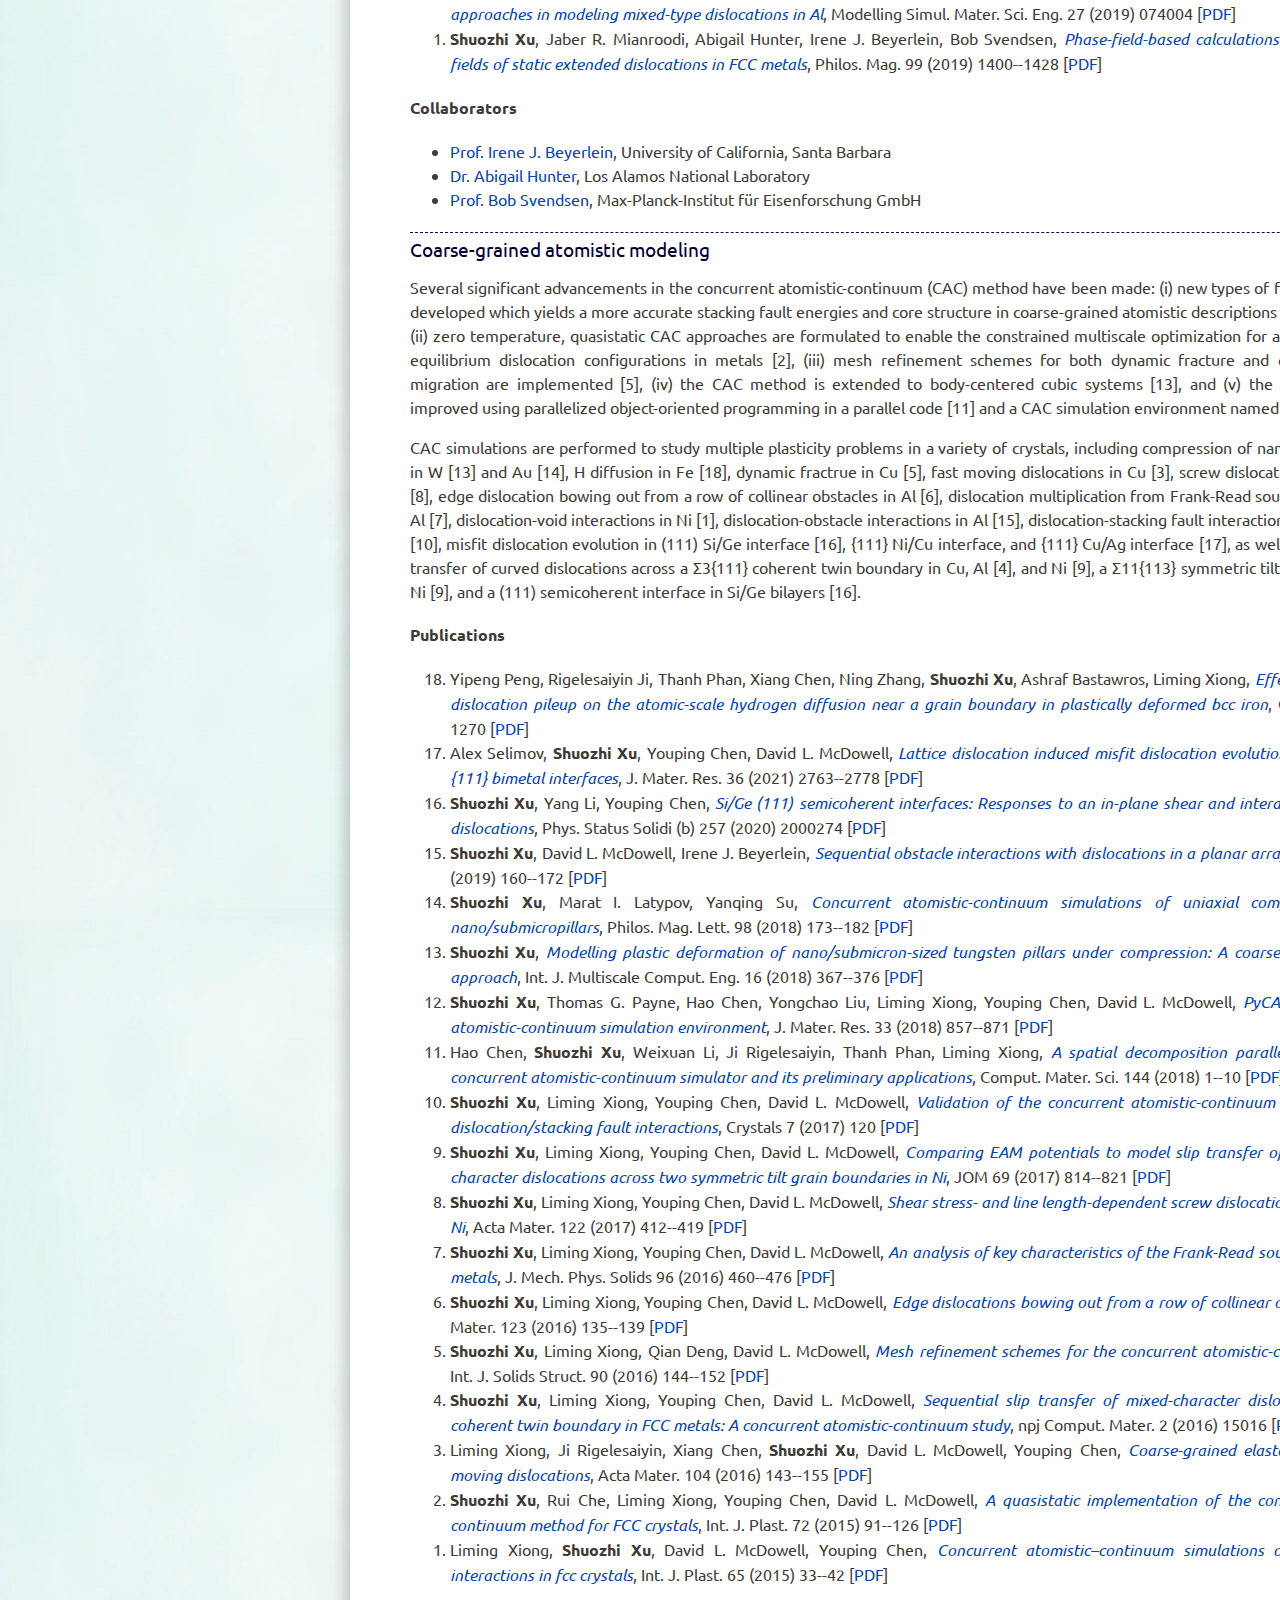
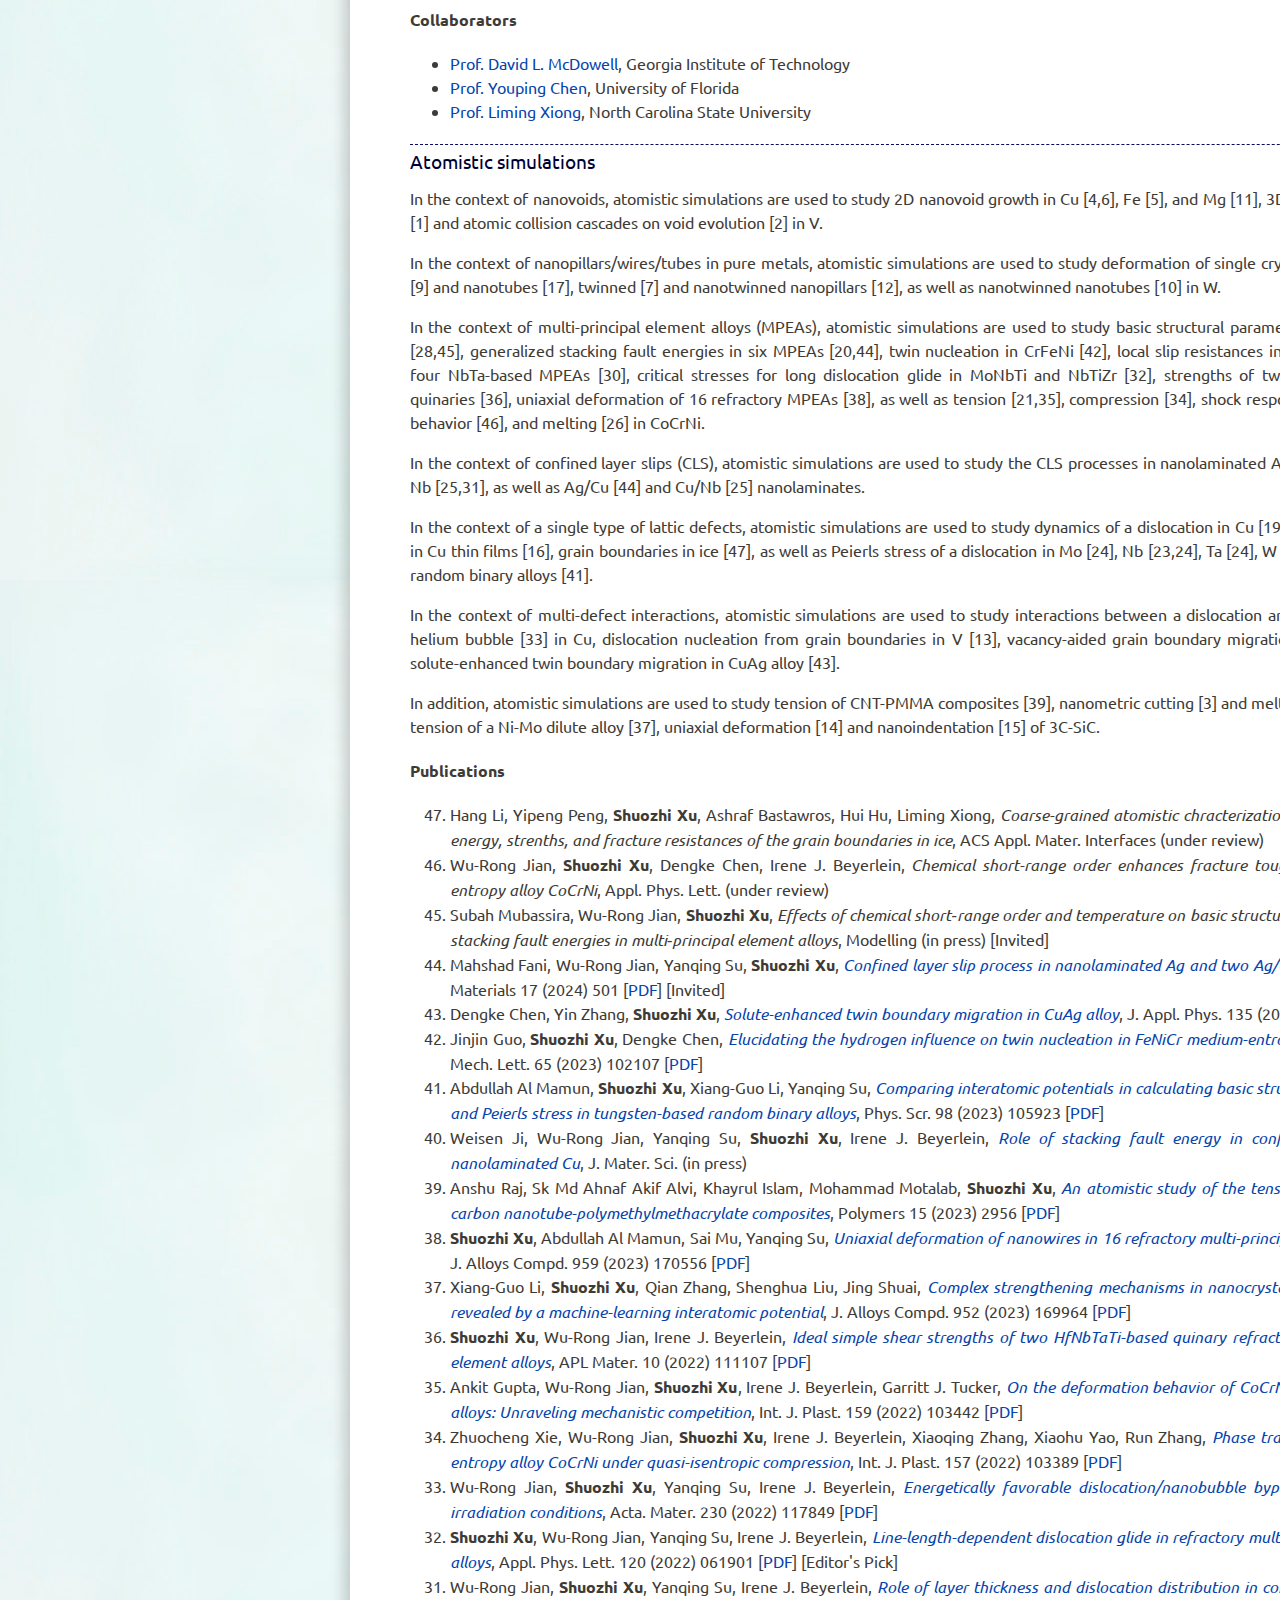
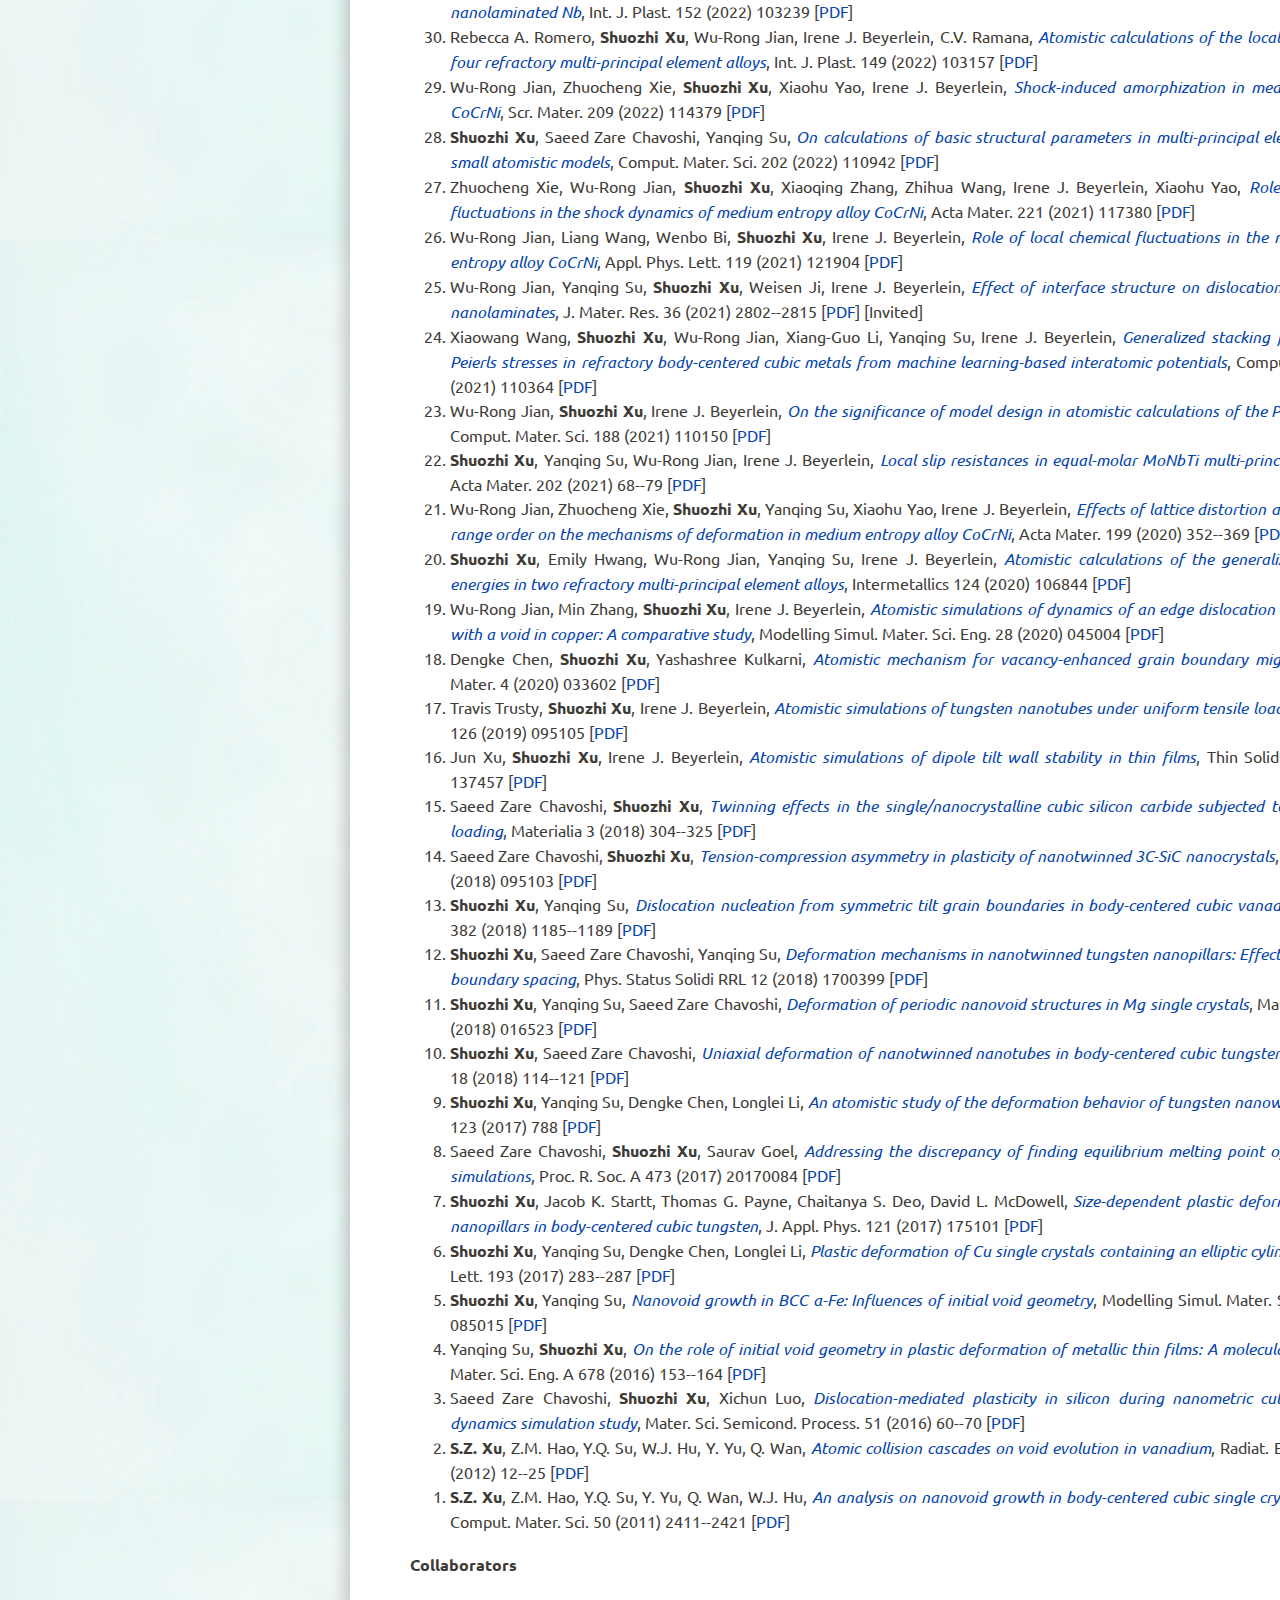
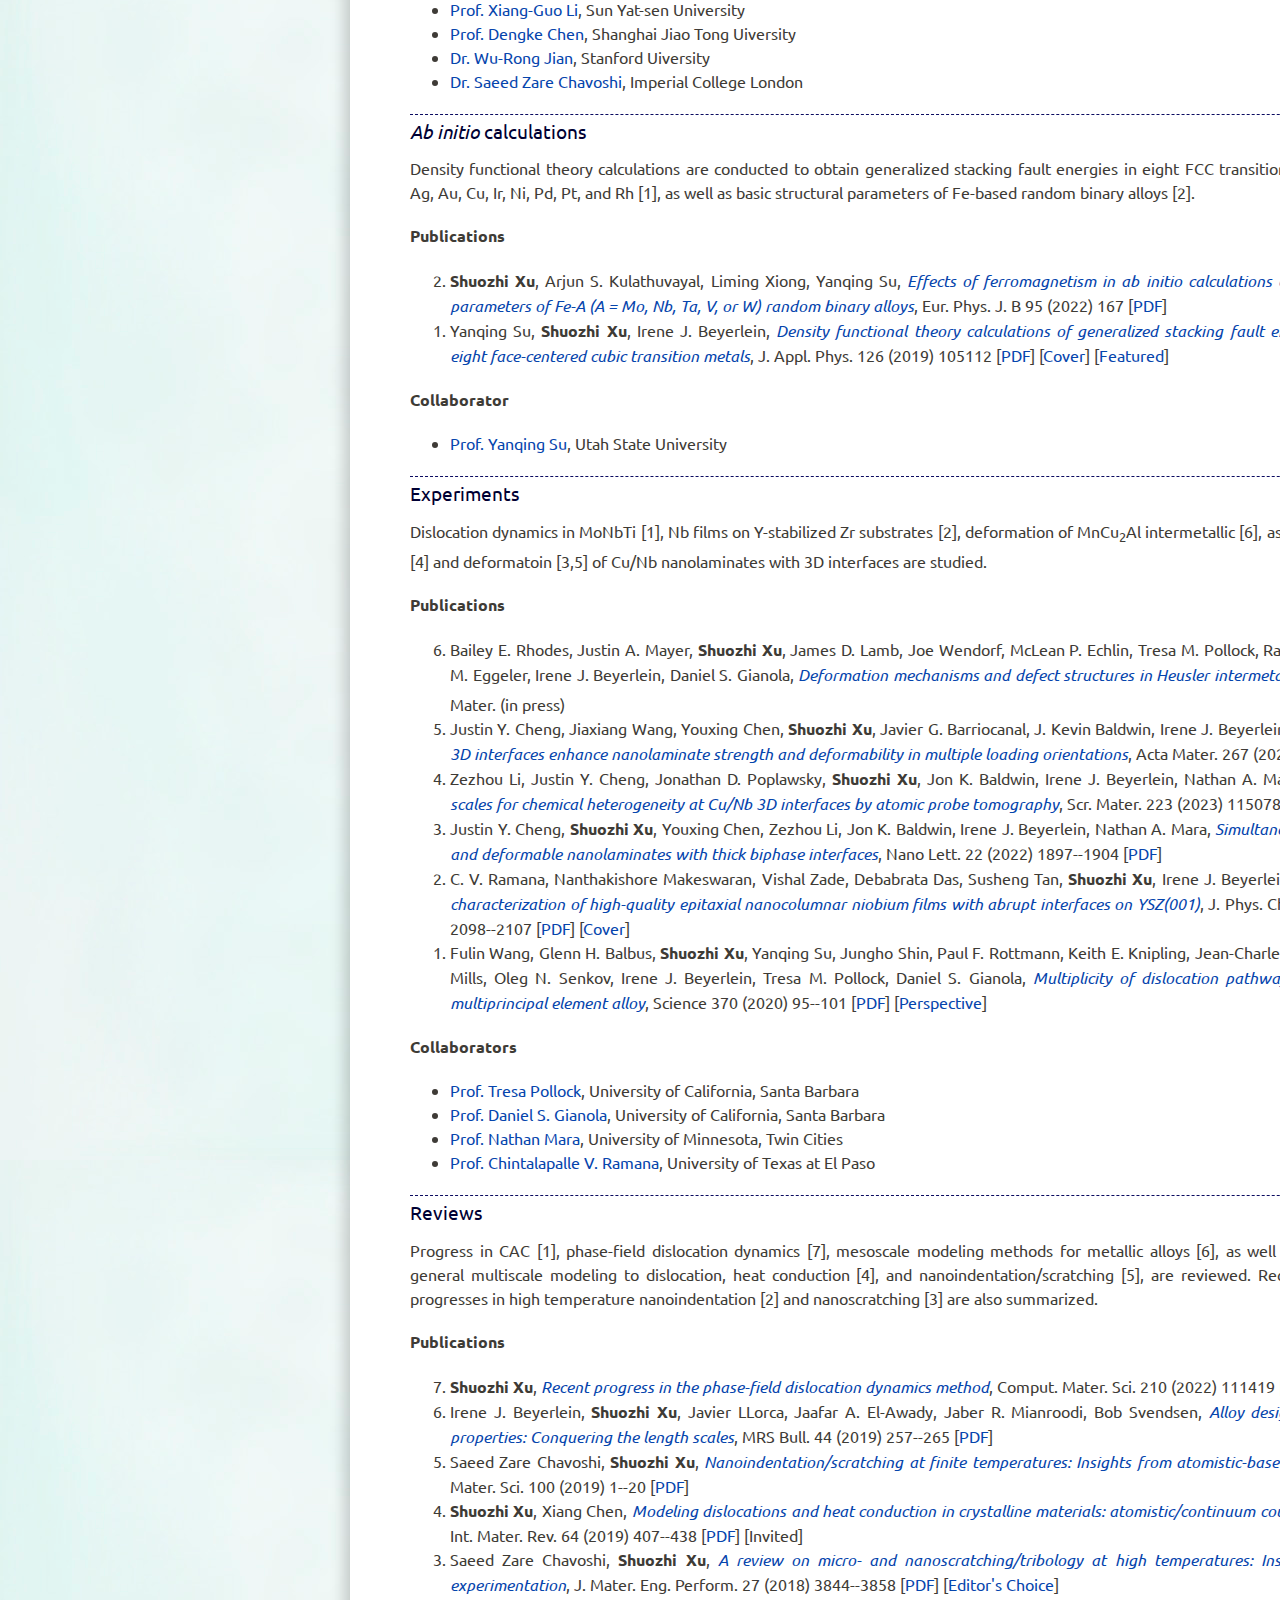
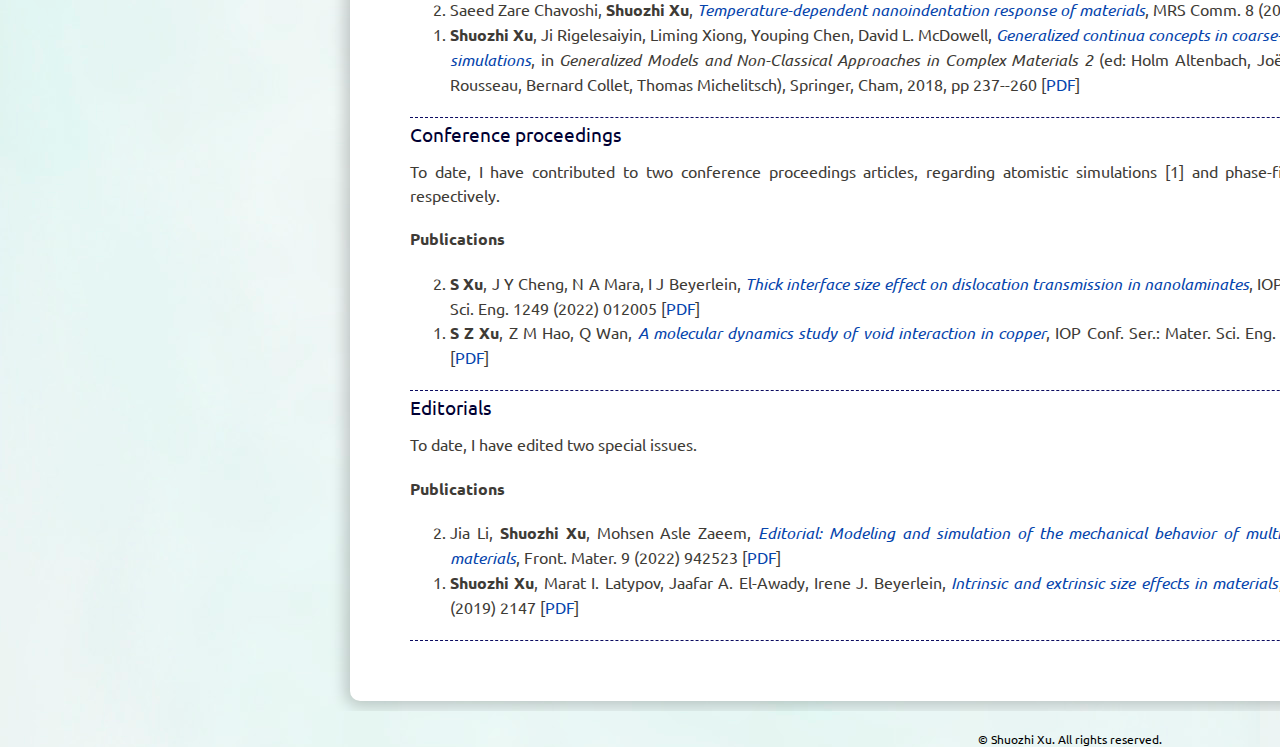
<file: publication.html>
<!DOCTYPE html>
<html>
<head>
<meta charset="utf-8" />
<title>Shuozhi Xu | Publications</title>
<link href="style.css" rel="stylesheet" type="text/css" />
</head>
<body>
<div id="wrapper">
	<div id="page">
		<div id="page-bgtop">
			<div id="page-bgbtm">
				<div id="content">
					<div class="post">
                        <h2>Publication stats</h2>
                        <div class="entry">
                            <table>
                                <tr>
                                    <th>Topic</th>
                                    <th>Published</th>
                                    <th>Submitted</th>
                                </tr>
                                <tr>
                                    <td><a href="#ml">Machine learning</a></td>
                                    <td>0</td>
                                    <td>1</td>
                                </tr>
                                <tr>
                                    <td><a href="#pf">Phase-field modeling</a></td>
                                    <td>13</td>
                                    <td>1</td>
                                </tr>
                                <tr>
                                    <td><a href="#cg-atom">Coarse-grained atomistic modeling</a></td>
                                    <td>18</td>
                                    <td>0</td>
                                </tr>
                                <tr>
                                    <td><a href="#atom">Atomistic simulations</a></td>
                                    <td>45</td>
                                    <td>2</td>
                                </tr>
                                <tr>
                                    <td><a href="#ab-initio"><i>Ab initio</i> calculations</a></td>
                                    <td>2</td>
                                    <td>0</td>
                                </tr>
                                <tr>
                                    <td><a href="#exp">Experiments</a></td>
                                    <td>6</td>
                                    <td>0</td>
                                </tr>
                                <tr>
                                    <td><a href="#review">Reviews</a></td>
                                    <td>7</td>
                                    <td>0</td>
                                </tr>
                                <tr>
                                    <td><a href="#conference">Conference proceedings</a></td>
                                    <td>2</td>
                                    <td>0</td>
                                </tr>
                                <tr>
                                    <td><a href="#editorial">Editorials</a></td>
                                    <td>2</td>
                                    <td>0</td>
                                </tr>
                                <tr>
                                    <td>Total (<a href="https://scholar.google.com/citations?user=LhG5xZ4AAAAJ&hl=en">Google Scholar</a>)</td>
                                    <td>95</td>
                                    <td>4</td>
                                </tr>
                            </table>
                        </div>
                        <h3><a id="ml"></a>Machine learning (ML)</h3>
                        <div class="entry">
                            <p>ML models are developed to predict basic structural parameters in refractory non-dilute random alloys [1].</p>
                            <h4>Publication</h4>
                            <ol reversed type="1">
                                <li>Cesar Ruiz, Anshu Raj, <b>Shuozhi Xu</b>, <i>Multivariate Gaussian process surrogates for predicting basic structural parameters of refractory non-dilute random alloys</i>, APL Mach. Learn. (under review)</li>
                            </ol>
                            <h4>Collaborator</h4>
                            <ul>
                                <li><a href="https://www.ou.edu/coe/ise/people/faculty/cesar-ruiz">Prof. Cesar Ruiz</a>, University of Oklahoma</li>
                            </ul>
                        </div>
                        <h3><a id="pf"></a>Phase-field modeling</h3>
                        <div class="entry">
                            <p>Phase-field-based methods are employed to study the static dislocation cores in Ag [4], Al [1,2,5], Au [1,4], Be [8], Cd [8], Co [8], Cu [4], Hf [8], Ir [4], Mg [8], Ni [4], Pd [4], Pt [4], Ti [8], Re [8], Rh [4], Y [8], Zn [8], Zr [8], and CoNiRu [3]. Also studied are pearlite transformation in steel [14], dislocation multiplication from Frank-Read sources in Cr [6], Mo [6], Nb [6], Ta [6], V [6], W [6], and MoNbTi [7,10], dislocation propagation in MoNbTi [10,12] and NbTaTi [12], dislocation/interface interactions in Cu [11], dislocation/obsatcle interactions in Cu and Nb [9,11], as well as dislocation/void interactions in Ag, Cu, Ni, Pt, and Rh [13].</p>
                            <h4>Publications</h4>
                            <ol reversed type="1">
                                <li>Mohammad Younes Araghi, Mohammad Habibi Parsa, Mostafa Ghane Ezaabadi, Reza Roumina, Hamed Mirzadeh, <b>Shuozhi Xu</b>, <i>Characterizing pearlite transformation in an API X60 pipeline steel through phase field modeling and experimental approaches</i>, Front. Mater. (under review)</li>
                                <li>Ashley M. Roach, <b>Shuozhi Xu</b>, Darby J. Luscher, Daniel S. Gianola, Irene J. Beyerlein, <a href="http://dx.doi.org/10.1016/j.ijplas.2023.103684"><i>Interaction of extended dislocations with nanovoid clusters</i></a>, Int. J. Plast. 168 (2023) 103684 [<a href="publications/pfdd/roach_pfdd.void_ijp.2023.pdf">PDF</a>]</li>
                                <li>Hui Zheng, Lauren T.W. Fey, Xiang-Guo Li, Yong-Jie Hu, Liang Qi, Chi Chen, <b>Shuozhi Xu</b>, Irene J. Beyerlein, Shyue Ping Ong, <a href="http://dx.doi.org/10.1038/s41524-023-01046-z"><i>Multi-scale investigation of short-range order and dislocation glide in MoNbTi and TaNbTi multi-principal element alloys</i></a>, npj Comput. Mater. 9 (2023) 89 [<a href="publications/ml/zheng_monbtati_npj.comput.mater.2023.pdf">PDF</a>]</li>
                                <li><b>Shuozhi Xu</b>, Justin Y. Cheng, Nathan A. Mara, Irene J. Beyerlein, <a href="http://dx.doi.org/10.1016/j.jmps.2022.105031"><i>Dislocation dynamics in heterogeneous nanostructured materials</i></a>, J. Mech. Phys. Solids 168 (2022) 105031 [<a href="publications/pfdd/xu_pfdd.multiphase_jmps.2022.pdf">PDF</a>]</li>
                                <li>Lauren T. W. Fey, <b>Shuozhi Xu</b>, Yanqing Su, Abigail Hunter, Irene J. Beyerlein, <a href="http://dx.doi.org/10.1103/PhysRevMaterials.6.013605"><i>Transitions in the morphology and critical stresses of gliding dislocations in multiprincipal element alloys</i></a>, Phys. Rev. Mater. 6 (2022) 013605 [<a href="publications/pfdd/fey_high.order.monbti_prm.2022.pdf">PDF</a>]</li>
                                <li><b>Shuozhi Xu</b>, Justin Y. Cheng, Zezhou Li, Nathan A. Mara, Irene J. Beyerlein, <a href="http://dx.doi.org/10.1016/j.cma.2021.114426"><i>Phase-field modeling of the interactions between an edge dislocation and an array of obstacles</i></a>, Comput. Methods Appl. Mech. Eng. 389 (2022) 114426 [<a href="publications/pfdd/xu_pfdd.biphase_cmame.2022.pdf">PDF</a>]</li>
                                <li>Claire Albrecht, Anil Kumar, <b>Shuozhi Xu</b>, Abigail Hunter, Irene J. Beyerlein, <a href="http://dx.doi.org/10.1103/PhysRevMaterials.5.043602"><i>Asymmetric equilibrium core structures of pyramidal-II &#12296;c+a&#12297; dislocations in ten hexagonal close packed metals</i></a>, Phys. Rev. Mater. 5 (2021) 043602 [<a href="publications/pfdd/albrecht_pfdd.pyramidal.ii.hcp_prm.2021.pdf">PDF</a>]</li>
                                <li>Lauren T.W. Smith, Yanqing Su, <b>Shuozhi Xu</b>, Abigail Hunter, Irene J. Beyerlein, <a href="http://dx.doi.org/10.1016/j.ijplas.2020.102850"><i>The effect of local chemical ordering on Frank-Read source activation in a refractory multi-principal element alloy</i></a>, Int. J. Plast. 134 (2020) 102850 [<a href="publications/pfdd/smith_pfdd.fr.source.monbti_ijp.2020.pdf">PDF</a>]</li>
                                <li><b>Shuozhi Xu</b>, Yanqing Su, Lauren T.W. Smith, Irene J. Beyerlein, <a href="http://dx.doi.org/10.1016/j.jmps.2020.104017"><i>Frank-Read source operation in six body-centered cubic refractory metals</i></a>, J. Mech. Phys. Solids 141 (2020) 104017 [<a href="publications/pfdd/xu_pfdd.fr.source.bcc_jmps.2020.pdf">PDF</a>]</li>
                                <li><b>Shuozhi Xu</b>, Jaber R. Mianroodi, Abigail Hunter, Bob Svendsen, Irene J. Beyerlein, <a href="http://dx.doi.org/10.1016/j.ijplas.2020.102689"><i>Comparative modeling of the disregistry and Peierls stress for dissociated edge and screw dislocations in Al</i></a>, Int. J. Plast. 129 (2020) 102689 [<a href="publications/pfdd/xu_pfdd.pure.al_ijp.2020.pdf">PDF</a>]</li>
                                <li><b>Shuozhi Xu</b>, Yanqing Su, Irene J. Beyerlein, <a href="http://dx.doi.org/10.1016/j.mechmat.2019.103200"><i>Modeling dislocations with arbitrary character angle in face-centered cubic transition metals using the phase-field dislocation dynamics method with full anisotropic elasticity</i></a>, Mech. Mater. 139 (2019) 103200 [<a href="publications/pfdd/xu_pfdd.mixed.fcc_mom.2019.pdf">PDF</a>]</li>
                                <li>Yanqing Su, <b>Shuozhi Xu</b>, Irene J. Beyerlein, <a href="http://dx.doi.org/10.1088/1361-651X/ab3b62"><i>Ab initio-informed phase-field modeling of static dislocation core structures in equal-molar CoNiRu multi-principal element alloys</i></a>, Modelling Simul. Mater. Sci. Eng. 27 (2019) 084001 [<a href="publications/pfdd/su_pfdd.pure.coniru_msmse.2019.pdf">PDF</a>]</li>
                                <li><b>Shuozhi Xu</b>, Lauren Smith, Jaber R. Mianroodi, Abigail Hunter, Bob Svendsen, Irene J. Beyerlein, <a href="http://dx.doi.org/10.1088/1361-651X/ab2d16"><i>A comparison of different continuum approaches in modeling mixed-type dislocations in Al</i></a>, Modelling Simul. Mater. Sci. Eng. 27 (2019) 074004 [<a href="publications/pfdd/xu_pfdd.mixed.al_msmse.2019.pdf">PDF</a>]</li>
                                <li><b>Shuozhi Xu</b>, Jaber R. Mianroodi, Abigail Hunter, Irene J. Beyerlein, Bob Svendsen, <a href="http://dx.doi.org/10.1080/14786435.2019.1582850"><i>Phase-field-based calculations of the disregistry fields of static extended dislocations in FCC metals</i></a>, Philos. Mag. 99 (2019) 1400--1428 [<a href="publications/pfdd/xu_pfdd.pure.fcc_pm.2019.pdf">PDF</a>]</li>
                            </ol>
                            <h4>Collaborators</h4>
                            <ul>
                                <li><a href="https://labs.me.ucsb.edu/beyerlein/irene">Prof. Irene J. Beyerlein</a>, University of California, Santa Barbara</li>
                                <li><a href="https://scholar.google.com/citations?user=U1EIq0wAAAAJ&hl=en">Dr. Abigail Hunter</a>, Los Alamos National Laboratory</li>
                                <li><a href="https://www.mpie.de/person/43179/3079071">Prof. Bob Svendsen</a>, Max-Planck-Institut f&uuml;r Eisenforschung GmbH</li>
                            </ul>
                        </div>
                        <h3><a id="cg-atom"></a>Coarse-grained atomistic modeling</h3>
                        <div class="entry">
                            <p>Several significant advancements in the concurrent atomistic-continuum (CAC) method have been made: (i) new types of finite elements are developed which yields a more accurate stacking fault energies and core structure in coarse-grained atomistic descriptions of dislocations [2], (ii) zero temperature, quasistatic CAC approaches are formulated to enable the constrained multiscale optimization for a sequence of non-equilibrium dislocation configurations in metals [2], (iii) mesh refinement schemes for both dynamic fracture and curved dislocation migration are implemented [5], (iv) the CAC method is extended to body-centered cubic systems [13], and (v) the code efficiency is improved using parallelized object-oriented programming in a parallel code [11] and a CAC simulation environment named <a href="http://www.pycac.org">PyCAC</a> [12].</p>
                            <p>CAC simulations are performed to study multiple plasticity problems in a variety of crystals, including compression of nano/submicro-pillars in W [13] and Au [14], H diffusion in Fe [18], dynamic fractrue in Cu [5], fast moving dislocations in Cu [3], screw dislocation cross-slip in Ni [8], edge dislocation bowing out from a row of collinear obstacles in Al [6], dislocation multiplication from Frank-Read sources in Cu, Ni, and Al [7], dislocation-void interactions in Ni [1], dislocation-obstacle interactions in Al [15], dislocation-stacking fault interactions in Ni, Al, and Ag [10], misfit dislocation evolution in (111) Si/Ge interface [16], {111} Ni/Cu interface, and {111} Cu/Ag interface [17], as well as sequential slip transfer of curved dislocations across a &Sigma;3{111} coherent twin boundary in Cu, Al [4], and Ni [9], a &Sigma;11{113} symmetric tilt grain boundary in Ni [9], and a (111) semicoherent interface in Si/Ge bilayers [16].</p>
                            <h4>Publications</h4>
                            <ol reversed type="1">
                                <li>Yipeng Peng, Rigelesaiyin Ji, Thanh Phan, Xiang Chen, Ning Zhang, <b>Shuozhi Xu</b>, Ashraf Bastawros, Liming Xiong, <a href="http://dx.doi.org/10.3390/cryst13081270"><i>Effect of a long-range dislocation pileup on the atomic-scale hydrogen diffusion near a grain boundary in plastically deformed bcc iron</i></a>, Crystals 13 (2023) 1270 [<a href="publications/cac/peng_h.diffusion.cac_crystals.2023.pdf">PDF</a>]</li>
                                <li>Alex Selimov, <b>Shuozhi Xu</b>, Youping Chen, David L. McDowell, <a href="http://dx.doi.org/10.1557/s43578-021-00184-8"><i>Lattice dislocation induced misfit dislocation evolution in semi-coherent {111} bimetal interfaces</i></a>, J. Mater. Res. 36 (2021) 2763--2778 [<a href="publications/cac/selimov_bimetal.cac_jmr.2021.pdf">PDF</a>]</li>
                                <li><b>Shuozhi Xu</b>, Yang Li, Youping Chen, <a href="http://dx.doi.org/10.1002/pssb.202000274"><i>Si/Ge (111) semicoherent interfaces: Responses to an in-plane shear and interactions with lattice dislocations</i></a>, Phys. Status Solidi (b) 257 (2020) 2000274 [<a href="publications/cac/xu_sige.cac_pssb.2020.pdf">PDF</a>]</li>
                                <li><b>Shuozhi Xu</b>, David L. McDowell, Irene J. Beyerlein, <a href="http://dx.doi.org/10.1016/j.actamat.2019.05.030"><i>Sequential obstacle interactions with dislocations in a planar array</i></a>, Acta Mater. 174 (2019) 160--172 [<a href="publications/cac/xu_dislocation.obstacle.cac_acta.mater.2019.pdf">PDF</a>]</li>
                                <li><b>Shuozhi Xu</b>, Marat I. Latypov, Yanqing Su, <a href="http://dx.doi.org/10.1080/09500839.2018.1515506"><i>Concurrent atomistic-continuum simulations of uniaxial compression of gold nano/submicropillars</i></a>, Philos. Mag. Lett. 98 (2018) 173--182 [<a href="publications/cac/xu_gold.pillar_pml.2018.pdf">PDF</a>]</li>
                                <li><b>Shuozhi Xu</b>, <a href="http://dx.doi.org/10.1615/IntJMultCompEng.2018026027"><i>Modelling plastic deformation of nano/submicron-sized tungsten pillars under compression: A coarse-grained atomistic approach</i></a>, Int. J. Multiscale Comput. Eng. 16 (2018) 367--376 [<a href="publications/cac/xu_tungsten.pillar_ijmce.2018.pdf">PDF</a>]</li>
                                <li><b>Shuozhi Xu</b>, Thomas G. Payne, Hao Chen, Yongchao Liu, Liming Xiong, Youping Chen, David L. McDowell, <a href="http://dx.doi.org/10.1557/jmr.2018.8"><i>PyCAC: The concurrent atomistic-continuum simulation environment</i></a>, J. Mater. Res. 33 (2018) 857--871 [<a href="publications/cac/xu_pycac_j.mater.res.2018.pdf">PDF</a>]</li>
                                <li>Hao Chen, <b>Shuozhi Xu</b>, Weixuan Li, Ji Rigelesaiyin, Thanh Phan, Liming Xiong, <a href="http://dx.doi.org/10.1016/j.commatsci.2017.11.051"><i>A spatial decomposition parallel algorithm for a concurrent atomistic-continuum simulator and its preliminary applications</i></a>, Comput. Mater. Sci. 144 (2018) 1--10 [<a href="publications/cac/chen_sd.parallel.cac_comput.mater.sci.2018.pdf">PDF</a>]</li>
                                <li><b>Shuozhi Xu</b>, Liming Xiong, Youping Chen, David L. McDowell, <a href="http://dx.doi.org/10.3390/cryst7050120"><i>Validation of the concurrent atomistic-continuum method on screw dislocation/stacking fault interactions</i></a>, Crystals 7 (2017) 120 [<a href="publications/cac/xu_dislocation.sf_crystals.2017.pdf">PDF</a>]</li>
                                <li><b>Shuozhi Xu</b>, Liming Xiong, Youping Chen, David L. McDowell, <a href="http://dx.doi.org/10.1007/s11837-017-2302-1"><i>Comparing EAM potentials to model slip transfer of sequential mixed character dislocations across two symmetric tilt grain boundaries in Ni</i></a>, JOM 69 (2017) 814--821 [<a href="publications/cac/xu_slip.transfer.gb.ni_jom.2017.pdf">PDF</a>]</li>
                                <li><b>Shuozhi Xu</b>, Liming Xiong, Youping Chen, David L. McDowell, <a href="http://dx.doi.org/10.1016/j.actamat.2016.10.005"><i>Shear stress- and line length-dependent screw dislocation cross-slip in FCC Ni</i></a>, Acta Mater. 122 (2017) 412--419 [<a href="publications/cac/xu_cross.slip_acta.mater.2017.pdf">PDF</a>]</li>
                                <li><b>Shuozhi Xu</b>, Liming Xiong, Youping Chen, David L. McDowell, <a href="http://dx.doi.org/10.1016/j.jmps.2016.08.002"><i>An analysis of key characteristics of the Frank-Read source process in FCC metals</i></a>, J. Mech. Phys. Solids 96 (2016) 460--476 [<a href="publications/cac/xu_frank.read.source_jmps.2016.pdf">PDF</a>]</li>
                                <li><b>Shuozhi Xu</b>, Liming Xiong, Youping Chen, David L. McDowell, <a href="http://dx.doi.org/10.1016/j.scriptamat.2016.06.018"><i>Edge dislocations bowing out from a row of collinear obstacles in Al</i></a>, Scr. Mater. 123 (2016) 135--139 [<a href="publications/cac/xu_bow.out.cac_scr.mater.2016.pdf">PDF</a>]</li>
                                <li><b>Shuozhi Xu</b>, Liming Xiong, Qian Deng, David L. McDowell, <a href="http://dx.doi.org/10.1016/j.ijsolstr.2016.03.030"><i>Mesh refinement schemes for the concurrent atomistic-continuum method</i></a>, Int. J. Solids Struct. 90 (2016) 144--152 [<a href="publications/cac/xu_cac.mesh.refinement_ijss.2016.pdf">PDF</a>]</li>
                                <li><b>Shuozhi Xu</b>, Liming Xiong, Youping Chen, David L. McDowell, <a href="http://dx.doi.org/10.1038/npjcompumats.2015.16"><i>Sequential slip transfer of mixed-character dislocations across &Sigma;3 coherent twin boundary in FCC metals: A concurrent atomistic-continuum study</i></a>, npj Comput. Mater. 2 (2016) 15016 [<a href="publications/cac/xu_slip.transfer.ctb.fcc_npj.comput.mater.2016.pdf">PDF</a>] [<a href="publications/cac/cac_ctb-cu-al_cover.png">Front Page</a>]</li>
                                <li>Liming Xiong, Ji Rigelesaiyin, Xiang Chen, <b>Shuozhi Xu</b>, David L. McDowell, Youping Chen, <a href="http://dx.doi.org/10.1016/j.actamat.2015.11.037"><i>Coarse-grained elastodynamics of fast moving dislocations</i></a>, Acta Mater. 104 (2016) 143--155 [<a href="publications/cac/xiong_fast.moving.dislocation_acta.mater.2016.pdf">PDF</a>]</li>
                                <li><b>Shuozhi Xu</b>, Rui Che, Liming Xiong, Youping Chen, David L. McDowell, <a href="http://dx.doi.org/10.1016/j.ijplas.2015.05.007"><i>A quasistatic implementation of the concurrent atomistic-continuum method for FCC crystals</i></a>, Int. J. Plast. 72 (2015) 91--126 [<a href="publications/cac/xu_quasistatic.cac_ijp.2015.pdf">PDF</a>]</li>
                                <li>Liming Xiong, <b>Shuozhi Xu</b>, David L. McDowell, Youping Chen, <a href="http://dx.doi.org/10.1016/j.ijplas.2014.08.002"><i>Concurrent atomistic–continuum simulations of dislocation-void interactions in fcc crystals</i></a>, Int. J. Plast. 65 (2015) 33--42 [<a href="publications/cac/xiong_dislocation.void.cac_ijp.2015.pdf">PDF</a>]</li>
                            </ol>
                            <h4>Collaborators</h4>
                            <ul>
                                <li><a href="http://www.me.gatech.edu/faculty/mcdowell">Prof. David L. McDowell</a>, Georgia Institute of Technology</li>
                                <li><a href="http://www2.mae.ufl.edu/chenlab">Prof. Youping Chen</a>, University of Florida</li>
                                <li><a href="https://www.mae.ncsu.edu/people/liming-xiong">Prof. Liming Xiong</a>, North Carolina State University</li>
                            </ul>
                        </div>
                        <h3><a id="atom"></a>Atomistic simulations</h3>
                        <div class="entry">
                            <p>In the context of nanovoids, atomistic simulations are used to study 2D nanovoid growth in Cu [4,6], Fe [5], and Mg [11], 3D nanovoid growth [1] and atomic collision cascades on void evolution [2] in V.</p>
                            <p>In the context of nanopillars/wires/tubes in pure metals, atomistic simulations are used to study deformation of single crystalline nanowires [9] and nanotubes [17], twinned [7] and nanotwinned nanopillars [12], as well as nanotwinned nanotubes [10] in W.</p>
                            <p>In the context of multi-principal element alloys (MPEAs), atomistic simulations are used to study basic structural parameters in 45 MPEAs [28,45], generalized stacking fault energies in six MPEAs [20,44], twin nucleation in CrFeNi [42], local slip resistances in MoNbTi [22] and four NbTa-based MPEAs [30], critical stresses for long dislocation glide in MoNbTi and NbTiZr [32], strengths of two HfNbTaTi-based quinaries [36], uniaxial deformation of 16 refractory MPEAs [38], as well as tension [21,35], compression [34], shock response [27,29], crack behavior [46], and melting [26] in CoCrNi.</p>
                            <p>In the context of confined layer slips (CLS), atomistic simulations are used to study the CLS processes in nanolaminated Ag [44], Cu [25,40], Nb [25,31], as well as Ag/Cu [44] and Cu/Nb [25] nanolaminates.</p>
                            <p>In the context of a single type of lattic defects, atomistic simulations are used to study dynamics of a dislocation in Cu [19], dislocation walls in Cu thin films [16], grain boundaries in ice [47], as well as Peierls stress of a dislocation in Mo [24], Nb [23,24], Ta [24], W [24], and W-based random binary alloys [41].</p>
                            <p>In the context of multi-defect interactions, atomistic simulations are used to study interactions between a dislocation and a void [19] or a helium bubble [33] in Cu, dislocation nucleation from grain boundaries in V [13], vacancy-aided grain boundary migration in Cu [18], and solute-enhanced twin boundary migration in CuAg alloy [43].</p>
                            <p>In addition, atomistic simulations are used to study tension of CNT-PMMA composites [39], nanometric cutting [3] and melting point [8] of Si, tension of a Ni-Mo dilute alloy [37], uniaxial deformation [14] and nanoindentation [15] of 3C-SiC.</p>
                            <h4>Publications</h4>
                            <ol reversed type="1">
                                <li>Hang Li, Yipeng Peng, <b>Shuozhi Xu</b>, Ashraf Bastawros, Hui Hu, Liming Xiong, <i>Coarse-grained atomistic chracterization of the structure, energy, strenths, and fracture resistances of the grain boundaries in ice</i>, ACS Appl. Mater. Interfaces (under review)</li>
                                <li>Wu-Rong Jian, <b>Shuozhi Xu</b>, Dengke Chen, Irene J. Beyerlein, <i>Chemical short-range order enhances fracture toughness in medium entropy alloy CoCrNi</i>, Appl. Phys. Lett. (under review)</li>
                                <li>Subah Mubassira, Wu-Rong Jian, <b>Shuozhi Xu</b>, <i>Effects of chemical short‑range order and temperature on basic structure parameters and stacking fault energies in multi‑principal element alloys</i>, Modelling (in press) [Invited]</li>
                                <li>Mahshad Fani, Wu-Rong Jian, Yanqing Su, <b>Shuozhi Xu</b>, <a href="https://doi.org/10.3390/ma17020501"><i>Confined layer slip process in nanolaminated Ag and two Ag/Cu nanolaminates</i></a>, Materials 17 (2024) 501 [<a href="publications/cls/fani_cls_materials.2024.pdf">PDF</a>] [Invited]</li>
                                <li>Dengke Chen, Yin Zhang, <b>Shuozhi Xu</b>, <a href="https://doi.org/10.1063/5.0176708"><i>Solute-enhanced twin boundary migration in CuAg alloy</i></a>, J. Appl. Phys. 135 (2024) 045104 [<a href="publications/defect/chen_cuag_jap.2024.pdf">PDF</a>]</li>
                                <li>Jinjin Guo, <b>Shuozhi Xu</b>, Dengke Chen, <a href="https://doi.org/10.1016/j.eml.2023.102107"><i>Elucidating the hydrogen influence on twin nucleation in FeNiCr medium-entropy alloy</i></a>, Extreme Mech. Lett. 65 (2023) 102107 [<a href="publications/mpea/guo_crfeni_eml.2023.pdf">PDF</a>]</li>
                                <li>Abdullah Al Mamun, <b>Shuozhi Xu</b>, Xiang-Guo Li, Yanqing Su, <a href="http://dx.doi.org/10.1088/1402-4896/acf533"><i>Comparing interatomic potentials in calculating basic structural parameters and Peierls stress in tungsten-based random binary alloys</i></a>, Phys. Scr. 98 (2023) 105923 [<a href="publications/atom/mamun_w.binary_ps.2023.pdf">PDF</a>]</li>
                                <li>Weisen Ji, Wu-Rong Jian, Yanqing Su, <b>Shuozhi Xu</b>, Irene J. Beyerlein, <a href="http://dx.doi.org/10.1007/s10853-023-08779-8"><i>Role of stacking fault energy in confined layer slip in nanolaminated Cu</i></a>, J. Mater. Sci. (in press)</li>
                                <li>Anshu Raj, Sk Md Ahnaf Akif Alvi, Khayrul Islam, Mohammad Motalab, <b>Shuozhi Xu</b>, <a href="http://dx.doi.org/10.3390/polym15132956"><i>An atomistic study of the tensile deformation of carbon nanotube-polymethylmethacrylate composites</i></a>, Polymers 15 (2023) 2956 [<a href="publications/atom/raj_cnt.pmma_polymers.2023.pdf">PDF</a>]</li>
                                <li><b>Shuozhi Xu</b>, Abdullah Al Mamun, Sai Mu, Yanqing Su, <a href="http://dx.doi.org/10.1016/j.jallcom.2023.170556"><i>Uniaxial deformation of nanowires in 16 refractory multi-principal element alloys</i></a>, J. Alloys Compd. 959 (2023) 170556 [<a href="publications/mpea/xu_bcc.mpea_jac.2023.pdf">PDF</a>]</li>
                                <li>Xiang-Guo Li, <b>Shuozhi Xu</b>, Qian Zhang, Shenghua Liu, Jing Shuai, <a href="http://dx.doi.org/10.1016/j.jallcom.2023.169964"><i>Complex strengthening mechanisms in nanocrystalline Ni-Mo alloys revealed by a machine-learning interatomic potential</i></a>, J. Alloys Compd. 952 (2023) 169964 [<a href="publications/atom/li_nimo_jac.2023.pdf">PDF</a>]</li>
                                <li><b>Shuozhi Xu</b>, Wu-Rong Jian, Irene J. Beyerlein, <a href="http://dx.doi.org/10.1063/5.0116898"><i>Ideal simple shear strengths of two HfNbTaTi-based quinary refractory multi-principal element alloys</i></a>, APL Mater. 10 (2022) 111107 [<a href="publications/mpea/xu_bcc.mpea.strength_apl.mater.2022.pdf">PDF</a>]</li>
                                <li>Ankit Gupta, Wu-Rong Jian, <b>Shuozhi Xu</b>, Irene J. Beyerlein, Garritt J. Tucker, <a href="http://dx.doi.org/10.1016/j.ijplas.2022.103442"><i>On the deformation behavior of CoCrNi medium entropy alloys: Unraveling mechanistic competition</i></a>, Int. J. Plast. 159 (2022) 103442 [<a href="publications/mpea/gupta_cocrni_ijp.2022.pdf">PDF</a>]</li>
                                <li>Zhuocheng Xie, Wu-Rong Jian, <b>Shuozhi Xu</b>, Irene J. Beyerlein, Xiaoqing Zhang, Xiaohu Yao, Run Zhang, <a href="http://dx.doi.org/10.1016/j.ijplas.2022.103389"><i>Phase transition in medium entropy alloy CoCrNi under quasi-isentropic compression</i></a>, Int. J. Plast. 157 (2022) 103389 [<a href="publications/mpea/xie_cocrni.pt_ijp.2022.pdf">PDF</a>]</li>
                                <li>Wu-Rong Jian, <b>Shuozhi Xu</b>, Yanqing Su, Irene J. Beyerlein, <a href="http://dx.doi.org/10.1016/j.actamat.2022.117849"><i>Energetically favorable dislocation/nanobubble bypass mechanism in irradiation conditions</i></a>, Acta. Mater. 230 (2022) 117849 [<a href="publications/defect/jian_cuhe_acta.2022.pdf">PDF</a>]</li>
                                <li><b>Shuozhi Xu</b>, Wu-Rong Jian, Yanqing Su, Irene J. Beyerlein, <a href="http://dx.doi.org/10.1063/5.0080849"><i>Line-length-dependent dislocation glide in refractory multi-principal element alloys</i></a>, Appl. Phys. Lett. 120 (2022) 061901 [<a href="publications/mpea/xu_bcc.mpea.crss_apl.2022.pdf">PDF</a>] [Editor's Pick]</li>
                                <li>Wu-Rong Jian, <b>Shuozhi Xu</b>, Yanqing Su, Irene J. Beyerlein, <a href="http://dx.doi.org/10.1016/j.ijplas.2022.103239"><i>Role of layer thickness and dislocation distribution in confined layer slip in nanolaminated Nb</i></a>, Int. J. Plast. 152 (2022) 103239 [<a href="publications/cls/jian_cls_ijp.2022.pdf">PDF</a>]</li>
                                <li>Rebecca A. Romero, <b>Shuozhi Xu</b>, Wu-Rong Jian, Irene J. Beyerlein, C.V. Ramana, <a href="http://dx.doi.org/10.1016/j.ijplas.2021.103157"><i>Atomistic calculations of the local slip resistances in four refractory multi-principal element alloys</i></a>, Int. J. Plast. 149 (2022) 103157 [<a href="publications/mpea/romero_mpea_ijp.2022.pdf">PDF</a>]</li>
                                <li>Wu-Rong Jian, Zhuocheng Xie, <b>Shuozhi Xu</b>, Xiaohu Yao, Irene J. Beyerlein, <a href="http://dx.doi.org/10.1016/j.scriptamat.2021.114379"><i>Shock-induced amorphization in medium entropy alloy CoCrNi</i></a>, Scr. Mater. 209 (2022) 114379 [<a href="publications/mpea/jian_cocrni.shock_scripta.2022.pdf">PDF</a>]</li>
                                <li><b>Shuozhi Xu</b>, Saeed Zare Chavoshi, Yanqing Su, <a href="http://dx.doi.org/10.1016/j.commatsci.2021.110942"><i>On calculations of basic structural parameters in multi-principal element alloys using small atomistic models</i></a>, Comput. Mater. Sci. 202 (2022) 110942 [<a href="publications/mpea/xu_bcc.mpea_cms.2022.pdf">PDF</a>]</li>
                                <li>Zhuocheng Xie, Wu-Rong Jian, <b>Shuozhi Xu</b>, Xiaoqing Zhang, Zhihua Wang, Irene J. Beyerlein, Xiaohu Yao, <a href="http://dx.doi.org/10.1016/j.actamat.2021.117380"><i>Role of local chemical fluctuations in the shock dynamics of medium entropy alloy CoCrNi</i></a>, Acta Mater. 221 (2021) 117380 [<a href="publications/mpea/xie_cocrni.shock_acta.2021.pdf">PDF</a>]</li>
                                <li>Wu-Rong Jian, Liang Wang, Wenbo Bi, <b>Shuozhi Xu</b>, Irene J. Beyerlein, <a href="http://dx.doi.org/10.1063/5.0064299"><i>Role of local chemical fluctuations in the melting of medium entropy alloy CoCrNi</i></a>, Appl. Phys. Lett. 119 (2021) 121904 [<a href="publications/mpea/jian_cocrni.melt_apl.2021.pdf">PDF</a>]</li>
                                <li>Wu-Rong Jian, Yanqing Su, <b>Shuozhi Xu</b>, Weisen Ji, Irene J. Beyerlein, <a href="http://dx.doi.org/10.1557/s43578-021-00261-y"><i>Effect of interface structure on dislocation glide behavior in nanolaminates</i></a>, J. Mater. Res. 36 (2021) 2802--2815 [<a href="publications/cls/jian_cls_jmr.2021.pdf">PDF</a>] [Invited]</li>
                                <li>Xiaowang Wang, <b>Shuozhi Xu</b>, Wu-Rong Jian, Xiang-Guo Li, Yanqing Su, Irene J. Beyerlein, <a href="http://dx.doi.org/10.1016/j.commatsci.2021.110364"><i>Generalized stacking fault energies and Peierls stresses in refractory body-centered cubic metals from machine learning-based interatomic potentials</i></a>, Comput. Mater. Sci. 192 (2021) 110364 [<a href="publications/defect/wang_peierls.stress_cms.2021.pdf">PDF</a>]</li>
                                <li>Wu-Rong Jian, <b>Shuozhi Xu</b>, Irene J. Beyerlein, <a href="http://dx.doi.org/10.1016/j.commatsci.2020.110150"><i>On the significance of model design in atomistic calculations of the Peierls stress in Nb</i></a>, Comput. Mater. Sci. 188 (2021) 110150 [<a href="publications/defect/jian_peierls.stress_cms.2021.pdf">PDF</a>]</li>
                                <li><b>Shuozhi Xu</b>, Yanqing Su, Wu-Rong Jian, Irene J. Beyerlein, <a href="http://dx.doi.org/10.1016/j.actamat.2020.10.042"><i>Local slip resistances in equal-molar MoNbTi multi-principal element alloy</i></a>, Acta Mater. 202 (2021) 68--79 [<a href="publications/mpea/xu_monbti.lsr_acta.2021.pdf">PDF</a>]</li>
                                <li>Wu-Rong Jian, Zhuocheng Xie, <b>Shuozhi Xu</b>, Yanqing Su, Xiaohu Yao, Irene J. Beyerlein, <a href="http://dx.doi.org/10.1016/j.actamat.2020.08.044"><i>Effects of lattice distortion and chemical short-range order on the mechanisms of deformation in medium entropy alloy CoCrNi</i></a>, Acta Mater. 199 (2020) 352--369 [<a href="publications/mpea/jian_cocrni.ld.csro_acta.2020.pdf">PDF</a>]</li>
                                <li><b>Shuozhi Xu</b>, Emily Hwang, Wu-Rong Jian, Yanqing Su, Irene J. Beyerlein, <a href="http://dx.doi.org/10.1016/j.intermet.2020.106844"><i>Atomistic calculations of the generalized stacking fault energies in two refractory multi-principal element alloys</i></a>, Intermetallics 124 (2020) 106844 [<a href="publications/mpea/xu_bcc.mpea.gsfe_intermetallics.2020.pdf">PDF</a>]</li>
                                <li>Wu-Rong Jian, Min Zhang, <b>Shuozhi Xu</b>, Irene J. Beyerlein, <a href="http://dx.doi.org/10.1088/1361-651X/ab8358"><i>Atomistic simulations of dynamics of an edge dislocation and its interaction with a void in copper: A comparative study</i></a>, Modelling Simul. Mater. Sci. Eng. 28 (2020) 045004 [<a href="publications/defect/jian_edge.dislocation_msmse.2020.pdf">PDF</a>]</li>
                                <li>Dengke Chen, <b>Shuozhi Xu</b>, Yashashree Kulkarni, <a href="http://dx.doi.org/10.1103/PhysRevMaterials.4.033602"><i>Atomistic mechanism for vacancy-enhanced grain boundary migration</i></a>, Phys. Rev. Mater. 4 (2020) 033602 [<a href="publications/defect/chen_gb.migration_prm.2020.pdf">PDF</a>]</li>
                                <li>Travis Trusty, <b>Shuozhi Xu</b>, Irene J. Beyerlein, <a href="http://dx.doi.org/10.1063/1.5110167"><i>Atomistic simulations of tungsten nanotubes under uniform tensile loading</i></a>, J. Appl. Phys. 126 (2019) 095105 [<a href="publications/pillar/trusty_nanotube_jap.2019.pdf">PDF</a>]</li>
                                <li>Jun Xu, <b>Shuozhi Xu</b>, Irene J. Beyerlein, <a href="http://dx.doi.org/10.1016/j.tsf.2019.137457"><i>Atomistic simulations of dipole tilt wall stability in thin films</i></a>, Thin Solid Films 689 (2019) 137457 [<a href="publications/defect/xu_cu.dipole.wall_tsf.2019.pdf">PDF</a>]</li>
                                <li>Saeed Zare Chavoshi, <b>Shuozhi Xu</b>, <a href="http://dx.doi.org/10.1016/j.mtla.2018.09.003"><i>Twinning effects in the single/nanocrystalline cubic silicon carbide subjected to nanoindentation loading</i></a>, Materialia 3 (2018) 304--325 [<a href="publications/atom/chavoshi_nanoindent.sic_materialia.2018.pdf">PDF</a>]</li>
                                <li>Saeed Zare Chavoshi, <b>Shuozhi Xu</b>, <a href="http://dx.doi.org/10.1063/1.5046949"><i>Tension-compression asymmetry in plasticity of nanotwinned 3C-SiC nanocrystals</i></a>, J. Appl. Phys. 124 (2018) 095103 [<a href="publications/atom/chavoshi_tc.sic_jap.2018.pdf">PDF</a>]</li>
                                <li><b>Shuozhi Xu</b>, Yanqing Su, <a href="http://dx.doi.org/10.1016/j.physleta.2018.03.002"><i>Dislocation nucleation from symmetric tilt grain boundaries in body-centered cubic vanadium</i></a>, Phys. Lett. A 382 (2018) 1185--1189 [<a href="publications/defect/xu_gb.v_pla.2018.pdf">PDF</a>]</li>
                                <li><b>Shuozhi Xu</b>, Saeed Zare Chavoshi, Yanqing Su, <a href="http://dx.doi.org/10.1002/pssr.201700399"><i>Deformation mechanisms in nanotwinned tungsten nanopillars: Effects of coherent twin boundary spacing</i></a>, Phys. Status Solidi RRL 12 (2018) 1700399 [<a href="publications/pillar/xu_nanotwinned.nanopillar_pss-rrl.2018.pdf">PDF</a>]</li>
                                <li><b>Shuozhi Xu</b>, Yanqing Su, Saeed Zare Chavoshi, <a href="http://dx.doi.org/10.1088/2053-1591/aaa678"><i>Deformation of periodic nanovoid structures in Mg single crystals</i></a>, Mater. Res. Express 5 (2018) 016523 [<a href="publications/void/xu_void.mg_mater.res.express.2018.pdf">PDF</a>]</li>
                                <li><b>Shuozhi Xu</b>, Saeed Zare Chavoshi, <a href="http://dx.doi.org/10.1016/j.cap.2017.10.003"><i>Uniaxial deformation of nanotwinned nanotubes in body-centered cubic tungsten</i></a>, Curr. Appl. Phys. 18 (2018) 114--121 [<a href="publications/pillar/xu_nanotwinned.nanotube_cap.2018.pdf">PDF</a>]</li>
                                <li><b>Shuozhi Xu</b>, Yanqing Su, Dengke Chen, Longlei Li, <a href="http://dx.doi.org/10.1007/s00339-017-1414-3"><i>An atomistic study of the deformation behavior of tungsten nanowires</i></a>, Appl. Phys. A 123 (2017) 788 [<a href="publications/pillar/xu_single.nanopillar_apa.2017.pdf">PDF</a>]</li>
                                <li>Saeed Zare Chavoshi, <b>Shuozhi Xu</b>, Saurav Goel, <a href="http://dx.doi.org/10.1098/rspa.2017.0084"><i>Addressing the discrepancy of finding equilibrium melting point of silicon using MD simulations</i></a>, Proc. R. Soc. A 473 (2017) 20170084 [<a href="publications/atom/chavoshi_melting.point_prsa.2017.pdf">PDF</a>]</li>
                                <li><b>Shuozhi Xu</b>, Jacob K. Startt, Thomas G. Payne, Chaitanya S. Deo, David L. McDowell, <a href="http://dx.doi.org/10.1063/1.4982754"><i>Size-dependent plastic deformation of twinned nanopillars in body-centered cubic tungsten</i></a>, J. Appl. Phys. 121 (2017) 175101 [<a href="publications/pillar/xu_twinned.nanopillar_jap.2017.pdf">PDF</a>]</li>
                                <li><b>Shuozhi Xu</b>, Yanqing Su, Dengke Chen, Longlei Li, <a href="http://dx.doi.org/10.1016/j.matlet.2017.02.005"><i>Plastic deformation of Cu single crystals containing an elliptic cylindrical void</i></a>, Mater. Lett. 193 (2017) 283--287 [<a href="publications/void/xu_void.cu_mater.lett.2017.pdf">PDF</a>]</li>
                                <li><b>Shuozhi Xu</b>, Yanqing Su, <a href="http://dx.doi.org/10.1088/0965-0393/24/8/085015"><i>Nanovoid growth in BCC &alpha;-Fe: Influences of initial void geometry</i></a>, Modelling Simul. Mater. Sci. Eng. 24 (2016) 085015 [<a href="publications/void/xu_void.fe_modelling.simul.mater.sci.eng.2016.pdf">PDF</a>]</li>
                                <li>Yanqing Su, <b>Shuozhi Xu</b>, <a href="http://dx.doi.org/10.1016/j.msea.2016.09.091"><i>On the role of initial void geometry in plastic deformation of metallic thin films: A molecular dynamics study</i></a>, Mater. Sci. Eng. A 678 (2016) 153--164 [<a href="publications/void/su_void.cu_mater.sci.eng.a.2016.pdf">PDF</a>]</li>
                                <li>Saeed Zare Chavoshi, <b>Shuozhi Xu</b>, Xichun Luo, <a href="http://dx.doi.org/10.1016/j.mssp.2016.05.003"><i>Dislocation-mediated plasticity in silicon during nanometric cutting: A molecular dynamics simulation study</i></a>, Mater. Sci. Semicond. Process. 51 (2016) 60--70 [<a href="publications/atom/chavoshi_nanometric.cuttng_mater.sci.semicond.process.2016.pdf">PDF</a>]</li>
                                <li><b>S.Z. Xu</b>, Z.M. Hao, Y.Q. Su, W.J. Hu, Y. Yu, Q. Wan, <a href= "http://dx.doi.org/10.1080/10420150.2011.613393"><i>Atomic collision cascades on void evolution in vanadium</i></a>, Radiat. Eff. Def. Solids 167 (2012) 12--25 [<a href="publications/void/xu_atomic.collision.cascades_radia.eff.defects.solids.2012.pdf">PDF</a>]</li>
                                <li><b>S.Z. Xu</b>, Z.M. Hao, Y.Q. Su, Y. Yu, Q. Wan, W.J. Hu, <a href="http://dx.doi.org/10.1016/j.commatsci.2011.03.019"><i>An analysis on nanovoid growth in body-centered cubic single crystalline vanadium</i></a>, Comput. Mater. Sci. 50 (2011) 2411--2421 [<a href="publications/void/xu_void.v_comput.mater.sci.2011.pdf">PDF</a>]</li>
                            </ol>
                            <h4>Collaborators</h4>
                            <ul>
                                <li><a href="https://materials.sysu.edu.cn/teacher/388">Prof. Xiang-Guo Li</a>, Sun Yat-sen University</li>
                                <li><a href="https://naoce.sjtu.edu.cn/teachers/10193.html">Prof. Dengke Chen</a>, Shanghai Jiao Tong Uiversity</li>
                                <li><a href="https://wrj2018.github.io">Dr. Wu-Rong Jian</a>, Stanford Uiversity</li>
                                <li><a href="https://scholar.google.com/citations?user=vqOdWCcAAAAJ&hl=en">Dr. Saeed Zare Chavoshi</a>, Imperial College London</li>
                            </ul>
                        </div>
                        <h3><a id="ab-initio"></a><i>Ab initio</i> calculations</h3>
                        <div class="entry">
                            <p>Density functional theory calculations are conducted to obtain generalized stacking fault energies in eight FCC transition metals including Ag, Au, Cu, Ir, Ni, Pd, Pt, and Rh [1], as well as basic structural parameters of Fe-based random binary alloys [2].</p>
                            <h4>Publications</h4>
                            <ol reversed type="1">
                                <li><b>Shuozhi Xu</b>, Arjun S. Kulathuvayal, Liming Xiong, Yanqing Su, <a href="http://dx.doi.org/10.1140/epjb/s10051-022-00431-9"><i>Effects of ferromagnetism in ab initio calculations of basic structural parameters of Fe-A (A = Mo, Nb, Ta, V, or W) random binary alloys</i></a>, Eur. Phys. J. B 95 (2022) 167 [<a href="publications/dft/xu_dft.fe.binary_epjb.2022.pdf">PDF</a>]</li> 
                                <li>Yanqing Su, <b>Shuozhi Xu</b>, Irene J. Beyerlein, <a href="http://dx.doi.org/10.1063/1.5115282"><i>Density functional theory calculations of generalized stacking fault energy surfaces for eight face-centered cubic transition metals</i></a>, J. Appl. Phys. 126 (2019) 105112 [<a href="publications/dft/su_dft.gamma.surface_jap.2019.pdf">PDF</a>] [<a href="https://aip.scitation.org/action/showLargeCover?doi=10.1063%2Fjap.2019.126.issue-10">Cover</a>] [<a href="publications/dft/su_dft-gamma-surface_cover.png">Featured</a>]</li>
                            </ol>
                            <h4>Collaborator</h4>
                            <ul>
                                <li><a href="https://yanqingsu.github.io">Prof. Yanqing Su</a>, Utah State University</li>
                            </ul>
                        </div>
                        <h3><a id="exp"></a>Experiments</h3>
                        <div class="entry">
                            <p>Dislocation dynamics in MoNbTi [1], Nb films on Y-stabilized Zr substrates [2], deformation of MnCu<sub>2</sub>Al intermetallic [6], as well as structures [4] and deformatoin [3,5] of Cu/Nb nanolaminates with 3D interfaces are studied.</p>
                            <h4>Publications</h4>
                            <ol reversed type="1">
                                <li>Bailey E. Rhodes, Justin A. Mayer, <b>Shuozhi Xu</b>, James D. Lamb, Joe Wendorf, McLean P. Echlin, Tresa M. Pollock, Ram Seshadri, Yolita M. Eggeler, Irene J. Beyerlein, Daniel S. Gianola, <a href="https://doi.org/10.1016/j.actamat.2024.119711"><i>Deformation mechanisms and defect structures in Heusler intermetallic MnCu<sub>2</sub>Al</i></a>, Acta Mater. (in press)</li>
                                <li>Justin Y. Cheng, Jiaxiang Wang, Youxing Chen, <b>Shuozhi Xu</b>, Javier G. Barriocanal, J. Kevin Baldwin, Irene J. Beyerlein, Nathan A. Mara, <a href="https://doi.org/10.1016/j.actamat.2024.119697"><i>3D interfaces enhance nanolaminate strength and deformability in multiple loading orientations</i></a>, Acta Mater. 267 (2024) 119697 [<a href="publications/exp/cheng_cunb_acta.mater.2024.pdf">PDF</a>]</li>
                                <li>Zezhou Li, Justin Y. Cheng, Jonathan D. Poplawsky, <b>Shuozhi Xu</b>, Jon K. Baldwin, Irene J. Beyerlein, Nathan A. Mara, <a href="http://dx.doi.org/10.1016/j.scriptamat.2022.115078"><i>Critical length scales for chemical heterogeneity at Cu/Nb 3D interfaces by atomic probe tomography</i></a>, Scr. Mater. 223 (2023) 115078 [<a href="publications/exp/li_cunb_scr.mater.2023.pdf">PDF</a>]</li>
                                <li>Justin Y. Cheng, <b>Shuozhi Xu</b>, Youxing Chen, Zezhou Li, Jon K. Baldwin, Irene J. Beyerlein, Nathan A. Mara, <a href="http://dx.doi.org/10.1021/acs.nanolett.1c04144"><i>Simultaneous high strength and deformable nanolaminates with thick biphase interfaces</i></a>, Nano Lett. 22 (2022) 1897--1904 [<a href="publications/exp/cheng_cunb_nl.2022.pdf">PDF</a>]</li>
                                <li>C. V. Ramana, Nanthakishore Makeswaran, Vishal Zade, Debabrata Das, Susheng Tan, <b>Shuozhi Xu</b>, Irene J. Beyerlein, <a href="http://dx.doi.org/10.1021/acs.jpcc.1c08738"><i>Fabrication and characterization of high-quality epitaxial nanocolumnar niobium films with abrupt interfaces on YSZ(001)</i></a>, J. Phys. Chem. C 126 (2022) 2098--2107 [<a href="publications/exp/ramana_nb_jpcc.2022.pdf">PDF</a>] [<a href="https://pubs.acs.org/pb-assets/images/_journalCovers/jpccck/jpccck_v126i004-3.jpg?0.5654253826384559">Cover</a>]</li>
                                <li>Fulin Wang, Glenn H. Balbus, <b>Shuozhi Xu</b>, Yanqing Su, Jungho Shin, Paul F. Rottmann, Keith E. Knipling, Jean-Charles Stinville, Leah H. Mills, Oleg N. Senkov, Irene J. Beyerlein, Tresa M. Pollock, Daniel S. Gianola, <a href="http://dx.doi.org/10.1126/science.aba3722"><i>Multiplicity of dislocation pathways in a refractory multiprincipal element alloy</i></a>, Science 370 (2020) 95--101 [<a href="publications/mpea/wang_monbti_science.2020.pdf">PDF</a>] [<a href="http://dx.doi.org/10.1126/science.abd6587">Perspective</a>]</li>
                            </ol>
                            <h4>Collaborators</h4>
                            <ul>
                                <li><a href="https://materials.ucsb.edu/people/faculty/tresa-pollock">Prof. Tresa Pollock</a>, University of California, Santa Barbara</li>
                                <li><a href="https://materials.ucsb.edu/people/faculty/daniel-s-gianola">Prof. Daniel S. Gianola</a>, University of California, Santa Barbara</li>
                                <li><a href="https://www.cems.umn.edu/people/faculty/nathan-mara">Prof. Nathan Mara</a>, University of Minnesota, Twin Cities</li>
                                <li><a href="https://expertise.utep.edu/profiles/rvchintalapalle">Prof. Chintalapalle V. Ramana</a>, University of Texas at El Paso</li>
                            </ul>
                        </div>
                        <h3><a id="review"></a>Reviews</h3>
                        <div class="entry">
                            <p>Progress in CAC [1], phase-field dislocation dynamics [7], mesoscale modeling methods for metallic alloys [6], as well as applications of general multiscale modeling to dislocation, heat conduction [4], and nanoindentation/scratching [5], are reviewed. Recent experimental progresses in high temperature nanoindentation [2] and nanoscratching [3] are also summarized. </p>
                            <h4>Publications</h4>
                            <ol reversed type="1">
                                <li><b>Shuozhi Xu</b>, <a href="http://dx.doi.org/10.1016/j.commatsci.2022.111419"><i>Recent progress in the phase-field dislocation dynamics method</i></a>, Comput. Mater. Sci. 210 (2022) 111419 [<a href="publications/review/xu_pfdd.review_cms.2022.pdf">PDF</a>] [Invited]</li>
                                <li>Irene J. Beyerlein, <b>Shuozhi Xu</b>, Javier LLorca, Jaafar A. El-Awady, Jaber R. Mianroodi, Bob Svendsen, <a href="http://dx.doi.org/10.1557/mrs.2019.67"><i>Alloy design for mechanical properties: Conquering the length scales</i></a>, MRS Bull. 44 (2019) 257--265 [<a href="publications/review/beyerlein_alloy.review_mrs.bull.2019.pdf">PDF</a>]</li>
                                <li>Saeed Zare Chavoshi, <b>Shuozhi Xu</b>, <a href="http://dx.doi.org/10.1016/j.pmatsci.2018.09.002"><i>Nanoindentation/scratching at finite temperatures: Insights from atomistic-based modelling</i></a>, Prog. Mater. Sci. 100 (2019) 1--20 [<a href="publications/review/chavoshi_nanoindentation.scratching.review_pms.2019.pdf">PDF</a>]</li>
                                <li><b>Shuozhi Xu</b>, Xiang Chen, <a href="http://dx.doi.org/10.1080/09506608.2018.1486358"><i>Modeling dislocations and heat conduction in crystalline materials: atomistic/continuum coupling approaches</i></a>, Int. Mater. Rev. 64 (2019) 407--438 [<a href="publications/review/xu_multiscale.review_int.mater.rev.2019.pdf">PDF</a>] [Invited]</li>
                                <li>Saeed Zare Chavoshi, <b>Shuozhi Xu</b>, <a href="http://dx.doi.org/10.1007/s11665-018-3493-5"><i>A review on micro- and nanoscratching/tribology at high temperatures: Instrumentation and experimentation</i></a>, J. Mater. Eng. Perform. 27 (2018) 3844--3858 [<a href="publications/review/chavoshi_nanoscratching.review_jmep.2018.pdf">PDF</a>] [<a href="https://www.springer.com/journal/11665/updates/17308756?detailsPage=pltci_2710018">Editor's Choice</a>]</li>
                                <li>Saeed Zare Chavoshi, <b>Shuozhi Xu</b>, <a href="http://dx.doi.org/10.1557/mrc.2018.19"><i>Temperature-dependent nanoindentation response of materials</i></a>, MRS Comm. 8 (2018) 15--28 [<a href="publications/review/chavoshi_nanoindention.review_mrsc.2018.pdf">PDF</a>]</li>
                                <li><b>Shuozhi Xu</b>, Ji Rigelesaiyin, Liming Xiong, Youping Chen, David L. McDowell, <a href="http://dx.doi.org/10.1007/978-3-319-77504-3_12"><i>Generalized continua concepts in coarse-graining atomistic simulations</i></a>, in <i>Generalized Models and Non-Classical Approaches in Complex Materials 2</i> (ed: Holm Altenbach, Jo&euml;l Pouget, Martine Rousseau, Bernard Collet, Thomas Michelitsch), Springer, Cham, 2018, pp 237--260 [<a href="publications/review/xu_generalized.continua_muagin.book.2018.pdf">PDF</a>]</li>
                            </ol>
                        </div>
                        <h3><a id="conference"></a>Conference proceedings</h3>
                        <div class="entry">
                            <p>To date, I have contributed to two conference proceedings articles, regarding atomistic simulations [1] and phase-field modeling [2], respectively.</p>
                            <h4>Publications</h4>
                            <ol reversed type="1">
                                <li><b>S Xu</b>, J Y Cheng, N A Mara, I J Beyerlein, <a href="http://dx.doi.org/10.1088/1757-899X/1249/1/012005"><i>Thick interface size effect on dislocation transmission in nanolaminates</i></a>, IOP Conf. Ser.: Mater. Sci. Eng. 1249 (2022) 012005 [<a href="publications/proceedings/xu_pfdd.trilayer_riso.2022.pdf">PDF</a>]</li>
                                <li><b>S Z Xu</b>, Z M Hao, Q Wan, <a href="http://dx.doi.org/10.1088/1757-899X/10/1/012175"><i>A molecular dynamics study of void interaction in copper</i></a>, IOP Conf. Ser.: Mater. Sci. Eng. 10 (2010) 012175 [<a href="publications/proceedings/xu_void.cu_wccm.2010.pdf">PDF</a>]</li>
                            </ol>
                        </div>
                        <h3><a id="editorial"></a>Editorials</h3>
                        <div class="entry">
                            <p>To date, I have edited two special issues.</p>
                            <h4>Publications</h4>
                            <ol reversed type="1">
                                <li>Jia Li, <b>Shuozhi Xu</b>, Mohsen Asle Zaeem, <a href="http://dx.doi.org/10.3389/fmats.2022.942523"><i>Editorial: Modeling and simulation of the mechanical behavior of multi-principal element materials</i></a>, Front. Mater. 9 (2022) 942523 [<a href="publications/editorial/li_mpem_fm.2022.pdf">PDF</a>]</li>
                                <li><b>Shuozhi Xu</b>, Marat I. Latypov, Jaafar A. El-Awady, Irene J. Beyerlein, <a href="http://dx.doi.org/110.1557/jmr.2019.230"><i>Intrinsic and extrinsic size effects in materials</i></a>, J. Mater. Res. 34 (2019) 2147 [<a href="publications/editorial/xu_size.effect_jmr.2019.pdf">PDF</a>]</li>
                            </ol>
                        </div>
					</div>
				</div>
				<!-- end #content -->
				<div id="sidebar">
					<div id="logo">
					</div>
					<div id="menu">
						<ul>
							<li><a href="index.html">Home</a></li>
							<li><a href="research.html">Research</a></li>
                            <li><a href="teaching.html">Teaching</a></li>
                            <li><a href="service.html">Service</a></li>
                            <li><a href="funding.html">Funding</a></li>
                            <li class="current_page_item"><a href="publication.html">Publications</a></li>
                            <li><a href="presentation.html">Presentations</a></li>
                            <li><a href="group.html">Group</a></li>
							<li><a href="software.html">Software</a></li>
							<li><a href="events.html">Events</a></li>
							<li><a href="photos.html">Photos</a></li>
						</ul>
					</div>
				</div>
				<!-- end #sidebar -->
			</div>
		</div>
        <div id="footer">
            <p>&copy; Shuozhi Xu. All rights reserved.</p>
        </div> <!-- end #footer -->
	</div> <!-- end #page -->
</div>
</body>
</html>
</file>
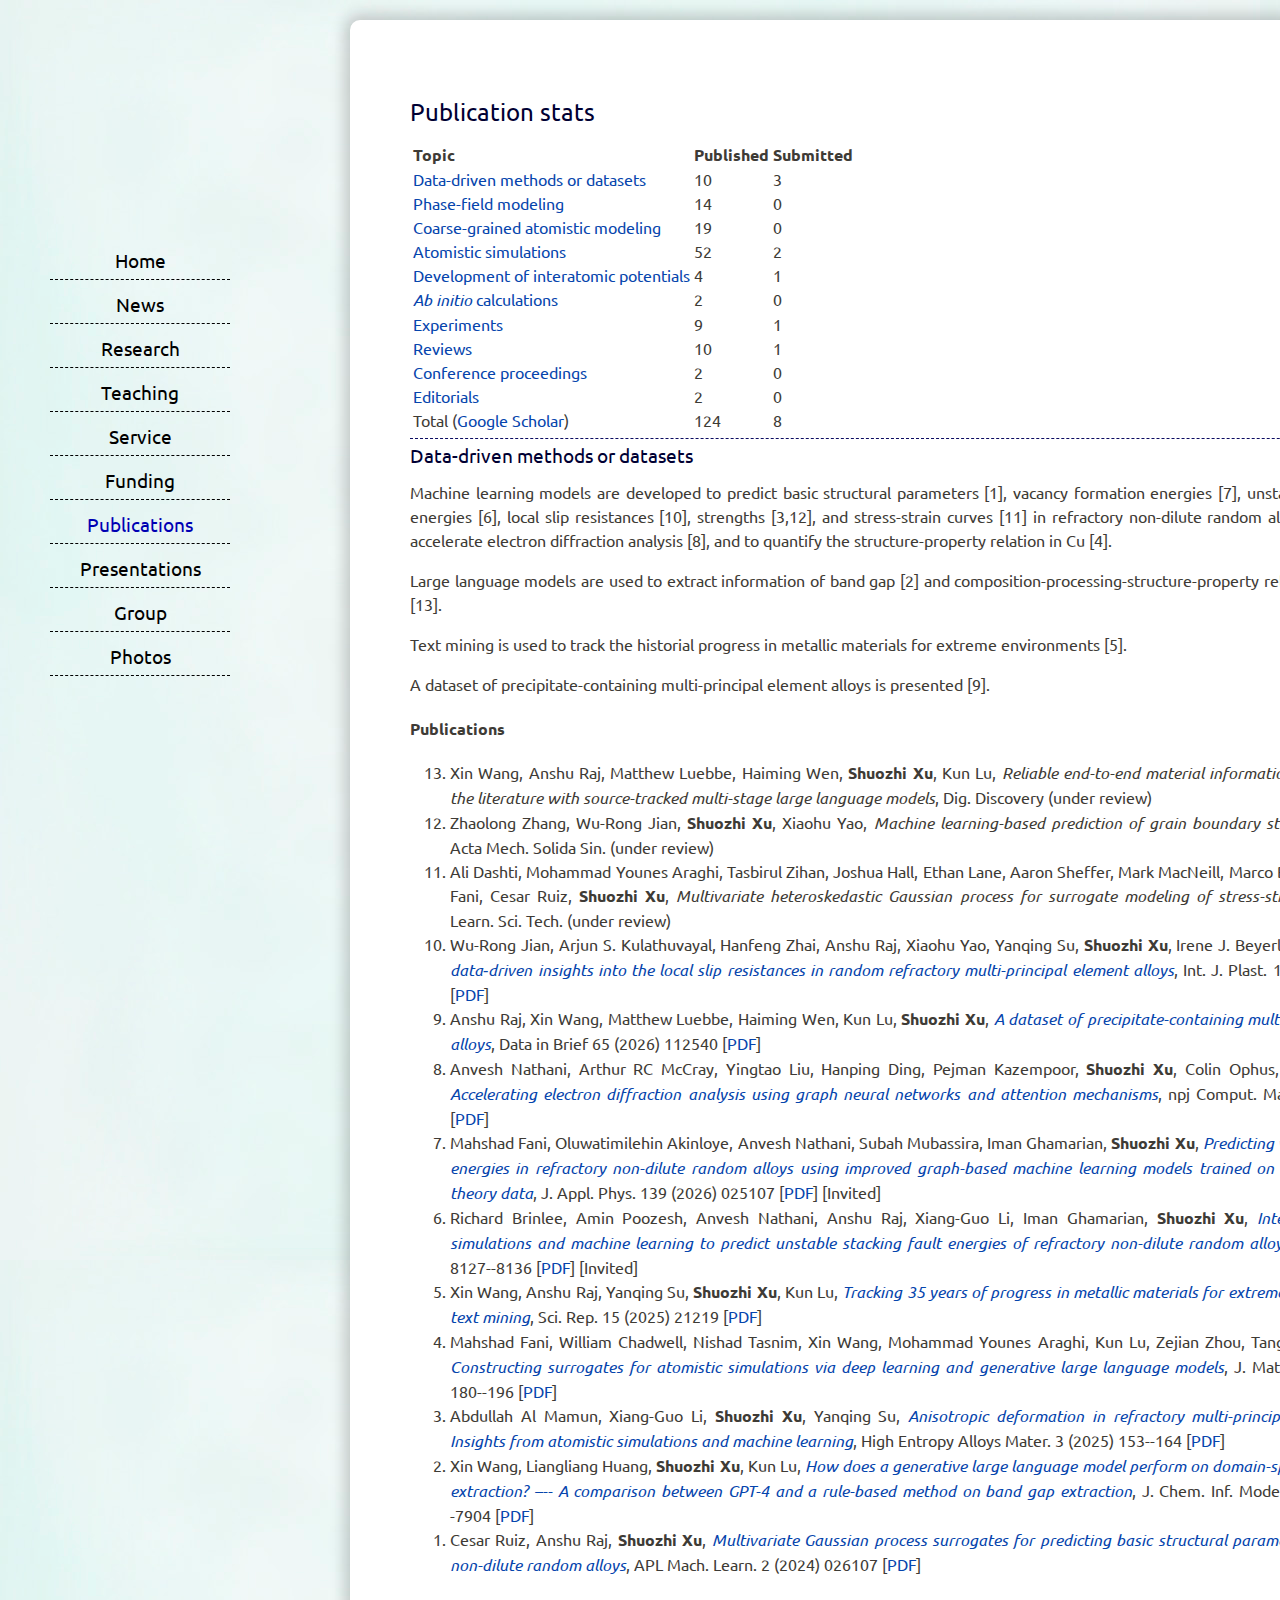
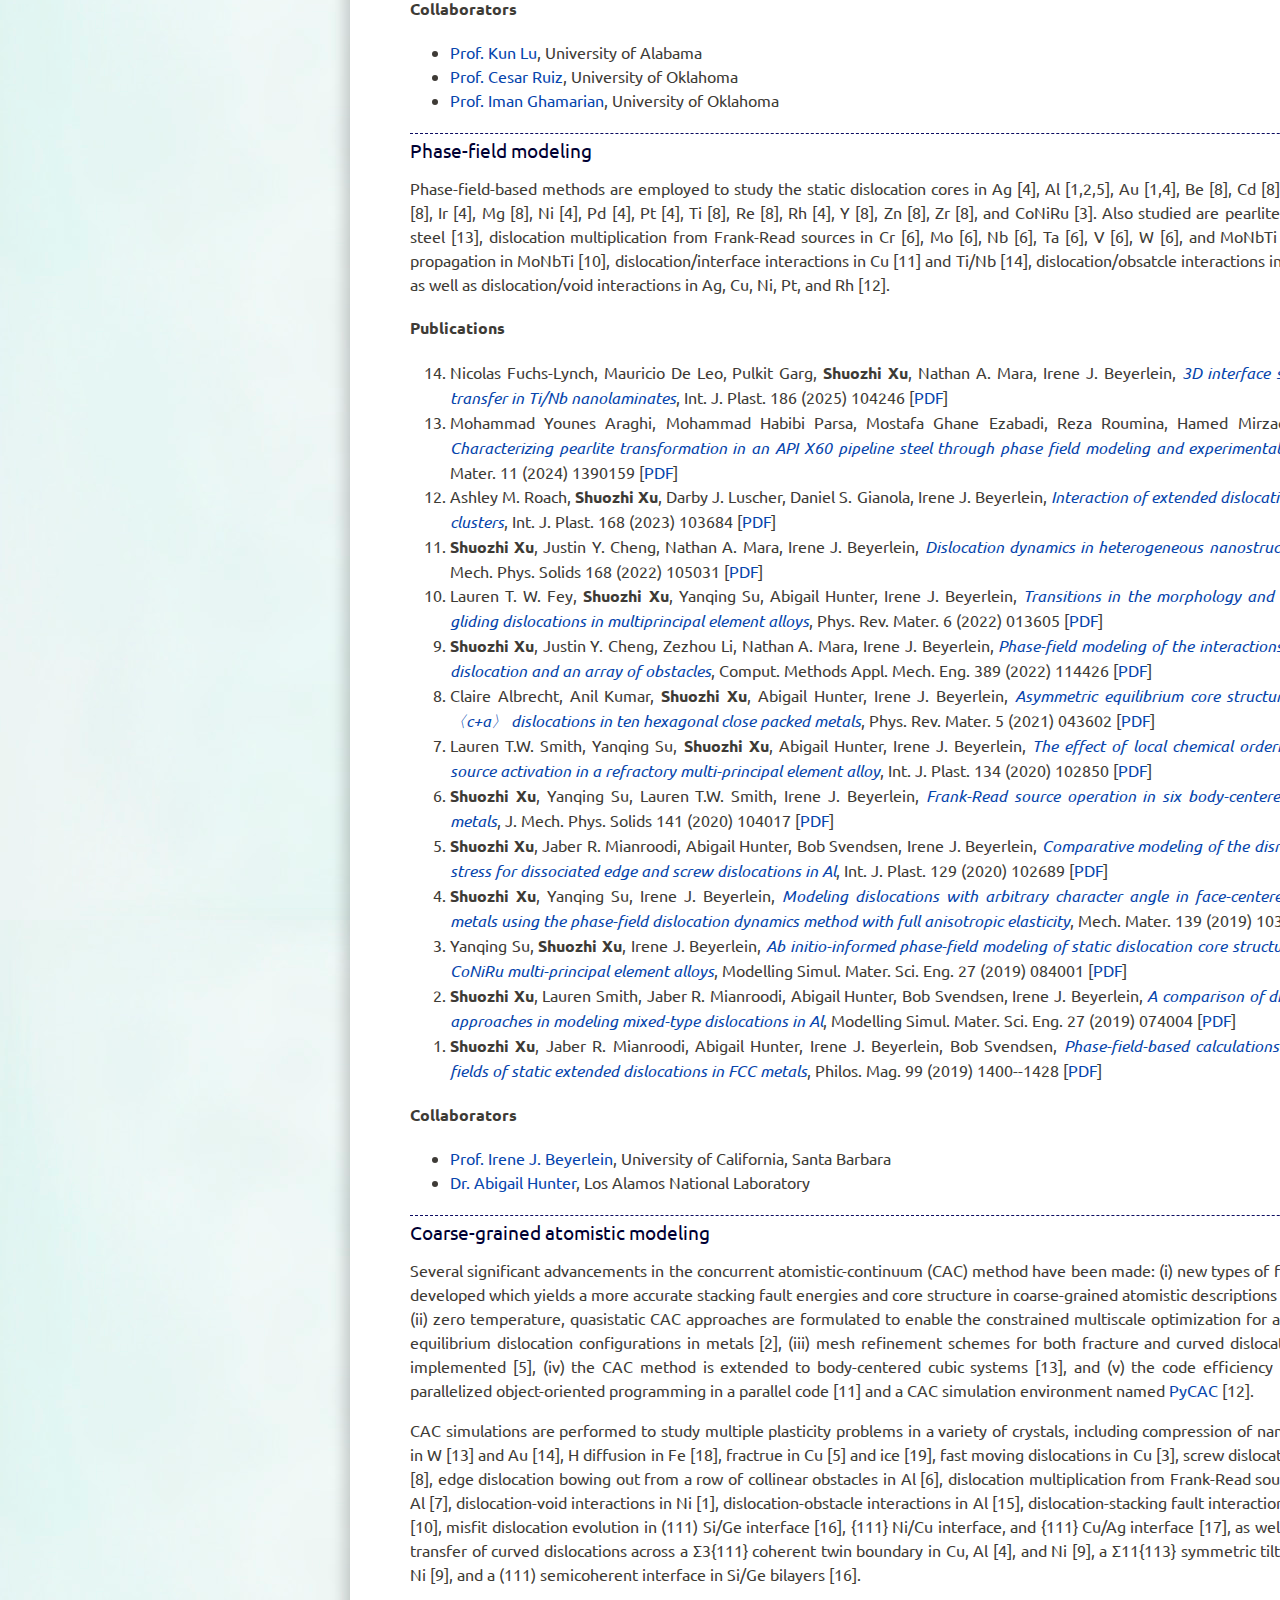
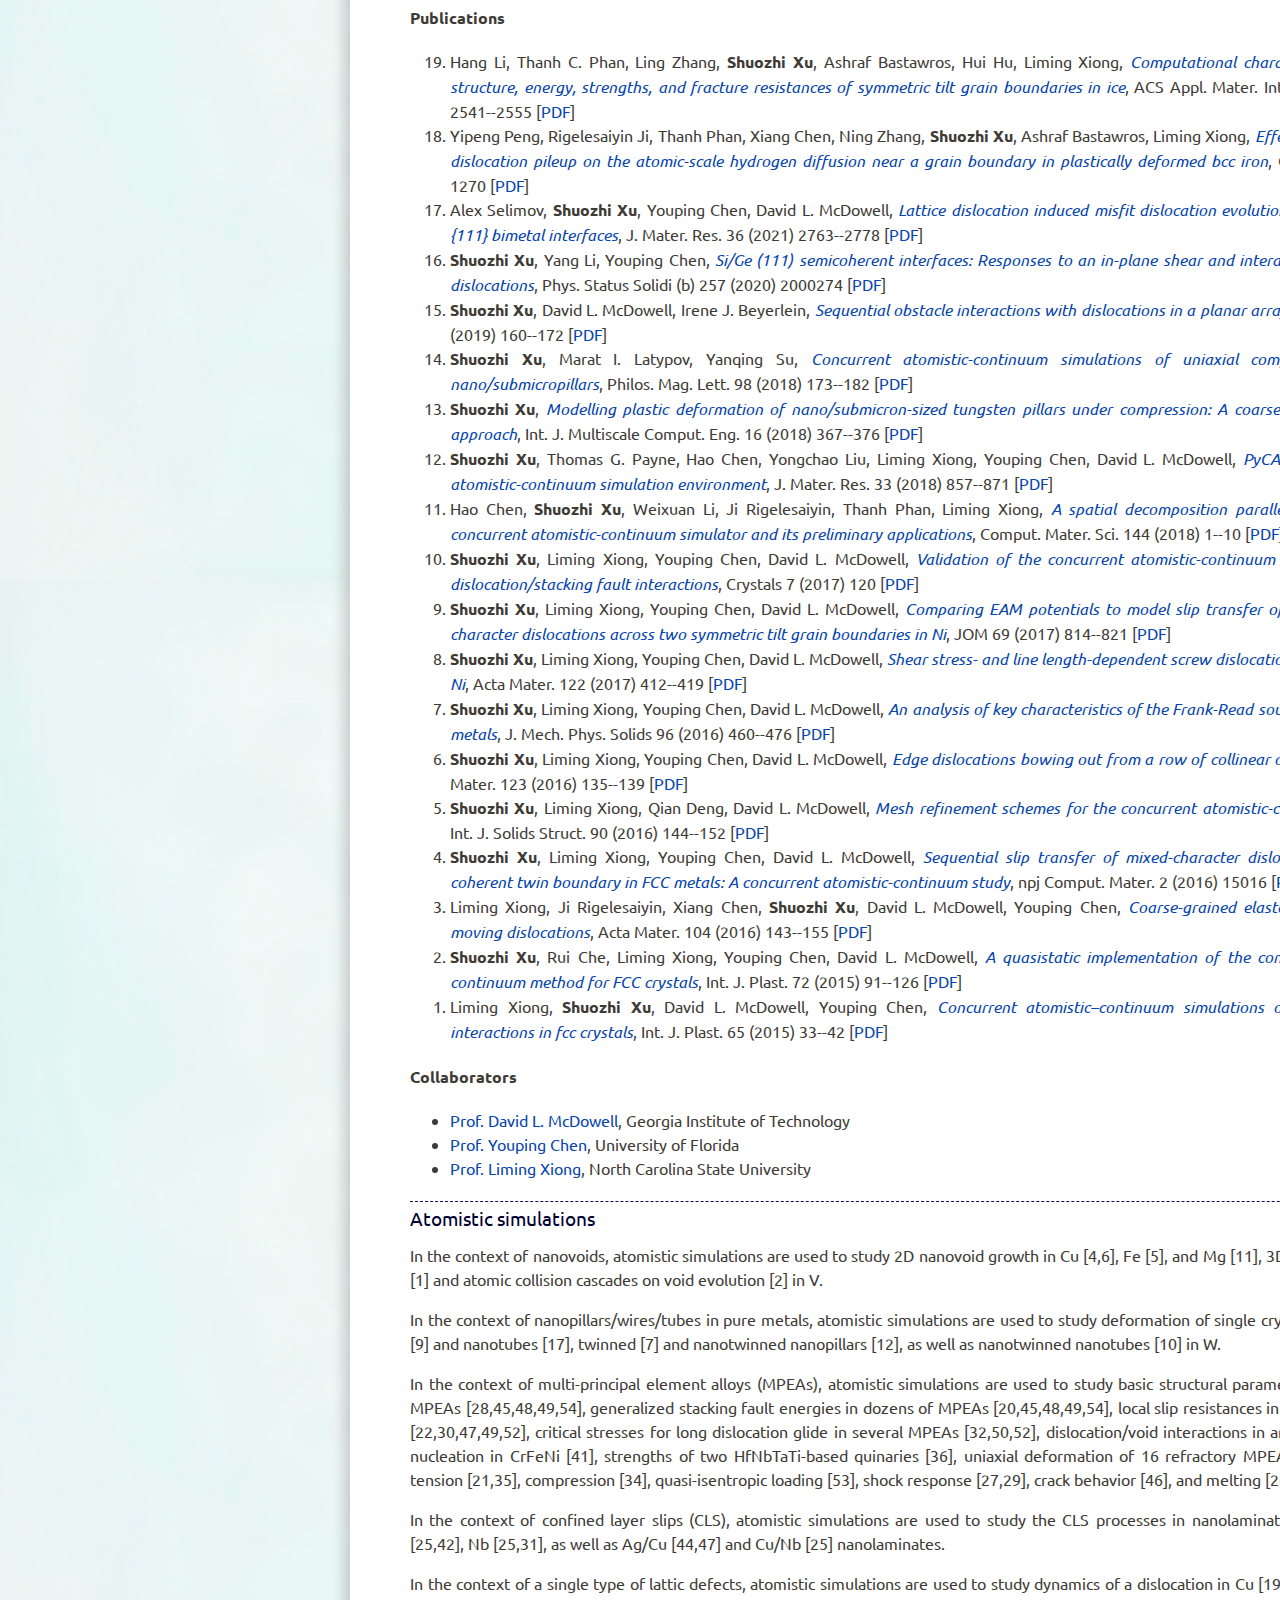
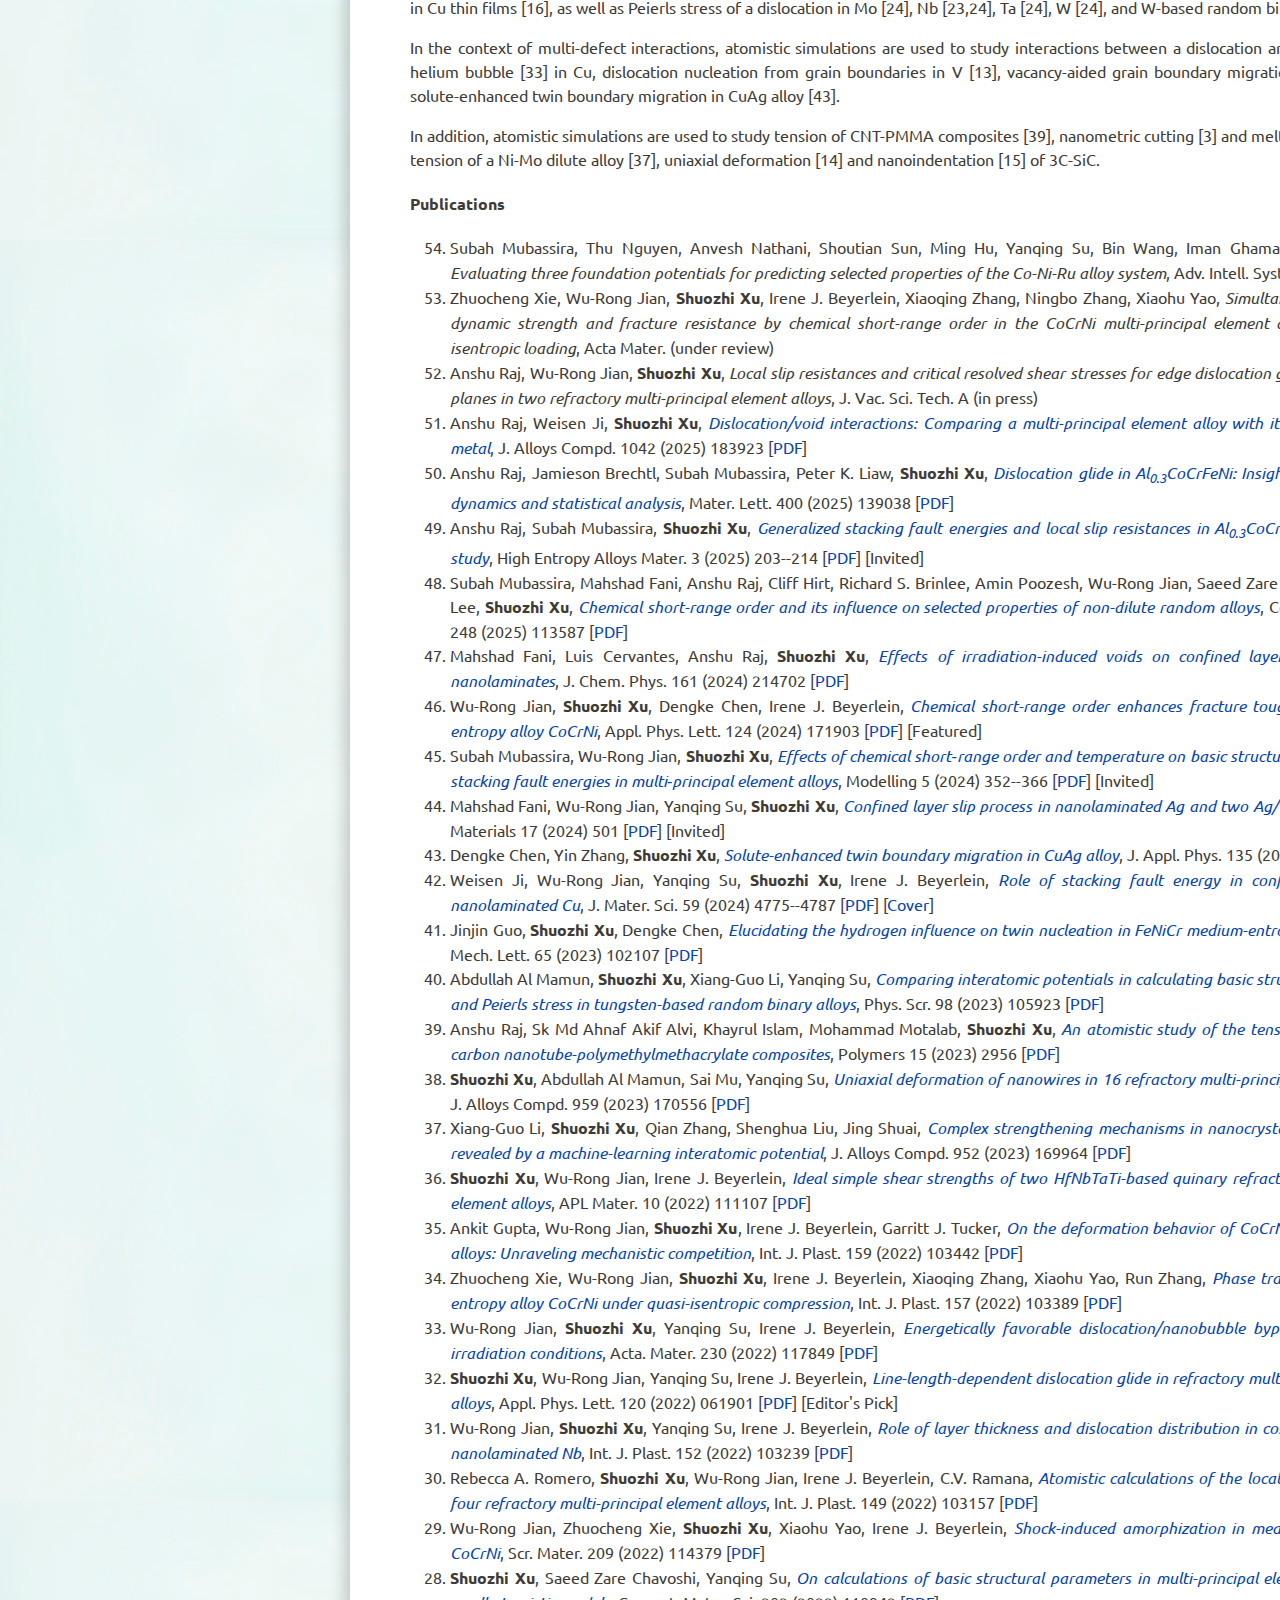
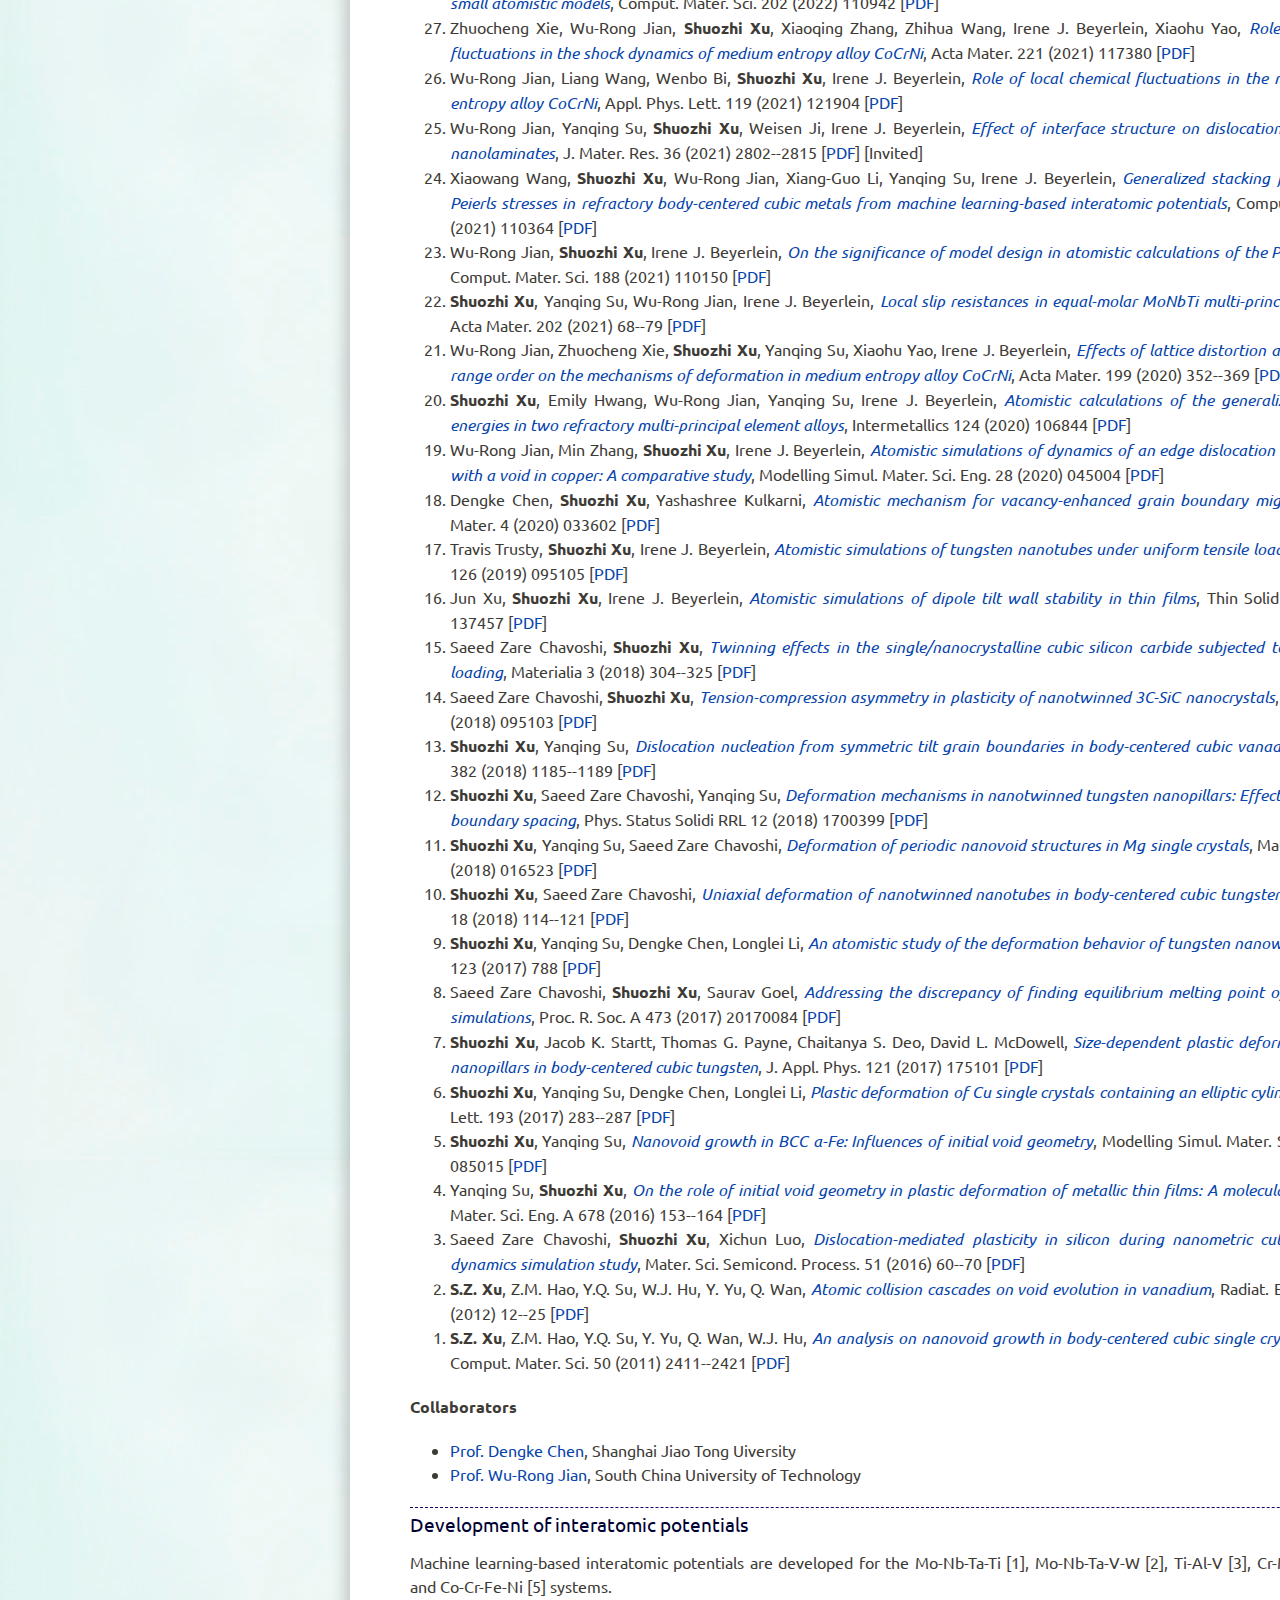
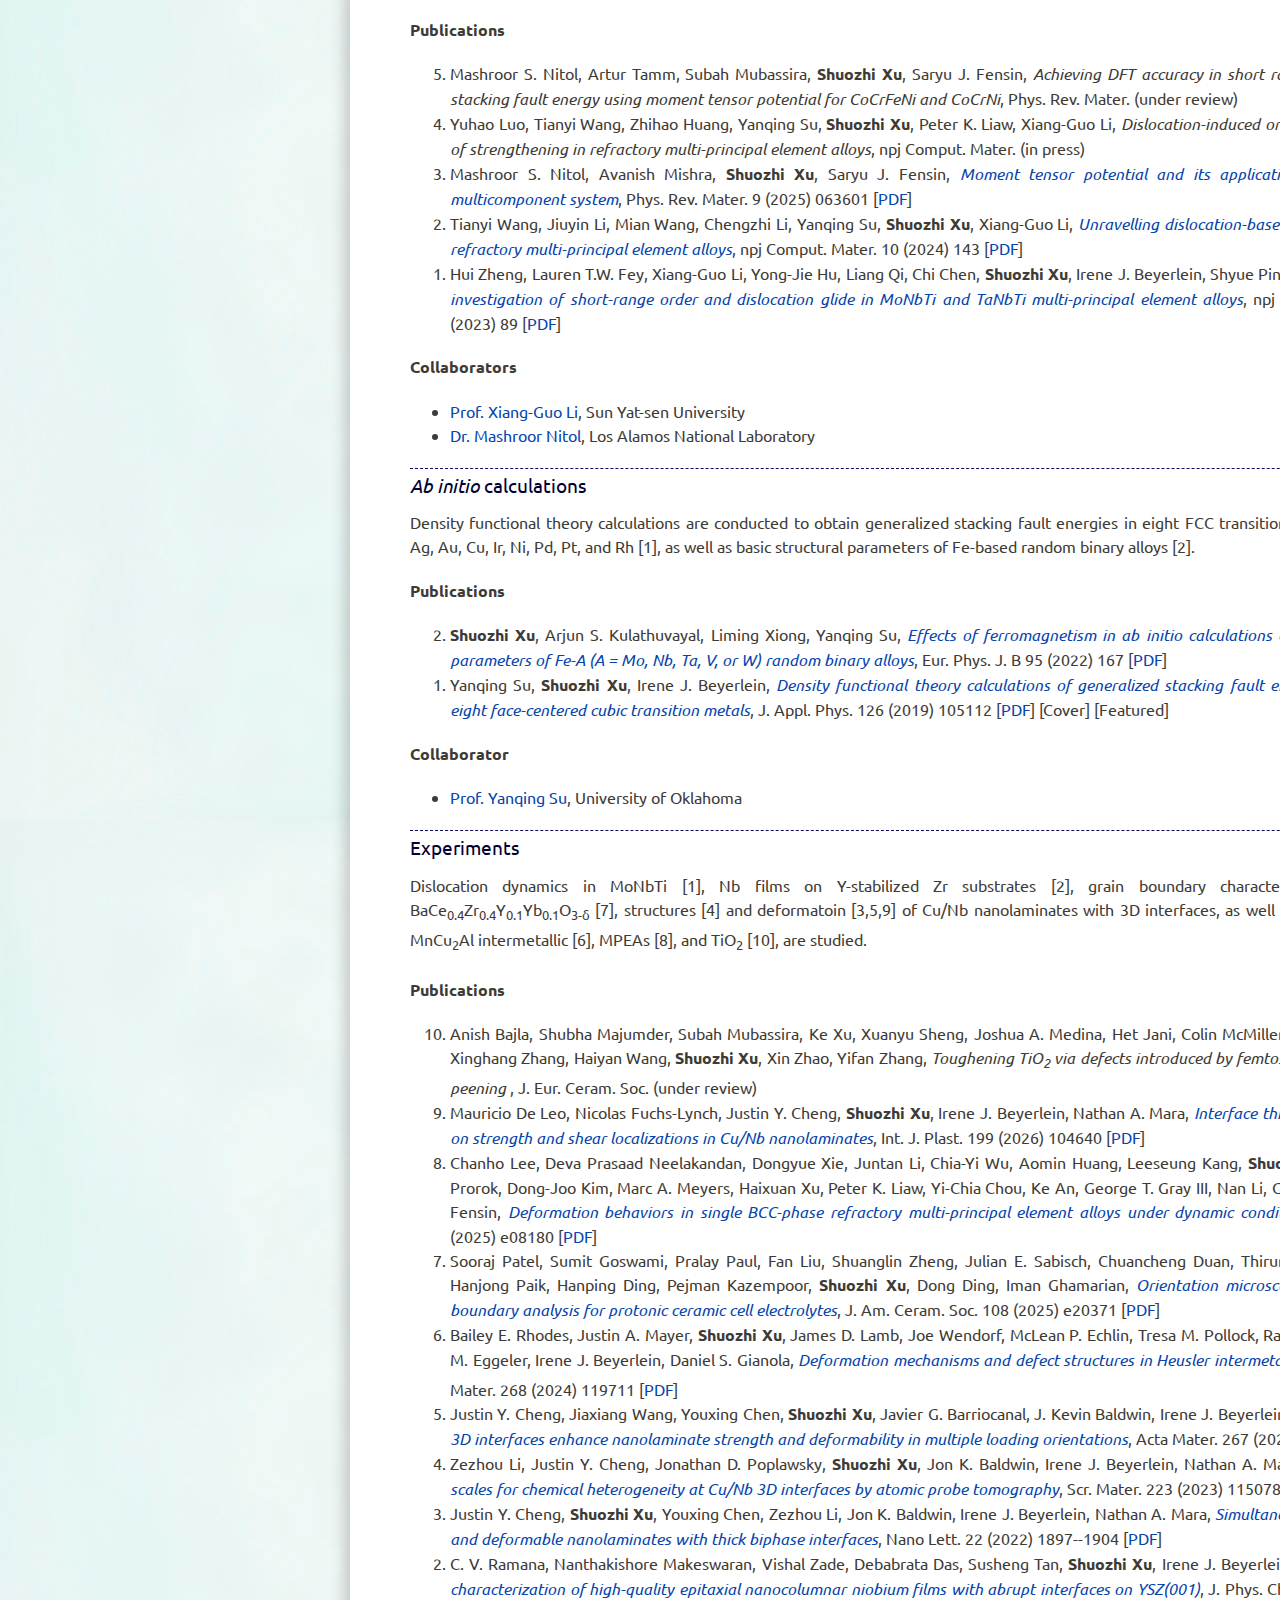
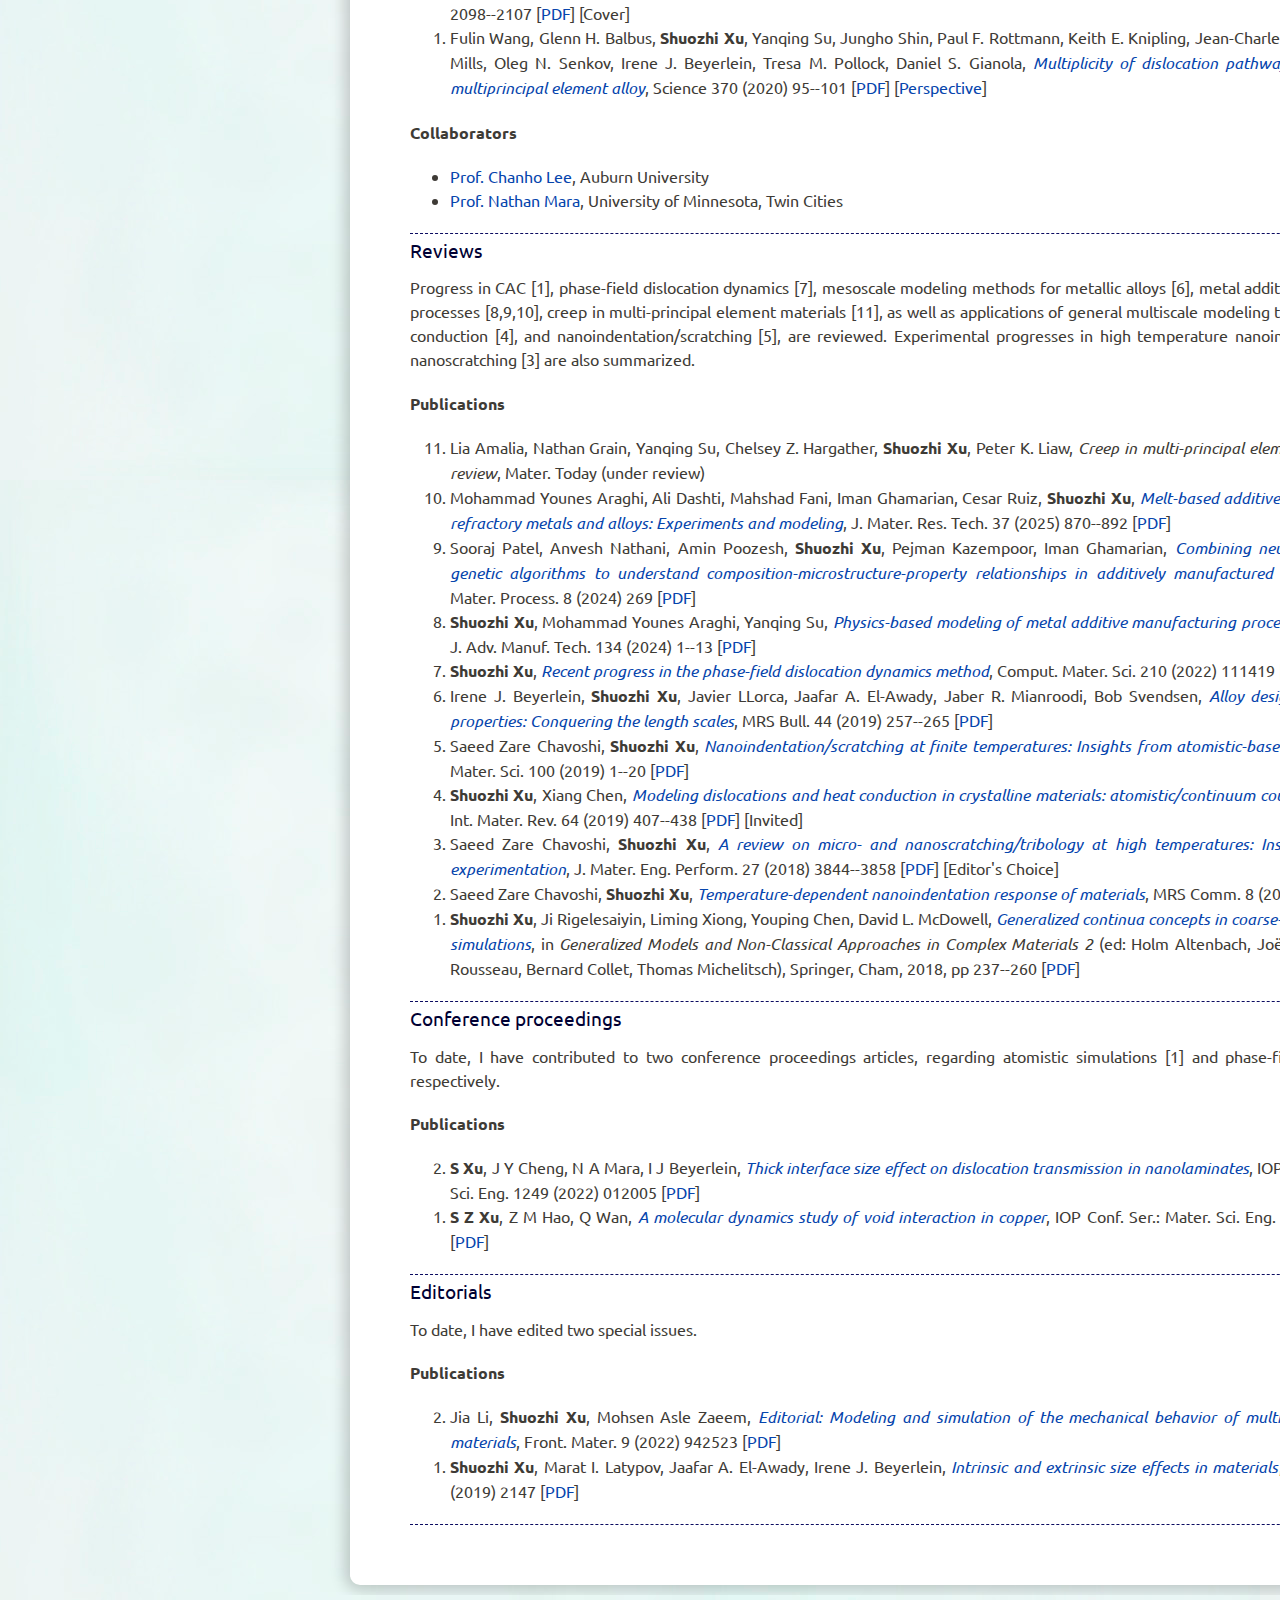
<file: publications.html>
<!DOCTYPE html>
<html>
<head>
<meta charset="utf-8" />
<title>Shuozhi Xu | Publications</title>
<link href="style.css" rel="stylesheet" type="text/css" />
</head>
<body>
<div id="wrapper">
	<div id="page">
		<div id="page-bgtop">
			<div id="page-bgbtm">
				<div id="content">
					<div class="post">
                        <h2>Publication stats</h2>
                        <div class="entry">
                            <table>
                                <tr>
                                    <th>Topic</th>
                                    <th>Published</th>
                                    <th>Submitted</th>
                                </tr>
                                <tr>
                                    <td><a href="#data">Data-driven methods or datasets</a></td>
                                    <td>10</td>
                                    <td>3</td>
                                </tr>
                                <tr>
                                    <td><a href="#pf">Phase-field modeling</a></td>
                                    <td>14</td>
                                    <td>0</td>
                                </tr>
                                <tr>
                                    <td><a href="#cg-atom">Coarse-grained atomistic modeling</a></td>
                                    <td>19</td>
                                    <td>0</td>
                                </tr>
                                <tr>
                                    <td><a href="#atom">Atomistic simulations</a></td>
                                    <td>52</td>
                                    <td>2</td>
                                </tr>
                                <tr>
                                    <td><a href="#ip">Development of interatomic potentials</a></td>
                                    <td>4</td>
                                    <td>1</td>
                                </tr>
                                <tr>
                                    <td><a href="#ab-initio"><i>Ab initio</i> calculations</a></td>
                                    <td>2</td>
                                    <td>0</td>
                                </tr>
                                <tr>
                                    <td><a href="#exp">Experiments</a></td>
                                    <td>9</td>
                                    <td>1</td>
                                </tr>
                                <tr>
                                    <td><a href="#review">Reviews</a></td>
                                    <td>10</td>
                                    <td>1</td>
                                </tr>
                                <tr>
                                    <td><a href="#conference">Conference proceedings</a></td>
                                    <td>2</td>
                                    <td>0</td>
                                </tr>
                                <tr>
                                    <td><a href="#editorial">Editorials</a></td>
                                    <td>2</td>
                                    <td>0</td>
                                </tr>
                                <tr>
                                    <td>Total (<a href="https://scholar.google.com/citations?user=LhG5xZ4AAAAJ&hl=en">Google Scholar</a>)</td>
                                    <td>124</td>
                                    <td>8</td>
                                </tr>
                            </table>
                        </div>
                        <h3><a id="data"></a>Data-driven methods or datasets</h3>
                        <div class="entry">
                            <p>Machine learning models are developed to predict basic structural parameters [1], vacancy formation energies [7], unstable stacking fault energies [6], local slip resistances [10], strengths [3,12], and stress-strain curves [11] in refractory non-dilute random alloys, as well as to accelerate electron diffraction analysis [8], and to quantify the structure-property relation in Cu [4].</p>
                            <p>Large language models are used to extract information of band gap [2] and composition-processing-structure-property relationship in alloys [13].</p>
                            <p>Text mining is used to track the historial progress in metallic materials for extreme environments [5].</p>
                            <p>A dataset of precipitate-containing multi-principal element alloys is presented [9].</p>
                            <h4>Publications</h4>
                            <ol reversed type="1">
                                <li>Xin Wang, Anshu Raj, Matthew Luebbe, Haiming Wen, <b>Shuozhi Xu</b>, Kun Lu, <i>Reliable end-to-end material information extraction from the literature with source-tracked multi-stage large language models</i>, Dig. Discovery (under review)</li>
                                <li>Zhaolong Zhang, Wu-Rong Jian, <b>Shuozhi Xu</b>, Xiaohu Yao, <i>Machine learning-based prediction of grain boundary strengths in copper</i>, Acta Mech. Solida Sin. (under review)</li>
                                <li>Ali Dashti, Mohammad Younes Araghi, Tasbirul Zihan, Joshua Hall, Ethan Lane, Aaron Sheffer, Mark MacNeill, Marco Borsatto, Mahshad Fani, Cesar Ruiz, <b>Shuozhi Xu</b>, <i>Multivariate heteroskedastic Gaussian process for surrogate modeling of stress-strain curves</i>, Mach. Learn. Sci. Tech. (under review) </li>
                                <li>Wu-Rong Jian, Arjun S. Kulathuvayal, Hanfeng Zhai, Anshu Raj, Xiaohu Yao, Yanqing Su, <b>Shuozhi Xu</b>, Irene J. Beyerlein, <a href="https://doi.org/10.1016/j.ijplas.2026.104635"><i>Atomistic and data‑driven insights into the local slip resistances in random refractory multi-principal element alloys</i></a>, Int. J. Plast. 199 (2026) 104635 [<a href="publications/data/jian_lsr_ijp.2026.pdf">PDF</a>]</li>
                                <li>Anshu Raj, Xin Wang, Matthew Luebbe, Haiming Wen, Kun Lu, <b>Shuozhi Xu</b>, <a href="https://doi.org/10.1016/j.dib.2026.112540"><i>A dataset of precipitate-containing multi-principal element alloys</i></a>, Data in Brief 65 (2026) 112540 [<a href="publications/data/raj_mpea_dif.2026.pdf">PDF</a>]</li>
                                <li>Anvesh Nathani, Arthur RC McCray, Yingtao Liu, Hanping Ding, Pejman Kazempoor, <b>Shuozhi Xu</b>, Colin Ophus, Iman Ghamarian, <a href="https://doi.org/10.1038/s41524-025-01927-5"><i>Accelerating electron diffraction analysis using graph neural networks and attention mechanisms</i></a>, npj Comput. Mater. 12 (2026) 56 [<a href="publications/data/nathani_diffraction_npj.comput.mater.2026.pdf">PDF</a>]</li>
                                <li>Mahshad Fani, Oluwatimilehin Akinloye, Anvesh Nathani, Subah Mubassira, Iman Ghamarian, <b>Shuozhi Xu</b>, <a href="https://doi.org/10.1063/5.0304829"><i>Predicting vacancy formation energies in refractory non-dilute random alloys using improved graph-based machine learning models trained on density functional theory data</i></a>, J. Appl. Phys. 139 (2026) 025107 [<a href="publications/data/fani_vfe_jap.2026.pdf">PDF</a>] [Invited]</li>
                                <li>Richard Brinlee, Amin Poozesh, Anvesh Nathani, Anshu Raj, Xiang-Guo Li, Iman Ghamarian, <b>Shuozhi Xu</b>, <a href="https://doi.org/10.1007/s11837-025-07728-x"><i>Integrating atomistic simulations and machine learning to predict unstable stacking fault energies of refractory non-dilute random alloys</i></a>, JOM 77 (2025) 8127--8136 [<a href="publications/data/brinlee_usfe_jom.2025.pdf">PDF</a>] [Invited]</li>
                                <li>Xin Wang, Anshu Raj, Yanqing Su, <b>Shuozhi Xu</b>, Kun Lu, <a href="https://doi.org/10.1038/s41598-025-08356-w"><i>Tracking 35 years of progress in metallic materials for extreme environments via text mining</i></a>, Sci. Rep. 15 (2025) 21219 [<a href="publications/data/wang_word.embedding_sci.rep.2025.pdf">PDF</a>]</li>
                                <li>Mahshad Fani, William Chadwell, Nishad Tasnim, Xin Wang, Mohammad Younes Araghi, Kun Lu, Zejian Zhou, Tang Gu, <b>Shuozhi Xu</b>, <a href="https://doi.org/10.1557/s43578-025-01571-1"><i>Constructing surrogates for atomistic simulations via deep learning and generative large language models</i></a>, J. Mater. Res. 41 (2026) 180--196 [<a href="publications/data/fani_surrogate_jmr.2026.pdf">PDF</a>]</li>
                                <li>Abdullah Al Mamun, Xiang-Guo Li, <b>Shuozhi Xu</b>, Yanqing Su, <a href="https://doi.org/10.1007/s44210-025-00054-6"><i>Anisotropic deformation in refractory multi-principal element alloys: Insights from atomistic simulations and machine learning</i></a>, High Entropy Alloys Mater. 3 (2025) 153--164 [<a href="publications/data/mamun_anisotropic.rmpea_heam.2025.pdf">PDF</a>]</li>
                                <li>Xin Wang, Liangliang Huang, <b>Shuozhi Xu</b>, Kun Lu, <a href="https://doi.org/10.1021/acs.jcim.4c00882"><i>How does a generative large language model perform on domain-specific information extraction? –-- A comparison between GPT-4 and a rule-based method on band gap extraction</i></a>, J. Chem. Inf. Model. 64 (2024) 7895--7904 [<a href="publications/data/wang_band.gap_jcim.2024.pdf">PDF</a>]</li>
                                <li>Cesar Ruiz, Anshu Raj, <b>Shuozhi Xu</b>, <a href="https://doi.org/10.1063/5.0186045"><i>Multivariate Gaussian process surrogates for predicting basic structural parameters of refractory non-dilute random alloys</i></a>, APL Mach. Learn. 2 (2024) 026107 [<a href="publications/data/ruiz_basic.parameters_aplml.2024.pdf">PDF</a>]</li>
                            </ol>
                            <h4>Collaborators</h4>
                            <ul>
                                <li><a href="https://issr.ua.edu/people/kun-lu">Prof. Kun Lu</a>, University of Alabama</li>
                                <li><a href="https://www.ou.edu/coe/ise/people/faculty/cesar-ruiz">Prof. Cesar Ruiz</a>, University of Oklahoma</li>
                                <li><a href="https://www.ou.edu/coe/ame/people/faculty/iman-ghamarian">Prof. Iman Ghamarian</a>, University of Oklahoma</li>
                            </ul>
                        </div>
                        <h3><a id="pf"></a>Phase-field modeling</h3>
                        <div class="entry">
                            <p>Phase-field-based methods are employed to study the static dislocation cores in Ag [4], Al [1,2,5], Au [1,4], Be [8], Cd [8], Co [8], Cu [4], Hf [8], Ir [4], Mg [8], Ni [4], Pd [4], Pt [4], Ti [8], Re [8], Rh [4], Y [8], Zn [8], Zr [8], and CoNiRu [3]. Also studied are pearlite transformation in steel [13], dislocation multiplication from Frank-Read sources in Cr [6], Mo [6], Nb [6], Ta [6], V [6], W [6], and MoNbTi [7,10], dislocation propagation in MoNbTi [10], dislocation/interface interactions in Cu [11] and Ti/Nb [14], dislocation/obsatcle interactions in Cu and Nb [9,11], as well as dislocation/void interactions in Ag, Cu, Ni, Pt, and Rh [12].</p>
                            <h4>Publications</h4>
                            <ol reversed type="1">
                                <li>Nicolas Fuchs-Lynch, Mauricio De Leo, Pulkit Garg, <b>Shuozhi Xu</b>, Nathan A. Mara, Irene J. Beyerlein, <a href="https://doi.org/10.1016/j.ijplas.2025.104246"><i>3D interface size effects on slip transfer in Ti/Nb nanolaminates</i></a>, Int. J. Plast. 186 (2025) 104246 [<a href="publications/pf/fuchs-lynch_tinb_ijp.2025.pdf">PDF</a>]</li>
                                <li>Mohammad Younes Araghi, Mohammad Habibi Parsa, Mostafa Ghane Ezabadi, Reza Roumina, Hamed Mirzadeh, <b>Shuozhi Xu</b>, <a href="http://dx.doi.org/10.3389/fmats.2024.1390159"><i>Characterizing pearlite transformation in an API X60 pipeline steel through phase field modeling and experimental validation</i></a>, Front. Mater. 11 (2024) 1390159 [<a href="publications/pf/araghi_pipeline.steel_fm.2024.pdf">PDF</a>]</li>
                                <li>Ashley M. Roach, <b>Shuozhi Xu</b>, Darby J. Luscher, Daniel S. Gianola, Irene J. Beyerlein, <a href="http://dx.doi.org/10.1016/j.ijplas.2023.103684"><i>Interaction of extended dislocations with nanovoid clusters</i></a>, Int. J. Plast. 168 (2023) 103684 [<a href="publications/pf/roach_pfdd.void_ijp.2023.pdf">PDF</a>]</li>
                                <li><b>Shuozhi Xu</b>, Justin Y. Cheng, Nathan A. Mara, Irene J. Beyerlein, <a href="http://dx.doi.org/10.1016/j.jmps.2022.105031"><i>Dislocation dynamics in heterogeneous nanostructured materials</i></a>, J. Mech. Phys. Solids 168 (2022) 105031 [<a href="publications/pf/xu_pfdd.multiphase_jmps.2022.pdf">PDF</a>]</li>
                                <li>Lauren T. W. Fey, <b>Shuozhi Xu</b>, Yanqing Su, Abigail Hunter, Irene J. Beyerlein, <a href="http://dx.doi.org/10.1103/PhysRevMaterials.6.013605"><i>Transitions in the morphology and critical stresses of gliding dislocations in multiprincipal element alloys</i></a>, Phys. Rev. Mater. 6 (2022) 013605 [<a href="publications/pf/fey_high.order.monbti_prm.2022.pdf">PDF</a>]</li>
                                <li><b>Shuozhi Xu</b>, Justin Y. Cheng, Zezhou Li, Nathan A. Mara, Irene J. Beyerlein, <a href="http://dx.doi.org/10.1016/j.cma.2021.114426"><i>Phase-field modeling of the interactions between an edge dislocation and an array of obstacles</i></a>, Comput. Methods Appl. Mech. Eng. 389 (2022) 114426 [<a href="publications/pf/xu_pfdd.biphase_cmame.2022.pdf">PDF</a>]</li>
                                <li>Claire Albrecht, Anil Kumar, <b>Shuozhi Xu</b>, Abigail Hunter, Irene J. Beyerlein, <a href="http://dx.doi.org/10.1103/PhysRevMaterials.5.043602"><i>Asymmetric equilibrium core structures of pyramidal-II &#12296;c+a&#12297; dislocations in ten hexagonal close packed metals</i></a>, Phys. Rev. Mater. 5 (2021) 043602 [<a href="publications/pf/albrecht_pfdd.pyramidal.ii.hcp_prm.2021.pdf">PDF</a>]</li>
                                <li>Lauren T.W. Smith, Yanqing Su, <b>Shuozhi Xu</b>, Abigail Hunter, Irene J. Beyerlein, <a href="http://dx.doi.org/10.1016/j.ijplas.2020.102850"><i>The effect of local chemical ordering on Frank-Read source activation in a refractory multi-principal element alloy</i></a>, Int. J. Plast. 134 (2020) 102850 [<a href="publications/pf/smith_pfdd.fr.source.monbti_ijp.2020.pdf">PDF</a>]</li>
                                <li><b>Shuozhi Xu</b>, Yanqing Su, Lauren T.W. Smith, Irene J. Beyerlein, <a href="http://dx.doi.org/10.1016/j.jmps.2020.104017"><i>Frank-Read source operation in six body-centered cubic refractory metals</i></a>, J. Mech. Phys. Solids 141 (2020) 104017 [<a href="publications/pf/xu_pfdd.fr.source.bcc_jmps.2020.pdf">PDF</a>]</li>
                                <li><b>Shuozhi Xu</b>, Jaber R. Mianroodi, Abigail Hunter, Bob Svendsen, Irene J. Beyerlein, <a href="http://dx.doi.org/10.1016/j.ijplas.2020.102689"><i>Comparative modeling of the disregistry and Peierls stress for dissociated edge and screw dislocations in Al</i></a>, Int. J. Plast. 129 (2020) 102689 [<a href="publications/pf/xu_pfdd.pure.al_ijp.2020.pdf">PDF</a>]</li>
                                <li><b>Shuozhi Xu</b>, Yanqing Su, Irene J. Beyerlein, <a href="http://dx.doi.org/10.1016/j.mechmat.2019.103200"><i>Modeling dislocations with arbitrary character angle in face-centered cubic transition metals using the phase-field dislocation dynamics method with full anisotropic elasticity</i></a>, Mech. Mater. 139 (2019) 103200 [<a href="publications/pf/xu_pfdd.mixed.fcc_mom.2019.pdf">PDF</a>]</li>
                                <li>Yanqing Su, <b>Shuozhi Xu</b>, Irene J. Beyerlein, <a href="http://dx.doi.org/10.1088/1361-651X/ab3b62"><i>Ab initio-informed phase-field modeling of static dislocation core structures in equal-molar CoNiRu multi-principal element alloys</i></a>, Modelling Simul. Mater. Sci. Eng. 27 (2019) 084001 [<a href="publications/pf/su_pfdd.pure.coniru_msmse.2019.pdf">PDF</a>]</li>
                                <li><b>Shuozhi Xu</b>, Lauren Smith, Jaber R. Mianroodi, Abigail Hunter, Bob Svendsen, Irene J. Beyerlein, <a href="http://dx.doi.org/10.1088/1361-651X/ab2d16"><i>A comparison of different continuum approaches in modeling mixed-type dislocations in Al</i></a>, Modelling Simul. Mater. Sci. Eng. 27 (2019) 074004 [<a href="publications/pf/xu_pfdd.mixed.al_msmse.2019.pdf">PDF</a>]</li>
                                <li><b>Shuozhi Xu</b>, Jaber R. Mianroodi, Abigail Hunter, Irene J. Beyerlein, Bob Svendsen, <a href="http://dx.doi.org/10.1080/14786435.2019.1582850"><i>Phase-field-based calculations of the disregistry fields of static extended dislocations in FCC metals</i></a>, Philos. Mag. 99 (2019) 1400--1428 [<a href="publications/pf/xu_pfdd.pure.fcc_pm.2019.pdf">PDF</a>]</li>
                            </ol>
                            <h4>Collaborators</h4>
                            <ul>
                                <li><a href="https://labs.me.ucsb.edu/beyerlein/irene">Prof. Irene J. Beyerlein</a>, University of California, Santa Barbara</li>
                                <li><a href="https://scholar.google.com/citations?user=U1EIq0wAAAAJ&hl=en">Dr. Abigail Hunter</a>, Los Alamos National Laboratory</li>
                            </ul>
                        </div>
                        <h3><a id="cg-atom"></a>Coarse-grained atomistic modeling</h3>
                        <div class="entry">
                            <p>Several significant advancements in the concurrent atomistic-continuum (CAC) method have been made: (i) new types of finite elements are developed which yields a more accurate stacking fault energies and core structure in coarse-grained atomistic descriptions of dislocations [2], (ii) zero temperature, quasistatic CAC approaches are formulated to enable the constrained multiscale optimization for a sequence of non-equilibrium dislocation configurations in metals [2], (iii) mesh refinement schemes for both fracture and curved dislocation migration are implemented [5], (iv) the CAC method is extended to body-centered cubic systems [13], and (v) the code efficiency is improved using parallelized object-oriented programming in a parallel code [11] and a CAC simulation environment named <a href="http://www.pycac.org">PyCAC</a> [12].</p>
                            <p>CAC simulations are performed to study multiple plasticity problems in a variety of crystals, including compression of nano/submicro-pillars in W [13] and Au [14], H diffusion in Fe [18], fractrue in Cu [5] and ice [19], fast moving dislocations in Cu [3], screw dislocation cross-slip in Ni [8], edge dislocation bowing out from a row of collinear obstacles in Al [6], dislocation multiplication from Frank-Read sources in Cu, Ni, and Al [7], dislocation-void interactions in Ni [1], dislocation-obstacle interactions in Al [15], dislocation-stacking fault interactions in Ni, Al, and Ag [10], misfit dislocation evolution in (111) Si/Ge interface [16], {111} Ni/Cu interface, and {111} Cu/Ag interface [17], as well as sequential slip transfer of curved dislocations across a &Sigma;3{111} coherent twin boundary in Cu, Al [4], and Ni [9], a &Sigma;11{113} symmetric tilt grain boundary in Ni [9], and a (111) semicoherent interface in Si/Ge bilayers [16].</p>
                            <h4>Publications</h4>
                            <ol reversed type="1">
                                <li>Hang Li, Thanh C. Phan, Ling Zhang, <b>Shuozhi Xu</b>, Ashraf Bastawros, Hui Hu, Liming Xiong, <a href="https://doi.org/10.1021/acsami.4c17074"><i>Computational characterization of the structure, energy, strengths, and fracture resistances of symmetric tilt grain boundaries in ice</i></a>, ACS Appl. Mater. Interfaces 17 (2025) 2541--2555 [<a href="publications/cac/li_gb.ice.cac_acsami.2025.pdf">PDF</a>]</li>
                                <li>Yipeng Peng, Rigelesaiyin Ji, Thanh Phan, Xiang Chen, Ning Zhang, <b>Shuozhi Xu</b>, Ashraf Bastawros, Liming Xiong, <a href="http://dx.doi.org/10.3390/cryst13081270"><i>Effect of a long-range dislocation pileup on the atomic-scale hydrogen diffusion near a grain boundary in plastically deformed bcc iron</i></a>, Crystals 13 (2023) 1270 [<a href="publications/cac/peng_h.diffusion.cac_crystals.2023.pdf">PDF</a>]</li>
                                <li>Alex Selimov, <b>Shuozhi Xu</b>, Youping Chen, David L. McDowell, <a href="http://dx.doi.org/10.1557/s43578-021-00184-8"><i>Lattice dislocation induced misfit dislocation evolution in semi-coherent {111} bimetal interfaces</i></a>, J. Mater. Res. 36 (2021) 2763--2778 [<a href="publications/cac/selimov_bimetal.cac_jmr.2021.pdf">PDF</a>]</li>
                                <li><b>Shuozhi Xu</b>, Yang Li, Youping Chen, <a href="http://dx.doi.org/10.1002/pssb.202000274"><i>Si/Ge (111) semicoherent interfaces: Responses to an in-plane shear and interactions with lattice dislocations</i></a>, Phys. Status Solidi (b) 257 (2020) 2000274 [<a href="publications/cac/xu_sige.cac_pssb.2020.pdf">PDF</a>]</li>
                                <li><b>Shuozhi Xu</b>, David L. McDowell, Irene J. Beyerlein, <a href="http://dx.doi.org/10.1016/j.actamat.2019.05.030"><i>Sequential obstacle interactions with dislocations in a planar array</i></a>, Acta Mater. 174 (2019) 160--172 [<a href="publications/cac/xu_dislocation.obstacle.cac_acta.mater.2019.pdf">PDF</a>]</li>
                                <li><b>Shuozhi Xu</b>, Marat I. Latypov, Yanqing Su, <a href="http://dx.doi.org/10.1080/09500839.2018.1515506"><i>Concurrent atomistic-continuum simulations of uniaxial compression of gold nano/submicropillars</i></a>, Philos. Mag. Lett. 98 (2018) 173--182 [<a href="publications/cac/xu_gold.pillar_pml.2018.pdf">PDF</a>]</li>
                                <li><b>Shuozhi Xu</b>, <a href="http://dx.doi.org/10.1615/IntJMultCompEng.2018026027"><i>Modelling plastic deformation of nano/submicron-sized tungsten pillars under compression: A coarse-grained atomistic approach</i></a>, Int. J. Multiscale Comput. Eng. 16 (2018) 367--376 [<a href="publications/cac/xu_tungsten.pillar_ijmce.2018.pdf">PDF</a>]</li>
                                <li><b>Shuozhi Xu</b>, Thomas G. Payne, Hao Chen, Yongchao Liu, Liming Xiong, Youping Chen, David L. McDowell, <a href="http://dx.doi.org/10.1557/jmr.2018.8"><i>PyCAC: The concurrent atomistic-continuum simulation environment</i></a>, J. Mater. Res. 33 (2018) 857--871 [<a href="publications/cac/xu_pycac_j.mater.res.2018.pdf">PDF</a>]</li>
                                <li>Hao Chen, <b>Shuozhi Xu</b>, Weixuan Li, Ji Rigelesaiyin, Thanh Phan, Liming Xiong, <a href="http://dx.doi.org/10.1016/j.commatsci.2017.11.051"><i>A spatial decomposition parallel algorithm for a concurrent atomistic-continuum simulator and its preliminary applications</i></a>, Comput. Mater. Sci. 144 (2018) 1--10 [<a href="publications/cac/chen_sd.parallel.cac_comput.mater.sci.2018.pdf">PDF</a>]</li>
                                <li><b>Shuozhi Xu</b>, Liming Xiong, Youping Chen, David L. McDowell, <a href="http://dx.doi.org/10.3390/cryst7050120"><i>Validation of the concurrent atomistic-continuum method on screw dislocation/stacking fault interactions</i></a>, Crystals 7 (2017) 120 [<a href="publications/cac/xu_dislocation.sf_crystals.2017.pdf">PDF</a>]</li>
                                <li><b>Shuozhi Xu</b>, Liming Xiong, Youping Chen, David L. McDowell, <a href="http://dx.doi.org/10.1007/s11837-017-2302-1"><i>Comparing EAM potentials to model slip transfer of sequential mixed character dislocations across two symmetric tilt grain boundaries in Ni</i></a>, JOM 69 (2017) 814--821 [<a href="publications/cac/xu_slip.transfer.gb.ni_jom.2017.pdf">PDF</a>]</li>
                                <li><b>Shuozhi Xu</b>, Liming Xiong, Youping Chen, David L. McDowell, <a href="http://dx.doi.org/10.1016/j.actamat.2016.10.005"><i>Shear stress- and line length-dependent screw dislocation cross-slip in FCC Ni</i></a>, Acta Mater. 122 (2017) 412--419 [<a href="publications/cac/xu_cross.slip_acta.mater.2017.pdf">PDF</a>]</li>
                                <li><b>Shuozhi Xu</b>, Liming Xiong, Youping Chen, David L. McDowell, <a href="http://dx.doi.org/10.1016/j.jmps.2016.08.002"><i>An analysis of key characteristics of the Frank-Read source process in FCC metals</i></a>, J. Mech. Phys. Solids 96 (2016) 460--476 [<a href="publications/cac/xu_frank.read.source_jmps.2016.pdf">PDF</a>]</li>
                                <li><b>Shuozhi Xu</b>, Liming Xiong, Youping Chen, David L. McDowell, <a href="http://dx.doi.org/10.1016/j.scriptamat.2016.06.018"><i>Edge dislocations bowing out from a row of collinear obstacles in Al</i></a>, Scr. Mater. 123 (2016) 135--139 [<a href="publications/cac/xu_bow.out.cac_scr.mater.2016.pdf">PDF</a>]</li>
                                <li><b>Shuozhi Xu</b>, Liming Xiong, Qian Deng, David L. McDowell, <a href="http://dx.doi.org/10.1016/j.ijsolstr.2016.03.030"><i>Mesh refinement schemes for the concurrent atomistic-continuum method</i></a>, Int. J. Solids Struct. 90 (2016) 144--152 [<a href="publications/cac/xu_cac.mesh.refinement_ijss.2016.pdf">PDF</a>]</li>
                                <li><b>Shuozhi Xu</b>, Liming Xiong, Youping Chen, David L. McDowell, <a href="http://dx.doi.org/10.1038/npjcompumats.2015.16"><i>Sequential slip transfer of mixed-character dislocations across &Sigma;3 coherent twin boundary in FCC metals: A concurrent atomistic-continuum study</i></a>, npj Comput. Mater. 2 (2016) 15016 [<a href="publications/cac/xu_slip.transfer.ctb.fcc_npj.comput.mater.2016.pdf">PDF</a>]</li>
                                <li>Liming Xiong, Ji Rigelesaiyin, Xiang Chen, <b>Shuozhi Xu</b>, David L. McDowell, Youping Chen, <a href="http://dx.doi.org/10.1016/j.actamat.2015.11.037"><i>Coarse-grained elastodynamics of fast moving dislocations</i></a>, Acta Mater. 104 (2016) 143--155 [<a href="publications/cac/xiong_fast.moving.dislocation_acta.mater.2016.pdf">PDF</a>]</li>
                                <li><b>Shuozhi Xu</b>, Rui Che, Liming Xiong, Youping Chen, David L. McDowell, <a href="http://dx.doi.org/10.1016/j.ijplas.2015.05.007"><i>A quasistatic implementation of the concurrent atomistic-continuum method for FCC crystals</i></a>, Int. J. Plast. 72 (2015) 91--126 [<a href="publications/cac/xu_quasistatic.cac_ijp.2015.pdf">PDF</a>]</li>
                                <li>Liming Xiong, <b>Shuozhi Xu</b>, David L. McDowell, Youping Chen, <a href="http://dx.doi.org/10.1016/j.ijplas.2014.08.002"><i>Concurrent atomistic–continuum simulations of dislocation-void interactions in fcc crystals</i></a>, Int. J. Plast. 65 (2015) 33--42 [<a href="publications/cac/xiong_dislocation.void.cac_ijp.2015.pdf">PDF</a>]</li>
                            </ol>
                            <h4>Collaborators</h4>
                            <ul>
                                <li><a href="http://www.me.gatech.edu/faculty/mcdowell">Prof. David L. McDowell</a>, Georgia Institute of Technology</li>
                                <li><a href="http://www2.mae.ufl.edu/chenlab">Prof. Youping Chen</a>, University of Florida</li>
                                <li><a href="https://www.mae.ncsu.edu/people/liming-xiong">Prof. Liming Xiong</a>, North Carolina State University</li>
                            </ul>
                        </div>
                        <h3><a id="atom"></a>Atomistic simulations</h3>
                        <div class="entry">
                            <p>In the context of nanovoids, atomistic simulations are used to study 2D nanovoid growth in Cu [4,6], Fe [5], and Mg [11], 3D nanovoid growth [1] and atomic collision cascades on void evolution [2] in V.</p>
                            <p>In the context of nanopillars/wires/tubes in pure metals, atomistic simulations are used to study deformation of single crystalline nanowires [9] and nanotubes [17], twinned [7] and nanotwinned nanopillars [12], as well as nanotwinned nanotubes [10] in W.</p>
                            <p>In the context of multi-principal element alloys (MPEAs), atomistic simulations are used to study basic structural parameters in dozens of MPEAs [28,45,48,49,54], generalized stacking fault energies in dozens of MPEAs [20,45,48,49,54], local slip resistances in dozens of MPEAs [22,30,47,49,52], critical stresses for long dislocation glide in several MPEAs [32,50,52], dislocation/void interactions in an MPEA [51], twin nucleation in CrFeNi [41], strengths of two HfNbTaTi-based quinaries [36], uniaxial deformation of 16 refractory MPEAs [38], as well as tension [21,35], compression [34], quasi-isentropic loading [53], shock response [27,29], crack behavior [46], and melting [26] in CoCrNi.</p>
                            <p>In the context of confined layer slips (CLS), atomistic simulations are used to study the CLS processes in nanolaminated Ag [44,47], Cu [25,42], Nb [25,31], as well as Ag/Cu [44,47] and Cu/Nb [25] nanolaminates.</p>
                            <p>In the context of a single type of lattic defects, atomistic simulations are used to study dynamics of a dislocation in Cu [19], dislocation walls in Cu thin films [16], as well as Peierls stress of a dislocation in Mo [24], Nb [23,24], Ta [24], W [24], and W-based random binary alloys [40].</p>
                            <p>In the context of multi-defect interactions, atomistic simulations are used to study interactions between a dislocation and a void [19] or a helium bubble [33] in Cu, dislocation nucleation from grain boundaries in V [13], vacancy-aided grain boundary migration in Cu [18], and solute-enhanced twin boundary migration in CuAg alloy [43].</p>
                            <p>In addition, atomistic simulations are used to study tension of CNT-PMMA composites [39], nanometric cutting [3] and melting point [8] of Si, tension of a Ni-Mo dilute alloy [37], uniaxial deformation [14] and nanoindentation [15] of 3C-SiC.</p>
                            <h4>Publications</h4>
                            <ol reversed type="1">
                                <li>Subah Mubassira, Thu Nguyen, Anvesh Nathani, Shoutian Sun, Ming Hu, Yanqing Su, Bin Wang, Iman Ghamarian, <b>Shuozhi Xu</b>, <i>Evaluating three foundation potentials for predicting selected properties of the Co-Ni-Ru alloy system</i>, Adv. Intell. Syst. (under review)</li>
                                <li>Zhuocheng Xie, Wu-Rong Jian, <b>Shuozhi Xu</b>, Irene J. Beyerlein, Xiaoqing Zhang, Ningbo Zhang, Xiaohu Yao, <i>Simultaneously enhancing dynamic strength and fracture resistance by chemical short-range order in the CoCrNi multi-principal element alloy under quasi-isentropic loading</i>, Acta Mater. (under review)</li>
                                <li>Anshu Raj, Wu-Rong Jian, <b>Shuozhi Xu</b>, <i>Local slip resistances and critical resolved shear stresses for edge dislocation glide on high-order planes in two refractory multi-principal element alloys</i>, J. Vac. Sci. Tech. A (in press)</li>
                                <li>Anshu Raj, Weisen Ji, <b>Shuozhi Xu</b>, <a href="https://doi.org/10.1016/j.jallcom.2025.183923"><i>Dislocation/void interactions: Comparing a multi-principal element alloy with its constituent pure metal</i></a>, J. Alloys Compd. 1042 (2025) 183923 [<a href="publications/mpe/raj_mpea.void_jac.2025.pdf">PDF</a>]</li>
                                <li>Anshu Raj, Jamieson Brechtl, Subah Mubassira, Peter K. Liaw, <b>Shuozhi Xu</b>, <a href="https://doi.org/10.1016/j.matlet.2025.139038"><i>Dislocation glide in Al<sub>0.3</sub>CoCrFeNi: Insights from molecular dynamics and statistical analysis</i></a>, Mater. Lett. 400 (2025) 139038 [<a href="publications/mpe/raj_mpea.crss_mater.lett.2025.pdf">PDF</a>]</li>
                                <li>Anshu Raj, Subah Mubassira, <b>Shuozhi Xu</b>, <a href="https://doi.org/10.1007/s44210-025-00060-8"><i>Generalized stacking fault energies and local slip resistances in Al<sub>0.3</sub>CoCrFeNi: An atomistic study</i></a>, High Entropy Alloys Mater. 3 (2025) 203--214 [<a href="publications/mpe/raj_mpea.basics_heam.2025.pdf">PDF</a>] [Invited]</li>
                                <li>Subah Mubassira, Mahshad Fani, Anshu Raj, Cliff Hirt, Richard S. Brinlee, Amin Poozesh, Wu-Rong Jian, Saeed Zare Chavoshi, Chanho Lee, <b>Shuozhi Xu</b>, <a href="https://doi.org/10.1016/j.commatsci.2024.113587"><i>Chemical short-range order and its influence on selected properties of non-dilute random alloys</i></a>, Comput. Mater. Sci. 248 (2025) 113587 [<a href="publications/mpe/mubassira_ndra_cms.2025.pdf">PDF</a>]</li>
                                <li>Mahshad Fani, Luis Cervantes, Anshu Raj, <b>Shuozhi Xu</b>, <a href="https://doi.org/10.1063/5.0241799"><i>Effects of irradiation-induced voids on confined layer slips in metallic nanolaminates</i></a>, J. Chem. Phys. 161 (2024) 214702 [<a href="publications/cls/fani_cls_jcp.2024.pdf">PDF</a>]</li>
                                <li>Wu-Rong Jian, <b>Shuozhi Xu</b>, Dengke Chen, Irene J. Beyerlein, <a href="https://doi.org/10.1063/5.0206532"><i>Chemical short-range order enhances fracture toughness of medium entropy alloy CoCrNi</i></a>, Appl. Phys. Lett. 124 (2024) 171903 [<a href="publications/mpe/jian_cocrni.crack_apl.2024.pdf">PDF</a>] [Featured]</li>
                                <li>Subah Mubassira, Wu-Rong Jian, <b>Shuozhi Xu</b>, <a href="https://doi.org/10.3390/modelling5010019"><i>Effects of chemical short‑range order and temperature on basic structure parameters and stacking fault energies in multi‑principal element alloys</i></a>, Modelling 5 (2024) 352--366 [<a href="publications/mpe/mubassira_mpea_modelling.2024.pdf">PDF</a>] [Invited]</li>
                                <li>Mahshad Fani, Wu-Rong Jian, Yanqing Su, <b>Shuozhi Xu</b>, <a href="https://doi.org/10.3390/ma17020501"><i>Confined layer slip process in nanolaminated Ag and two Ag/Cu nanolaminates</i></a>, Materials 17 (2024) 501 [<a href="publications/cls/fani_cls_materials.2024.pdf">PDF</a>] [Invited]</li>
                                <li>Dengke Chen, Yin Zhang, <b>Shuozhi Xu</b>, <a href="https://doi.org/10.1063/5.0176708"><i>Solute-enhanced twin boundary migration in CuAg alloy</i></a>, J. Appl. Phys. 135 (2024) 045104 [<a href="publications/defect/chen_cuag_jap.2024.pdf">PDF</a>]</li>
                                <li>Weisen Ji, Wu-Rong Jian, Yanqing Su, <b>Shuozhi Xu</b>, Irene J. Beyerlein, <a href="http://dx.doi.org/10.1007/s10853-023-08779-8"><i>Role of stacking fault energy in confined layer slip in nanolaminated Cu</i></a>, J. Mater. Sci. 59 (2024) 4775--4787 [<a href="publications/cls/ji_cls_jms.2024.pdf">PDF</a>] [<a href="https://doi.org/10.1007/s10853-024-09659-5">Cover</a>]</li>
                                <li>Jinjin Guo, <b>Shuozhi Xu</b>, Dengke Chen, <a href="https://doi.org/10.1016/j.eml.2023.102107"><i>Elucidating the hydrogen influence on twin nucleation in FeNiCr medium-entropy alloy</i></a>, Extreme Mech. Lett. 65 (2023) 102107 [<a href="publications/mpe/guo_crfeni_eml.2023.pdf">PDF</a>]</li>
                                <li>Abdullah Al Mamun, <b>Shuozhi Xu</b>, Xiang-Guo Li, Yanqing Su, <a href="http://dx.doi.org/10.1088/1402-4896/acf533"><i>Comparing interatomic potentials in calculating basic structural parameters and Peierls stress in tungsten-based random binary alloys</i></a>, Phys. Scr. 98 (2023) 105923 [<a href="publications/atom/mamun_w.binary_ps.2023.pdf">PDF</a>]</li>
                                <li>Anshu Raj, Sk Md Ahnaf Akif Alvi, Khayrul Islam, Mohammad Motalab, <b>Shuozhi Xu</b>, <a href="http://dx.doi.org/10.3390/polym15132956"><i>An atomistic study of the tensile deformation of carbon nanotube-polymethylmethacrylate composites</i></a>, Polymers 15 (2023) 2956 [<a href="publications/atom/raj_cnt.pmma_polymers.2023.pdf">PDF</a>]</li>
                                <li><b>Shuozhi Xu</b>, Abdullah Al Mamun, Sai Mu, Yanqing Su, <a href="http://dx.doi.org/10.1016/j.jallcom.2023.170556"><i>Uniaxial deformation of nanowires in 16 refractory multi-principal element alloys</i></a>, J. Alloys Compd. 959 (2023) 170556 [<a href="publications/mpe/xu_bcc.mpea_jac.2023.pdf">PDF</a>]</li>
                                <li>Xiang-Guo Li, <b>Shuozhi Xu</b>, Qian Zhang, Shenghua Liu, Jing Shuai, <a href="http://dx.doi.org/10.1016/j.jallcom.2023.169964"><i>Complex strengthening mechanisms in nanocrystalline Ni-Mo alloys revealed by a machine-learning interatomic potential</i></a>, J. Alloys Compd. 952 (2023) 169964 [<a href="publications/atom/li_nimo_jac.2023.pdf">PDF</a>]</li>
                                <li><b>Shuozhi Xu</b>, Wu-Rong Jian, Irene J. Beyerlein, <a href="http://dx.doi.org/10.1063/5.0116898"><i>Ideal simple shear strengths of two HfNbTaTi-based quinary refractory multi-principal element alloys</i></a>, APL Mater. 10 (2022) 111107 [<a href="publications/mpe/xu_bcc.mpea.strength_apl.mater.2022.pdf">PDF</a>]</li>
                                <li>Ankit Gupta, Wu-Rong Jian, <b>Shuozhi Xu</b>, Irene J. Beyerlein, Garritt J. Tucker, <a href="http://dx.doi.org/10.1016/j.ijplas.2022.103442"><i>On the deformation behavior of CoCrNi medium entropy alloys: Unraveling mechanistic competition</i></a>, Int. J. Plast. 159 (2022) 103442 [<a href="publications/mpe/gupta_cocrni_ijp.2022.pdf">PDF</a>]</li>
                                <li>Zhuocheng Xie, Wu-Rong Jian, <b>Shuozhi Xu</b>, Irene J. Beyerlein, Xiaoqing Zhang, Xiaohu Yao, Run Zhang, <a href="http://dx.doi.org/10.1016/j.ijplas.2022.103389"><i>Phase transition in medium entropy alloy CoCrNi under quasi-isentropic compression</i></a>, Int. J. Plast. 157 (2022) 103389 [<a href="publications/mpe/xie_cocrni.pt_ijp.2022.pdf">PDF</a>]</li>
                                <li>Wu-Rong Jian, <b>Shuozhi Xu</b>, Yanqing Su, Irene J. Beyerlein, <a href="http://dx.doi.org/10.1016/j.actamat.2022.117849"><i>Energetically favorable dislocation/nanobubble bypass mechanism in irradiation conditions</i></a>, Acta. Mater. 230 (2022) 117849 [<a href="publications/defect/jian_cuhe_acta.2022.pdf">PDF</a>]</li>
                                <li><b>Shuozhi Xu</b>, Wu-Rong Jian, Yanqing Su, Irene J. Beyerlein, <a href="http://dx.doi.org/10.1063/5.0080849"><i>Line-length-dependent dislocation glide in refractory multi-principal element alloys</i></a>, Appl. Phys. Lett. 120 (2022) 061901 [<a href="publications/mpe/xu_bcc.mpea.crss_apl.2022.pdf">PDF</a>] [Editor's Pick]</li>
                                <li>Wu-Rong Jian, <b>Shuozhi Xu</b>, Yanqing Su, Irene J. Beyerlein, <a href="http://dx.doi.org/10.1016/j.ijplas.2022.103239"><i>Role of layer thickness and dislocation distribution in confined layer slip in nanolaminated Nb</i></a>, Int. J. Plast. 152 (2022) 103239 [<a href="publications/cls/jian_cls_ijp.2022.pdf">PDF</a>]</li>
                                <li>Rebecca A. Romero, <b>Shuozhi Xu</b>, Wu-Rong Jian, Irene J. Beyerlein, C.V. Ramana, <a href="http://dx.doi.org/10.1016/j.ijplas.2021.103157"><i>Atomistic calculations of the local slip resistances in four refractory multi-principal element alloys</i></a>, Int. J. Plast. 149 (2022) 103157 [<a href="publications/mpe/romero_mpea_ijp.2022.pdf">PDF</a>]</li>
                                <li>Wu-Rong Jian, Zhuocheng Xie, <b>Shuozhi Xu</b>, Xiaohu Yao, Irene J. Beyerlein, <a href="http://dx.doi.org/10.1016/j.scriptamat.2021.114379"><i>Shock-induced amorphization in medium entropy alloy CoCrNi</i></a>, Scr. Mater. 209 (2022) 114379 [<a href="publications/mpe/jian_cocrni.shock_scripta.2022.pdf">PDF</a>]</li>
                                <li><b>Shuozhi Xu</b>, Saeed Zare Chavoshi, Yanqing Su, <a href="http://dx.doi.org/10.1016/j.commatsci.2021.110942"><i>On calculations of basic structural parameters in multi-principal element alloys using small atomistic models</i></a>, Comput. Mater. Sci. 202 (2022) 110942 [<a href="publications/mpe/xu_bcc.mpea_cms.2022.pdf">PDF</a>]</li>
                                <li>Zhuocheng Xie, Wu-Rong Jian, <b>Shuozhi Xu</b>, Xiaoqing Zhang, Zhihua Wang, Irene J. Beyerlein, Xiaohu Yao, <a href="http://dx.doi.org/10.1016/j.actamat.2021.117380"><i>Role of local chemical fluctuations in the shock dynamics of medium entropy alloy CoCrNi</i></a>, Acta Mater. 221 (2021) 117380 [<a href="publications/mpe/xie_cocrni.shock_acta.2021.pdf">PDF</a>]</li>
                                <li>Wu-Rong Jian, Liang Wang, Wenbo Bi, <b>Shuozhi Xu</b>, Irene J. Beyerlein, <a href="http://dx.doi.org/10.1063/5.0064299"><i>Role of local chemical fluctuations in the melting of medium entropy alloy CoCrNi</i></a>, Appl. Phys. Lett. 119 (2021) 121904 [<a href="publications/mpe/jian_cocrni.melt_apl.2021.pdf">PDF</a>]</li>
                                <li>Wu-Rong Jian, Yanqing Su, <b>Shuozhi Xu</b>, Weisen Ji, Irene J. Beyerlein, <a href="http://dx.doi.org/10.1557/s43578-021-00261-y"><i>Effect of interface structure on dislocation glide behavior in nanolaminates</i></a>, J. Mater. Res. 36 (2021) 2802--2815 [<a href="publications/cls/jian_cls_jmr.2021.pdf">PDF</a>] [Invited]</li>
                                <li>Xiaowang Wang, <b>Shuozhi Xu</b>, Wu-Rong Jian, Xiang-Guo Li, Yanqing Su, Irene J. Beyerlein, <a href="http://dx.doi.org/10.1016/j.commatsci.2021.110364"><i>Generalized stacking fault energies and Peierls stresses in refractory body-centered cubic metals from machine learning-based interatomic potentials</i></a>, Comput. Mater. Sci. 192 (2021) 110364 [<a href="publications/defect/wang_peierls.stress_cms.2021.pdf">PDF</a>]</li>
                                <li>Wu-Rong Jian, <b>Shuozhi Xu</b>, Irene J. Beyerlein, <a href="http://dx.doi.org/10.1016/j.commatsci.2020.110150"><i>On the significance of model design in atomistic calculations of the Peierls stress in Nb</i></a>, Comput. Mater. Sci. 188 (2021) 110150 [<a href="publications/defect/jian_peierls.stress_cms.2021.pdf">PDF</a>]</li>
                                <li><b>Shuozhi Xu</b>, Yanqing Su, Wu-Rong Jian, Irene J. Beyerlein, <a href="http://dx.doi.org/10.1016/j.actamat.2020.10.042"><i>Local slip resistances in equal-molar MoNbTi multi-principal element alloy</i></a>, Acta Mater. 202 (2021) 68--79 [<a href="publications/mpe/xu_monbti.lsr_acta.2021.pdf">PDF</a>]</li>
                                <li>Wu-Rong Jian, Zhuocheng Xie, <b>Shuozhi Xu</b>, Yanqing Su, Xiaohu Yao, Irene J. Beyerlein, <a href="http://dx.doi.org/10.1016/j.actamat.2020.08.044"><i>Effects of lattice distortion and chemical short-range order on the mechanisms of deformation in medium entropy alloy CoCrNi</i></a>, Acta Mater. 199 (2020) 352--369 [<a href="publications/mpe/jian_cocrni.ld.csro_acta.2020.pdf">PDF</a>]</li>
                                <li><b>Shuozhi Xu</b>, Emily Hwang, Wu-Rong Jian, Yanqing Su, Irene J. Beyerlein, <a href="http://dx.doi.org/10.1016/j.intermet.2020.106844"><i>Atomistic calculations of the generalized stacking fault energies in two refractory multi-principal element alloys</i></a>, Intermetallics 124 (2020) 106844 [<a href="publications/mpe/xu_bcc.mpea.gsfe_intermetallics.2020.pdf">PDF</a>]</li>
                                <li>Wu-Rong Jian, Min Zhang, <b>Shuozhi Xu</b>, Irene J. Beyerlein, <a href="http://dx.doi.org/10.1088/1361-651X/ab8358"><i>Atomistic simulations of dynamics of an edge dislocation and its interaction with a void in copper: A comparative study</i></a>, Modelling Simul. Mater. Sci. Eng. 28 (2020) 045004 [<a href="publications/defect/jian_edge.dislocation_msmse.2020.pdf">PDF</a>]</li>
                                <li>Dengke Chen, <b>Shuozhi Xu</b>, Yashashree Kulkarni, <a href="http://dx.doi.org/10.1103/PhysRevMaterials.4.033602"><i>Atomistic mechanism for vacancy-enhanced grain boundary migration</i></a>, Phys. Rev. Mater. 4 (2020) 033602 [<a href="publications/defect/chen_gb.migration_prm.2020.pdf">PDF</a>]</li>
                                <li>Travis Trusty, <b>Shuozhi Xu</b>, Irene J. Beyerlein, <a href="http://dx.doi.org/10.1063/1.5110167"><i>Atomistic simulations of tungsten nanotubes under uniform tensile loading</i></a>, J. Appl. Phys. 126 (2019) 095105 [<a href="publications/pillar/trusty_nanotube_jap.2019.pdf">PDF</a>]</li>
                                <li>Jun Xu, <b>Shuozhi Xu</b>, Irene J. Beyerlein, <a href="http://dx.doi.org/10.1016/j.tsf.2019.137457"><i>Atomistic simulations of dipole tilt wall stability in thin films</i></a>, Thin Solid Films 689 (2019) 137457 [<a href="publications/defect/xu_cu.dipole.wall_tsf.2019.pdf">PDF</a>]</li>
                                <li>Saeed Zare Chavoshi, <b>Shuozhi Xu</b>, <a href="http://dx.doi.org/10.1016/j.mtla.2018.09.003"><i>Twinning effects in the single/nanocrystalline cubic silicon carbide subjected to nanoindentation loading</i></a>, Materialia 3 (2018) 304--325 [<a href="publications/atom/chavoshi_nanoindent.sic_materialia.2018.pdf">PDF</a>]</li>
                                <li>Saeed Zare Chavoshi, <b>Shuozhi Xu</b>, <a href="http://dx.doi.org/10.1063/1.5046949"><i>Tension-compression asymmetry in plasticity of nanotwinned 3C-SiC nanocrystals</i></a>, J. Appl. Phys. 124 (2018) 095103 [<a href="publications/atom/chavoshi_tc.sic_jap.2018.pdf">PDF</a>]</li>
                                <li><b>Shuozhi Xu</b>, Yanqing Su, <a href="http://dx.doi.org/10.1016/j.physleta.2018.03.002"><i>Dislocation nucleation from symmetric tilt grain boundaries in body-centered cubic vanadium</i></a>, Phys. Lett. A 382 (2018) 1185--1189 [<a href="publications/defect/xu_gb.v_pla.2018.pdf">PDF</a>]</li>
                                <li><b>Shuozhi Xu</b>, Saeed Zare Chavoshi, Yanqing Su, <a href="http://dx.doi.org/10.1002/pssr.201700399"><i>Deformation mechanisms in nanotwinned tungsten nanopillars: Effects of coherent twin boundary spacing</i></a>, Phys. Status Solidi RRL 12 (2018) 1700399 [<a href="publications/pillar/xu_nanotwinned.nanopillar_pss-rrl.2018.pdf">PDF</a>]</li>
                                <li><b>Shuozhi Xu</b>, Yanqing Su, Saeed Zare Chavoshi, <a href="http://dx.doi.org/10.1088/2053-1591/aaa678"><i>Deformation of periodic nanovoid structures in Mg single crystals</i></a>, Mater. Res. Express 5 (2018) 016523 [<a href="publications/void/xu_void.mg_mater.res.express.2018.pdf">PDF</a>]</li>
                                <li><b>Shuozhi Xu</b>, Saeed Zare Chavoshi, <a href="http://dx.doi.org/10.1016/j.cap.2017.10.003"><i>Uniaxial deformation of nanotwinned nanotubes in body-centered cubic tungsten</i></a>, Curr. Appl. Phys. 18 (2018) 114--121 [<a href="publications/pillar/xu_nanotwinned.nanotube_cap.2018.pdf">PDF</a>]</li>
                                <li><b>Shuozhi Xu</b>, Yanqing Su, Dengke Chen, Longlei Li, <a href="http://dx.doi.org/10.1007/s00339-017-1414-3"><i>An atomistic study of the deformation behavior of tungsten nanowires</i></a>, Appl. Phys. A 123 (2017) 788 [<a href="publications/pillar/xu_single.nanopillar_apa.2017.pdf">PDF</a>]</li>
                                <li>Saeed Zare Chavoshi, <b>Shuozhi Xu</b>, Saurav Goel, <a href="http://dx.doi.org/10.1098/rspa.2017.0084"><i>Addressing the discrepancy of finding equilibrium melting point of silicon using MD simulations</i></a>, Proc. R. Soc. A 473 (2017) 20170084 [<a href="publications/atom/chavoshi_melting.point_prsa.2017.pdf">PDF</a>]</li>
                                <li><b>Shuozhi Xu</b>, Jacob K. Startt, Thomas G. Payne, Chaitanya S. Deo, David L. McDowell, <a href="http://dx.doi.org/10.1063/1.4982754"><i>Size-dependent plastic deformation of twinned nanopillars in body-centered cubic tungsten</i></a>, J. Appl. Phys. 121 (2017) 175101 [<a href="publications/pillar/xu_twinned.nanopillar_jap.2017.pdf">PDF</a>]</li>
                                <li><b>Shuozhi Xu</b>, Yanqing Su, Dengke Chen, Longlei Li, <a href="http://dx.doi.org/10.1016/j.matlet.2017.02.005"><i>Plastic deformation of Cu single crystals containing an elliptic cylindrical void</i></a>, Mater. Lett. 193 (2017) 283--287 [<a href="publications/void/xu_void.cu_mater.lett.2017.pdf">PDF</a>]</li>
                                <li><b>Shuozhi Xu</b>, Yanqing Su, <a href="http://dx.doi.org/10.1088/0965-0393/24/8/085015"><i>Nanovoid growth in BCC &alpha;-Fe: Influences of initial void geometry</i></a>, Modelling Simul. Mater. Sci. Eng. 24 (2016) 085015 [<a href="publications/void/xu_void.fe_modelling.simul.mater.sci.eng.2016.pdf">PDF</a>]</li>
                                <li>Yanqing Su, <b>Shuozhi Xu</b>, <a href="http://dx.doi.org/10.1016/j.msea.2016.09.091"><i>On the role of initial void geometry in plastic deformation of metallic thin films: A molecular dynamics study</i></a>, Mater. Sci. Eng. A 678 (2016) 153--164 [<a href="publications/void/su_void.cu_mater.sci.eng.a.2016.pdf">PDF</a>]</li>
                                <li>Saeed Zare Chavoshi, <b>Shuozhi Xu</b>, Xichun Luo, <a href="http://dx.doi.org/10.1016/j.mssp.2016.05.003"><i>Dislocation-mediated plasticity in silicon during nanometric cutting: A molecular dynamics simulation study</i></a>, Mater. Sci. Semicond. Process. 51 (2016) 60--70 [<a href="publications/atom/chavoshi_nanometric.cuttng_mater.sci.semicond.process.2016.pdf">PDF</a>]</li>
                                <li><b>S.Z. Xu</b>, Z.M. Hao, Y.Q. Su, W.J. Hu, Y. Yu, Q. Wan, <a href= "http://dx.doi.org/10.1080/10420150.2011.613393"><i>Atomic collision cascades on void evolution in vanadium</i></a>, Radiat. Eff. Def. Solids 167 (2012) 12--25 [<a href="publications/void/xu_atomic.collision.cascades_radia.eff.defects.solids.2012.pdf">PDF</a>]</li>
                                <li><b>S.Z. Xu</b>, Z.M. Hao, Y.Q. Su, Y. Yu, Q. Wan, W.J. Hu, <a href="http://dx.doi.org/10.1016/j.commatsci.2011.03.019"><i>An analysis on nanovoid growth in body-centered cubic single crystalline vanadium</i></a>, Comput. Mater. Sci. 50 (2011) 2411--2421 [<a href="publications/void/xu_void.v_comput.mater.sci.2011.pdf">PDF</a>]</li>
                            </ol>
                            <h4>Collaborators</h4>
                            <ul>
                                <li><a href="https://naoce.sjtu.edu.cn/teachers/10193.html">Prof. Dengke Chen</a>, Shanghai Jiao Tong Uiversity</li>
                                <li><a href="https://www2.scut.edu.cn/jtxy/2025/0828/c35045a600005/page.htm">Prof. Wu-Rong Jian</a>, South China University of Technology</li>
                            </ul>
                        </div>
                        <h3><a id="ip"></a>Development of interatomic potentials</h3>
                        <div class="entry">
                            <p>Machine learning-based interatomic potentials are developed for the Mo-Nb-Ta-Ti [1], Mo-Nb-Ta-V-W [2], Ti-Al-V [3], Cr-Mo-Nb-Ta-V-W [4], and Co-Cr-Fe-Ni [5] systems.</p>
                            <h4>Publications</h4>
                            <ol reversed type="1">
                                <li>Mashroor S. Nitol, Artur Tamm, Subah Mubassira, <b>Shuozhi Xu</b>, Saryu J. Fensin, <i>Achieving DFT accuracy in short range ordering and stacking fault energy using moment tensor potential for CoCrFeNi and CoCrNi</i>, Phys. Rev. Mater. (under review)</li>
                                <li>Yuhao Luo, Tianyi Wang, Zhihao Huang, Yanqing Su, <b>Shuozhi Xu</b>, Peter K. Liaw, Xiang-Guo Li, <i>Dislocation-induced ordering as a source of strengthening in refractory multi-principal element alloys</i>, npj Comput. Mater. (in press)</li>
                                <li>Mashroor S. Nitol, Avanish Mishra, <b>Shuozhi Xu</b>, Saryu J. Fensin, <a href="https://doi.org/10.1103/PhysRevMaterials.9.063601"><i>Moment tensor potential and its application in the Ti-Al-V multicomponent system</i></a>, Phys. Rev. Mater. 9 (2025) 063601 [<a href="publications/ip/nitol_tialv_prm.2025.pdf">PDF</a>]</li>
                                <li>Tianyi Wang, Jiuyin Li, Mian Wang, Chengzhi Li, Yanqing Su, <b>Shuozhi Xu</b>, Xiang-Guo Li, <a href="https://doi.org/10.1038/s41524-024-01330-6"><i>Unravelling dislocation-based strengthening in refractory multi-principal element alloys</i></a>, npj Comput. Mater. 10 (2024) 143 [<a href="publications/ip/wang_mpea_npj.comput.mater.2024.pdf">PDF</a>]</li>
                                <li>Hui Zheng, Lauren T.W. Fey, Xiang-Guo Li, Yong-Jie Hu, Liang Qi, Chi Chen, <b>Shuozhi Xu</b>, Irene J. Beyerlein, Shyue Ping Ong, <a href="http://dx.doi.org/10.1038/s41524-023-01046-z"><i>Multi-scale investigation of short-range order and dislocation glide in MoNbTi and TaNbTi multi-principal element alloys</i></a>, npj Comput. Mater. 9 (2023) 89 [<a href="publications/ip/zheng_monbtati_npj.comput.mater.2023.pdf">PDF</a>]</li>
                            </ol>
                            <h4>Collaborators</h4>
                            <ul>
                                <li><a href="https://materials.sysu.edu.cn/teacher/388">Prof. Xiang-Guo Li</a>, Sun Yat-sen University</li>
                                <li><a href="https://scholar.google.com/citations?user=cyDU6TkAAAAJ&hl=en">Dr. Mashroor Nitol</a>, Los Alamos National Laboratory</li>
                            </ul>
                        </div>
                        <h3><a id="ab-initio"></a><i>Ab initio</i> calculations</h3>
                        <div class="entry">
                            <p>Density functional theory calculations are conducted to obtain generalized stacking fault energies in eight FCC transition metals including Ag, Au, Cu, Ir, Ni, Pd, Pt, and Rh [1], as well as basic structural parameters of Fe-based random binary alloys [2].</p>
                            <h4>Publications</h4>
                            <ol reversed type="1">
                                <li><b>Shuozhi Xu</b>, Arjun S. Kulathuvayal, Liming Xiong, Yanqing Su, <a href="http://dx.doi.org/10.1140/epjb/s10051-022-00431-9"><i>Effects of ferromagnetism in ab initio calculations of basic structural parameters of Fe-A (A = Mo, Nb, Ta, V, or W) random binary alloys</i></a>, Eur. Phys. J. B 95 (2022) 167 [<a href="publications/dft/xu_dft.fe.binary_epjb.2022.pdf">PDF</a>]</li> 
                                <li>Yanqing Su, <b>Shuozhi Xu</b>, Irene J. Beyerlein, <a href="http://dx.doi.org/10.1063/1.5115282"><i>Density functional theory calculations of generalized stacking fault energy surfaces for eight face-centered cubic transition metals</i></a>, J. Appl. Phys. 126 (2019) 105112 [<a href="publications/dft/su_dft.gamma.surface_jap.2019.pdf">PDF</a>] [Cover] [Featured]</li>
                            </ol>
                            <h4>Collaborator</h4>
                            <ul>
                                <li><a href="https://ou.edu/coe/ame/people/faculty/Yanqing-Su">Prof. Yanqing Su</a>, University of Oklahoma</li>
                            </ul>
                        </div>
                        <h3><a id="exp"></a>Experiments</h3>
                        <div class="entry">
                            <p>Dislocation dynamics in MoNbTi [1], Nb films on Y-stabilized Zr substrates [2], grain boundary character distribution in BaCe<sub>0.4</sub>Zr<sub>0.4</sub>Y<sub>0.1</sub>Yb<sub>0.1</sub>O<sub>3-&#948;</sub> [7], structures [4] and deformatoin [3,5,9] of Cu/Nb nanolaminates with 3D interfaces, as well as deformation of MnCu<sub>2</sub>Al intermetallic [6], MPEAs [8], and TiO<sub>2</sub> [10], are studied.</p>
                            <h4>Publications</h4>
                            <ol reversed type="1">
                                <li>Anish Bajla, Shubha Majumder, Subah Mubassira, Ke Xu, Xuanyu Sheng, Joshua A. Medina, Het Jani, Colin McMillen, Luiz Jacobsohn, Xinghang Zhang, Haiyan Wang, <b>Shuozhi Xu</b>, Xin Zhao, Yifan Zhang, <i>Toughening TiO<sub>2</sub> via defects introduced by femtosecond laser shock peening </i>, J. Eur. Ceram. Soc. (under review)</li>
                                <li>Mauricio De Leo, Nicolas Fuchs-Lynch, Justin Y. Cheng, <b>Shuozhi Xu</b>, Irene J. Beyerlein, Nathan A. Mara, <a href="https://doi.org/10.1016/j.ijplas.2026.104640"><i>Interface thickness size effects on strength and shear localizations in Cu/Nb nanolaminates</i></a>, Int. J. Plast. 199 (2026) 104640 [<a href="publications/exp/deleo_cunb_ijp.2026.pdf">PDF</a>]</li>
                                <li>Chanho Lee, Deva Prasaad Neelakandan, Dongyue Xie, Juntan Li, Chia-Yi Wu, Aomin Huang, Leeseung Kang, <b>Shuozhi Xu</b>, Barton C. Prorok, Dong-Joo Kim, Marc A. Meyers, Haixuan Xu, Peter K. Liaw, Yi-Chia Chou, Ke An, George T. Gray III, Nan Li, Gian Song, Saryu J. Fensin, <a href="https://doi.org/10.1002/advs.202508180"><i>Deformation behaviors in single BCC-phase refractory multi-principal element alloys under dynamic conditions</i></a>, Adv. Sci. 12 (2025) e08180 [<a href="publications/exp/lee_mpea_sci.adv.2025.pdf">PDF</a>]</li>
                                <li>Sooraj Patel, Sumit Goswami, Pralay Paul, Fan Liu, Shuanglin Zheng, Julian E. Sabisch, Chuancheng Duan, Thirumalai Venkatesan, Hanjong Paik, Hanping Ding, Pejman Kazempoor, <b>Shuozhi Xu</b>, Dong Ding, Iman Ghamarian, <a href="https://doi.org/10.1111/jace.20371"><i>Orientation microscopy-assisted grain boundary analysis for protonic ceramic cell electrolytes</i></a>, J. Am. Ceram. Soc. 108 (2025) e20371 [<a href="publications/exp/patel_pcee_jacs.2025.pdf">PDF</a>]</li>
                                <li>Bailey E. Rhodes, Justin A. Mayer, <b>Shuozhi Xu</b>, James D. Lamb, Joe Wendorf, McLean P. Echlin, Tresa M. Pollock, Ram Seshadri, Yolita M. Eggeler, Irene J. Beyerlein, Daniel S. Gianola, <a href="https://doi.org/10.1016/j.actamat.2024.119711"><i>Deformation mechanisms and defect structures in Heusler intermetallic MnCu<sub>2</sub>Al</i></a>, Acta Mater. 268 (2024) 119711 [<a href="publications/exp/rhodes_heusler_acta.mater.2024.pdf">PDF</a>]</li>
                                <li>Justin Y. Cheng, Jiaxiang Wang, Youxing Chen, <b>Shuozhi Xu</b>, Javier G. Barriocanal, J. Kevin Baldwin, Irene J. Beyerlein, Nathan A. Mara, <a href="https://doi.org/10.1016/j.actamat.2024.119697"><i>3D interfaces enhance nanolaminate strength and deformability in multiple loading orientations</i></a>, Acta Mater. 267 (2024) 119697 [<a href="publications/exp/cheng_cunb_acta.mater.2024.pdf">PDF</a>]</li>
                                <li>Zezhou Li, Justin Y. Cheng, Jonathan D. Poplawsky, <b>Shuozhi Xu</b>, Jon K. Baldwin, Irene J. Beyerlein, Nathan A. Mara, <a href="http://dx.doi.org/10.1016/j.scriptamat.2022.115078"><i>Critical length scales for chemical heterogeneity at Cu/Nb 3D interfaces by atomic probe tomography</i></a>, Scr. Mater. 223 (2023) 115078 [<a href="publications/exp/li_cunb_scr.mater.2023.pdf">PDF</a>]</li>
                                <li>Justin Y. Cheng, <b>Shuozhi Xu</b>, Youxing Chen, Zezhou Li, Jon K. Baldwin, Irene J. Beyerlein, Nathan A. Mara, <a href="http://dx.doi.org/10.1021/acs.nanolett.1c04144"><i>Simultaneous high strength and deformable nanolaminates with thick biphase interfaces</i></a>, Nano Lett. 22 (2022) 1897--1904 [<a href="publications/exp/cheng_cunb_nl.2022.pdf">PDF</a>]</li>
                                <li>C. V. Ramana, Nanthakishore Makeswaran, Vishal Zade, Debabrata Das, Susheng Tan, <b>Shuozhi Xu</b>, Irene J. Beyerlein, <a href="http://dx.doi.org/10.1021/acs.jpcc.1c08738"><i>Fabrication and characterization of high-quality epitaxial nanocolumnar niobium films with abrupt interfaces on YSZ(001)</i></a>, J. Phys. Chem. C 126 (2022) 2098--2107 [<a href="publications/exp/ramana_nb_jpcc.2022.pdf">PDF</a>] [Cover]</li>
                                <li>Fulin Wang, Glenn H. Balbus, <b>Shuozhi Xu</b>, Yanqing Su, Jungho Shin, Paul F. Rottmann, Keith E. Knipling, Jean-Charles Stinville, Leah H. Mills, Oleg N. Senkov, Irene J. Beyerlein, Tresa M. Pollock, Daniel S. Gianola, <a href="http://dx.doi.org/10.1126/science.aba3722"><i>Multiplicity of dislocation pathways in a refractory multiprincipal element alloy</i></a>, Science 370 (2020) 95--101 [<a href="publications/exp/wang_monbti_science.2020.pdf">PDF</a>] [<a href="http://dx.doi.org/10.1126/science.abd6587">Perspective</a>]</li>
                            </ol>
                            <h4>Collaborators</h4>
                            <ul>
                                <li><a href="https://eng.auburn.edu/directory/czl0176">Prof. Chanho Lee</a>, Auburn University</li>
                                <li><a href="https://www.cems.umn.edu/people/faculty/nathan-mara">Prof. Nathan Mara</a>, University of Minnesota, Twin Cities</li>
                            </ul>
                        </div>
                        <h3><a id="review"></a>Reviews</h3>
                        <div class="entry">
                            <p>Progress in CAC [1], phase-field dislocation dynamics [7], mesoscale modeling methods for metallic alloys [6], metal additive manufacturing processes [8,9,10], creep in multi-principal element materials [11], as well as applications of general multiscale modeling to dislocation, heat conduction [4], and nanoindentation/scratching [5], are reviewed. Experimental progresses in high temperature nanoindentation [2] and nanoscratching [3] are also summarized. </p>
                            <h4>Publications</h4>
                            <ol reversed type="1">
                                <li>Lia Amalia, Nathan Grain, Yanqing Su, Chelsey Z. Hargather, <b>Shuozhi Xu</b>, Peter K. Liaw, <i>Creep in multi-principal element materials --- A review</i>, Mater. Today (under review)</li>
                                <li>Mohammad Younes Araghi, Ali Dashti, Mahshad Fani, Iman Ghamarian, Cesar Ruiz, <b>Shuozhi Xu</b>, <a href="https://doi.org/10.1016/j.jmrt.2025.05.207"><i>Melt-based additive manufacturing of refractory metals and alloys: Experiments and modeling</i></a>, J. Mater. Res. Tech. 37 (2025) 870--892 [<a href="publications/review/araghi_mam.review_jmrt.2025.pdf">PDF</a>]</li>
                                <li>Sooraj Patel, Anvesh Nathani, Amin Poozesh, <b>Shuozhi Xu</b>, Pejman Kazempoor, Iman Ghamarian, <a href="https://doi.org/10.3390/jmmp8060269"><i>Combining neural networks and genetic algorithms to understand composition-microstructure-property relationships in additively manufactured metals</i></a>, J. Manuf. Mater. Process. 8 (2024) 269 [<a href="publications/review/patel_mam.review_jmmp.2024.pdf">PDF</a>]</li>
                                <li><b>Shuozhi Xu</b>, Mohammad Younes Araghi, Yanqing Su, <a href="https://doi.org/10.1007/s00170-024-14156-9"><i>Physics-based modeling of metal additive manufacturing processes: a review</i></a>, Int. J. Adv. Manuf. Tech. 134 (2024) 1--13 [<a href="publications/review/xu_mam.review_ijamt.2024.pdf">PDF</a>]</li>
                                <li><b>Shuozhi Xu</b>, <a href="http://dx.doi.org/10.1016/j.commatsci.2022.111419"><i>Recent progress in the phase-field dislocation dynamics method</i></a>, Comput. Mater. Sci. 210 (2022) 111419 [<a href="publications/review/xu_pfdd.review_cms.2022.pdf">PDF</a>] [Invited]</li>
                                <li>Irene J. Beyerlein, <b>Shuozhi Xu</b>, Javier LLorca, Jaafar A. El-Awady, Jaber R. Mianroodi, Bob Svendsen, <a href="http://dx.doi.org/10.1557/mrs.2019.67"><i>Alloy design for mechanical properties: Conquering the length scales</i></a>, MRS Bull. 44 (2019) 257--265 [<a href="publications/review/beyerlein_alloy.review_mrs.bull.2019.pdf">PDF</a>]</li>
                                <li>Saeed Zare Chavoshi, <b>Shuozhi Xu</b>, <a href="http://dx.doi.org/10.1016/j.pmatsci.2018.09.002"><i>Nanoindentation/scratching at finite temperatures: Insights from atomistic-based modelling</i></a>, Prog. Mater. Sci. 100 (2019) 1--20 [<a href="publications/review/chavoshi_nanoindentation.scratching.review_pms.2019.pdf">PDF</a>]</li>
                                <li><b>Shuozhi Xu</b>, Xiang Chen, <a href="http://dx.doi.org/10.1080/09506608.2018.1486358"><i>Modeling dislocations and heat conduction in crystalline materials: atomistic/continuum coupling approaches</i></a>, Int. Mater. Rev. 64 (2019) 407--438 [<a href="publications/review/xu_multiscale.review_int.mater.rev.2019.pdf">PDF</a>] [Invited]</li>
                                <li>Saeed Zare Chavoshi, <b>Shuozhi Xu</b>, <a href="http://dx.doi.org/10.1007/s11665-018-3493-5"><i>A review on micro- and nanoscratching/tribology at high temperatures: Instrumentation and experimentation</i></a>, J. Mater. Eng. Perform. 27 (2018) 3844--3858 [<a href="publications/review/chavoshi_nanoscratching.review_jmep.2018.pdf">PDF</a>] [Editor's Choice]</li>
                                <li>Saeed Zare Chavoshi, <b>Shuozhi Xu</b>, <a href="http://dx.doi.org/10.1557/mrc.2018.19"><i>Temperature-dependent nanoindentation response of materials</i></a>, MRS Comm. 8 (2018) 15--28 [<a href="publications/review/chavoshi_nanoindention.review_mrsc.2018.pdf">PDF</a>]</li>
                                <li><b>Shuozhi Xu</b>, Ji Rigelesaiyin, Liming Xiong, Youping Chen, David L. McDowell, <a href="http://dx.doi.org/10.1007/978-3-319-77504-3_12"><i>Generalized continua concepts in coarse-graining atomistic simulations</i></a>, in <i>Generalized Models and Non-Classical Approaches in Complex Materials 2</i> (ed: Holm Altenbach, Jo&euml;l Pouget, Martine Rousseau, Bernard Collet, Thomas Michelitsch), Springer, Cham, 2018, pp 237--260 [<a href="publications/review/xu_generalized.continua_muagin.book.2018.pdf">PDF</a>]</li>
                            </ol>
                        </div>
                        <h3><a id="conference"></a>Conference proceedings</h3>
                        <div class="entry">
                            <p>To date, I have contributed to two conference proceedings articles, regarding atomistic simulations [1] and phase-field modeling [2], respectively.</p>
                            <h4>Publications</h4>
                            <ol reversed type="1">
                                <li><b>S Xu</b>, J Y Cheng, N A Mara, I J Beyerlein, <a href="http://dx.doi.org/10.1088/1757-899X/1249/1/012005"><i>Thick interface size effect on dislocation transmission in nanolaminates</i></a>, IOP Conf. Ser.: Mater. Sci. Eng. 1249 (2022) 012005 [<a href="publications/proceedings/xu_pfdd.trilayer_riso.2022.pdf">PDF</a>]</li>
                                <li><b>S Z Xu</b>, Z M Hao, Q Wan, <a href="http://dx.doi.org/10.1088/1757-899X/10/1/012175"><i>A molecular dynamics study of void interaction in copper</i></a>, IOP Conf. Ser.: Mater. Sci. Eng. 10 (2010) 012175 [<a href="publications/proceedings/xu_void.cu_wccm.2010.pdf">PDF</a>]</li>
                            </ol>
                        </div>
                        <h3><a id="editorial"></a>Editorials</h3>
                        <div class="entry">
                            <p>To date, I have edited two special issues.</p>
                            <h4>Publications</h4>
                            <ol reversed type="1">
                                <li>Jia Li, <b>Shuozhi Xu</b>, Mohsen Asle Zaeem, <a href="http://dx.doi.org/10.3389/fmats.2022.942523"><i>Editorial: Modeling and simulation of the mechanical behavior of multi-principal element materials</i></a>, Front. Mater. 9 (2022) 942523 [<a href="publications/editorial/li_mpem_fm.2022.pdf">PDF</a>]</li>
                                <li><b>Shuozhi Xu</b>, Marat I. Latypov, Jaafar A. El-Awady, Irene J. Beyerlein, <a href="http://dx.doi.org/110.1557/jmr.2019.230"><i>Intrinsic and extrinsic size effects in materials</i></a>, J. Mater. Res. 34 (2019) 2147 [<a href="publications/editorial/xu_size.effect_jmr.2019.pdf">PDF</a>]</li>
                            </ol>
                        </div>
					</div>
				</div>
				<!-- end #content -->
				<div id="sidebar">
					<div id="logo">
					</div>
					<div id="menu">
						<ul>
							<li><a href="index.html">Home</a></li>
                            <li><a href="news.html">News</a></li>
							<li><a href="research.html">Research</a></li>
                            <li><a href="teaching.html">Teaching</a></li>
                            <li><a href="service.html">Service</a></li>
                            <li><a href="funding.html">Funding</a></li>
                            <li class="current_page_item"><a href="publications.html">Publications</a></li>
                            <li><a href="presentations.html">Presentations</a></li>
                            <li><a href="group.html">Group</a></li>
							<li><a href="photos.html">Photos</a></li>
						</ul>
					</div>
				</div>
				<!-- end #sidebar -->
			</div>
		</div>
        <div id="footer">
            <p>&copy; Shuozhi Xu. All rights reserved.</p>
        </div> <!-- end #footer -->
	</div> <!-- end #page -->
</div>
</body>
</html>
</file>
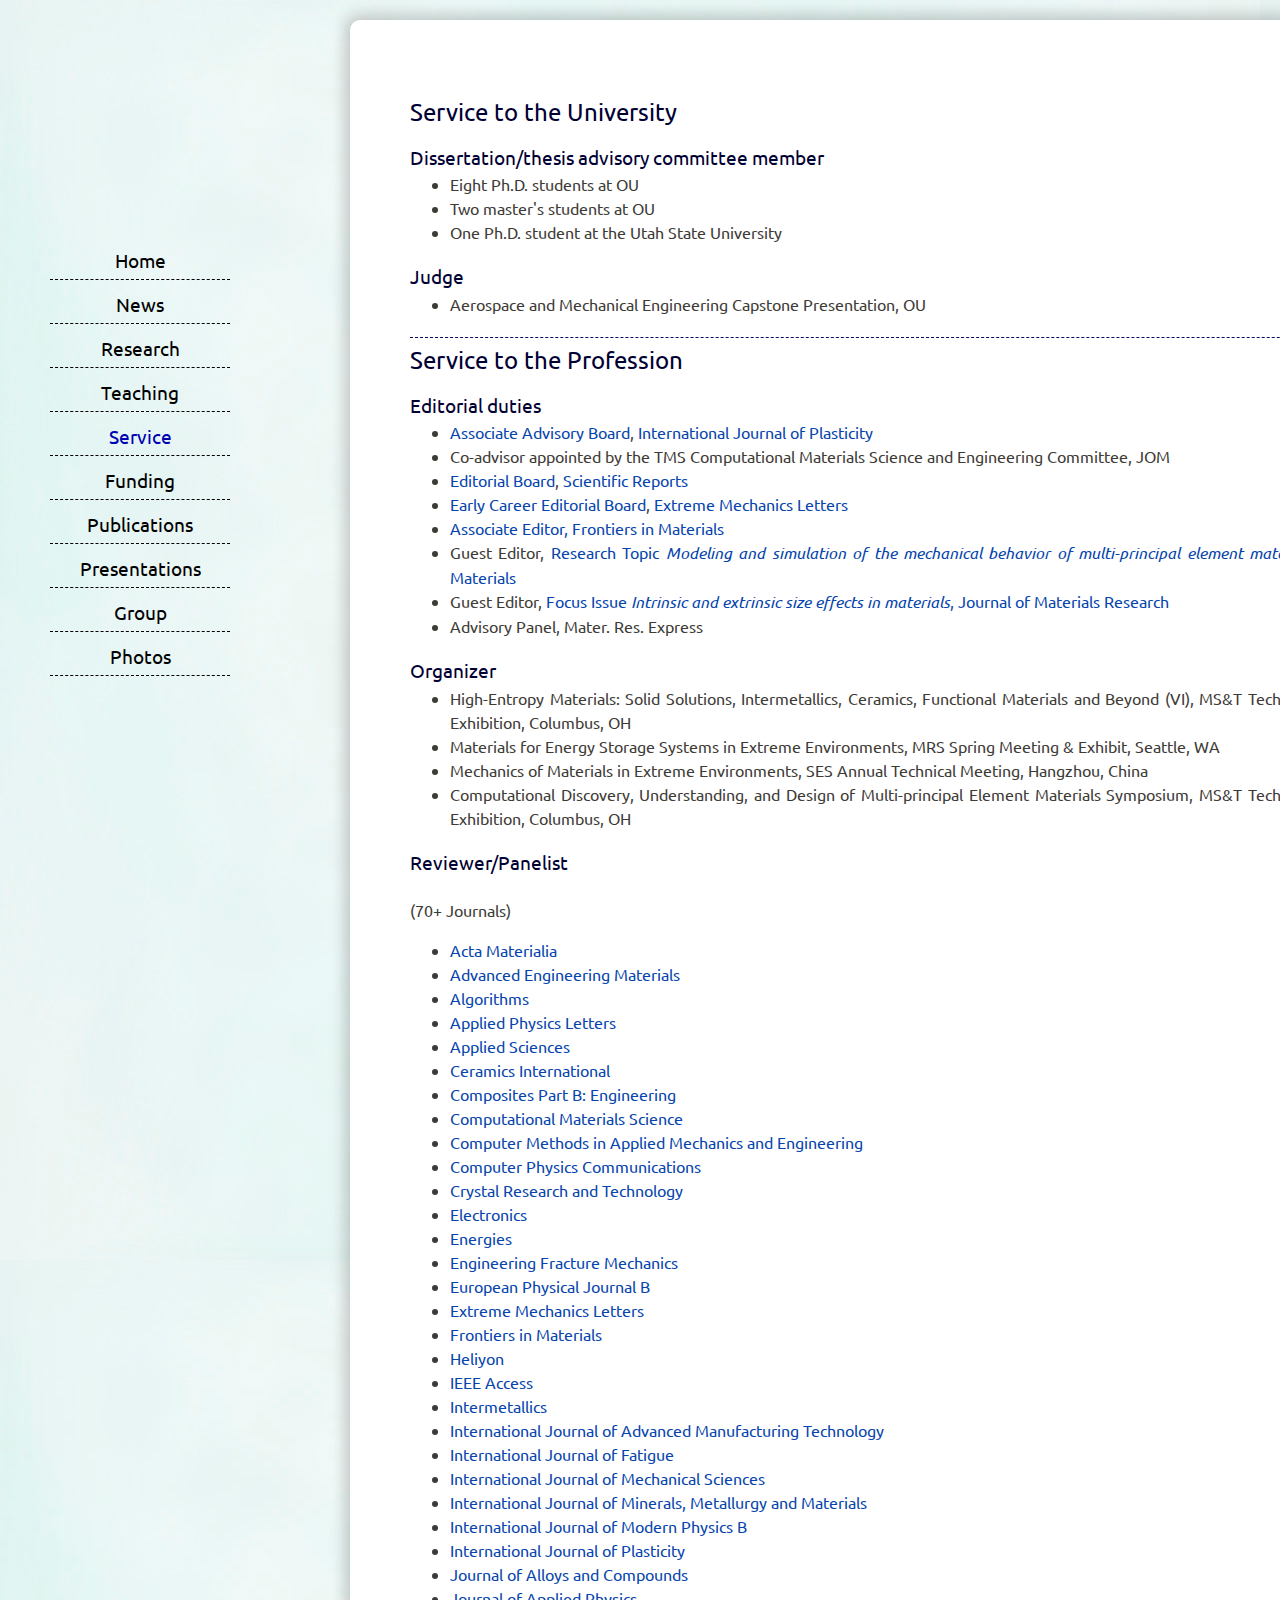
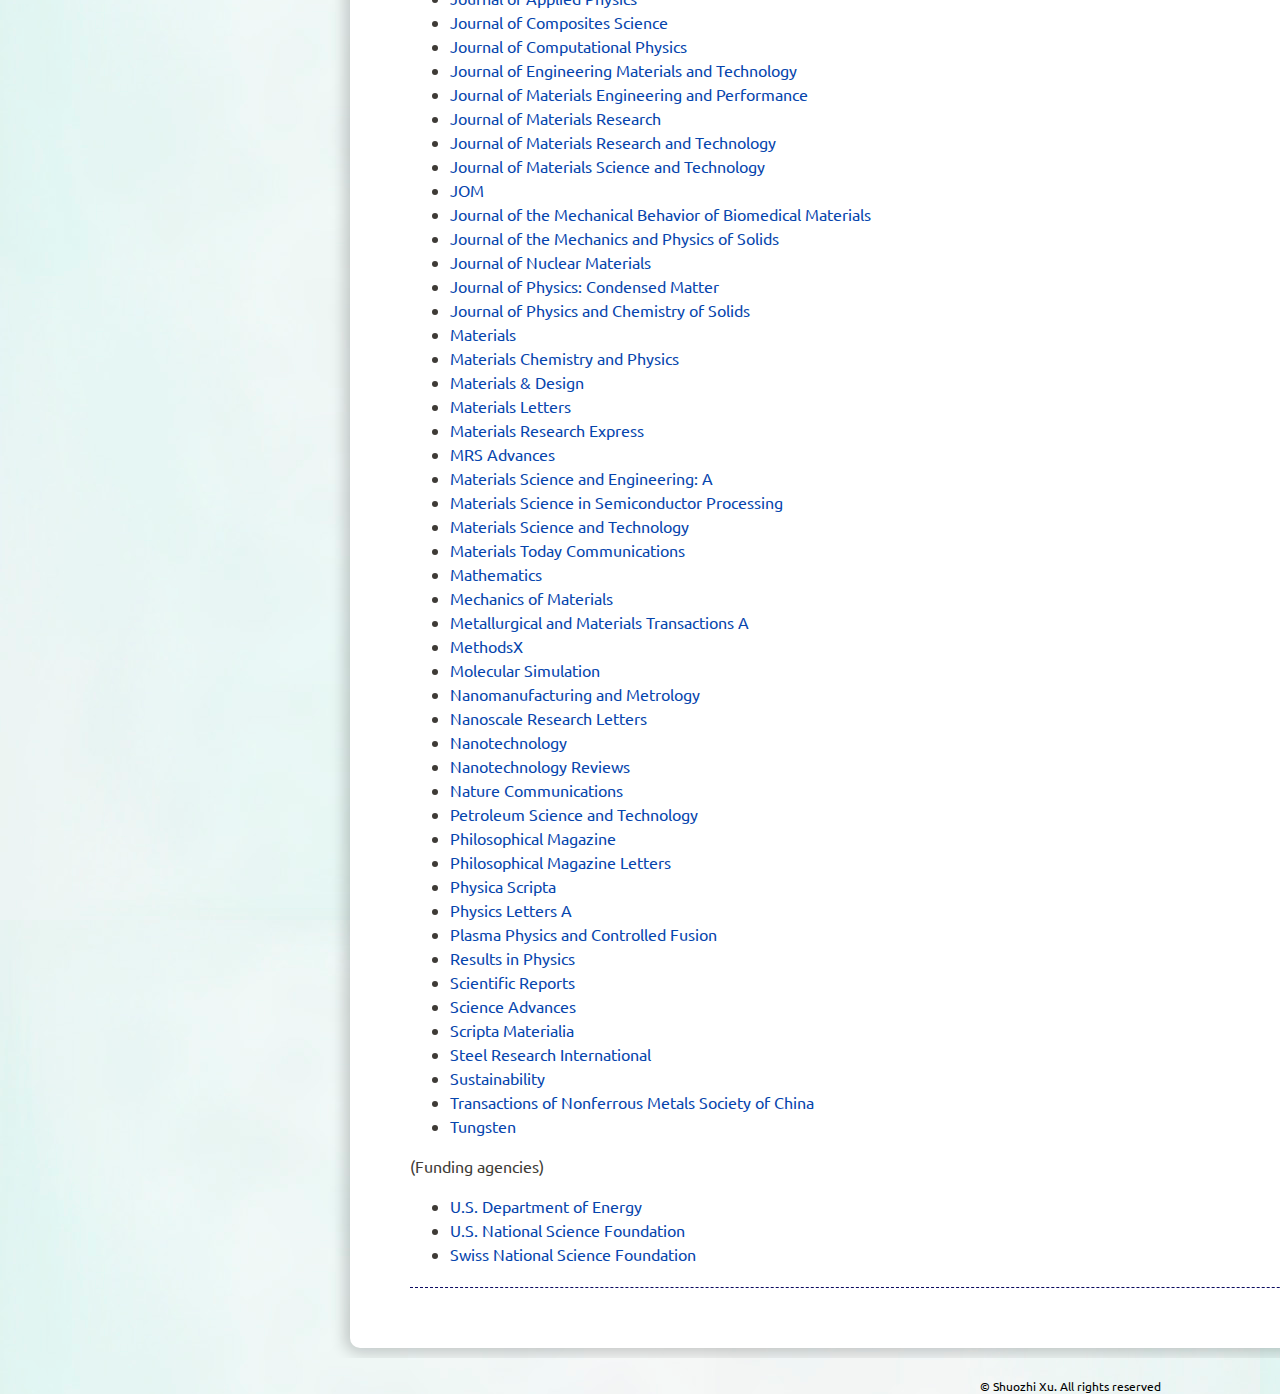
<file: service.html>
<!DOCTYPE html>
<html>
<head>
<meta charset="utf-8" />
<title>Shuozhi Xu | Service</title>
<link href="style.css" rel="stylesheet" type="text/css" />
</head>
<body>
<div id="wrapper">
	<div id="page">
		<div id="page-bgtop">
			<div id="page-bgbtm">
				<div id="content">
					<div class="post">
						<h2>Service to the University</h2>
                        <div class="entry">
                            <h3>Dissertation/thesis advisory committee member</h3>
                                <ul>
                                	<li>Eight Ph.D. students at OU <span style="float:right">2023--present</span></li>
                                	<li>Two master's students at OU <span style="float:right">2024--present</span></li>
                                	<li>One Ph.D. student at the Utah State University <span style="float:right">2022--present</span></li>
                                </ul>
                            <h3>Judge</h3>
                            	<ul>
                            		<li>Aerospace and Mechanical Engineering Capstone Presentation, OU <span style="float:right">Spring 2023</span></li>
                            	</ul>
                        </div>
						<h2>Service to the Profession</h2>
                        <div class="entry">
                            <h3>Editorial duties</h3>
                                <ul>
                                	<li><a href="https://www.sciencedirect.com/journal/international-journal-of-plasticity/about/editorial-board">Associate Advisory Board</a>, <a href="https://www.sciencedirect.com/journal/international-journal-of-plasticity">International Journal of Plasticity</a> <span style="float:right">2026--present</span></li>
                                	<li>Co-advisor appointed by the TMS Computational Materials Science and Engineering Committee, JOM <span style="float:right">2025--present</span></li>
                                	<li><a href="https://www.nature.com/srep/about/editors">Editorial Board</a>, <a href="https://www.nature.com/srep/">Scientific Reports</a> <span style="float:right">2025--present</span></li>
                                	<li><a href="https://www.sciencedirect.com/journal/extreme-mechanics-letters/about/editorial-board">Early Career Editorial Board</a>, <a href="https://www.sciencedirect.com/journal/extreme-mechanics-letters">Extreme Mechanics Letters</a> <span style="float:right">2023--present</span></li>
                                	<li><a href="https://loop.frontiersin.org/people/1338032/editorial">Associate Editor, Frontiers in Materials</a> <span style="float:right">2022--present</span></li>
                                	<li>Guest Editor, <a href="https://www.frontiersin.org/research-topics/22713/modeling-and-simulation-of-the-mechanical-behavior-of-multi-principal-element-materials">Research Topic <i>Modeling and simulation of the mechanical behavior of multi-principal element materials</i>, Frontiers in Materials</a> <span style="float:right">2022</span></li>
                                    <li>Guest Editor, <a href="https://www.cambridge.org/core/journals/journal-of-materials-research/issue/7557756A56A1AB6571978737BF60DC63">Focus Issue <i>Intrinsic and extrinsic size effects in materials</i>, Journal of Materials Research</a> <span style="float:right">2019</span></li>
                                    <li>Advisory Panel, Mater. Res. Express <span style="float:right">2018--2023</span></li>
                                </ul>
                            <h3>Organizer</h3>
                                <ul>
                                	<li>High-Entropy Materials: Solid Solutions, Intermetallics, Ceramics, Functional Materials and Beyond (VI), MS&T Technical Meeting and Exhibition, Columbus, OH <span style="float:right">2025</span></li>
                                	<li>Materials for Energy Storage Systems in Extreme Environments, MRS Spring Meeting & Exhibit, Seattle, WA <span style="float:right">2025</span></li>
									<li>Mechanics of Materials in Extreme Environments, SES Annual Technical Meeting, Hangzhou, China <span style="float:right">2024</span></li>
                                	<li>Computational Discovery, Understanding, and Design of Multi-principal Element Materials Symposium, MS&T Technical Meeting and Exhibition, Columbus, OH <span style="float:right">2023</span></li>
                                </ul>
                            <h3>Reviewer/Panelist</h3>
                            <br><p>(70+ Journals)</p>
                            	<ul>
                            		<li><a href="https://www.journals.elsevier.com/acta-materialia">Acta Materialia</a></li>
                            		<li><a href="https://onlinelibrary.wiley.com/journal/15272648">Advanced Engineering Materials</a></li>
                            		<li><a href="https://www.mdpi.com/journal/algorithms">Algorithms</a></li>
                            		<li><a href="https://pubs.aip.org/aip/apl">Applied Physics Letters</a></li>
                            		<li><a href="https://www.mdpi.com/journal/applsci">Applied Sciences</a></li>
                            		<li><a href="https://www.sciencedirect.com/journal/ceramics-international">Ceramics International</a></li>
                            		<li><a href="https://www.journals.elsevier.com/composites-part-b-engineering">Composites Part B: Engineering</a></li>
                            		<li><a href="https://www.journals.elsevier.com/computational-materials-science">Computational Materials Science</a></li>
                            		<li><a href="https://www.sciencedirect.com/journal/computer-methods-in-applied-mechanics-and-engineering">Computer Methods in Applied Mechanics and Engineering</a></li>
                            		<li><a href="https://www.journals.elsevier.com/computer-physics-communications">Computer Physics Communications</a></li>
                            		<li><a href="https://onlinelibrary.wiley.com/journal/15214079">Crystal Research and Technology</a></li>
                            		<li><a href="https://www.mdpi.com/journal/electronics">Electronics</a></li>
                            		<li><a href="https://www.mdpi.com/journal/energies">Energies</a></li>
                            		<li><a href="https://www.journals.elsevier.com/engineering-fracture-mechanics">Engineering Fracture Mechanics</a></li>
                            		<li><a href="https://www.springer.com/journal/10051">European Physical Journal B</a></li>
                            		<li><a href="https://www.journals.elsevier.com/extreme-mechanics-letters">Extreme Mechanics Letters</a></li>
                            		<li><a href="https://www.frontiersin.org/journals/materials">Frontiers in Materials</a></li>
                            		<li><a href="https://www.cell.com/heliyon/home">Heliyon</a></li>
                            		<li><a href="https://ieeeaccess.ieee.org">IEEE Access</a></li>
                            		<li><a href="https://www.journals.elsevier.com/intermetallics">Intermetallics</a></li>
                            		<li><a href="https://link.springer.com/journal/170">International Journal of Advanced Manufacturing Technology</a></li>
                            		<li><a href="https://www.journals.elsevier.com/international-journal-of-fatigue">International Journal of Fatigue</a></li>
                            		<li><a href="https://www.journals.elsevier.com/international-journal-of-mechanical-sciences">International Journal of Mechanical Sciences</a></li>
                            		<li><a href="https://link.springer.com/journal/12613">International Journal of Minerals, Metallurgy and Materials</a></li>
                            		<li><a href="http://www.worldscientific.com/worldscinet/ijmpb">International Journal of Modern Physics B</a></li>
                            		<li><a href="https://www.journals.elsevier.com/international-journal-of-plasticity">International Journal of Plasticity</a></li>
                            		<li><a href="https://www.journals.elsevier.com/journal-of-alloys-and-compounds">Journal of Alloys and Compounds</a></li>
                            		<li><a href="http://aip.scitation.org/journal/jap">Journal of Applied Physics</a></li>
                            		<li><a href="https://www.mdpi.com/journal/jcs">Journal of Composites Science</a></li>
                            		<li><a href="https://www.sciencedirect.com/journal/journal-of-computational-physics">Journal of Computational Physics</a></li>
                            		<li><a href="https://asmedigitalcollection.asme.org/materialstechnology">Journal of Engineering Materials and Technology</a></li>
                            		<li><a href="https://www.springer.com/journal/11665">Journal of Materials Engineering and Performance</a></li>
                            		<li><a href="https://www.springer.com/journal/43578">Journal of Materials Research</a></li>
                            		<li><a href="https://www.journals.elsevier.com/journal-of-materials-research-and-technology">Journal of Materials Research and Technology</a></li>
                            		<li><a href="https://www.journals.elsevier.com/journal-of-materials-science-and-technology">Journal of Materials Science and Technology</a></li>
                            		<li><a href="https://link.springer.com/journal/11837">JOM</a></li>
                            		<li><a href="https://www.sciencedirect.com/journal/journal-of-the-mechanical-behavior-of-biomedical-materials">Journal of the Mechanical Behavior of Biomedical Materials</a></li>
                            		<li><a href="https://www.journals.elsevier.com/journal-of-the-mechanics-and-physics-of-solids">Journal of the Mechanics and Physics of Solids</a></li>
                            		<li><a href="https://www.journals.elsevier.com/journal-of-nuclear-materials">Journal of Nuclear Materials</a></li>
                            		<li><a href="http://iopscience.iop.org/journal/0953-8984">Journal of Physics: Condensed Matter</a></li>
                            		<li><a href="https://www.sciencedirect.com/journal/journal-of-physics-and-chemistry-of-solids">Journal of Physics and Chemistry of Solids</a></li>
                            		<li><a href="https://www.mdpi.com/journal/materials">Materials</a></li>
                            		<li><a href="https://www.journals.elsevier.com/materials-chemistry-and-physics">Materials Chemistry and Physics</a></li>
                            		<li><a href="https://www.journals.elsevier.com/materials-and-design">Materials & Design</a></li>
                            		<li><a href="https://www.journals.elsevier.com/materials-letters">Materials Letters</a></li>
                            		<li><a href="http://iopscience.iop.org/journal/2053-1591">Materials Research Express</a></li>
                            		<li><a href="https://www.cambridge.org/core/journals/mrs-advances">MRS Advances</a></li>
                            		<li><a href="https://www.journals.elsevier.com/materials-science-and-engineering-a">Materials Science and Engineering: A</a></li>
                            		<li><a href="https://www.sciencedirect.com/journal/materials-science-in-semiconductor-processing">Materials Science in Semiconductor Processing</a></li>
                            		<li><a href="https://www.tandfonline.com/loi/ymst20">Materials Science and Technology</a></li>
                            		<li><a href="https://www.journals.elsevier.com/materials-today-communications">Materials Today Communications</a></li>
                            		<li><a href="https://www.mdpi.com/journal/mathematics/">Mathematics</a></li>
                            		<li><a href="https://www.journals.elsevier.com/mechanics-of-materials">Mechanics of Materials</a></li>
                            		<li><a href="https://link.springer.com/journal/11661">Metallurgical and Materials Transactions A</a></li>
                            		<li><a href="https://www.journals.elsevier.com/methodsx">MethodsX</a></li>
                            		<li><a href="https://www.tandfonline.com/toc/gmos20/current">Molecular Simulation</a></li>
                            		<li><a href="https://www.springer.com/journal/41871">Nanomanufacturing and Metrology</a></li>
                            		<li><a href="https://nanoscalereslett.springeropen.com">Nanoscale Research Letters</a></li>
                            		<li><a href="https://iopscience.iop.org/journal/0957-4484">Nanotechnology</a></li>
                            		<li><a href="https://www.degruyter.com/journal/key/ntrev/html">Nanotechnology Reviews</a></li>
                            		<li><a href="https://www.nature.com/ncomms">Nature Communications</a></li>
                            		<li><a href="https://www.tandfonline.com/toc/lpet20/current">Petroleum Science and Technology</a></li>
                            		<li><a href="https://www.tandfonline.com/toc/tphm20/current">Philosophical Magazine</a></li>
                            		<li><a href="https://www.tandfonline.com/toc/tphl20/current">Philosophical Magazine Letters</a></li>
                            		<li><a href="https://iopscience.iop.org/journal/1402-4896">Physica Scripta</a></li>
                            		<li><a href="https://www.journals.elsevier.com/physics-letters-a">Physics Letters A</a></li>
                            		<li><a href="https://iopscience.iop.org/journal/0741-3335">Plasma Physics and Controlled Fusion</a></li>
                            		<li><a href="https://www.journals.elsevier.com/results-in-physics">Results in Physics</a></li>
                            		<li><a href="https://www.nature.com/srep">Scientific Reports</a></li>
                            		<li><a href="https://www.science.org/journal/sciadv">Science Advances</a></li>
                            		<li><a href="https://www.journals.elsevier.com/scripta-materialia">Scripta Materialia</a></li>
                            		<li><a href="https://onlinelibrary.wiley.com/journal/1869344x">Steel Research International</a></li>
                            		<li><a href="https://www.mdpi.com/journal/sustainability">Sustainability</a></li>
                            		<li><a href="https://www.journals.elsevier.com/transactions-of-nonferrous-metals-society-of-china">Transactions of Nonferrous Metals Society of China</a></li>
                            		<li><a href="https://www.springer.com/journal/42864">Tungsten</a></li>
                            	</ul>
                            	<p>(Funding agencies)</p>
                            	<ul>
                            		<li><a href="https://www.energy.gov">U.S. Department of Energy</a> <span style="float:right">2023--present</span></li>
                            		<li><a href="https://www.nsf.gov">U.S. National Science Foundation</a> <span style="float:right">2023--present</span></li>
                            		<li><a href="http://www.snf.ch/en/Pages/default.aspx">Swiss National Science Foundation</a> <span style="float:right">2020</span></li>
                            	</ul>
                        </div>
					</div>
				</div>
				<!-- end #content -->
				<div id="sidebar">
					<div id="logo">
					</div>
					<div id="menu">
						<ul>
							<li><a href="index.html">Home</a></li>
							<li><a href="news.html">News</a></li>
							<li><a href="research.html">Research</a></li>
                            <li><a href="teaching.html">Teaching</a></li>
                            <li class="current_page_item"><a href="service.html">Service</a></li>
                            <li><a href="funding.html">Funding</a></li>
                            <li><a href="publications.html">Publications</a></li>
                            <li><a href="presentations.html">Presentations</a></li>
                            <li><a href="group.html">Group</a></li>
							<li><a href="photos.html">Photos</a></li>                        
						</ul>
					</div>
				</div>
				<!-- end #sidebar -->
			</div>
		</div>
		<div id="footer">
			<p>&copy; Shuozhi Xu. All rights reserved</p>
		</div> <!-- end #footer -->
	</div> <!-- end #page -->
</div>
</body>
</html>
</file>
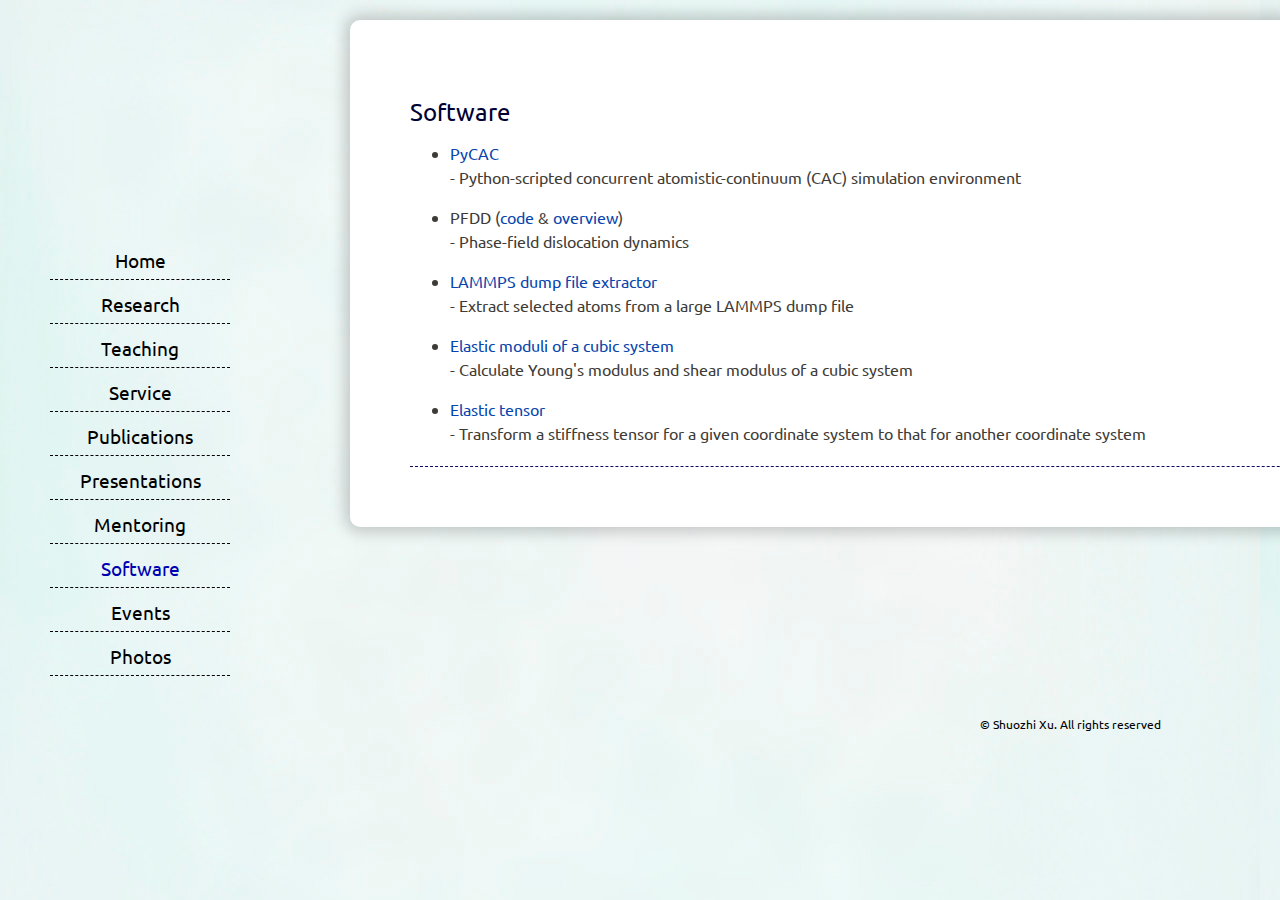
<file: software.html>
<!DOCTYPE html>
<html>
<head>
<meta charset="utf-8" />
<title>Shuozhi Xu | Software</title>
<link href="style.css" rel="stylesheet" type="text/css" />
</head>
<body>
<div id="wrapper">
	<div id="page">
		<div id="page-bgtop">
			<div id="page-bgbtm">
				<div id="content">
					<div class="post">
						<h2>Software</h2>
						<div class="entry">
                        <ul type="1">
                            <li><a href="http://www.pycac.org">PyCAC</a><p>- Python-scripted concurrent atomistic-continuum (CAC) simulation environment</li>
                            <li>PFDD (<a href="https://github.com/lanl/Phase-Field-Dislocation-Dynamics-PFDD">code</a> & <a href="https://github.com/shuozhixu/PFDD">overview</a>)<p>
                                - Phase-field dislocation dynamics </li>
                            <li><a href="https://github.com/shuozhixu/dump_extract">LAMMPS dump file extractor</a><p>- Extract selected atoms from a large LAMMPS dump file</li>
                            <li><a href="https://github.com/shuozhixu/moduli_cubic">Elastic moduli of a cubic system</a><p>- Calculate Young's modulus and shear modulus of a cubic system</li>
                            <li><a href="https://github.com/shuozhixu/elastic_tensor">Elastic tensor</a><p>- Transform a stiffness tensor for a given coordinate system to that for another coordinate system</li>
                        </ul>
                        </div>
					</div>
				</div>
				<!-- end #content -->
				<div id="sidebar">
					<div id="logo">
					</div>
					<div id="menu">
						<ul>
							<li><a href="index.html">Home</a></li>
							<li><a href="research.html">Research</a></li>
                            <li><a href="teaching.html">Teaching</a></li>
                            <li><a href="service.html">Service</a></li>
                            <li><a href="publicaiton.html">Publications</a></li>
                            <li><a href="presentation.html">Presentations</a></li>
                            <li><a href="mentoring.html">Mentoring</a></li>
							<li class="current_page_item"><a href="software.html">Software</a></li>
							<li><a href="events.html">Events</a></li>
							<li><a href="photos.html">Photos</a></li>                        
						</ul>
					</div>
				</div>
				<!-- end #sidebar -->
			</div>
		</div>
		<div id="footer">
			<p>&copy; Shuozhi Xu. All rights reserved</p>
		</div> <!-- end #footer -->
	</div> <!-- end #page -->
</div>
</body>
</html>
</file>
<file: style.css>
/*
Design by Free CSS Templates
http://www.freecsstemplates.org
Released for free under a Creative Commons Attribution 3.0 License
*/

@import url('https://fonts.googleapis.com/css?family=Ubuntu');

body {
	margin: 0 auto;
	padding: 0 auto;
	background: url(images/img01.jpg) repeat;
	font-family: 'Ubuntu', serif;
	font-size: 12pt;
	color: #3E3B36;
}

h1, h2, h3 {
	margin: 0;
	font-weight: normal;
	color: #000033;
}

h1 {
	font-size: 180%;
	padding: 7pt 0 5pt 0;
}

h2 {
	font-size: 150%;
	padding: 5pt 0 3pt 0;
}

h3 {
	font-size: 120%;
	padding: 3pt 0 2pt 0;
}

p, ul, ol, dl {
	margin-top: 0;
	line-height: 150%;
}

a {
	background-color: transparent;
}

a:link {
	color: #0645AD;
	text-decoration: none
}

a:visited {
	color: #0B0080;
	text-decoration: none
}

a:hover {
	color: #0645AD;
	text-decoration: underline
}

a:active {
	color: #551A8B;
	text-decoration: underline}

#wrapper {
	margin: 0 auto;
	padding: 0;
}

html{font-size:100%;}
@media(min-width:60em){html{font-size: 100%}}

/* Header */

#header-wrapper {
	height: 100px;
	background: #3C3230;
	border-bottom: 10px solid #4F4440;
}

#header {
	width: 950px;
	margin: 0 auto;
	padding: 0px 0px 0px 0px;
}

/* Logo */

#logo {
	width: 180px;
	height: 180px;
	margin: 20px 0 0 0;
	padding: 0 0 0 0;
	color: #FFFFFF;
	text-align: center;
}

#logo h1, #logo p {
	margin: 0;
	padding: 0;
	letter-spacing: +1px;
	text-align: center;
}

#logo h1 {
	margin: 0;
	padding: 20px 0px 0px 0px;
	font-size: 100%;
	color: #000000;
}

#logo h1 a {
	color: #FFFFFF;
}

#logo p {
	margin: 0px;
	font-size: 20px;
	color: #E0B1B9;
} 

#logo a {
	border: none;
	background: none;
	text-decoration: none;
	color: #E0B1B9;
}

/* Search */

#search {
	width: 180px;
	height: 50px;
	padding: 20px 0px 0px 0px;
	background: url(images/img05.jpg) no-repeat left 15px;
}

#search form {
	margin: 0px 0px 0px 0px;
	padding: 0px 0px 0px 0px;
}

#search fieldset {
	margin: 0;
	padding: 0;
	border: none;
}

#search-text {
	width: 190px;
	padding: 0px 5px 2px 10px;
	border: none;
	background: none;
	text-transform: lowercase;
	color: #34312C;
}

#search-submit {
	width: 70px;
	height: 22px;
	border: none;
	border: none;
	background: none;
	text-indent: -99999px;
	color: #34312C;
}

/* Menu */

#menu {
	width: 180px;
	margin: 20px auto auto auto;
	padding: 0;
}

#menu ul {
	margin: 0;
	padding: 50px 0px 0px 0px;
	list-style: none;
	line-height: normal;
}

#menu li {
	border-bottom: 1px dashed #000000;
}

#menu a {
	display: block;
	height: 27px;
	margin: 4px 0px;
	padding: 8px 0px 0px 0px;
	text-align: center;
	text-decoration: none;
	text-transform: capitalize;
	font-size: 120%;
	font-weight: normal;
	color: #000000;
}

#menu a:hover, #menu .current_page_item a {
/*	background: #E2E2E2;*/
	color: #0000B3;
	text-decoration: none;
}

#menu .current_page_item a {
}

/* Page */

#page {
	width: 1500px;
	margin: 0 auto;
}

#page-bgtop {
}

#page-bgbtm {
	overflow: hidden;
	width: 1400px;
	padding: 20px 40px 10px 40px;
}
/* Content */

#content {
	float: right;
	width: 1000px;
	padding: 70px 30px 60px 60px;
	background: #FFFFFF;
	border-radius: 10px;
    box-shadow: 0px 0px 15px 5px rgba(0, 0, 0, .2);}

.post {
	margin-bottom: 0px;
}

.post .title {
	padding: 0px 0px 10px 0px;
	letter-spacing: -.5px;
	font-size:250%
}

.post .title a {
	color: #0B0B61;
	border: none;
}

.post .meta {
	overflow: hidden;
	background: url(images/img03.png) no-repeat left top;
	margin-bottom: 30px;
	padding: 5px 10px 5px 30px;
	text-align: left;
	font-size: 110%;
	font-weight: bold;
	color: #FFFFFF;
}

.post .meta .date {
	float: left;
}

.post .meta .posted {
	float: right;
}

.post .meta a {
	color: #FFFFFF;
}

.post .entry {
	padding: 10px 0px 5px 0px;
	border-bottom: 1px dashed #0B0B61;
	text-align: justify;
}

.links {
	padding-top: 20px;
	font-size: 110%;
	font-weight: bold;
}

/* Sidebar */

#sidebar {
	float: left;
	width: 180px;
	margin: 0px;
	padding: 0px 0px 10px 10px;
	color: #000000;
}

#sidebar ul {
	margin: 0;
	padding: 0;
	list-style: none;
}

#sidebar li {
	margin: 0;
	padding: 0;
}

#sidebar li ul {
	margin: 0px 0px 0px 0px;
	padding-bottom: 30px;
}

#sidebar li li {
	line-height: 35px;
	border-bottom: 1px dashed #9C5461;
	border-left: none;
}

#sidebar li li span {
	display: block;
	margin-top: -20px;
	padding: 0;
	font-size: 100%;
	font-style: italic;
}

#sidebar li li a {
	color: #FFFFFF;
}

#sidebar li li a:hover {
	color: #FFFFFF;
}

#sidebar h2 {
	padding-bottom: 10px;
	height: 38px;
	letter-spacing: -.5px;
	font-size: 1.8em;
	color: #FFFFFF;
}

#sidebar p {
	margin: 0px 0px 40px 0px;
	padding: 0px 20px 0px 0px;
}

#sidebar a {
	border: none;
}

#sidebar a:hover {
}

/* Calendar */

#calendar {
}

#calendar_wrap {
	padding: 20px;
}

#calendar table {
	width: 100%;
}

#calendar tbody td {
	text-align: center;
}

#calendar #next {
	text-align: right;
}

/* Map */

#map {
    padding: 300px 0px 0px 0px;
}

/* Footer */

#footer {
	width: 320px;
	height: 20px;
	margin: 0;
	padding: 0px 0px 15px 910px;
}

#footer p {
	margin: 0;
	padding-top: 20px;
	line-height: normal;
	font-size: 12px;
	text-align: center;
	color: #000000;
}

#footer a {
	color: #FFFFFF;
}

figcaption { 
  max-width: 45%;
  caption-side: bottom;
}

#slideshow {list-style:none; color:#fff}
#slideshow span {display:none}
#wrapper2 {width:506px; margin:50px auto; display:none}
#wrapper2 * {margin:0; padding:0}
#fullsize {position:relative; width:500px; height:300px; padding:2px; border:1px solid #ccc; background:#000}
#information {position:absolute; bottom:0; width:500px; height:0; background:#000; color:#fff; overflow:hidden; z-index:200; opacity:.7; filter:alpha(opacity=70)}
#information h3 {padding:4px 8px 3px; font-size:14px}
#information p {padding:0 8px 8px}
#image {width:500px}
#image img {position:absolute; z-index:25; width:auto}
.imgnav {position:absolute; width:25%; height:306px; cursor:pointer; z-index:150}
#imgprev {left:0; background:url(images/left.gif) left center no-repeat}
#imgnext {right:0; background:url(images/right.gif) right center no-repeat}
#imglink {position:absolute; height:306px; width:100%; z-index:100; opacity:.4; filter:alpha(opacity=40)}
.linkhover {background:url(images/link.gif) center center no-repeat}
#thumbnails {margin-top:15px}
#slideleft {float:left; width:20px; height:81px; background:url(images/scroll-left.gif) center center no-repeat; background-color:#222}
#slideleft:hover {background-color:#333}
#slideright {float:right; width:20px; height:81px; background:#222 url(images/scroll-right.gif) center center no-repeat}
#slideright:hover {background-color:#333}
#slidearea {float:left; position:relative; width:456px; margin-left:5px; height:81px; overflow:hidden}
#slider {position:absolute; left:0; height:81px}
#slider img {cursor:pointer; border:1px solid #666; padding:2px}
</file>
